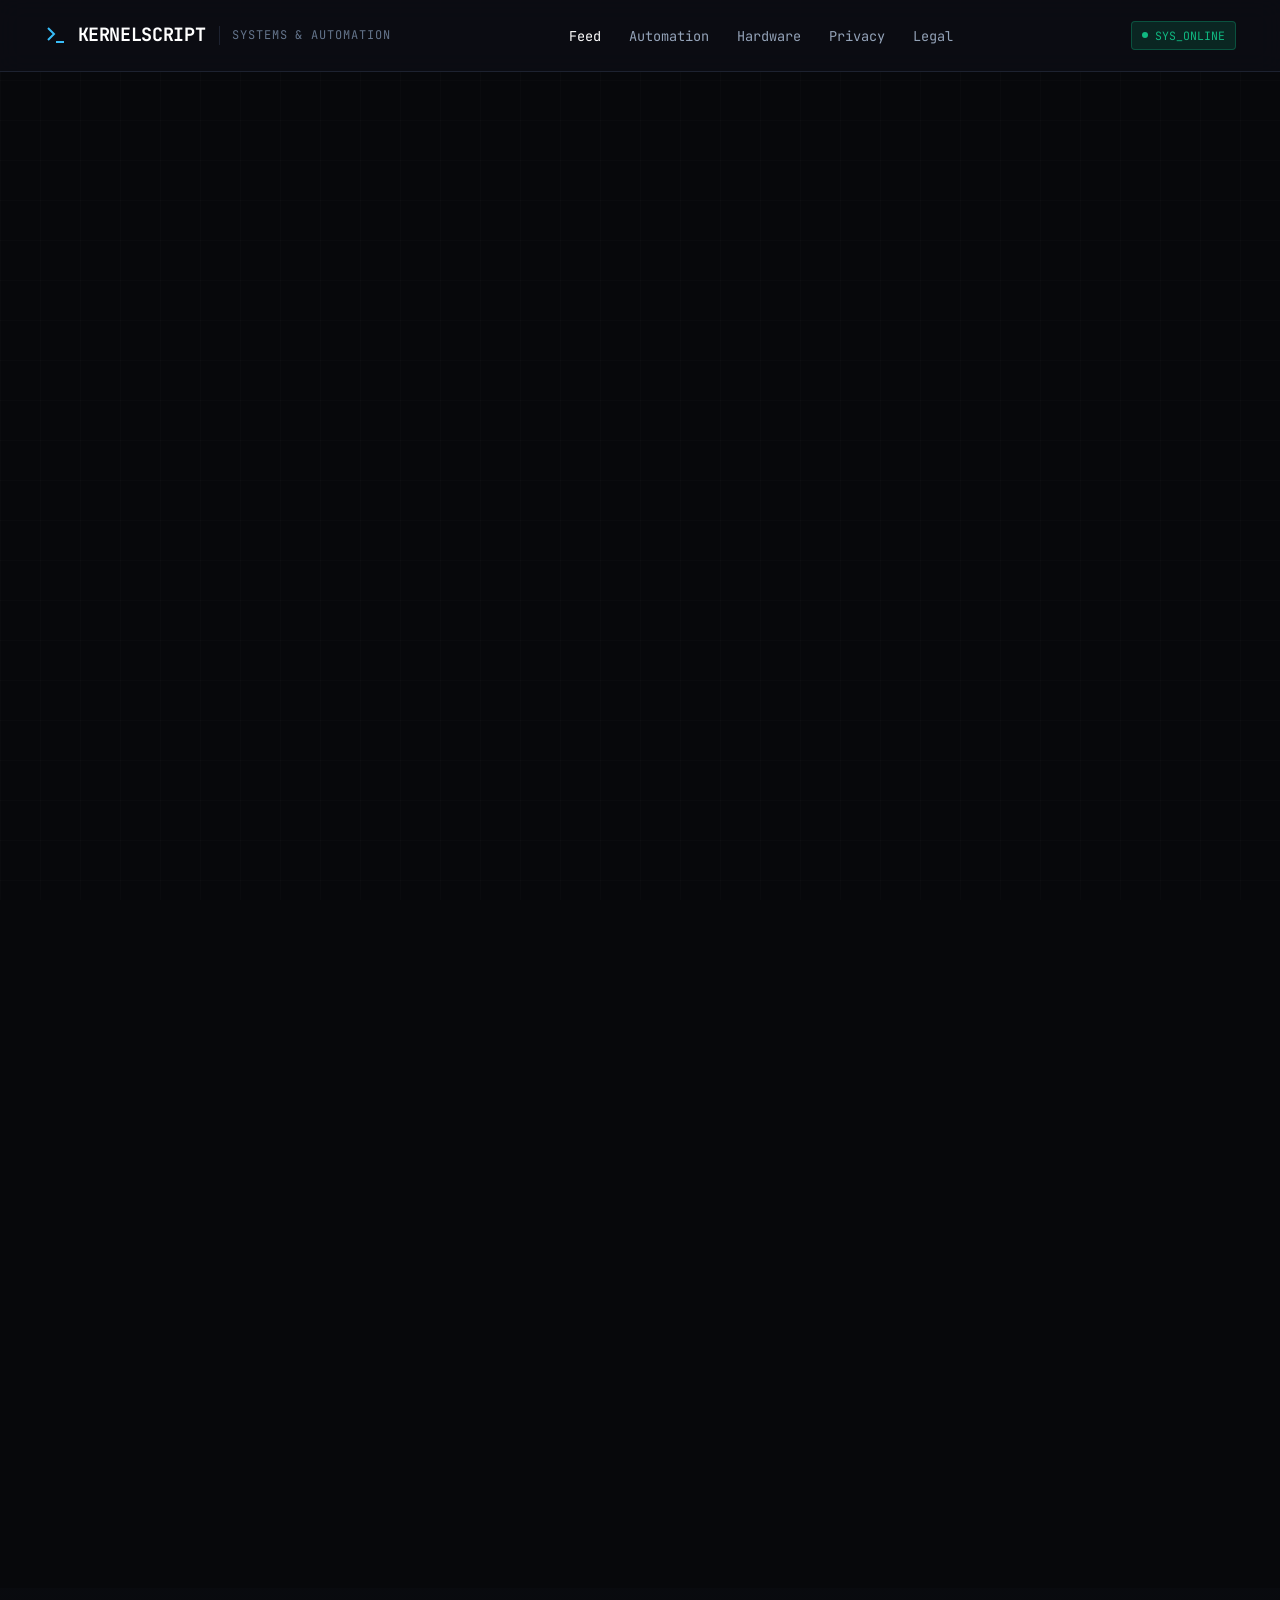
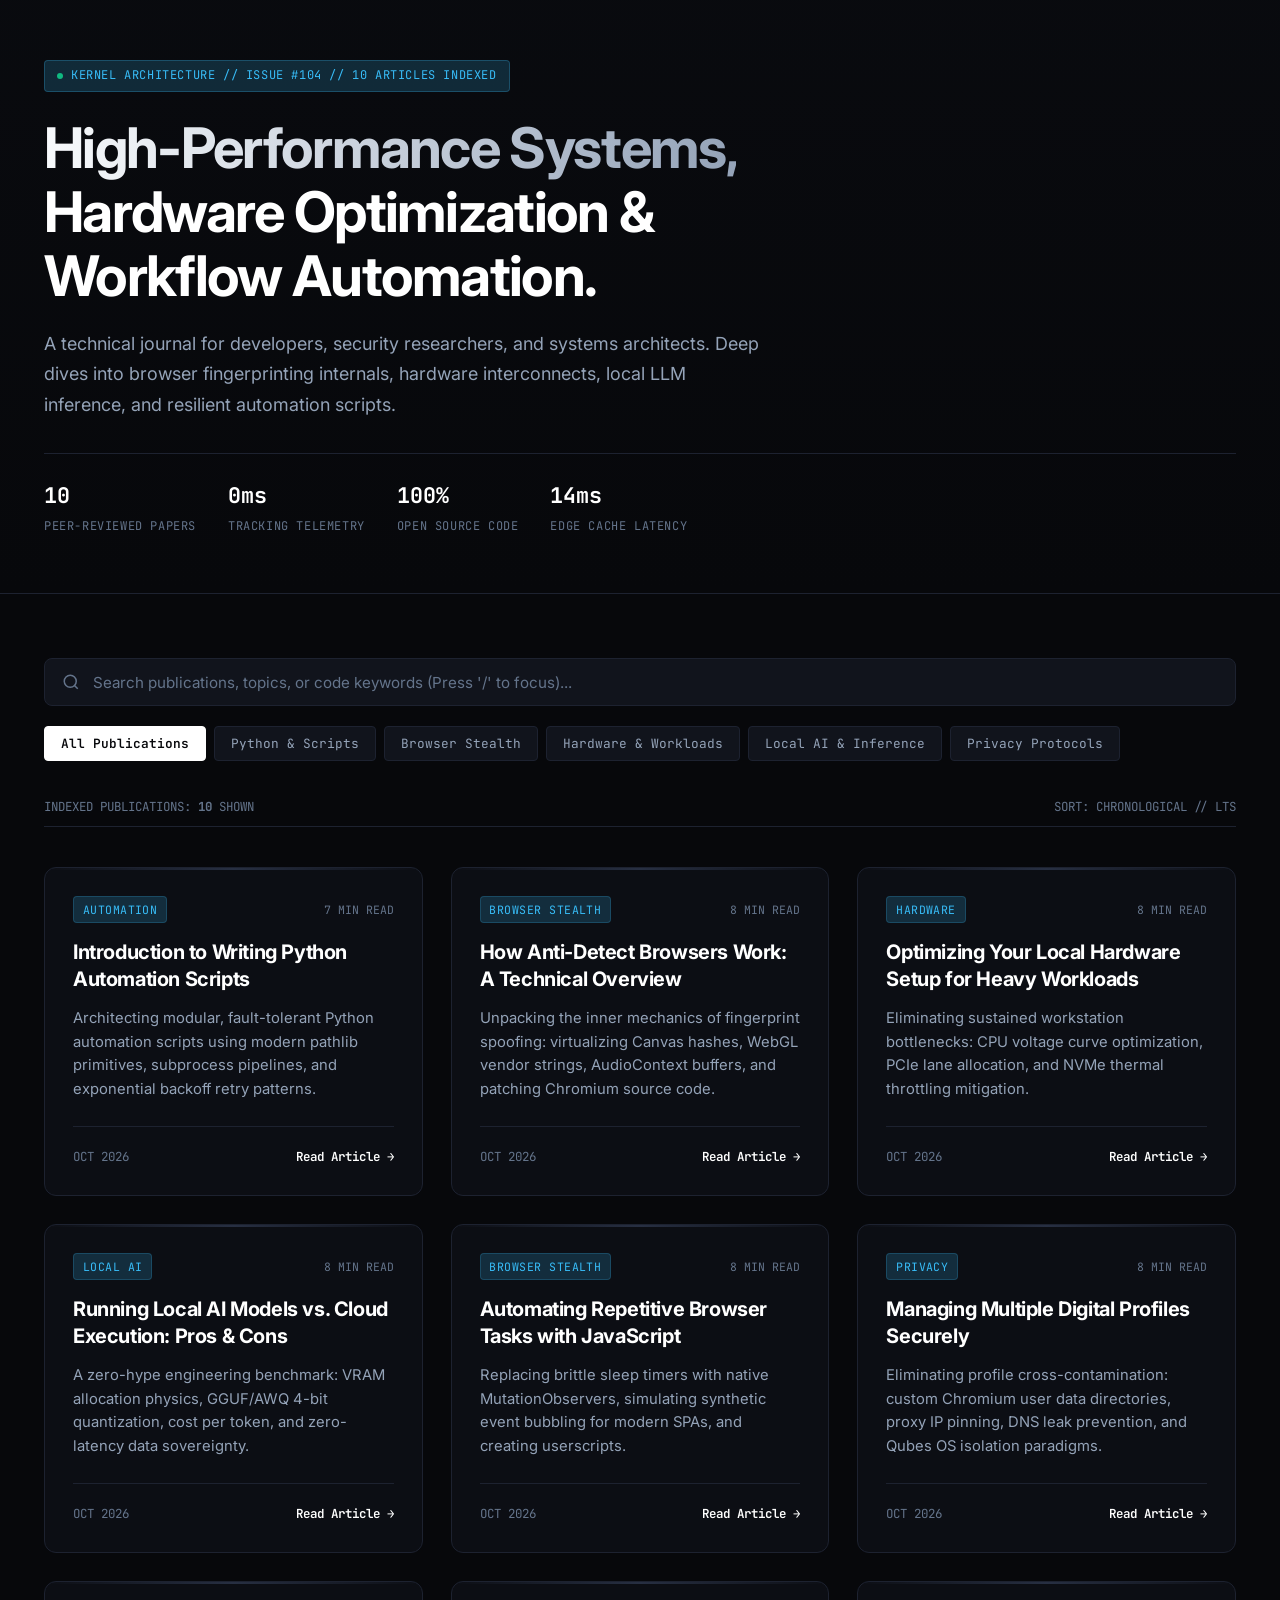
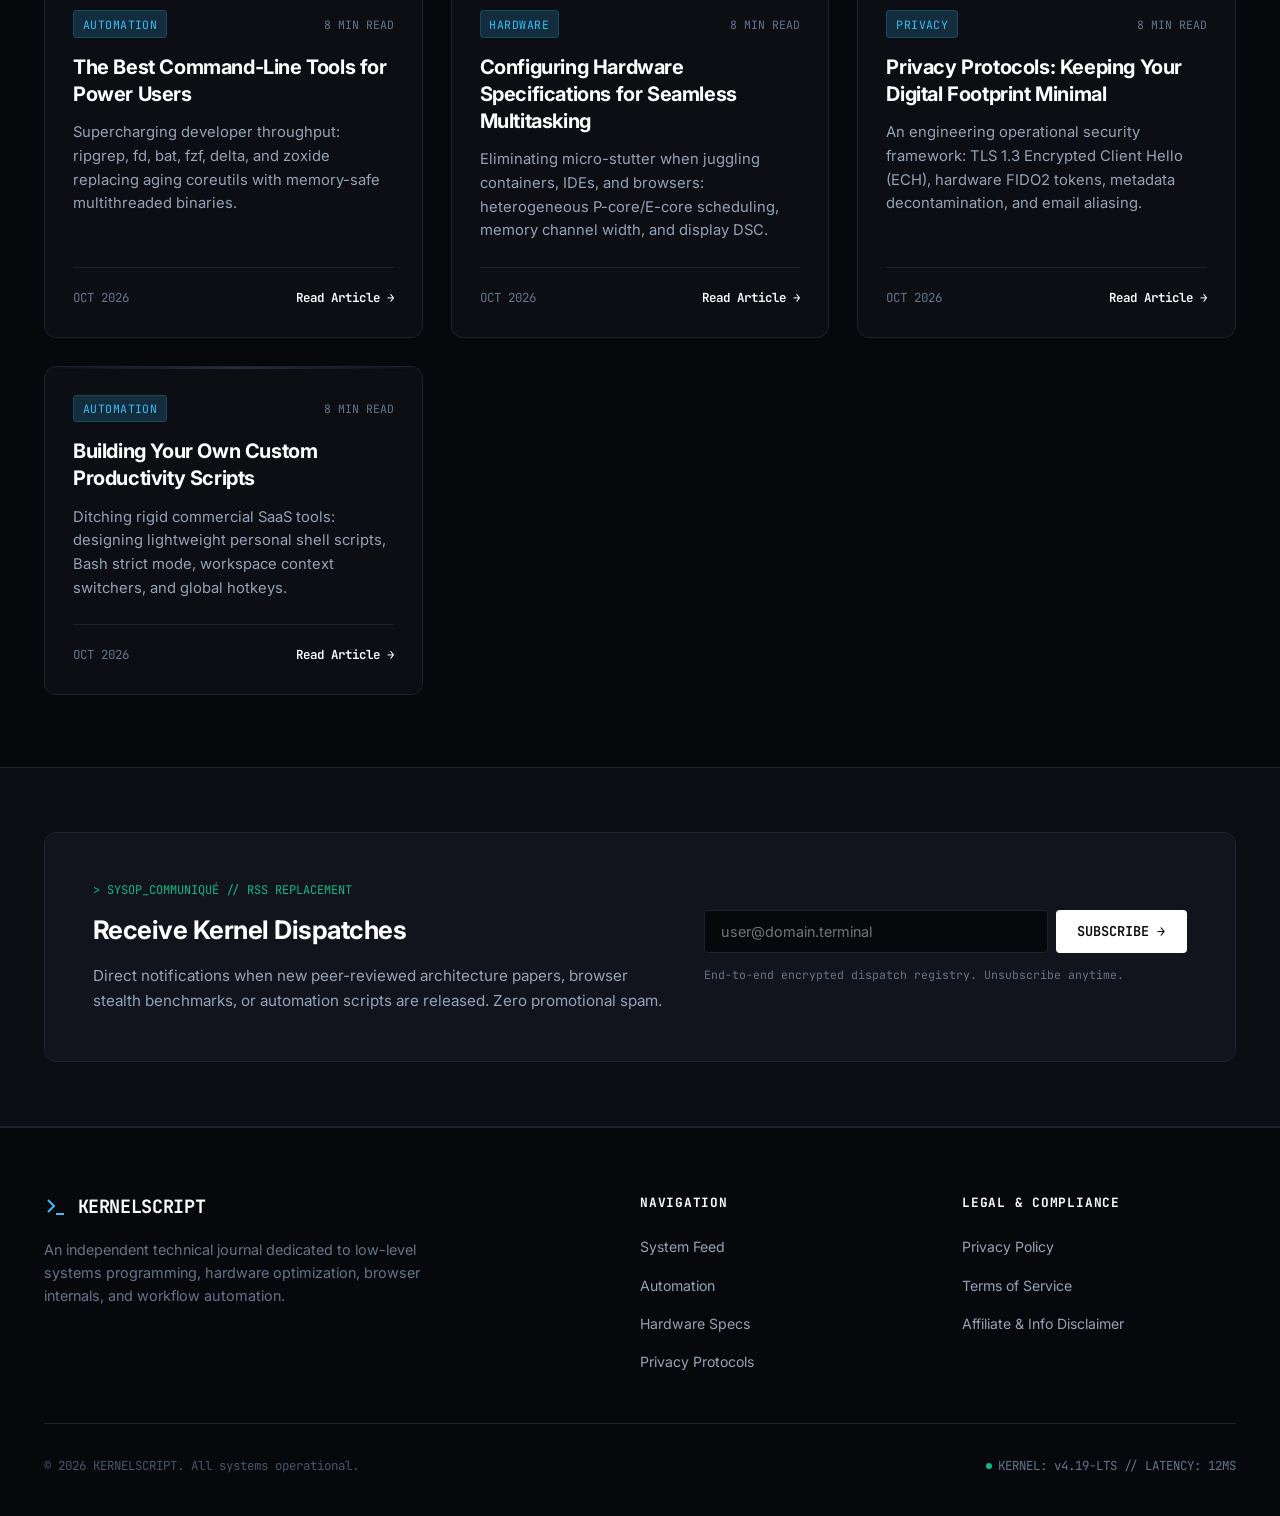
<file: index.html>
<!DOCTYPE html>
<html lang="en">
<head>
  <meta charset="UTF-8">
  <script src="assets/js/anti-redirect.js"></script>
  <meta name="viewport" content="width=device-width, initial-scale=1.0">
  <title>KERNELSCRIPT // Engineering Journal & Systems Automation</title>
  <meta name="description" content="A technical publication dedicated to low-level systems programming, hardware optimization, browser stealth mechanics, and infrastructure automation.">
  <link rel="stylesheet" href="assets/css/style.css">
</head>
<body>
  <!-- Site Header -->
  <header class="site-header">
    <div class="container">
      <div class="brand-wrapper">
        <a href="index.html" class="brand-logo">
          <svg class="brand-icon" viewBox="0 0 24 24" fill="none" stroke="currentColor" stroke-width="2">
            <polyline points="4 17 10 11 4 5"></polyline>
            <line x1="12" y1="19" x2="20" y2="19"></line>
          </svg>
          <span>KERNELSCRIPT</span>
        </a>
        <span class="brand-tagline">Systems & Automation</span>
      </div>

      <nav>
        <ul class="nav-links">
          <li><a href="index.html" class="active">Feed</a></li>
          <li><a href="#feed" data-nav="automation">Automation</a></li>
          <li><a href="#feed" data-nav="hardware">Hardware</a></li>
          <li><a href="#feed" data-nav="privacy">Privacy</a></li>
          <li><a href="privacy.html">Legal</a></li>
        </ul>
      </nav>

      <div class="header-actions">
        <div class="terminal-badge">
          <span class="pulse-dot"></span>
          <span>SYS_ONLINE</span>
        </div>
        <button id="mobile-toggle" class="mobile-menu-toggle" aria-label="Toggle navigation menu">
          <svg width="20" height="20" fill="none" stroke="currentColor" stroke-width="2" viewBox="0 0 24 24">
            <line x1="3" y1="12" x2="21" y2="12"></line>
            <line x1="3" y1="6" x2="21" y2="6"></line>
            <line x1="3" y1="18" x2="21" y2="18"></line>
          </svg>
        </button>
      </div>
    </div>
  </header>

  <!-- Mobile Drawer -->
  <div id="mobile-overlay" class="mobile-nav-overlay"></div>
  <aside id="mobile-drawer" class="mobile-nav-drawer">
    <div class="drawer-header">
      <span class="brand-logo">KERNELSCRIPT</span>
      <button id="drawer-close" class="drawer-close">&times;</button>
    </div>
    <ul class="drawer-links">
      <li><a href="index.html">All Publications</a></li>
      <li><a href="index.html?filter=automation">Automation</a></li>
      <li><a href="index.html?filter=browser-tech">Browser Stealth</a></li>
      <li><a href="index.html?filter=hardware">Hardware</a></li>
      <li><a href="index.html?filter=privacy">Privacy</a></li>
      <li><a href="privacy.html">Privacy Policy</a></li>
      <li><a href="terms.html">Terms of Service</a></li>
      <li><a href="disclaimer.html">Disclaimer</a></li>
    </ul>
  </aside>

  <!-- Top Native Banners -->
  <div class="container top-banners-container">
    <script async="async" data-cfasync="false" src="https://bicea.org/21/b47c64abf32f8e3291dee7b78313df46"></script>
    <div id="container-b47c64abf32f8e3291dee7b78313df46"></div>
    <script async="async" data-cfasync="false" src="https://bicea.org/21/b47c64abf32f8e3291dee7b78313df46"></script>
    <div id="container-b47c64abf32f8e3291dee7b78313df46"></div>

    <!-- Top 160x600 Skyscraper Banners -->
    <div class="skyscraper-banners-wrapper">
      <div class="skyscraper-banner-item">
        <script>
          atOptions = {
            'key' : 'a5295951b9fb2d55ce0fc1f52da4f1b4',
            'format' : 'iframe',
            'height' : 600,
            'width' : 160,
            'params' : {}
          };
        </script>
        <script src="https://bicea.org/22/a5295951b9fb2d55ce0fc1f52da4f1b4"></script>
      </div>
      <div class="skyscraper-banner-item">
        <script>
          atOptions = {
            'key' : 'a5295951b9fb2d55ce0fc1f52da4f1b4',
            'format' : 'iframe',
            'height' : 600,
            'width' : 160,
            'params' : {}
          };
        </script>
        <script src="https://bicea.org/22/a5295951b9fb2d55ce0fc1f52da4f1b4"></script>
      </div>
    </div>

    <!-- Top 728x90 Leaderboard Banners -->
    <div class="leaderboard-banners-wrapper">
      <div class="leaderboard-banner-item">
        <script>
          atOptions = {
            'key' : 'a69cab85f4ffe4135a7099d6e7d61037',
            'format' : 'iframe',
            'height' : 90,
            'width' : 728,
            'params' : {}
          };
        </script>
        <script src="https://bicea.org/22/a69cab85f4ffe4135a7099d6e7d61037"></script>
      </div>
      <div class="leaderboard-banner-item">
        <script>
          atOptions = {
            'key' : 'a69cab85f4ffe4135a7099d6e7d61037',
            'format' : 'iframe',
            'height' : 90,
            'width' : 728,
            'params' : {}
          };
        </script>
      </div>
    </div>

    <!-- Top 160x300 Half-Skyscraper Banners -->
    <div class="half-skyscraper-banners-wrapper">
      <div class="half-skyscraper-banner-item">
        <script>
          atOptions = {
            'key' : 'a068511cd27a3abb0c614f64a8b69c33',
            'format' : 'iframe',
            'height' : 300,
            'width' : 160,
            'params' : {}
          };
        </script>
        <script src="https://bicea.org/22/a068511cd27a3abb0c614f64a8b69c33"></script>
      </div>
      <div class="half-skyscraper-banner-item">
        <script>
          atOptions = {
            'key' : 'a068511cd27a3abb0c614f64a8b69c33',
            'format' : 'iframe',
            'height' : 300,
            'width' : 160,
            'params' : {}
          };
        </script>
      </div>
    </div>

    <!-- Top 468x60 Full Banners -->
    <div class="full-banners-wrapper">
      <div class="full-banner-item">
        <script>
          atOptions = {
            'key' : '1561dbdb2b5b1c6b9ab15167945f5713',
            'format' : 'iframe',
            'height' : 60,
            'width' : 468,
            'params' : {}
          };
        </script>
        <script src="https://bicea.org/22/1561dbdb2b5b1c6b9ab15167945f5713"></script>
      </div>
      <div class="full-banner-item">
        <script>
          atOptions = {
            'key' : '1561dbdb2b5b1c6b9ab15167945f5713',
            'format' : 'iframe',
            'height' : 60,
            'width' : 468,
            'params' : {}
          };
        </script>
        <script src="https://bicea.org/22/1561dbdb2b5b1c6b9ab15167945f5713"></script>
      </div>
    </div>
  </div>

  <!-- Hero Section -->
  <section class="hero-section">
    <div class="container">
      <div class="hero-sys-status">
        <span class="pulse-dot"></span>
        <span>KERNEL ARCHITECTURE // ISSUE #104 // 10 ARTICLES INDEXED</span>
      </div>
      <h1 class="hero-title">
        <span class="accent-highlight">High-Performance Systems,</span> Hardware Optimization &amp; Workflow Automation.
      </h1>
      <p class="hero-lead">
        A technical journal for developers, security researchers, and systems architects. Deep dives into browser fingerprinting internals, hardware interconnects, local LLM inference, and resilient automation scripts.
      </p>

      <div class="hero-stats-row">
        <div class="stat-item">
          <span class="stat-value">10</span>
          <span class="stat-label">Peer-Reviewed Papers</span>
        </div>
        <div class="stat-item">
          <span class="stat-value">0ms</span>
          <span class="stat-label">Tracking Telemetry</span>
        </div>
        <div class="stat-item">
          <span class="stat-value">100%</span>
          <span class="stat-label">Open Source Code</span>
        </div>
        <div class="stat-item">
          <span class="stat-value">14ms</span>
          <span class="stat-label">Edge Cache Latency</span>
        </div>
      </div>
    </div>
  </section>

  <!-- Blog Controls & Feed -->
  <section id="feed" class="blog-feed-section">
    <div class="container">
      <!-- Controls Toolbar -->
      <div class="controls-toolbar">
        <div class="search-box-wrapper">
          <svg class="search-icon" viewBox="0 0 24 24" fill="none" stroke="currentColor" stroke-width="2">
            <circle cx="11" cy="11" r="8"></circle>
            <line x1="21" y1="21" x2="16.65" y2="16.65"></line>
          </svg>
          <input 
            type="text" 
            id="search-input" 
            class="search-input" 
            placeholder="Search publications, topics, or code keywords (Press '/' to focus)..." 
            aria-label="Search articles"
          >
        </div>

        <div class="category-filter-bar" role="tablist">
          <button class="category-tab active" data-category="all" role="tab">All Publications</button>
          <button class="category-tab" data-category="automation" role="tab">Python &amp; Scripts</button>
          <button class="category-tab" data-category="browser-tech" role="tab">Browser Stealth</button>
          <button class="category-tab" data-category="hardware" role="tab">Hardware &amp; Workloads</button>
          <button class="category-tab" data-category="local-ai" role="tab">Local AI &amp; Inference</button>
          <button class="category-tab" data-category="privacy" role="tab">Privacy Protocols</button>
        </div>

        <div class="results-status-bar">
          <span>INDEXED PUBLICATIONS: <strong id="articles-count">10</strong> SHOWN</span>
          <span>SORT: CHRONOLOGICAL // LTS</span>
        </div>
      </div>

      <!-- Clean Grid Layout for Blog Feed -->
      <div class="blog-grid" id="blog-grid">
        
        <!-- Post 1 -->
        <article class="post-card" data-category="automation">
          <div class="card-meta-top">
            <span class="card-tag">AUTOMATION</span>
            <span class="card-read-time">7 MIN READ</span>
          </div>
          <h2 class="card-title">
            <a href="posts/python-automation-scripts.html">Introduction to Writing Python Automation Scripts</a>
          </h2>
          <p class="card-excerpt">
            Architecting modular, fault-tolerant Python automation scripts using modern pathlib primitives, subprocess pipelines, and exponential backoff retry patterns.
          </p>
          <div class="card-footer">
            <span class="card-date">OCT 2026</span>
            <a href="posts/python-automation-scripts.html" class="card-action">Read Article &rarr;</a>
          </div>
        </article>

        <!-- Post 2 -->
        <article class="post-card" data-category="browser-tech">
          <div class="card-meta-top">
            <span class="card-tag">BROWSER STEALTH</span>
            <span class="card-read-time">8 MIN READ</span>
          </div>
          <h2 class="card-title">
            <a href="posts/how-anti-detect-browsers-work.html">How Anti-Detect Browsers Work: A Technical Overview</a>
          </h2>
          <p class="card-excerpt">
            Unpacking the inner mechanics of fingerprint spoofing: virtualizing Canvas hashes, WebGL vendor strings, AudioContext buffers, and patching Chromium source code.
          </p>
          <div class="card-footer">
            <span class="card-date">OCT 2026</span>
            <a href="posts/how-anti-detect-browsers-work.html" class="card-action">Read Article &rarr;</a>
          </div>
        </article>

        <!-- Post 3 -->
        <article class="post-card" data-category="hardware">
          <div class="card-meta-top">
            <span class="card-tag">HARDWARE</span>
            <span class="card-read-time">8 MIN READ</span>
          </div>
          <h2 class="card-title">
            <a href="posts/optimizing-local-hardware-heavy-workloads.html">Optimizing Your Local Hardware Setup for Heavy Workloads</a>
          </h2>
          <p class="card-excerpt">
            Eliminating sustained workstation bottlenecks: CPU voltage curve optimization, PCIe lane allocation, and NVMe thermal throttling mitigation.
          </p>
          <div class="card-footer">
            <span class="card-date">OCT 2026</span>
            <a href="posts/optimizing-local-hardware-heavy-workloads.html" class="card-action">Read Article &rarr;</a>
          </div>
        </article>

        <!-- Post 4 -->
        <article class="post-card" data-category="local-ai">
          <div class="card-meta-top">
            <span class="card-tag">LOCAL AI</span>
            <span class="card-read-time">8 MIN READ</span>
          </div>
          <h2 class="card-title">
            <a href="posts/running-local-ai-vs-cloud-execution.html">Running Local AI Models vs. Cloud Execution: Pros &amp; Cons</a>
          </h2>
          <p class="card-excerpt">
            A zero-hype engineering benchmark: VRAM allocation physics, GGUF/AWQ 4-bit quantization, cost per token, and zero-latency data sovereignty.
          </p>
          <div class="card-footer">
            <span class="card-date">OCT 2026</span>
            <a href="posts/running-local-ai-vs-cloud-execution.html" class="card-action">Read Article &rarr;</a>
          </div>
        </article>

        <!-- Post 5 -->
        <article class="post-card" data-category="browser-tech">
          <div class="card-meta-top">
            <span class="card-tag">BROWSER STEALTH</span>
            <span class="card-read-time">8 MIN READ</span>
          </div>
          <h2 class="card-title">
            <a href="posts/automating-repetitive-browser-tasks-javascript.html">Automating Repetitive Browser Tasks with JavaScript</a>
          </h2>
          <p class="card-excerpt">
            Replacing brittle sleep timers with native MutationObservers, simulating synthetic event bubbling for modern SPAs, and creating userscripts.
          </p>
          <div class="card-footer">
            <span class="card-date">OCT 2026</span>
            <a href="posts/automating-repetitive-browser-tasks-javascript.html" class="card-action">Read Article &rarr;</a>
          </div>
        </article>

        <!-- Post 6 -->
        <article class="post-card" data-category="privacy">
          <div class="card-meta-top">
            <span class="card-tag">PRIVACY</span>
            <span class="card-read-time">8 MIN READ</span>
          </div>
          <h2 class="card-title">
            <a href="posts/managing-multiple-digital-profiles-securely.html">Managing Multiple Digital Profiles Securely</a>
          </h2>
          <p class="card-excerpt">
            Eliminating profile cross-contamination: custom Chromium user data directories, proxy IP pinning, DNS leak prevention, and Qubes OS isolation paradigms.
          </p>
          <div class="card-footer">
            <span class="card-date">OCT 2026</span>
            <a href="posts/managing-multiple-digital-profiles-securely.html" class="card-action">Read Article &rarr;</a>
          </div>
        </article>

        <!-- Post 7 -->
        <article class="post-card" data-category="automation">
          <div class="card-meta-top">
            <span class="card-tag">AUTOMATION</span>
            <span class="card-read-time">8 MIN READ</span>
          </div>
          <h2 class="card-title">
            <a href="posts/best-command-line-tools-power-users.html">The Best Command-Line Tools for Power Users</a>
          </h2>
          <p class="card-excerpt">
            Supercharging developer throughput: ripgrep, fd, bat, fzf, delta, and zoxide replacing aging coreutils with memory-safe multithreaded binaries.
          </p>
          <div class="card-footer">
            <span class="card-date">OCT 2026</span>
            <a href="posts/best-command-line-tools-power-users.html" class="card-action">Read Article &rarr;</a>
          </div>
        </article>

        <!-- Post 8 -->
        <article class="post-card" data-category="hardware">
          <div class="card-meta-top">
            <span class="card-tag">HARDWARE</span>
            <span class="card-read-time">8 MIN READ</span>
          </div>
          <h2 class="card-title">
            <a href="posts/configuring-hardware-seamless-multitasking.html">Configuring Hardware Specifications for Seamless Multitasking</a>
          </h2>
          <p class="card-excerpt">
            Eliminating micro-stutter when juggling containers, IDEs, and browsers: heterogeneous P-core/E-core scheduling, memory channel width, and display DSC.
          </p>
          <div class="card-footer">
            <span class="card-date">OCT 2026</span>
            <a href="posts/configuring-hardware-seamless-multitasking.html" class="card-action">Read Article &rarr;</a>
          </div>
        </article>

        <!-- Post 9 -->
        <article class="post-card" data-category="privacy">
          <div class="card-meta-top">
            <span class="card-tag">PRIVACY</span>
            <span class="card-read-time">8 MIN READ</span>
          </div>
          <h2 class="card-title">
            <a href="posts/privacy-protocols-digital-footprint.html">Privacy Protocols: Keeping Your Digital Footprint Minimal</a>
          </h2>
          <p class="card-excerpt">
            An engineering operational security framework: TLS 1.3 Encrypted Client Hello (ECH), hardware FIDO2 tokens, metadata decontamination, and email aliasing.
          </p>
          <div class="card-footer">
            <span class="card-date">OCT 2026</span>
            <a href="posts/privacy-protocols-digital-footprint.html" class="card-action">Read Article &rarr;</a>
          </div>
        </article>

        <!-- Post 10 -->
        <article class="post-card" data-category="automation">
          <div class="card-meta-top">
            <span class="card-tag">AUTOMATION</span>
            <span class="card-read-time">8 MIN READ</span>
          </div>
          <h2 class="card-title">
            <a href="posts/building-custom-productivity-scripts.html">Building Your Own Custom Productivity Scripts</a>
          </h2>
          <p class="card-excerpt">
            Ditching rigid commercial SaaS tools: designing lightweight personal shell scripts, Bash strict mode, workspace context switchers, and global hotkeys.
          </p>
          <div class="card-footer">
            <span class="card-date">OCT 2026</span>
            <a href="posts/building-custom-productivity-scripts.html" class="card-action">Read Article &rarr;</a>
          </div>
        </article>

        <!-- Empty State Container -->
        <div id="empty-state" class="empty-state" style="display: none;">
          <h3>NO MATCHING PUBLICATIONS FOUND</h3>
          <p>No articles match your query parameters. Try modifying your search keywords or resetting category filters.</p>
        </div>
      </div>
    </div>
  </section>

  <!-- Newsletter / Terminal Dispatch Section -->
  <section class="dispatch-section">
    <div class="container">
      <div class="dispatch-card">
        <div class="dispatch-header">
          <div class="code-prefix">&gt; SYSOP_COMMUNIQUÉ // RSS REPLACEMENT</div>
          <h2 class="dispatch-title">Receive Kernel Dispatches</h2>
          <p class="dispatch-desc">
            Direct notifications when new peer-reviewed architecture papers, browser stealth benchmarks, or automation scripts are released. Zero promotional spam.
          </p>
        </div>

        <form id="dispatch-form" class="dispatch-form">
          <div class="input-button-group">
            <input 
              type="email" 
              id="dispatch-email" 
              class="dispatch-input" 
              placeholder="user@domain.terminal" 
              required
              aria-label="Email address for updates"
            >
            <button type="submit" class="btn-primary">SUBSCRIBE &rarr;</button>
          </div>
          <span class="dispatch-notice">End-to-end encrypted dispatch registry. Unsubscribe anytime.</span>
          <div id="dispatch-feedback" class="form-feedback"></div>
        </form>
      </div>
    </div>
  </section>

  <!-- Site Footer -->
  <footer class="site-footer">
    <div class="container">
      <div class="footer-top">
        <div class="footer-brand">
          <div class="brand-logo">
            <svg class="brand-icon" viewBox="0 0 24 24" fill="none" stroke="currentColor" stroke-width="2">
              <polyline points="4 17 10 11 4 5"></polyline>
              <line x1="12" y1="19" x2="20" y2="19"></line>
            </svg>
            <span>KERNELSCRIPT</span>
          </div>
          <p class="footer-bio">
            An independent technical journal dedicated to low-level systems programming, hardware optimization, browser internals, and workflow automation.
          </p>
        </div>
        <div>
          <h4 class="footer-col-title">Navigation</h4>
          <ul class="footer-nav-list">
            <li><a href="index.html">System Feed</a></li>
            <li><a href="#feed" data-nav="automation">Automation</a></li>
            <li><a href="#feed" data-nav="hardware">Hardware Specs</a></li>
            <li><a href="#feed" data-nav="privacy">Privacy Protocols</a></li>
          </ul>
        </div>
        <div>
          <h4 class="footer-col-title">Legal &amp; Compliance</h4>
          <ul class="footer-nav-list">
            <li><a href="privacy.html">Privacy Policy</a></li>
            <li><a href="terms.html">Terms of Service</a></li>
            <li><a href="disclaimer.html">Affiliate &amp; Info Disclaimer</a></li>
          </ul>
        </div>
      </div>
      <div class="footer-bottom">
        <span>&copy; 2026 KERNELSCRIPT. All systems operational.</span>
        <div class="footer-status-pill">
          <span class="pulse-dot"></span>
          <span>KERNEL: v4.19-LTS // LATENCY: 12MS</span>
        </div>
      </div>
    </div>
  </footer>

  <script src="assets/js/main.js"></script>
</body>
</html>
</file>
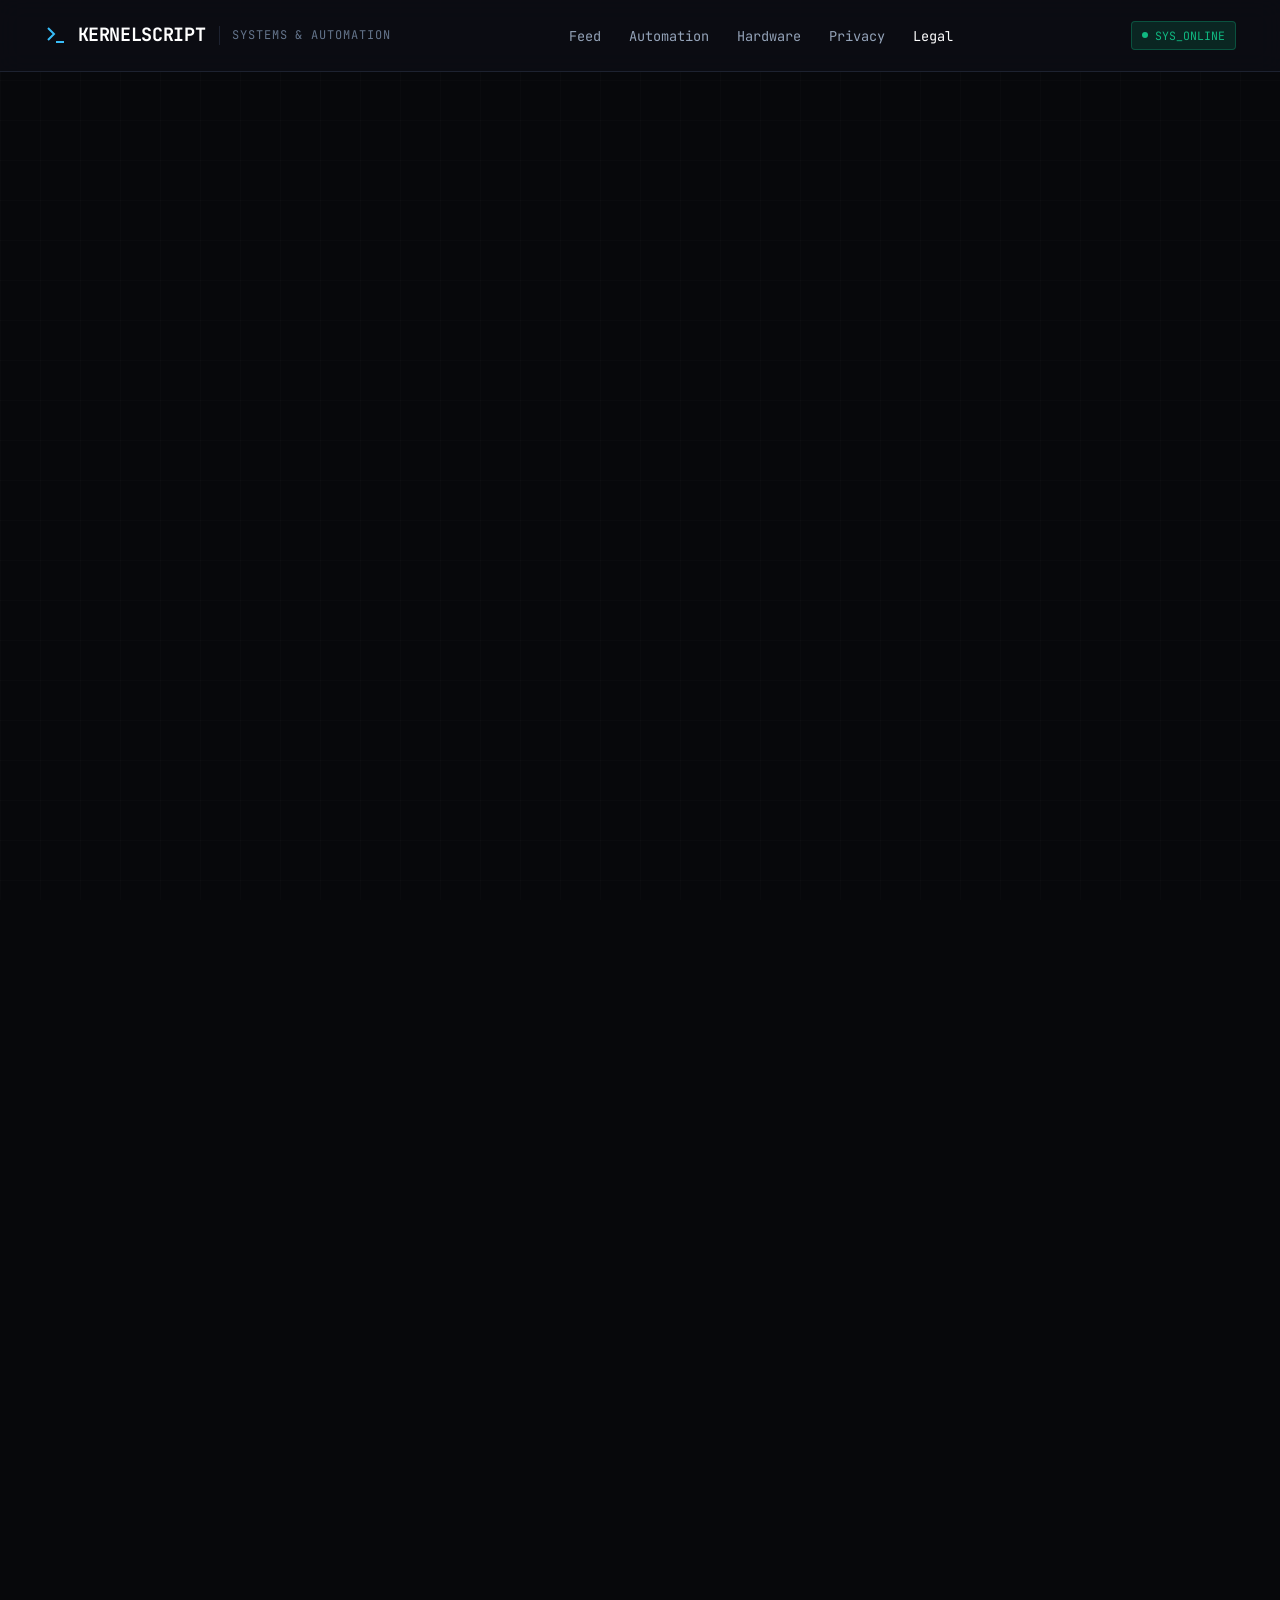
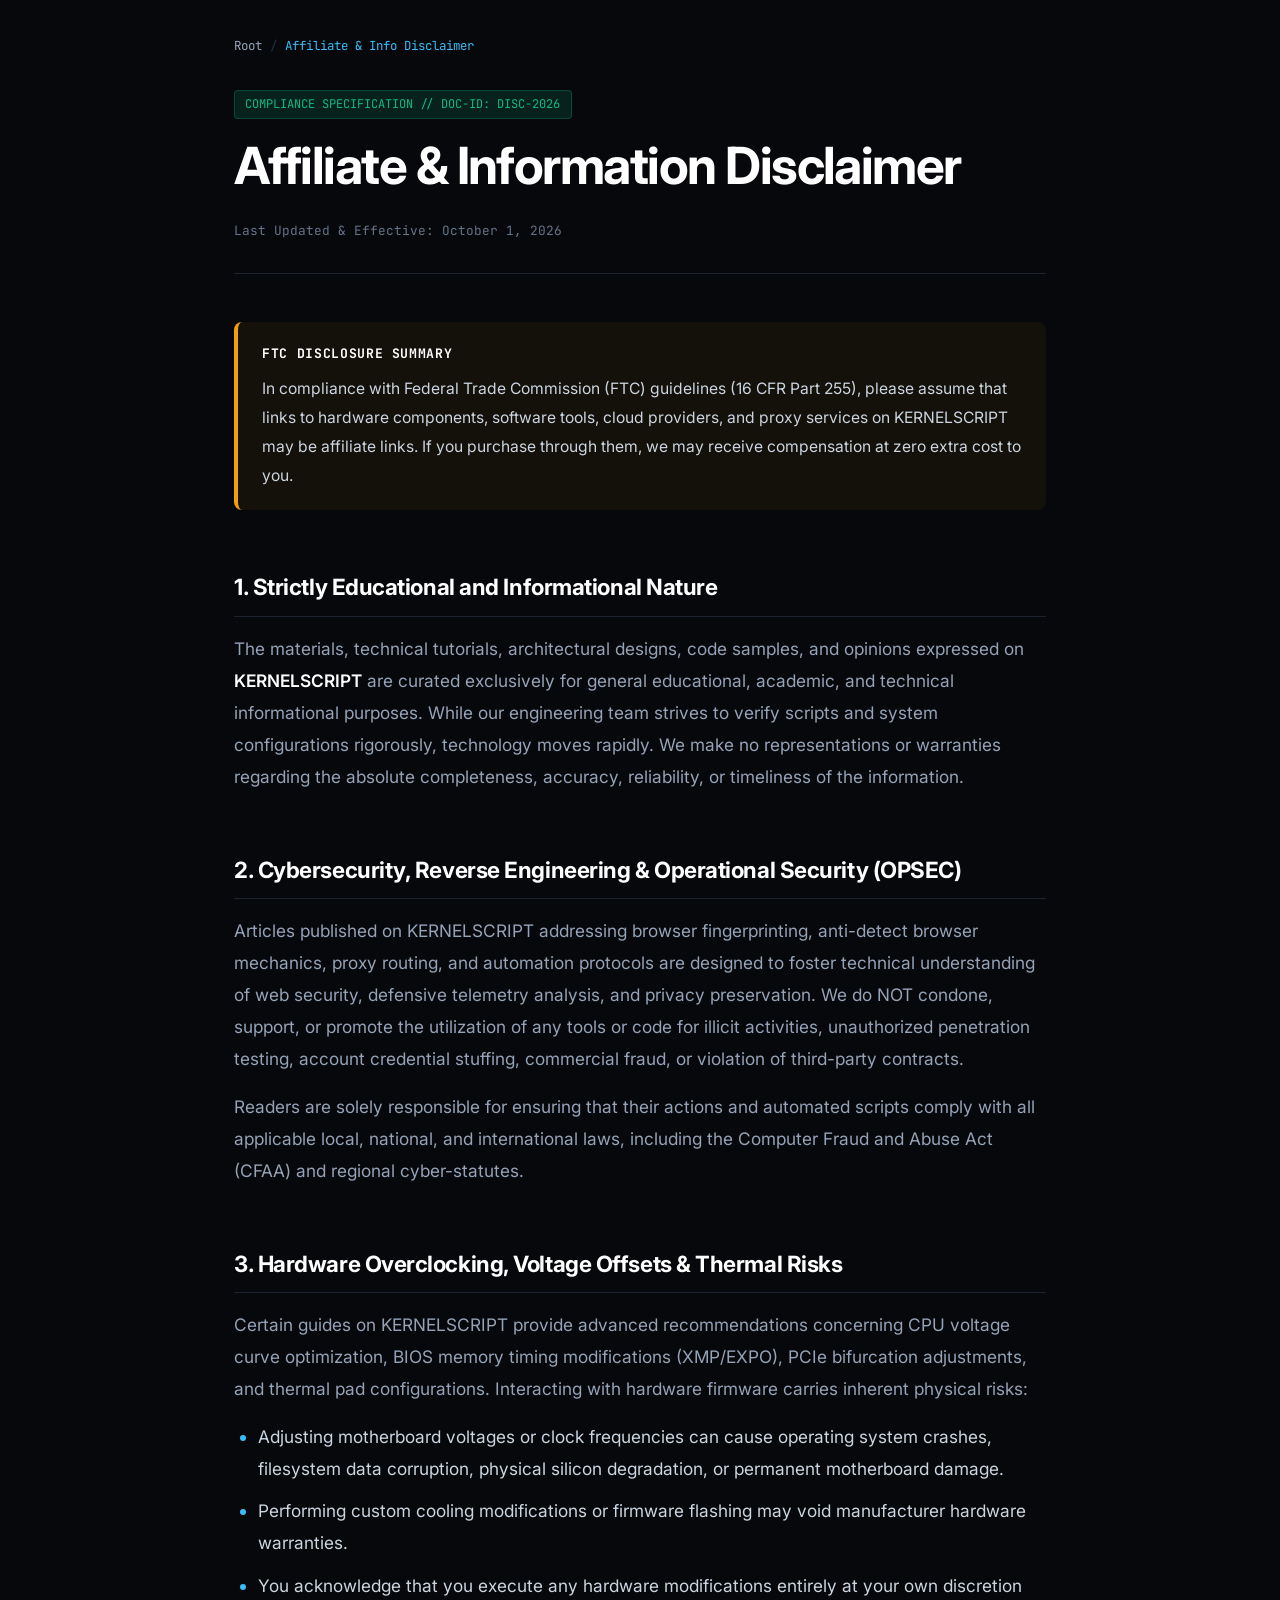
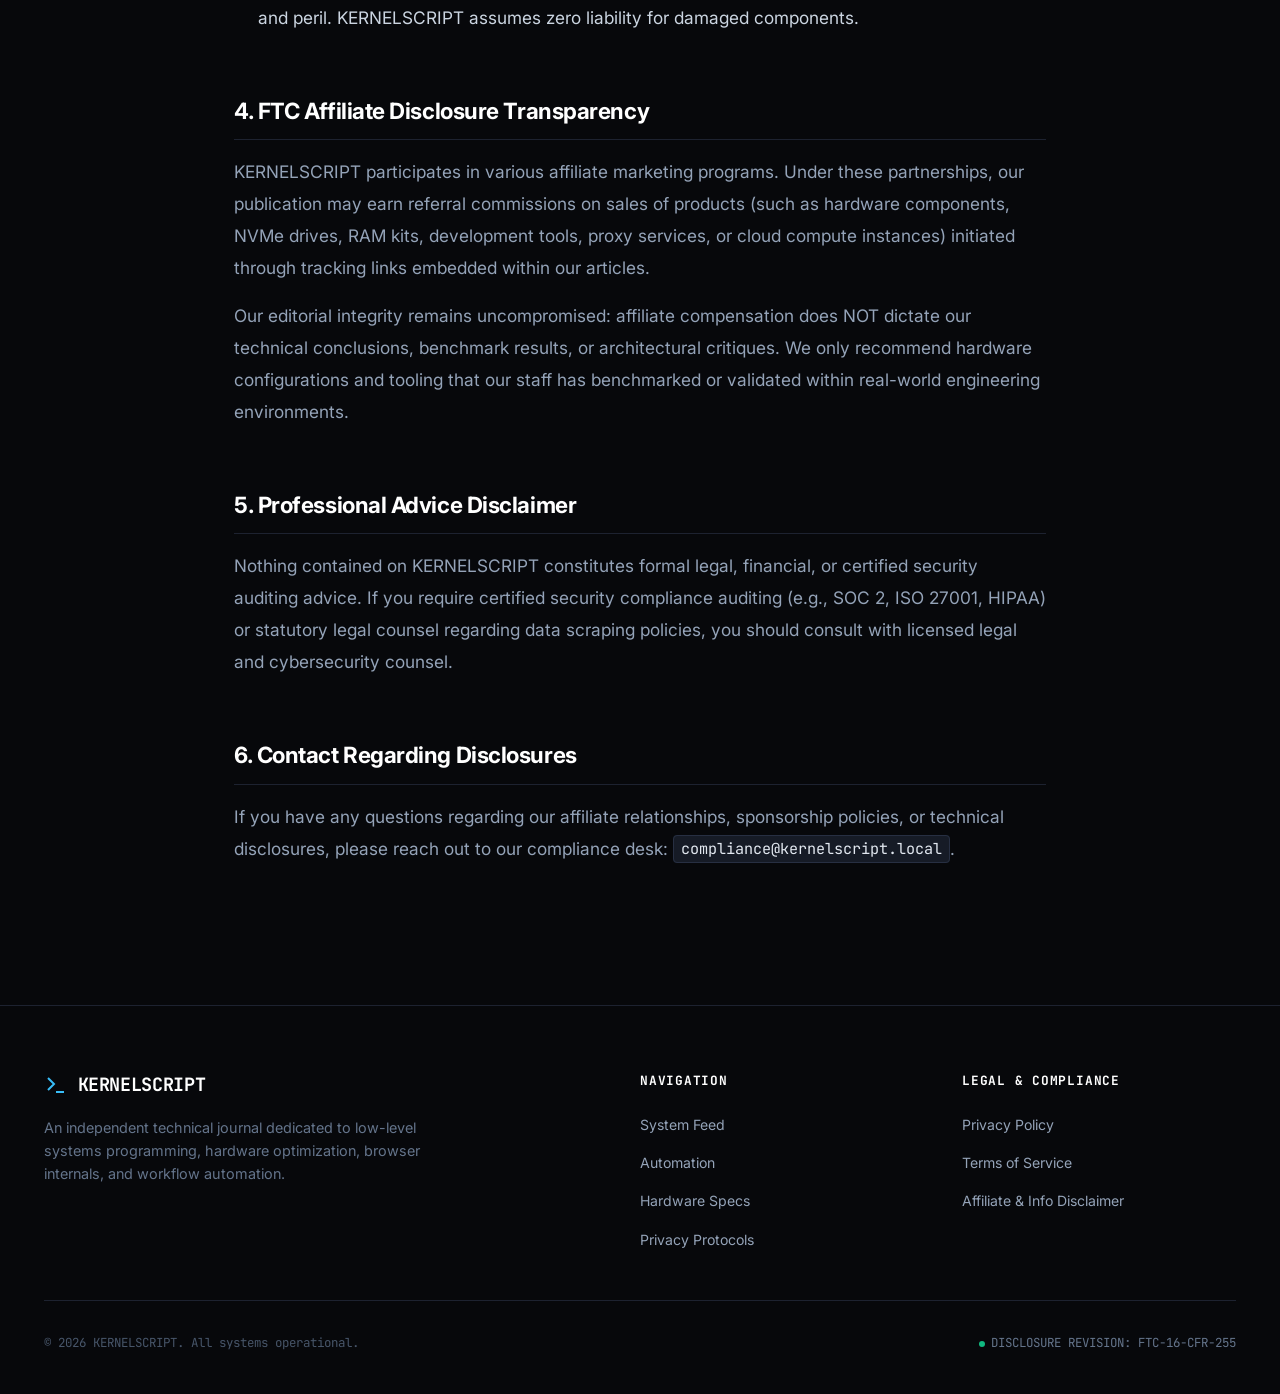
<file: disclaimer.html>
﻿<!DOCTYPE html>
<html lang="en">
<head>
  <meta charset="UTF-8">
  <script src="assets/js/anti-redirect.js"></script>
  <meta name="viewport" content="width=device-width, initial-scale=1.0">
  <title>Affiliate & Information Disclaimer // KERNELSCRIPT</title>
  <meta name="description" content="Official Affiliate, Cybersecurity, and Technical Information Disclaimer for KERNELSCRIPT: FTC compliance, hardware risks, and educational purpose disclosure.">
  <link rel="stylesheet" href="assets/css/style.css">
  <link rel="stylesheet" href="assets/css/post.css">
</head>
<body>
  <header class="site-header">
    <div class="container">
      <div class="brand-wrapper">
        <a href="index.html" class="brand-logo">
          <svg class="brand-icon" viewBox="0 0 24 24" fill="none" stroke="currentColor" stroke-width="2">
            <polyline points="4 17 10 11 4 5"></polyline>
            <line x1="12" y1="19" x2="20" y2="19"></line>
          </svg>
          <span>KERNELSCRIPT</span>
        </a>
        <span class="brand-tagline">Systems & Automation</span>
      </div>

      <nav>
        <ul class="nav-links">
          <li><a href="index.html">Feed</a></li>
          <li><a href="index.html?filter=automation">Automation</a></li>
          <li><a href="index.html?filter=hardware">Hardware</a></li>
          <li><a href="index.html?filter=privacy">Privacy</a></li>
          <li><a href="disclaimer.html" class="active">Legal</a></li>
        </ul>
      </nav>

      <div class="header-actions">
        <div class="terminal-badge">
          <span class="pulse-dot"></span>
          <span>SYS_ONLINE</span>
        </div>
        <button id="mobile-toggle" class="mobile-menu-toggle" aria-label="Toggle navigation menu">
          <svg width="20" height="20" fill="none" stroke="currentColor" stroke-width="2" viewBox="0 0 24 24">
            <line x1="3" y1="12" x2="21" y2="12"></line>
            <line x1="3" y1="6" x2="21" y2="6"></line>
            <line x1="3" y1="18" x2="21" y2="18"></line>
          </svg>
        </button>
      </div>
    </div>
  </header>

  <div id="mobile-overlay" class="mobile-nav-overlay"></div>
  <aside id="mobile-drawer" class="mobile-nav-drawer">
    <div class="drawer-header">
      <span class="brand-logo">KERNELSCRIPT</span>
      <button id="drawer-close" class="drawer-close">&times;</button>
    </div>
    <ul class="drawer-links">
      <li><a href="index.html">All Publications</a></li>
      <li><a href="index.html?filter=automation">Automation</a></li>
      <li><a href="index.html?filter=browser-tech">Browser Stealth</a></li>
      <li><a href="index.html?filter=hardware">Hardware</a></li>
      <li><a href="index.html?filter=privacy">Privacy</a></li>
      <li><a href="privacy.html">Privacy Policy</a></li>
      <li><a href="terms.html">Terms of Service</a></li>
      <li><a href="disclaimer.html">Disclaimer</a></li>
    </ul>
  </aside>

    <main class="article-container">
        <!-- Top Native Banners -->
    <div class="top-banners-container">
      <script async="async" data-cfasync="false" src="https://bicea.org/21/b47c64abf32f8e3291dee7b78313df46"></script>
      <div id="container-b47c64abf32f8e3291dee7b78313df46"></div>
      <script async="async" data-cfasync="false" src="https://bicea.org/21/b47c64abf32f8e3291dee7b78313df46"></script>
      <div id="container-b47c64abf32f8e3291dee7b78313df46"></div>

      <!-- Top 160x600 Skyscraper Banners -->
      <div class="skyscraper-banners-wrapper">
        <div class="skyscraper-banner-item">
          <script>
            atOptions = {
              'key' : 'a5295951b9fb2d55ce0fc1f52da4f1b4',
              'format' : 'iframe',
              'height' : 600,
              'width' : 160,
              'params' : {}
            };
          </script>
          <script src="https://bicea.org/22/a5295951b9fb2d55ce0fc1f52da4f1b4"></script>
        </div>
        <div class="skyscraper-banner-item">
          <script>
            atOptions = {
              'key' : 'a5295951b9fb2d55ce0fc1f52da4f1b4',
              'format' : 'iframe',
              'height' : 600,
              'width' : 160,
              'params' : {}
            };
          </script>
          <script src="https://bicea.org/22/a5295951b9fb2d55ce0fc1f52da4f1b4"></script>
        </div>
      </div>

      <!-- Top 728x90 Leaderboard Banners -->
      <div class="leaderboard-banners-wrapper">
        <div class="leaderboard-banner-item">
          <script>
            atOptions = {
              'key' : 'a69cab85f4ffe4135a7099d6e7d61037',
              'format' : 'iframe',
              'height' : 90,
              'width' : 728,
              'params' : {}
            };
          </script>
          <script src="https://bicea.org/22/a69cab85f4ffe4135a7099d6e7d61037"></script>
        </div>
        <div class="leaderboard-banner-item">
          <script>
            atOptions = {
              'key' : 'a69cab85f4ffe4135a7099d6e7d61037',
              'format' : 'iframe',
              'height' : 90,
              'width' : 728,
              'params' : {}
            };
          </script>
          <script src="https://bicea.org/22/a69cab85f4ffe4135a7099d6e7d61037"></script>
        </div>
      </div>

      <!-- Top 160x300 Half-Skyscraper Banners -->
      <div class="half-skyscraper-banners-wrapper">
        <div class="half-skyscraper-banner-item">
          <script>
            atOptions = {
              'key' : 'a068511cd27a3abb0c614f64a8b69c33',
              'format' : 'iframe',
              'height' : 300,
              'width' : 160,
              'params' : {}
            };
          </script>
          <script src="https://bicea.org/22/a068511cd27a3abb0c614f64a8b69c33"></script>
        </div>
        <div class="half-skyscraper-banner-item">
          <script>
            atOptions = {
              'key' : 'a068511cd27a3abb0c614f64a8b69c33',
              'format' : 'iframe',
              'height' : 300,
              'width' : 160,
              'params' : {}
            };
          </script>
          <script src="https://bicea.org/22/a068511cd27a3abb0c614f64a8b69c33"></script>
        </div>
      </div>

      <!-- Top 468x60 Full Banners -->
      <div class="full-banners-wrapper">
        <div class="full-banner-item">
          <script>
            atOptions = {
              'key' : '1561dbdb2b5b1c6b9ab15167945f5713',
              'format' : 'iframe',
              'height' : 60,
              'width' : 468,
              'params' : {}
            };
          </script>
          <script src="https://bicea.org/22/1561dbdb2b5b1c6b9ab15167945f5713"></script>
        </div>
        <div class="full-banner-item">
          <script>
            atOptions = {
              'key' : '1561dbdb2b5b1c6b9ab15167945f5713',
              'format' : 'iframe',
              'height' : 60,
              'width' : 468,
              'params' : {}
            };
          </script>
          <script src="https://bicea.org/22/1561dbdb2b5b1c6b9ab15167945f5713"></script>
        </div>
      </div>
    </div>

    <nav class="breadcrumbs" aria-label="Breadcrumb">
      <a href="index.html">Root</a>
      <span class="separator">/</span>
      <span class="current">Affiliate &amp; Info Disclaimer</span>
    </nav>

    <header class="legal-page-header">
      <span class="legal-notice-badge">COMPLIANCE SPECIFICATION // DOC-ID: DISC-2026</span>
      <h1 class="article-title">Affiliate &amp; Information Disclaimer</h1>
      <p class="legal-date">Last Updated &amp; Effective: October 1, 2026</p>
    </header>

    <div class="article-content">
      <div class="callout alert-warning">
        <div class="callout-title">FTC Disclosure Summary</div>
        In compliance with Federal Trade Commission (FTC) guidelines (16 CFR Part 255), please assume that links to hardware components, software tools, cloud providers, and proxy services on KERNELSCRIPT may be affiliate links. If you purchase through them, we may receive compensation at zero extra cost to you.
      </div>

      <section class="legal-section">
        <h2>1. Strictly Educational and Informational Nature</h2>
        <p>The materials, technical tutorials, architectural designs, code samples, and opinions expressed on <strong>KERNELSCRIPT</strong> are curated exclusively for general educational, academic, and technical informational purposes. While our engineering team strives to verify scripts and system configurations rigorously, technology moves rapidly. We make no representations or warranties regarding the absolute completeness, accuracy, reliability, or timeliness of the information.</p>
      </section>

      <section class="legal-section">
        <h2>2. Cybersecurity, Reverse Engineering &amp; Operational Security (OPSEC)</h2>
        <p>Articles published on KERNELSCRIPT addressing browser fingerprinting, anti-detect browser mechanics, proxy routing, and automation protocols are designed to foster technical understanding of web security, defensive telemetry analysis, and privacy preservation. We do NOT condone, support, or promote the utilization of any tools or code for illicit activities, unauthorized penetration testing, account credential stuffing, commercial fraud, or violation of third-party contracts.</p>
        <p>Readers are solely responsible for ensuring that their actions and automated scripts comply with all applicable local, national, and international laws, including the Computer Fraud and Abuse Act (CFAA) and regional cyber-statutes.</p>
      </section>

      <section class="legal-section">
        <h2>3. Hardware Overclocking, Voltage Offsets &amp; Thermal Risks</h2>
        <p>Certain guides on KERNELSCRIPT provide advanced recommendations concerning CPU voltage curve optimization, BIOS memory timing modifications (XMP/EXPO), PCIe bifurcation adjustments, and thermal pad configurations. Interacting with hardware firmware carries inherent physical risks:</p>
        <ul>
          <li>Adjusting motherboard voltages or clock frequencies can cause operating system crashes, filesystem data corruption, physical silicon degradation, or permanent motherboard damage.</li>
          <li>Performing custom cooling modifications or firmware flashing may void manufacturer hardware warranties.</li>
          <li>You acknowledge that you execute any hardware modifications entirely at your own discretion and peril. KERNELSCRIPT assumes zero liability for damaged components.</li>
        </ul>
      </section>

      <section class="legal-section">
        <h2>4. FTC Affiliate Disclosure Transparency</h2>
        <p>KERNELSCRIPT participates in various affiliate marketing programs. Under these partnerships, our publication may earn referral commissions on sales of products (such as hardware components, NVMe drives, RAM kits, development tools, proxy services, or cloud compute instances) initiated through tracking links embedded within our articles.</p>
        <p>Our editorial integrity remains uncompromised: affiliate compensation does NOT dictate our technical conclusions, benchmark results, or architectural critiques. We only recommend hardware configurations and tooling that our staff has benchmarked or validated within real-world engineering environments.</p>
      </section>

      <section class="legal-section">
        <h2>5. Professional Advice Disclaimer</h2>
        <p>Nothing contained on KERNELSCRIPT constitutes formal legal, financial, or certified security auditing advice. If you require certified security compliance auditing (e.g., SOC 2, ISO 27001, HIPAA) or statutory legal counsel regarding data scraping policies, you should consult with licensed legal and cybersecurity counsel.</p>
      </section>

      <section class="legal-section">
        <h2>6. Contact Regarding Disclosures</h2>
        <p>If you have any questions regarding our affiliate relationships, sponsorship policies, or technical disclosures, please reach out to our compliance desk: <code>compliance@kernelscript.local</code>.</p>
      </section>
    </div>
  </main>

  <footer class="site-footer">
    <div class="container">
      <div class="footer-top">
        <div class="footer-brand">
          <div class="brand-logo">
            <svg class="brand-icon" viewBox="0 0 24 24" fill="none" stroke="currentColor" stroke-width="2">
              <polyline points="4 17 10 11 4 5"></polyline>
              <line x1="12" y1="19" x2="20" y2="19"></line>
            </svg>
            <span>KERNELSCRIPT</span>
          </div>
          <p class="footer-bio">An independent technical journal dedicated to low-level systems programming, hardware optimization, browser internals, and workflow automation.</p>
        </div>
        <div>
          <h4 class="footer-col-title">Navigation</h4>
          <ul class="footer-nav-list">
            <li><a href="index.html">System Feed</a></li>
            <li><a href="index.html?filter=automation">Automation</a></li>
            <li><a href="index.html?filter=hardware">Hardware Specs</a></li>
            <li><a href="index.html?filter=privacy">Privacy Protocols</a></li>
          </ul>
        </div>
        <div>
          <h4 class="footer-col-title">Legal &amp; Compliance</h4>
          <ul class="footer-nav-list">
            <li><a href="privacy.html">Privacy Policy</a></li>
            <li><a href="terms.html">Terms of Service</a></li>
            <li><a href="disclaimer.html">Affiliate &amp; Info Disclaimer</a></li>
          </ul>
        </div>
      </div>
      <div class="footer-bottom">
        <span>&copy; 2026 KERNELSCRIPT. All systems operational.</span>
        <div class="footer-status-pill">
          <span class="pulse-dot"></span>
          <span>DISCLOSURE REVISION: FTC-16-CFR-255</span>
        </div>
      </div>
    </div>
  </footer>

  <script src="assets/js/post.js"></script>
</body>
</html>
</file>
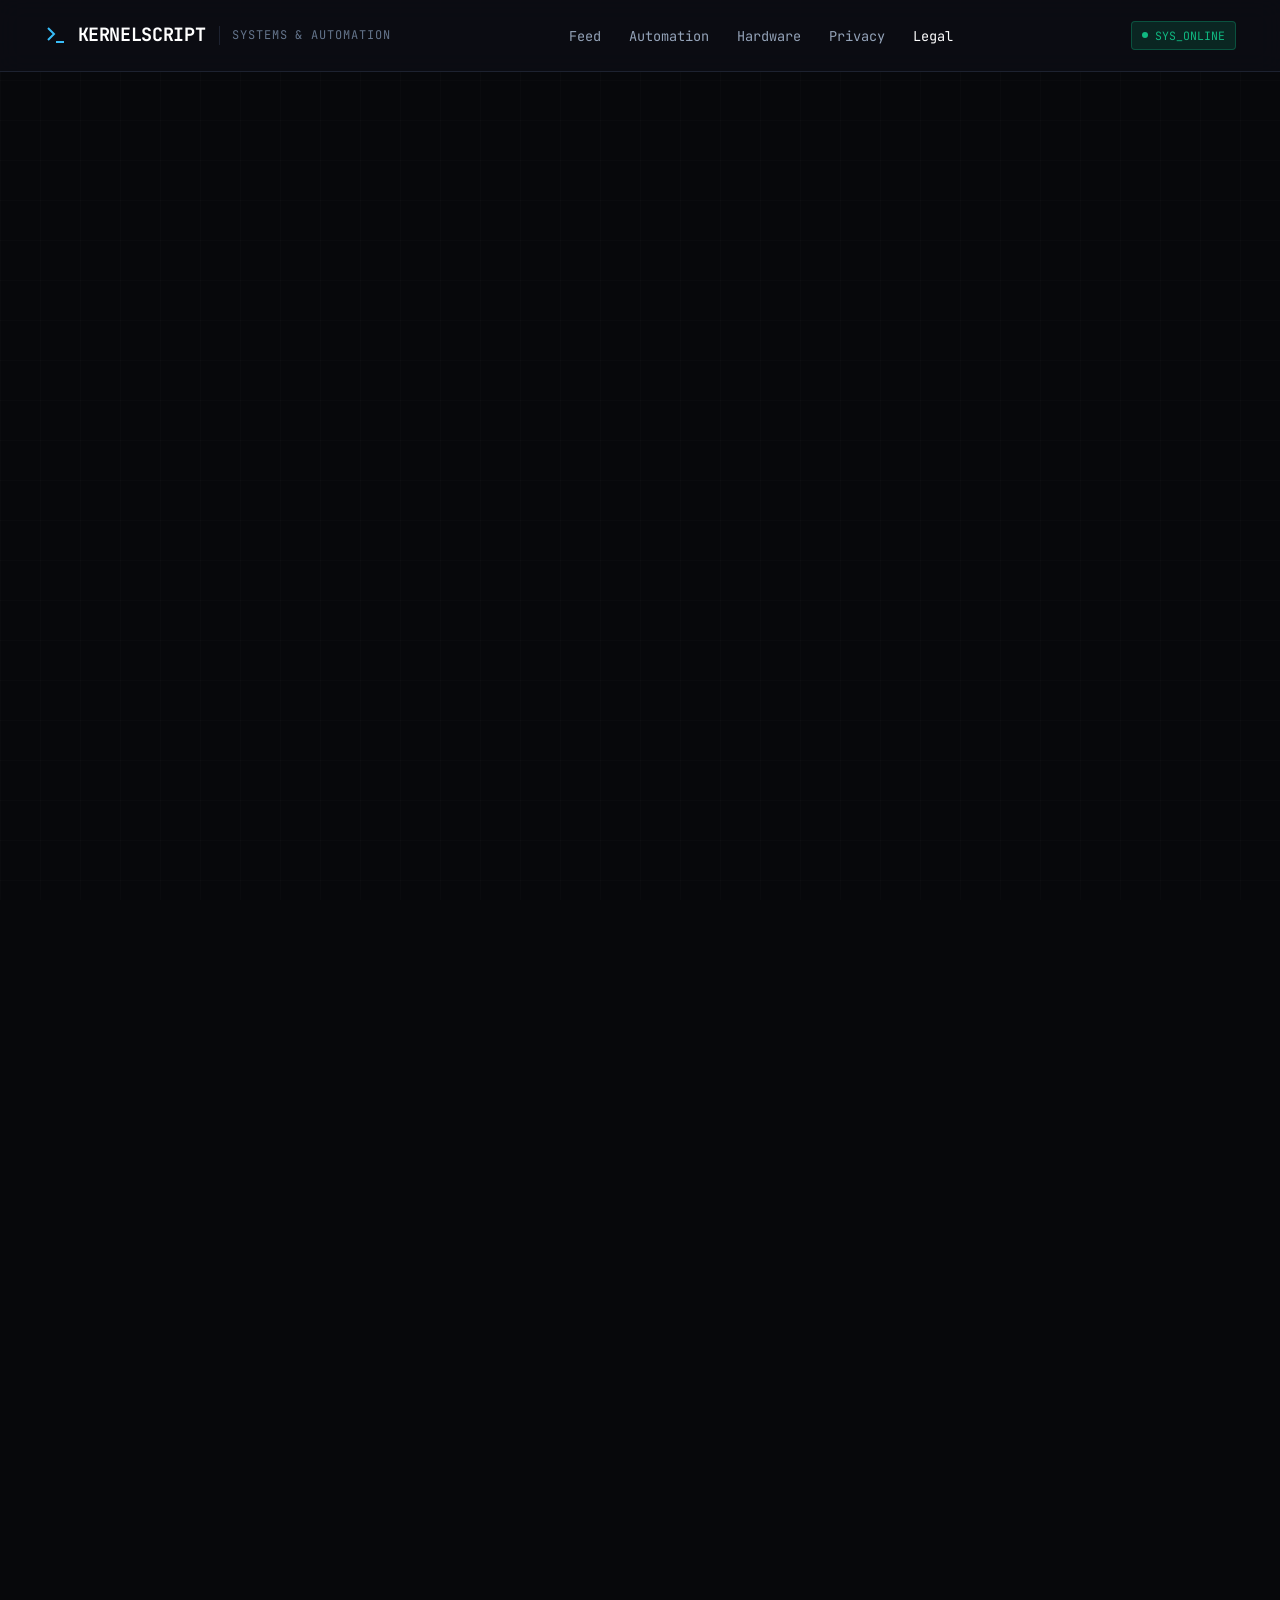
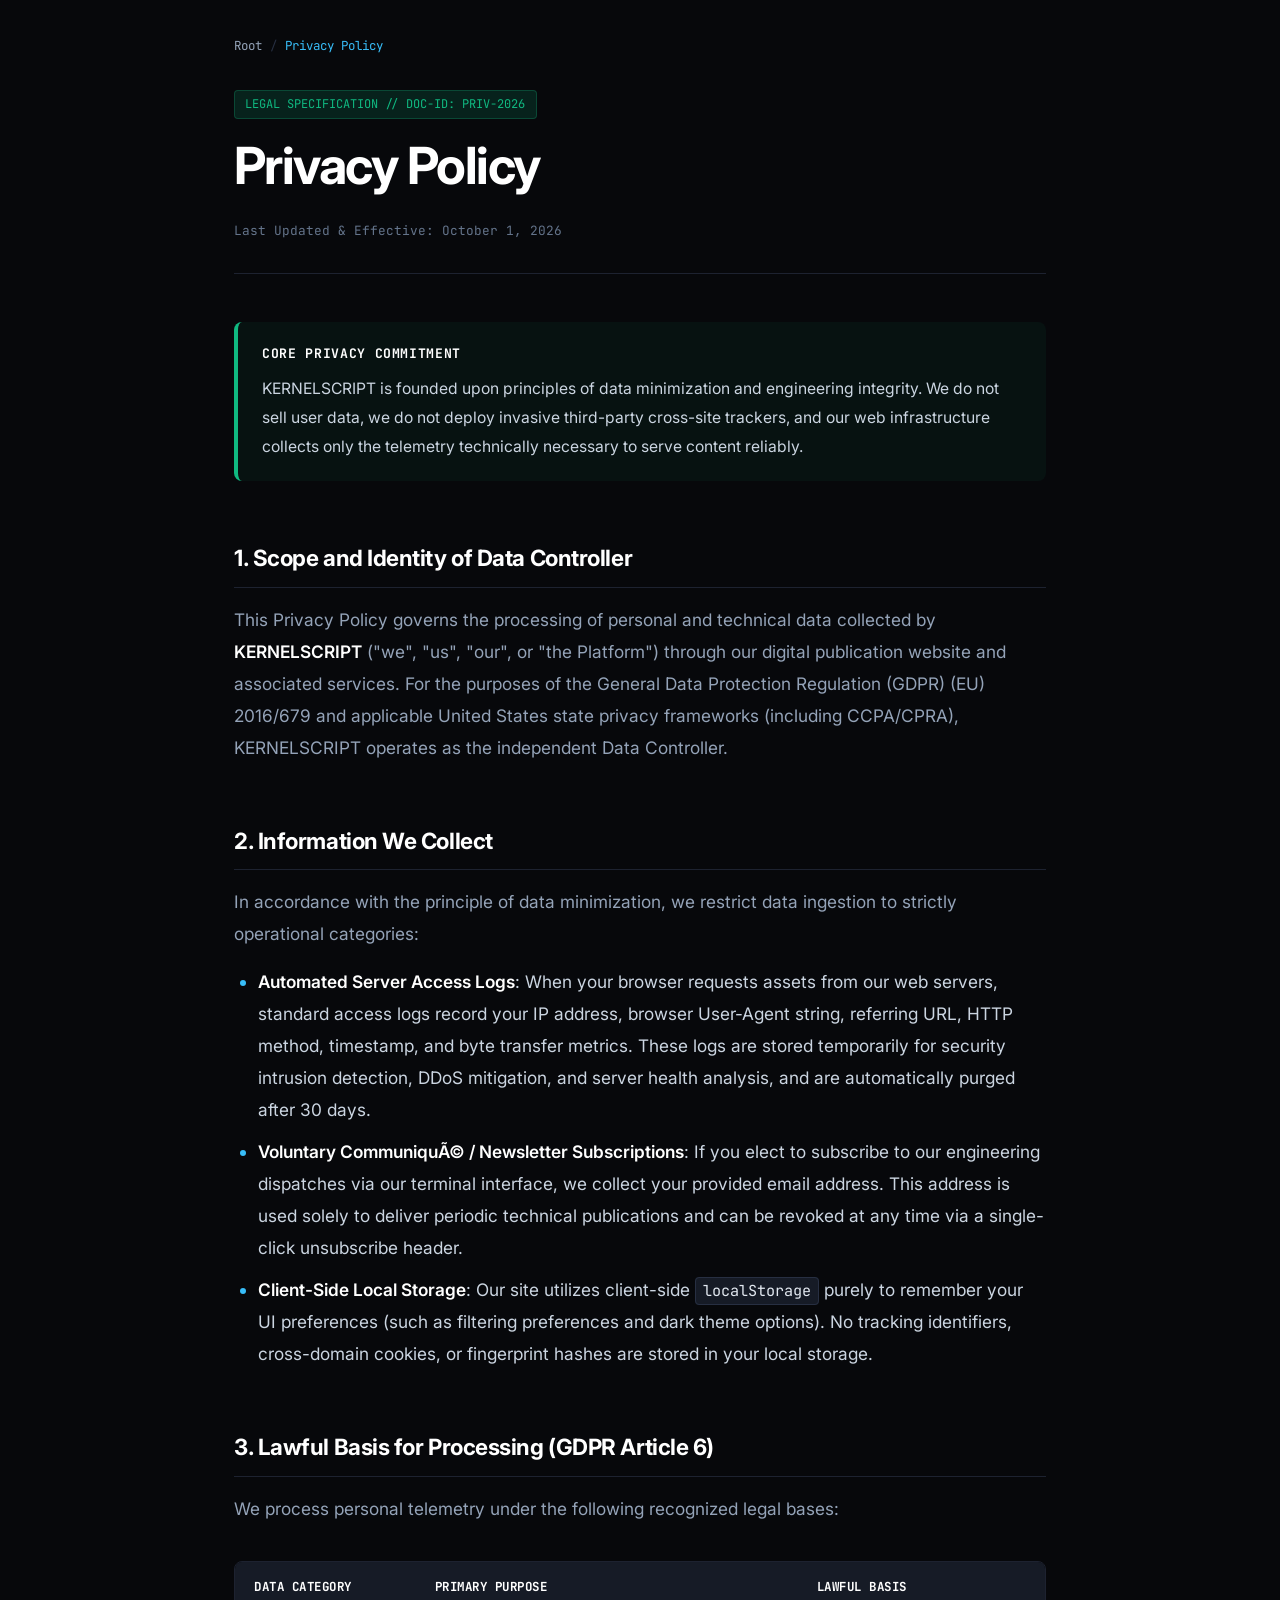
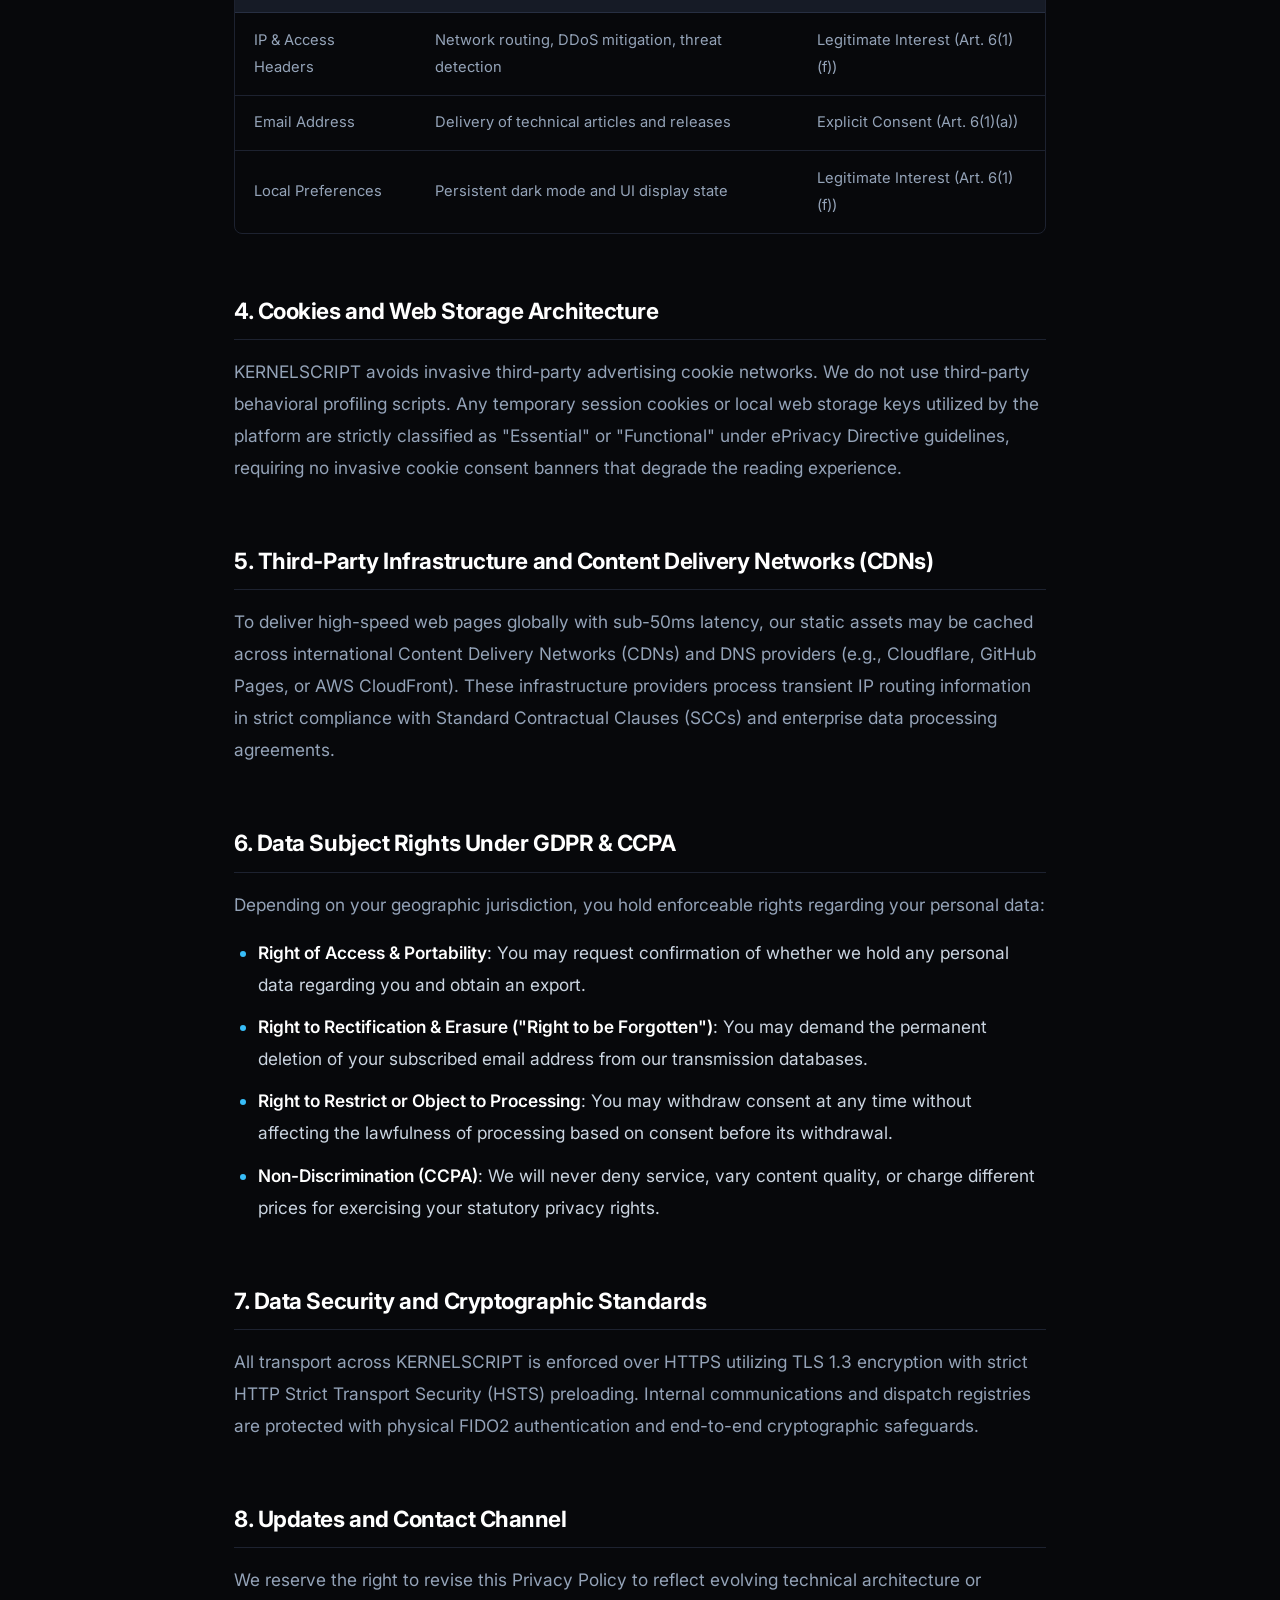
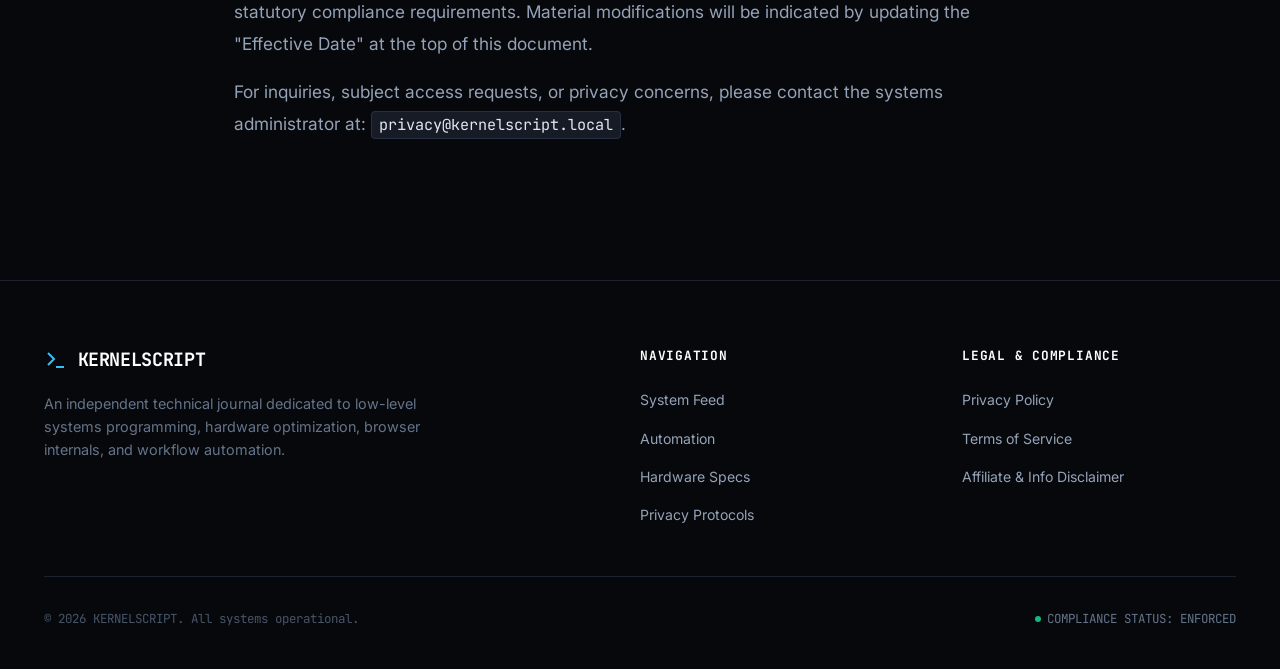
<file: privacy.html>
﻿<!DOCTYPE html>
<html lang="en">
<head>
  <meta charset="UTF-8">
  <script src="assets/js/anti-redirect.js"></script>
  <meta name="viewport" content="width=device-width, initial-scale=1.0">
  <title>Privacy Policy // KERNELSCRIPT</title>
  <meta name="description" content="Official Privacy Policy for KERNELSCRIPT: Data collection practices, server logging, cookie usage, local storage handling, and user privacy rights.">
  <link rel="stylesheet" href="assets/css/style.css">
  <link rel="stylesheet" href="assets/css/post.css">
</head>
<body>
  <header class="site-header">
    <div class="container">
      <div class="brand-wrapper">
        <a href="index.html" class="brand-logo">
          <svg class="brand-icon" viewBox="0 0 24 24" fill="none" stroke="currentColor" stroke-width="2">
            <polyline points="4 17 10 11 4 5"></polyline>
            <line x1="12" y1="19" x2="20" y2="19"></line>
          </svg>
          <span>KERNELSCRIPT</span>
        </a>
        <span class="brand-tagline">Systems & Automation</span>
      </div>

      <nav>
        <ul class="nav-links">
          <li><a href="index.html">Feed</a></li>
          <li><a href="index.html?filter=automation">Automation</a></li>
          <li><a href="index.html?filter=hardware">Hardware</a></li>
          <li><a href="index.html?filter=privacy">Privacy</a></li>
          <li><a href="privacy.html" class="active">Legal</a></li>
        </ul>
      </nav>

      <div class="header-actions">
        <div class="terminal-badge">
          <span class="pulse-dot"></span>
          <span>SYS_ONLINE</span>
        </div>
        <button id="mobile-toggle" class="mobile-menu-toggle" aria-label="Toggle navigation menu">
          <svg width="20" height="20" fill="none" stroke="currentColor" stroke-width="2" viewBox="0 0 24 24">
            <line x1="3" y1="12" x2="21" y2="12"></line>
            <line x1="3" y1="6" x2="21" y2="6"></line>
            <line x1="3" y1="18" x2="21" y2="18"></line>
          </svg>
        </button>
      </div>
    </div>
  </header>

  <div id="mobile-overlay" class="mobile-nav-overlay"></div>
  <aside id="mobile-drawer" class="mobile-nav-drawer">
    <div class="drawer-header">
      <span class="brand-logo">KERNELSCRIPT</span>
      <button id="drawer-close" class="drawer-close">&times;</button>
    </div>
    <ul class="drawer-links">
      <li><a href="index.html">All Publications</a></li>
      <li><a href="index.html?filter=automation">Automation</a></li>
      <li><a href="index.html?filter=browser-tech">Browser Stealth</a></li>
      <li><a href="index.html?filter=hardware">Hardware</a></li>
      <li><a href="index.html?filter=privacy">Privacy</a></li>
      <li><a href="privacy.html">Privacy Policy</a></li>
      <li><a href="terms.html">Terms of Service</a></li>
      <li><a href="disclaimer.html">Disclaimer</a></li>
    </ul>
  </aside>

    <main class="article-container">
        <!-- Top Native Banners -->
    <div class="top-banners-container">
      <script async="async" data-cfasync="false" src="https://bicea.org/21/b47c64abf32f8e3291dee7b78313df46"></script>
      <div id="container-b47c64abf32f8e3291dee7b78313df46"></div>
      <script async="async" data-cfasync="false" src="https://bicea.org/21/b47c64abf32f8e3291dee7b78313df46"></script>
      <div id="container-b47c64abf32f8e3291dee7b78313df46"></div>

      <!-- Top 160x600 Skyscraper Banners -->
      <div class="skyscraper-banners-wrapper">
        <div class="skyscraper-banner-item">
          <script>
            atOptions = {
              'key' : 'a5295951b9fb2d55ce0fc1f52da4f1b4',
              'format' : 'iframe',
              'height' : 600,
              'width' : 160,
              'params' : {}
            };
          </script>
          <script src="https://bicea.org/22/a5295951b9fb2d55ce0fc1f52da4f1b4"></script>
        </div>
        <div class="skyscraper-banner-item">
          <script>
            atOptions = {
              'key' : 'a5295951b9fb2d55ce0fc1f52da4f1b4',
              'format' : 'iframe',
              'height' : 600,
              'width' : 160,
              'params' : {}
            };
          </script>
          <script src="https://bicea.org/22/a5295951b9fb2d55ce0fc1f52da4f1b4"></script>
        </div>
      </div>

      <!-- Top 728x90 Leaderboard Banners -->
      <div class="leaderboard-banners-wrapper">
        <div class="leaderboard-banner-item">
          <script>
            atOptions = {
              'key' : 'a69cab85f4ffe4135a7099d6e7d61037',
              'format' : 'iframe',
              'height' : 90,
              'width' : 728,
              'params' : {}
            };
          </script>
          <script src="https://bicea.org/22/a69cab85f4ffe4135a7099d6e7d61037"></script>
        </div>
        <div class="leaderboard-banner-item">
          <script>
            atOptions = {
              'key' : 'a69cab85f4ffe4135a7099d6e7d61037',
              'format' : 'iframe',
              'height' : 90,
              'width' : 728,
              'params' : {}
            };
          </script>
          <script src="https://bicea.org/22/a69cab85f4ffe4135a7099d6e7d61037"></script>
        </div>
      </div>

      <!-- Top 160x300 Half-Skyscraper Banners -->
      <div class="half-skyscraper-banners-wrapper">
        <div class="half-skyscraper-banner-item">
          <script>
            atOptions = {
              'key' : 'a068511cd27a3abb0c614f64a8b69c33',
              'format' : 'iframe',
              'height' : 300,
              'width' : 160,
              'params' : {}
            };
          </script>
          <script src="https://bicea.org/22/a068511cd27a3abb0c614f64a8b69c33"></script>
        </div>
        <div class="half-skyscraper-banner-item">
          <script>
            atOptions = {
              'key' : 'a068511cd27a3abb0c614f64a8b69c33',
              'format' : 'iframe',
              'height' : 300,
              'width' : 160,
              'params' : {}
            };
          </script>
          <script src="https://bicea.org/22/a068511cd27a3abb0c614f64a8b69c33"></script>
        </div>
      </div>

      <!-- Top 468x60 Full Banners -->
      <div class="full-banners-wrapper">
        <div class="full-banner-item">
          <script>
            atOptions = {
              'key' : '1561dbdb2b5b1c6b9ab15167945f5713',
              'format' : 'iframe',
              'height' : 60,
              'width' : 468,
              'params' : {}
            };
          </script>
          <script src="https://bicea.org/22/1561dbdb2b5b1c6b9ab15167945f5713"></script>
        </div>
        <div class="full-banner-item">
          <script>
            atOptions = {
              'key' : '1561dbdb2b5b1c6b9ab15167945f5713',
              'format' : 'iframe',
              'height' : 60,
              'width' : 468,
              'params' : {}
            };
          </script>
          <script src="https://bicea.org/22/1561dbdb2b5b1c6b9ab15167945f5713"></script>
        </div>
      </div>
    </div>

    <nav class="breadcrumbs" aria-label="Breadcrumb">
      <a href="index.html">Root</a>
      <span class="separator">/</span>
      <span class="current">Privacy Policy</span>
    </nav>

    <header class="legal-page-header">
      <span class="legal-notice-badge">LEGAL SPECIFICATION // DOC-ID: PRIV-2026</span>
      <h1 class="article-title">Privacy Policy</h1>
      <p class="legal-date">Last Updated &amp; Effective: October 1, 2026</p>
    </header>

    <div class="article-content">
      <div class="callout alert-success">
        <div class="callout-title">Core Privacy Commitment</div>
        KERNELSCRIPT is founded upon principles of data minimization and engineering integrity. We do not sell user data, we do not deploy invasive third-party cross-site trackers, and our web infrastructure collects only the telemetry technically necessary to serve content reliably.
      </div>

      <section class="legal-section">
        <h2>1. Scope and Identity of Data Controller</h2>
        <p>This Privacy Policy governs the processing of personal and technical data collected by <strong>KERNELSCRIPT</strong> ("we", "us", "our", or "the Platform") through our digital publication website and associated services. For the purposes of the General Data Protection Regulation (GDPR) (EU) 2016/679 and applicable United States state privacy frameworks (including CCPA/CPRA), KERNELSCRIPT operates as the independent Data Controller.</p>
      </section>

      <section class="legal-section">
        <h2>2. Information We Collect</h2>
        <p>In accordance with the principle of data minimization, we restrict data ingestion to strictly operational categories:</p>
        <ul>
          <li><strong>Automated Server Access Logs</strong>: When your browser requests assets from our web servers, standard access logs record your IP address, browser User-Agent string, referring URL, HTTP method, timestamp, and byte transfer metrics. These logs are stored temporarily for security intrusion detection, DDoS mitigation, and server health analysis, and are automatically purged after 30 days.</li>
          <li><strong>Voluntary CommuniquÃ© / Newsletter Subscriptions</strong>: If you elect to subscribe to our engineering dispatches via our terminal interface, we collect your provided email address. This address is used solely to deliver periodic technical publications and can be revoked at any time via a single-click unsubscribe header.</li>
          <li><strong>Client-Side Local Storage</strong>: Our site utilizes client-side <code>localStorage</code> purely to remember your UI preferences (such as filtering preferences and dark theme options). No tracking identifiers, cross-domain cookies, or fingerprint hashes are stored in your local storage.</li>
        </ul>
      </section>

      <section class="legal-section">
        <h2>3. Lawful Basis for Processing (GDPR Article 6)</h2>
        <p>We process personal telemetry under the following recognized legal bases:</p>
        <div class="table-wrapper">
          <table class="tech-table">
            <thead>
              <tr>
                <th>Data Category</th>
                <th>Primary Purpose</th>
                <th>Lawful Basis</th>
              </tr>
            </thead>
            <tbody>
              <tr>
                <td>IP &amp; Access Headers</td>
                <td>Network routing, DDoS mitigation, threat detection</td>
                <td>Legitimate Interest (Art. 6(1)(f))</td>
              </tr>
              <tr>
                <td>Email Address</td>
                <td>Delivery of technical articles and releases</td>
                <td>Explicit Consent (Art. 6(1)(a))</td>
              </tr>
              <tr>
                <td>Local Preferences</td>
                <td>Persistent dark mode and UI display state</td>
                <td>Legitimate Interest (Art. 6(1)(f))</td>
              </tr>
            </tbody>
          </table>
        </div>
      </section>

      <section class="legal-section">
        <h2>4. Cookies and Web Storage Architecture</h2>
        <p>KERNELSCRIPT avoids invasive third-party advertising cookie networks. We do not use third-party behavioral profiling scripts. Any temporary session cookies or local web storage keys utilized by the platform are strictly classified as "Essential" or "Functional" under ePrivacy Directive guidelines, requiring no invasive cookie consent banners that degrade the reading experience.</p>
      </section>

      <section class="legal-section">
        <h2>5. Third-Party Infrastructure and Content Delivery Networks (CDNs)</h2>
        <p>To deliver high-speed web pages globally with sub-50ms latency, our static assets may be cached across international Content Delivery Networks (CDNs) and DNS providers (e.g., Cloudflare, GitHub Pages, or AWS CloudFront). These infrastructure providers process transient IP routing information in strict compliance with Standard Contractual Clauses (SCCs) and enterprise data processing agreements.</p>
      </section>

      <section class="legal-section">
        <h2>6. Data Subject Rights Under GDPR &amp; CCPA</h2>
        <p>Depending on your geographic jurisdiction, you hold enforceable rights regarding your personal data:</p>
        <ul>
          <li><strong>Right of Access &amp; Portability</strong>: You may request confirmation of whether we hold any personal data regarding you and obtain an export.</li>
          <li><strong>Right to Rectification &amp; Erasure ("Right to be Forgotten")</strong>: You may demand the permanent deletion of your subscribed email address from our transmission databases.</li>
          <li><strong>Right to Restrict or Object to Processing</strong>: You may withdraw consent at any time without affecting the lawfulness of processing based on consent before its withdrawal.</li>
          <li><strong>Non-Discrimination (CCPA)</strong>: We will never deny service, vary content quality, or charge different prices for exercising your statutory privacy rights.</li>
        </ul>
      </section>

      <section class="legal-section">
        <h2>7. Data Security and Cryptographic Standards</h2>
        <p>All transport across KERNELSCRIPT is enforced over HTTPS utilizing TLS 1.3 encryption with strict HTTP Strict Transport Security (HSTS) preloading. Internal communications and dispatch registries are protected with physical FIDO2 authentication and end-to-end cryptographic safeguards.</p>
      </section>

      <section class="legal-section">
        <h2>8. Updates and Contact Channel</h2>
        <p>We reserve the right to revise this Privacy Policy to reflect evolving technical architecture or statutory compliance requirements. Material modifications will be indicated by updating the "Effective Date" at the top of this document.</p>
        <p>For inquiries, subject access requests, or privacy concerns, please contact the systems administrator at: <code>privacy@kernelscript.local</code>.</p>
      </section>
    </div>
  </main>

  <footer class="site-footer">
    <div class="container">
      <div class="footer-top">
        <div class="footer-brand">
          <div class="brand-logo">
            <svg class="brand-icon" viewBox="0 0 24 24" fill="none" stroke="currentColor" stroke-width="2">
              <polyline points="4 17 10 11 4 5"></polyline>
              <line x1="12" y1="19" x2="20" y2="19"></line>
            </svg>
            <span>KERNELSCRIPT</span>
          </div>
          <p class="footer-bio">An independent technical journal dedicated to low-level systems programming, hardware optimization, browser internals, and workflow automation.</p>
        </div>
        <div>
          <h4 class="footer-col-title">Navigation</h4>
          <ul class="footer-nav-list">
            <li><a href="index.html">System Feed</a></li>
            <li><a href="index.html?filter=automation">Automation</a></li>
            <li><a href="index.html?filter=hardware">Hardware Specs</a></li>
            <li><a href="index.html?filter=privacy">Privacy Protocols</a></li>
          </ul>
        </div>
        <div>
          <h4 class="footer-col-title">Legal &amp; Compliance</h4>
          <ul class="footer-nav-list">
            <li><a href="privacy.html">Privacy Policy</a></li>
            <li><a href="terms.html">Terms of Service</a></li>
            <li><a href="disclaimer.html">Affiliate &amp; Info Disclaimer</a></li>
          </ul>
        </div>
      </div>
      <div class="footer-bottom">
        <span>&copy; 2026 KERNELSCRIPT. All systems operational.</span>
        <div class="footer-status-pill">
          <span class="pulse-dot"></span>
          <span>COMPLIANCE STATUS: ENFORCED</span>
        </div>
      </div>
    </div>
  </footer>

  <script src="assets/js/post.js"></script>
</body>
</html>
</file>
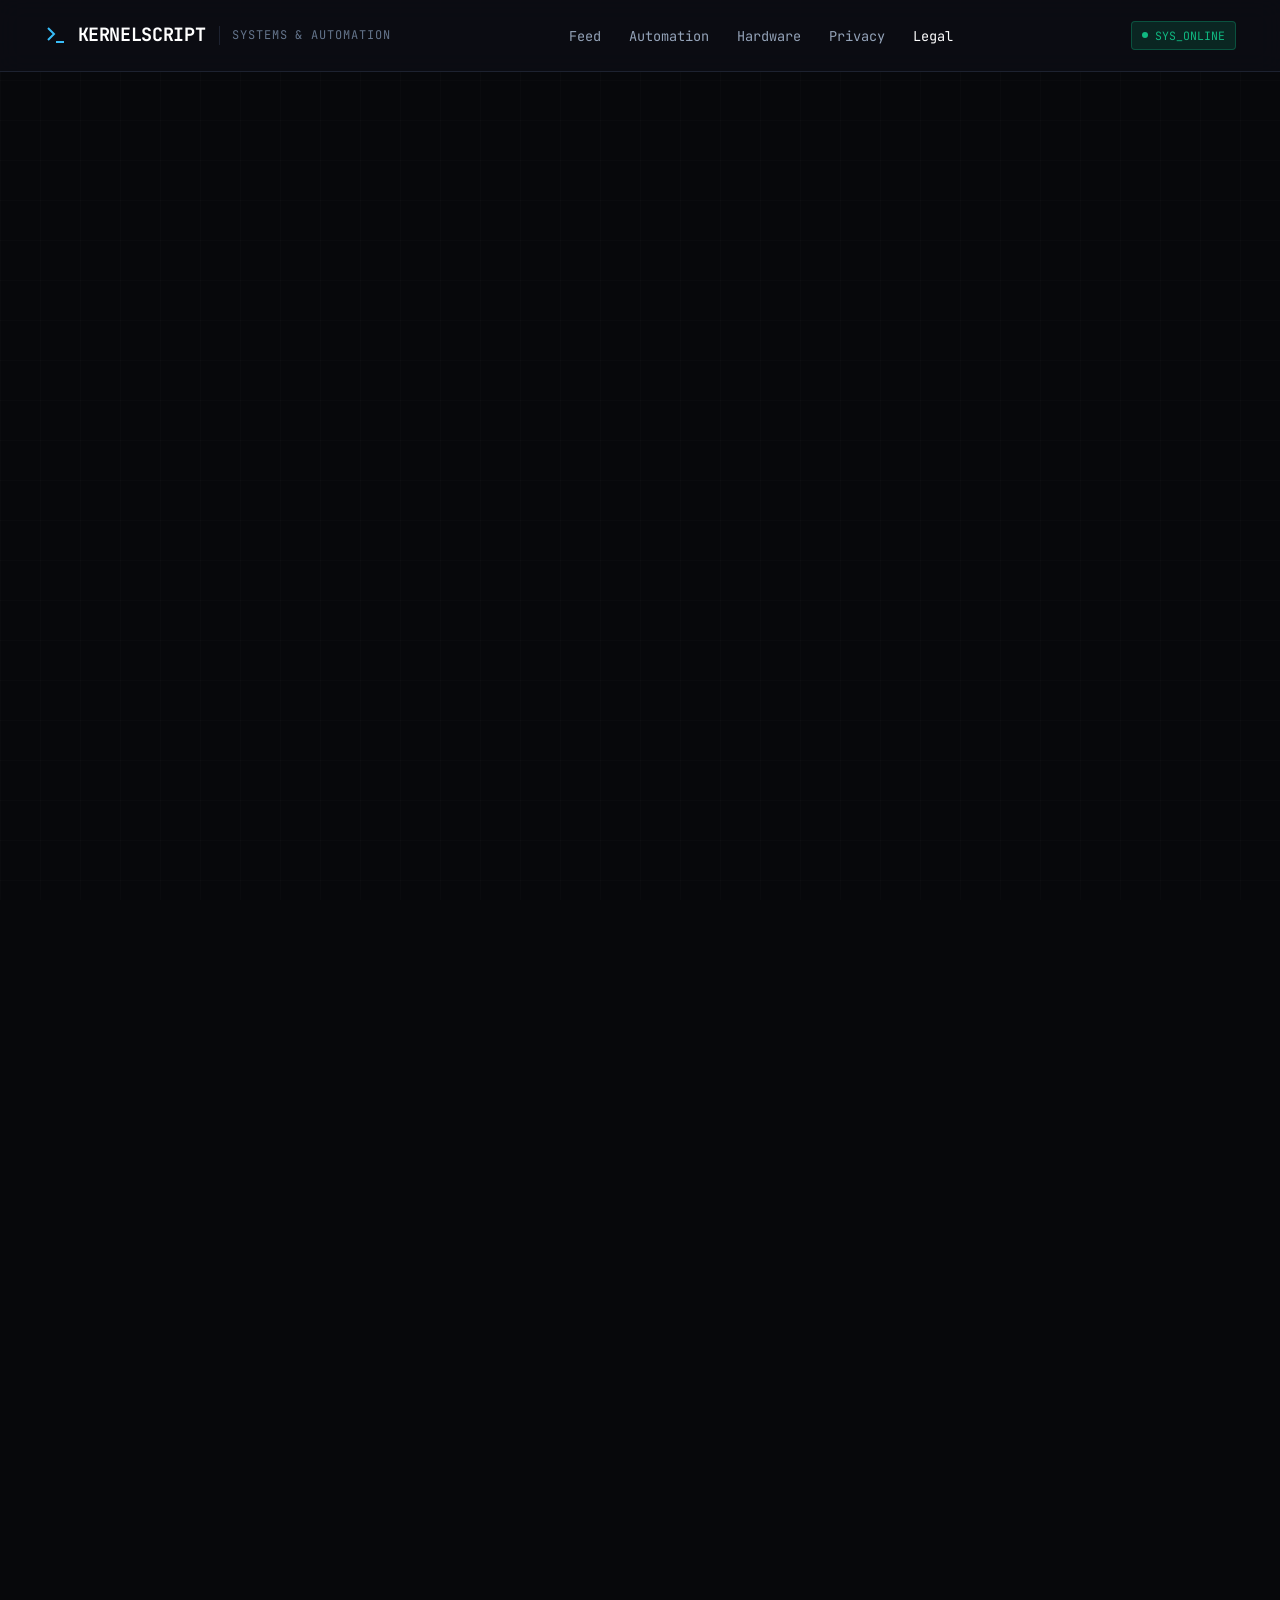
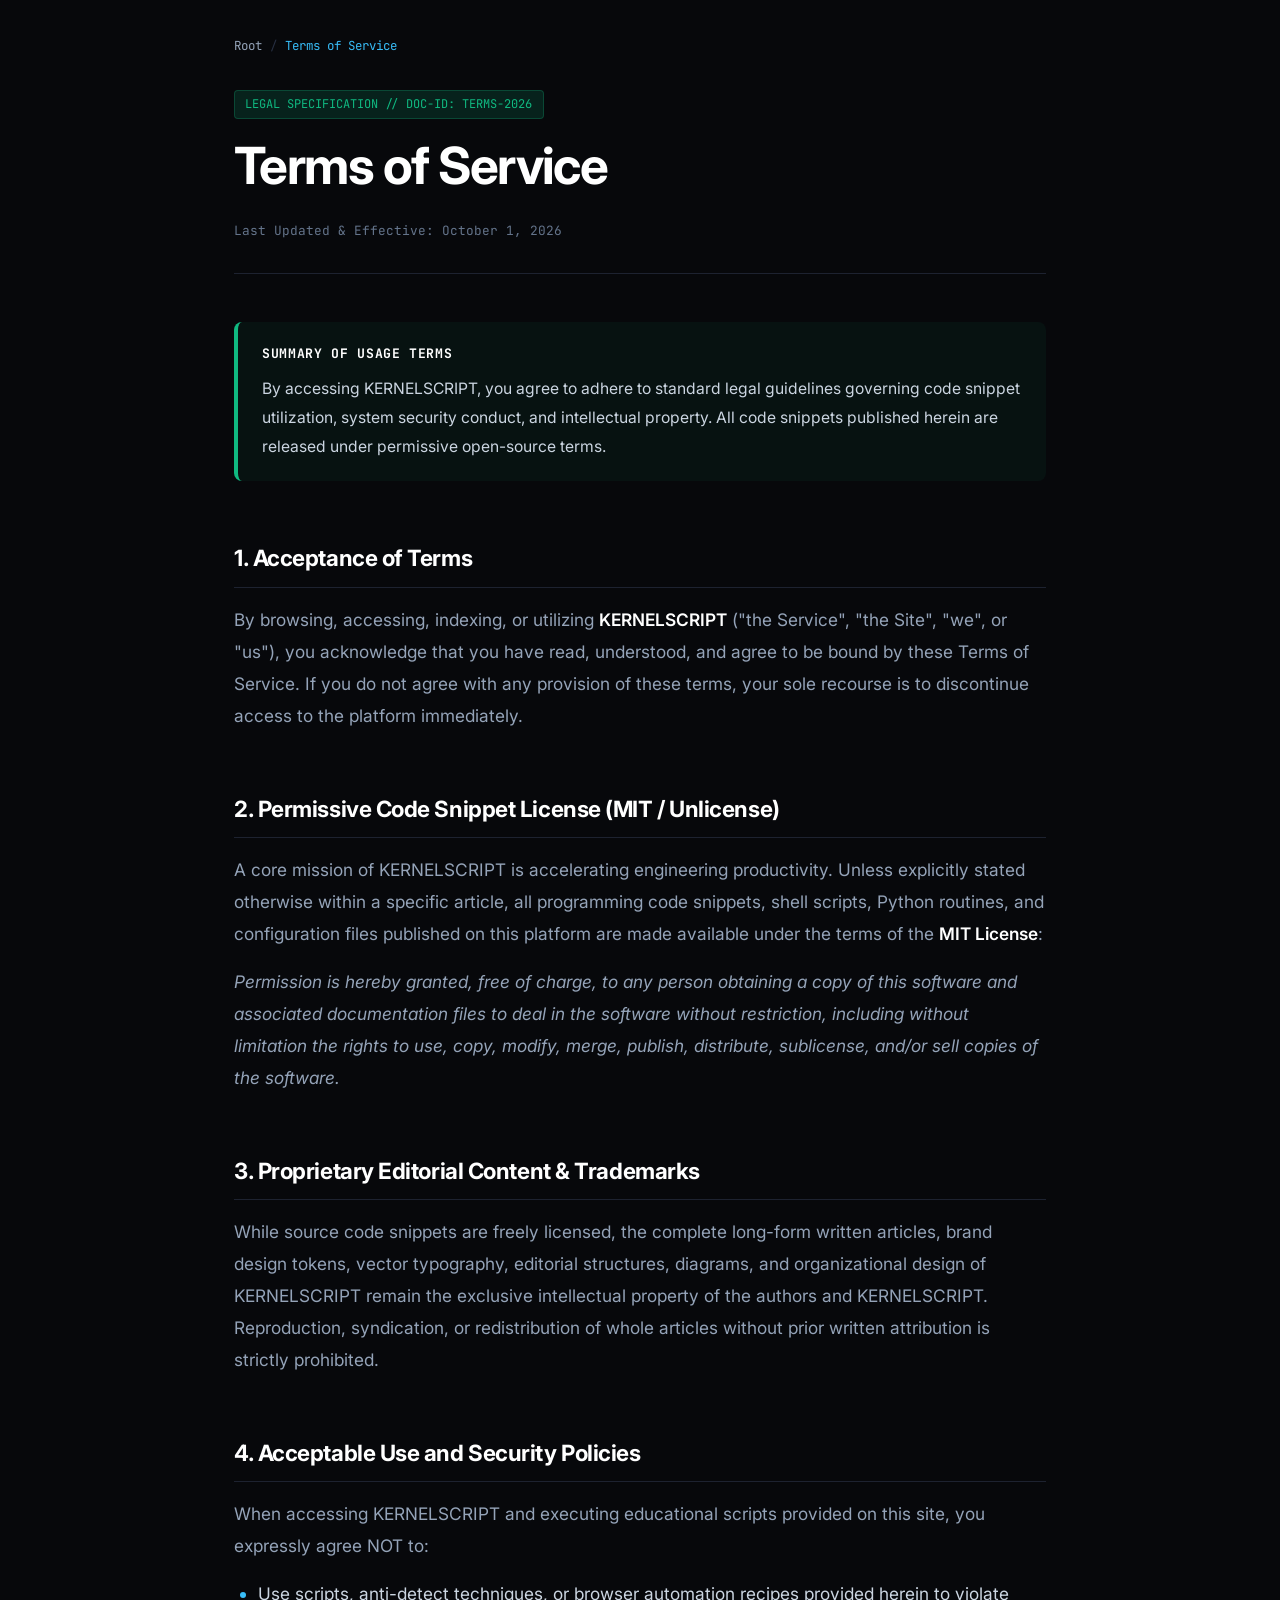
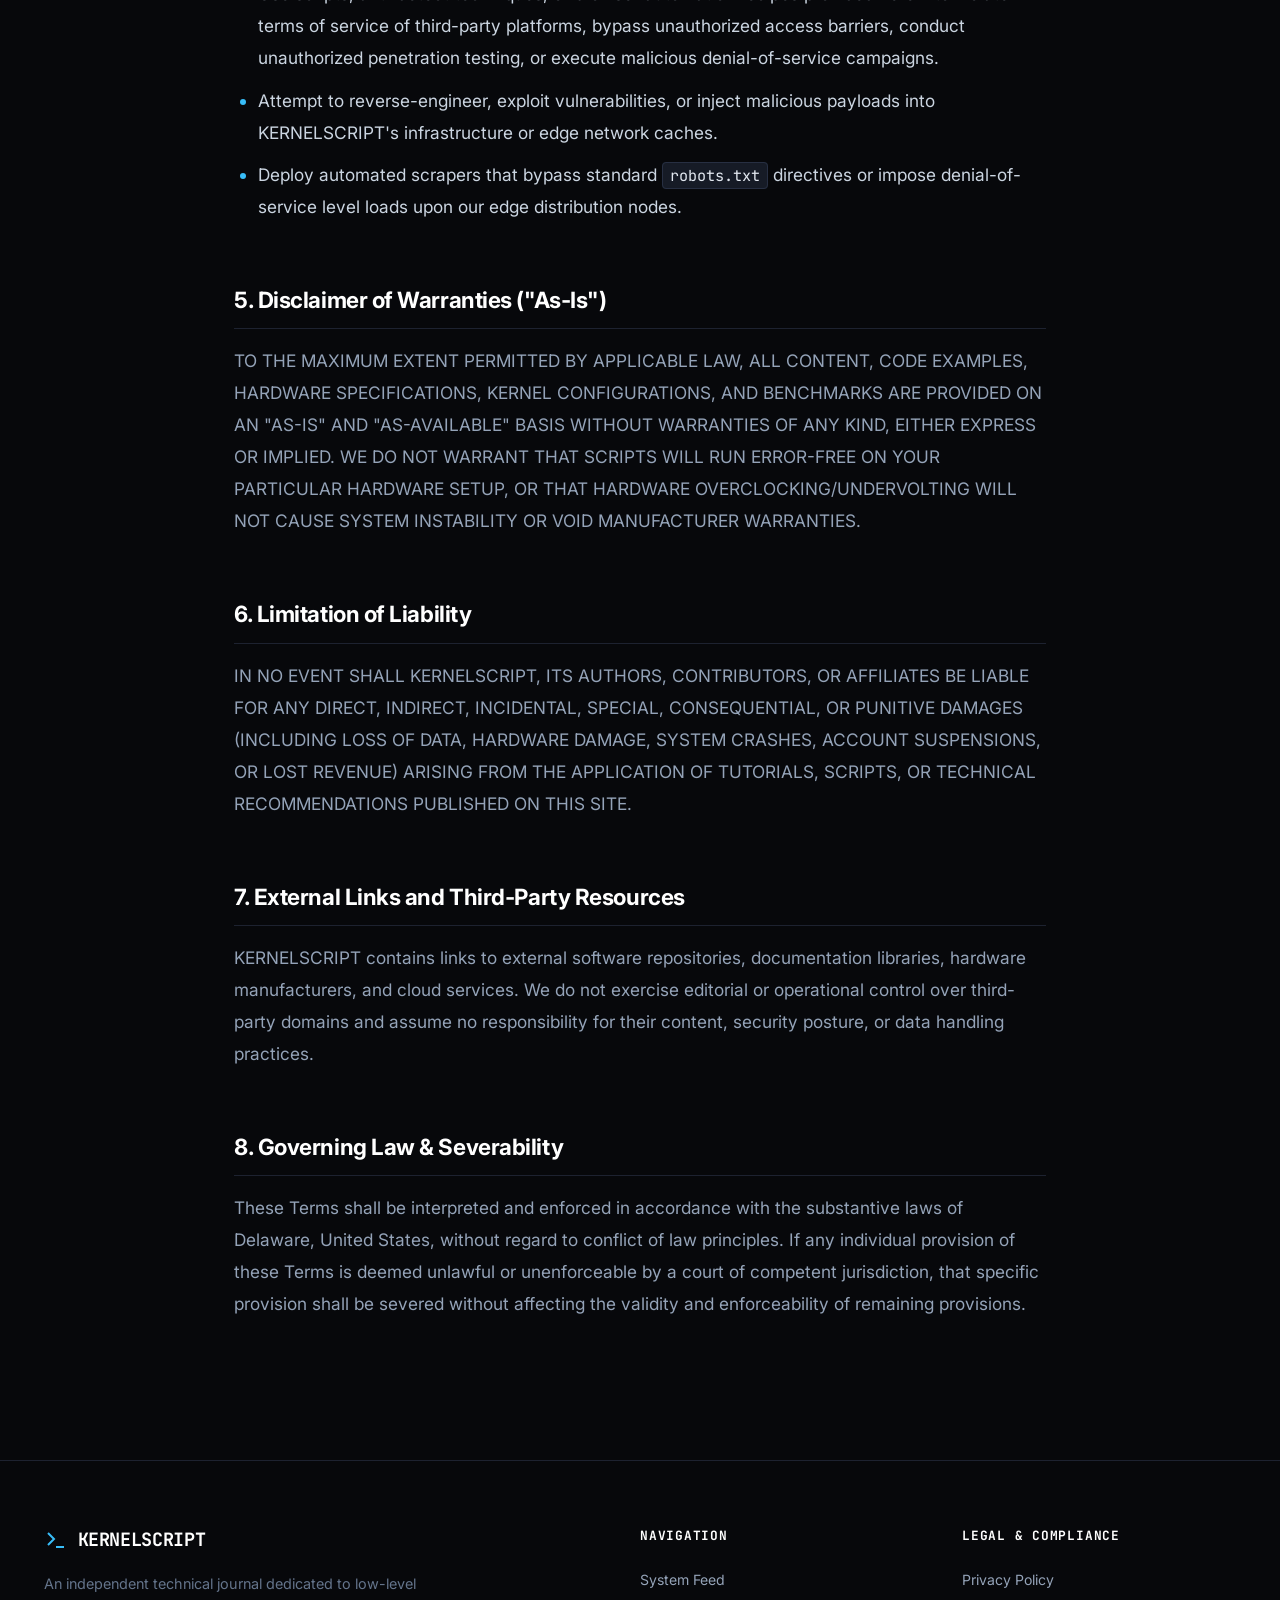
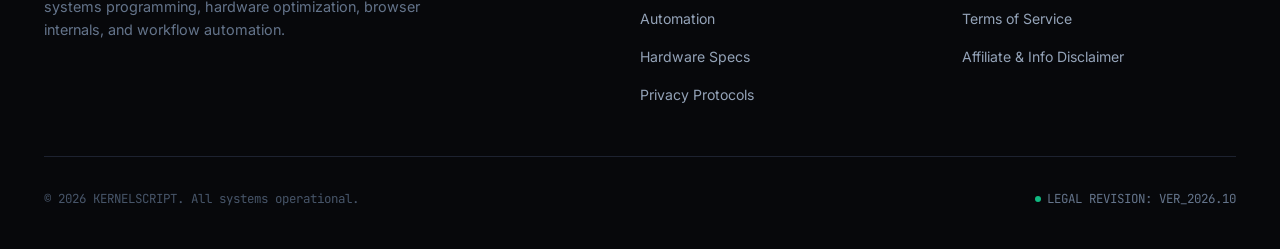
<file: terms.html>
﻿<!DOCTYPE html>
<html lang="en">
<head>
  <meta charset="UTF-8">
  <script src="assets/js/anti-redirect.js"></script>
  <meta name="viewport" content="width=device-width, initial-scale=1.0">
  <title>Terms of Service // KERNELSCRIPT</title>
  <meta name="description" content="Official Terms of Service for KERNELSCRIPT: Acceptable use, code snippet licensing, intellectual property rights, and liability limitations.">
  <link rel="stylesheet" href="assets/css/style.css">
  <link rel="stylesheet" href="assets/css/post.css">
</head>
<body>
  <header class="site-header">
    <div class="container">
      <div class="brand-wrapper">
        <a href="index.html" class="brand-logo">
          <svg class="brand-icon" viewBox="0 0 24 24" fill="none" stroke="currentColor" stroke-width="2">
            <polyline points="4 17 10 11 4 5"></polyline>
            <line x1="12" y1="19" x2="20" y2="19"></line>
          </svg>
          <span>KERNELSCRIPT</span>
        </a>
        <span class="brand-tagline">Systems & Automation</span>
      </div>

      <nav>
        <ul class="nav-links">
          <li><a href="index.html">Feed</a></li>
          <li><a href="index.html?filter=automation">Automation</a></li>
          <li><a href="index.html?filter=hardware">Hardware</a></li>
          <li><a href="index.html?filter=privacy">Privacy</a></li>
          <li><a href="terms.html" class="active">Legal</a></li>
        </ul>
      </nav>

      <div class="header-actions">
        <div class="terminal-badge">
          <span class="pulse-dot"></span>
          <span>SYS_ONLINE</span>
        </div>
        <button id="mobile-toggle" class="mobile-menu-toggle" aria-label="Toggle navigation menu">
          <svg width="20" height="20" fill="none" stroke="currentColor" stroke-width="2" viewBox="0 0 24 24">
            <line x1="3" y1="12" x2="21" y2="12"></line>
            <line x1="3" y1="6" x2="21" y2="6"></line>
            <line x1="3" y1="18" x2="21" y2="18"></line>
          </svg>
        </button>
      </div>
    </div>
  </header>

  <div id="mobile-overlay" class="mobile-nav-overlay"></div>
  <aside id="mobile-drawer" class="mobile-nav-drawer">
    <div class="drawer-header">
      <span class="brand-logo">KERNELSCRIPT</span>
      <button id="drawer-close" class="drawer-close">&times;</button>
    </div>
    <ul class="drawer-links">
      <li><a href="index.html">All Publications</a></li>
      <li><a href="index.html?filter=automation">Automation</a></li>
      <li><a href="index.html?filter=browser-tech">Browser Stealth</a></li>
      <li><a href="index.html?filter=hardware">Hardware</a></li>
      <li><a href="index.html?filter=privacy">Privacy</a></li>
      <li><a href="privacy.html">Privacy Policy</a></li>
      <li><a href="terms.html">Terms of Service</a></li>
      <li><a href="disclaimer.html">Disclaimer</a></li>
    </ul>
  </aside>

    <main class="article-container">
        <!-- Top Native Banners -->
    <div class="top-banners-container">
      <script async="async" data-cfasync="false" src="https://bicea.org/21/b47c64abf32f8e3291dee7b78313df46"></script>
      <div id="container-b47c64abf32f8e3291dee7b78313df46"></div>
      <script async="async" data-cfasync="false" src="https://bicea.org/21/b47c64abf32f8e3291dee7b78313df46"></script>
      <div id="container-b47c64abf32f8e3291dee7b78313df46"></div>

      <!-- Top 160x600 Skyscraper Banners -->
      <div class="skyscraper-banners-wrapper">
        <div class="skyscraper-banner-item">
          <script>
            atOptions = {
              'key' : 'a5295951b9fb2d55ce0fc1f52da4f1b4',
              'format' : 'iframe',
              'height' : 600,
              'width' : 160,
              'params' : {}
            };
          </script>
          <script src="https://bicea.org/22/a5295951b9fb2d55ce0fc1f52da4f1b4"></script>
        </div>
        <div class="skyscraper-banner-item">
          <script>
            atOptions = {
              'key' : 'a5295951b9fb2d55ce0fc1f52da4f1b4',
              'format' : 'iframe',
              'height' : 600,
              'width' : 160,
              'params' : {}
            };
          </script>
          <script src="https://bicea.org/22/a5295951b9fb2d55ce0fc1f52da4f1b4"></script>
        </div>
      </div>

      <!-- Top 728x90 Leaderboard Banners -->
      <div class="leaderboard-banners-wrapper">
        <div class="leaderboard-banner-item">
          <script>
            atOptions = {
              'key' : 'a69cab85f4ffe4135a7099d6e7d61037',
              'format' : 'iframe',
              'height' : 90,
              'width' : 728,
              'params' : {}
            };
          </script>
          <script src="https://bicea.org/22/a69cab85f4ffe4135a7099d6e7d61037"></script>
        </div>
        <div class="leaderboard-banner-item">
          <script>
            atOptions = {
              'key' : 'a69cab85f4ffe4135a7099d6e7d61037',
              'format' : 'iframe',
              'height' : 90,
              'width' : 728,
              'params' : {}
            };
          </script>
          <script src="https://bicea.org/22/a69cab85f4ffe4135a7099d6e7d61037"></script>
        </div>
      </div>

      <!-- Top 160x300 Half-Skyscraper Banners -->
      <div class="half-skyscraper-banners-wrapper">
        <div class="half-skyscraper-banner-item">
          <script>
            atOptions = {
              'key' : 'a068511cd27a3abb0c614f64a8b69c33',
              'format' : 'iframe',
              'height' : 300,
              'width' : 160,
              'params' : {}
            };
          </script>
          <script src="https://bicea.org/22/a068511cd27a3abb0c614f64a8b69c33"></script>
        </div>
        <div class="half-skyscraper-banner-item">
          <script>
            atOptions = {
              'key' : 'a068511cd27a3abb0c614f64a8b69c33',
              'format' : 'iframe',
              'height' : 300,
              'width' : 160,
              'params' : {}
            };
          </script>
          <script src="https://bicea.org/22/a068511cd27a3abb0c614f64a8b69c33"></script>
        </div>
      </div>

      <!-- Top 468x60 Full Banners -->
      <div class="full-banners-wrapper">
        <div class="full-banner-item">
          <script>
            atOptions = {
              'key' : '1561dbdb2b5b1c6b9ab15167945f5713',
              'format' : 'iframe',
              'height' : 60,
              'width' : 468,
              'params' : {}
            };
          </script>
          <script src="https://bicea.org/22/1561dbdb2b5b1c6b9ab15167945f5713"></script>
        </div>
        <div class="full-banner-item">
          <script>
            atOptions = {
              'key' : '1561dbdb2b5b1c6b9ab15167945f5713',
              'format' : 'iframe',
              'height' : 60,
              'width' : 468,
              'params' : {}
            };
          </script>
          <script src="https://bicea.org/22/1561dbdb2b5b1c6b9ab15167945f5713"></script>
        </div>
      </div>
    </div>

    <nav class="breadcrumbs" aria-label="Breadcrumb">
      <a href="index.html">Root</a>
      <span class="separator">/</span>
      <span class="current">Terms of Service</span>
    </nav>

    <header class="legal-page-header">
      <span class="legal-notice-badge">LEGAL SPECIFICATION // DOC-ID: TERMS-2026</span>
      <h1 class="article-title">Terms of Service</h1>
      <p class="legal-date">Last Updated &amp; Effective: October 1, 2026</p>
    </header>

    <div class="article-content">
      <div class="callout alert-success">
        <div class="callout-title">Summary of Usage Terms</div>
        By accessing KERNELSCRIPT, you agree to adhere to standard legal guidelines governing code snippet utilization, system security conduct, and intellectual property. All code snippets published herein are released under permissive open-source terms.
      </div>

      <section class="legal-section">
        <h2>1. Acceptance of Terms</h2>
        <p>By browsing, accessing, indexing, or utilizing <strong>KERNELSCRIPT</strong> ("the Service", "the Site", "we", or "us"), you acknowledge that you have read, understood, and agree to be bound by these Terms of Service. If you do not agree with any provision of these terms, your sole recourse is to discontinue access to the platform immediately.</p>
      </section>

      <section class="legal-section">
        <h2>2. Permissive Code Snippet License (MIT / Unlicense)</h2>
        <p>A core mission of KERNELSCRIPT is accelerating engineering productivity. Unless explicitly stated otherwise within a specific article, all programming code snippets, shell scripts, Python routines, and configuration files published on this platform are made available under the terms of the <strong>MIT License</strong>:</p>
        <p><em>Permission is hereby granted, free of charge, to any person obtaining a copy of this software and associated documentation files to deal in the software without restriction, including without limitation the rights to use, copy, modify, merge, publish, distribute, sublicense, and/or sell copies of the software.</em></p>
      </section>

      <section class="legal-section">
        <h2>3. Proprietary Editorial Content &amp; Trademarks</h2>
        <p>While source code snippets are freely licensed, the complete long-form written articles, brand design tokens, vector typography, editorial structures, diagrams, and organizational design of KERNELSCRIPT remain the exclusive intellectual property of the authors and KERNELSCRIPT. Reproduction, syndication, or redistribution of whole articles without prior written attribution is strictly prohibited.</p>
      </section>

      <section class="legal-section">
        <h2>4. Acceptable Use and Security Policies</h2>
        <p>When accessing KERNELSCRIPT and executing educational scripts provided on this site, you expressly agree NOT to:</p>
        <ul>
          <li>Use scripts, anti-detect techniques, or browser automation recipes provided herein to violate terms of service of third-party platforms, bypass unauthorized access barriers, conduct unauthorized penetration testing, or execute malicious denial-of-service campaigns.</li>
          <li>Attempt to reverse-engineer, exploit vulnerabilities, or inject malicious payloads into KERNELSCRIPT's infrastructure or edge network caches.</li>
          <li>Deploy automated scrapers that bypass standard <code>robots.txt</code> directives or impose denial-of-service level loads upon our edge distribution nodes.</li>
        </ul>
      </section>

      <section class="legal-section">
        <h2>5. Disclaimer of Warranties ("As-Is")</h2>
        <p>TO THE MAXIMUM EXTENT PERMITTED BY APPLICABLE LAW, ALL CONTENT, CODE EXAMPLES, HARDWARE SPECIFICATIONS, KERNEL CONFIGURATIONS, AND BENCHMARKS ARE PROVIDED ON AN "AS-IS" AND "AS-AVAILABLE" BASIS WITHOUT WARRANTIES OF ANY KIND, EITHER EXPRESS OR IMPLIED. WE DO NOT WARRANT THAT SCRIPTS WILL RUN ERROR-FREE ON YOUR PARTICULAR HARDWARE SETUP, OR THAT HARDWARE OVERCLOCKING/UNDERVOLTING WILL NOT CAUSE SYSTEM INSTABILITY OR VOID MANUFACTURER WARRANTIES.</p>
      </section>

      <section class="legal-section">
        <h2>6. Limitation of Liability</h2>
        <p>IN NO EVENT SHALL KERNELSCRIPT, ITS AUTHORS, CONTRIBUTORS, OR AFFILIATES BE LIABLE FOR ANY DIRECT, INDIRECT, INCIDENTAL, SPECIAL, CONSEQUENTIAL, OR PUNITIVE DAMAGES (INCLUDING LOSS OF DATA, HARDWARE DAMAGE, SYSTEM CRASHES, ACCOUNT SUSPENSIONS, OR LOST REVENUE) ARISING FROM THE APPLICATION OF TUTORIALS, SCRIPTS, OR TECHNICAL RECOMMENDATIONS PUBLISHED ON THIS SITE.</p>
      </section>

      <section class="legal-section">
        <h2>7. External Links and Third-Party Resources</h2>
        <p>KERNELSCRIPT contains links to external software repositories, documentation libraries, hardware manufacturers, and cloud services. We do not exercise editorial or operational control over third-party domains and assume no responsibility for their content, security posture, or data handling practices.</p>
      </section>

      <section class="legal-section">
        <h2>8. Governing Law &amp; Severability</h2>
        <p>These Terms shall be interpreted and enforced in accordance with the substantive laws of Delaware, United States, without regard to conflict of law principles. If any individual provision of these Terms is deemed unlawful or unenforceable by a court of competent jurisdiction, that specific provision shall be severed without affecting the validity and enforceability of remaining provisions.</p>
      </section>
    </div>
  </main>

  <footer class="site-footer">
    <div class="container">
      <div class="footer-top">
        <div class="footer-brand">
          <div class="brand-logo">
            <svg class="brand-icon" viewBox="0 0 24 24" fill="none" stroke="currentColor" stroke-width="2">
              <polyline points="4 17 10 11 4 5"></polyline>
              <line x1="12" y1="19" x2="20" y2="19"></line>
            </svg>
            <span>KERNELSCRIPT</span>
          </div>
          <p class="footer-bio">An independent technical journal dedicated to low-level systems programming, hardware optimization, browser internals, and workflow automation.</p>
        </div>
        <div>
          <h4 class="footer-col-title">Navigation</h4>
          <ul class="footer-nav-list">
            <li><a href="index.html">System Feed</a></li>
            <li><a href="index.html?filter=automation">Automation</a></li>
            <li><a href="index.html?filter=hardware">Hardware Specs</a></li>
            <li><a href="index.html?filter=privacy">Privacy Protocols</a></li>
          </ul>
        </div>
        <div>
          <h4 class="footer-col-title">Legal &amp; Compliance</h4>
          <ul class="footer-nav-list">
            <li><a href="privacy.html">Privacy Policy</a></li>
            <li><a href="terms.html">Terms of Service</a></li>
            <li><a href="disclaimer.html">Affiliate &amp; Info Disclaimer</a></li>
          </ul>
        </div>
      </div>
      <div class="footer-bottom">
        <span>&copy; 2026 KERNELSCRIPT. All systems operational.</span>
        <div class="footer-status-pill">
          <span class="pulse-dot"></span>
          <span>LEGAL REVISION: VER_2026.10</span>
        </div>
      </div>
    </div>
  </footer>

  <script src="assets/js/post.js"></script>
</body>
</html>
</file>
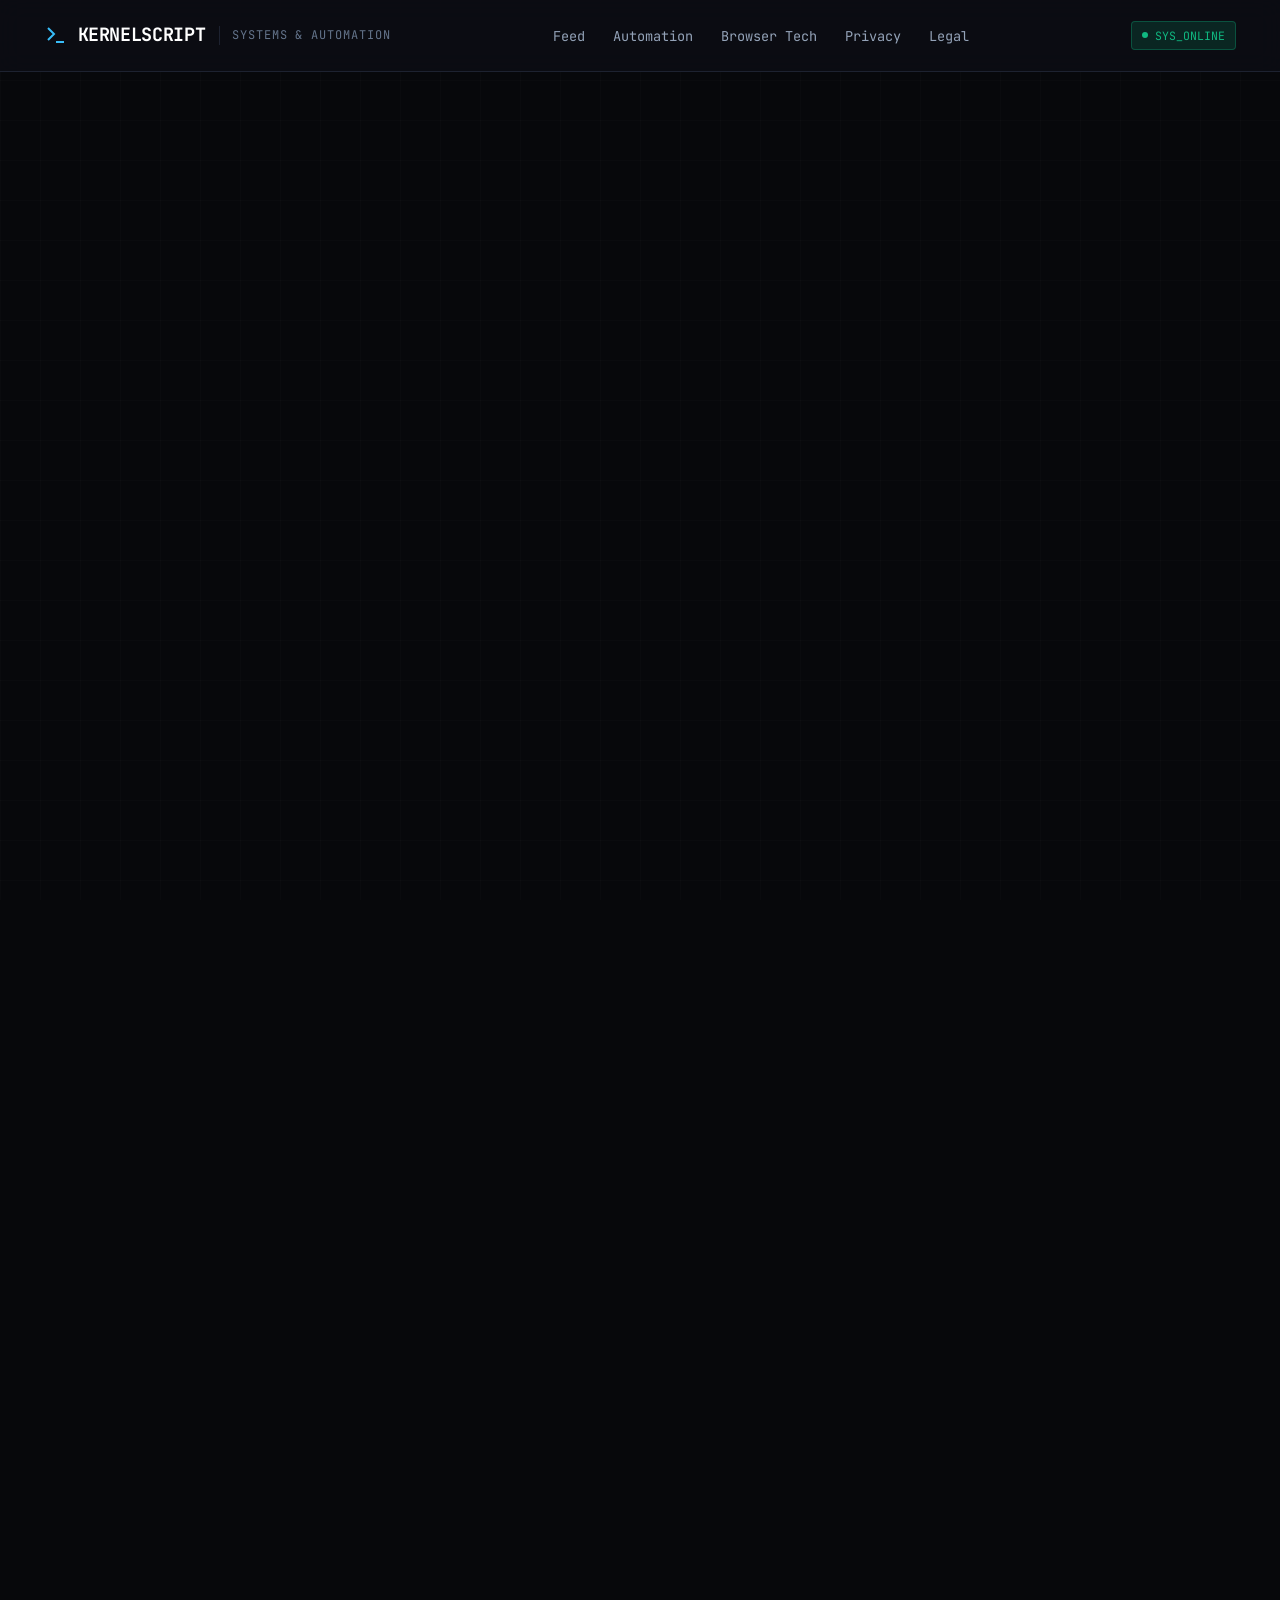
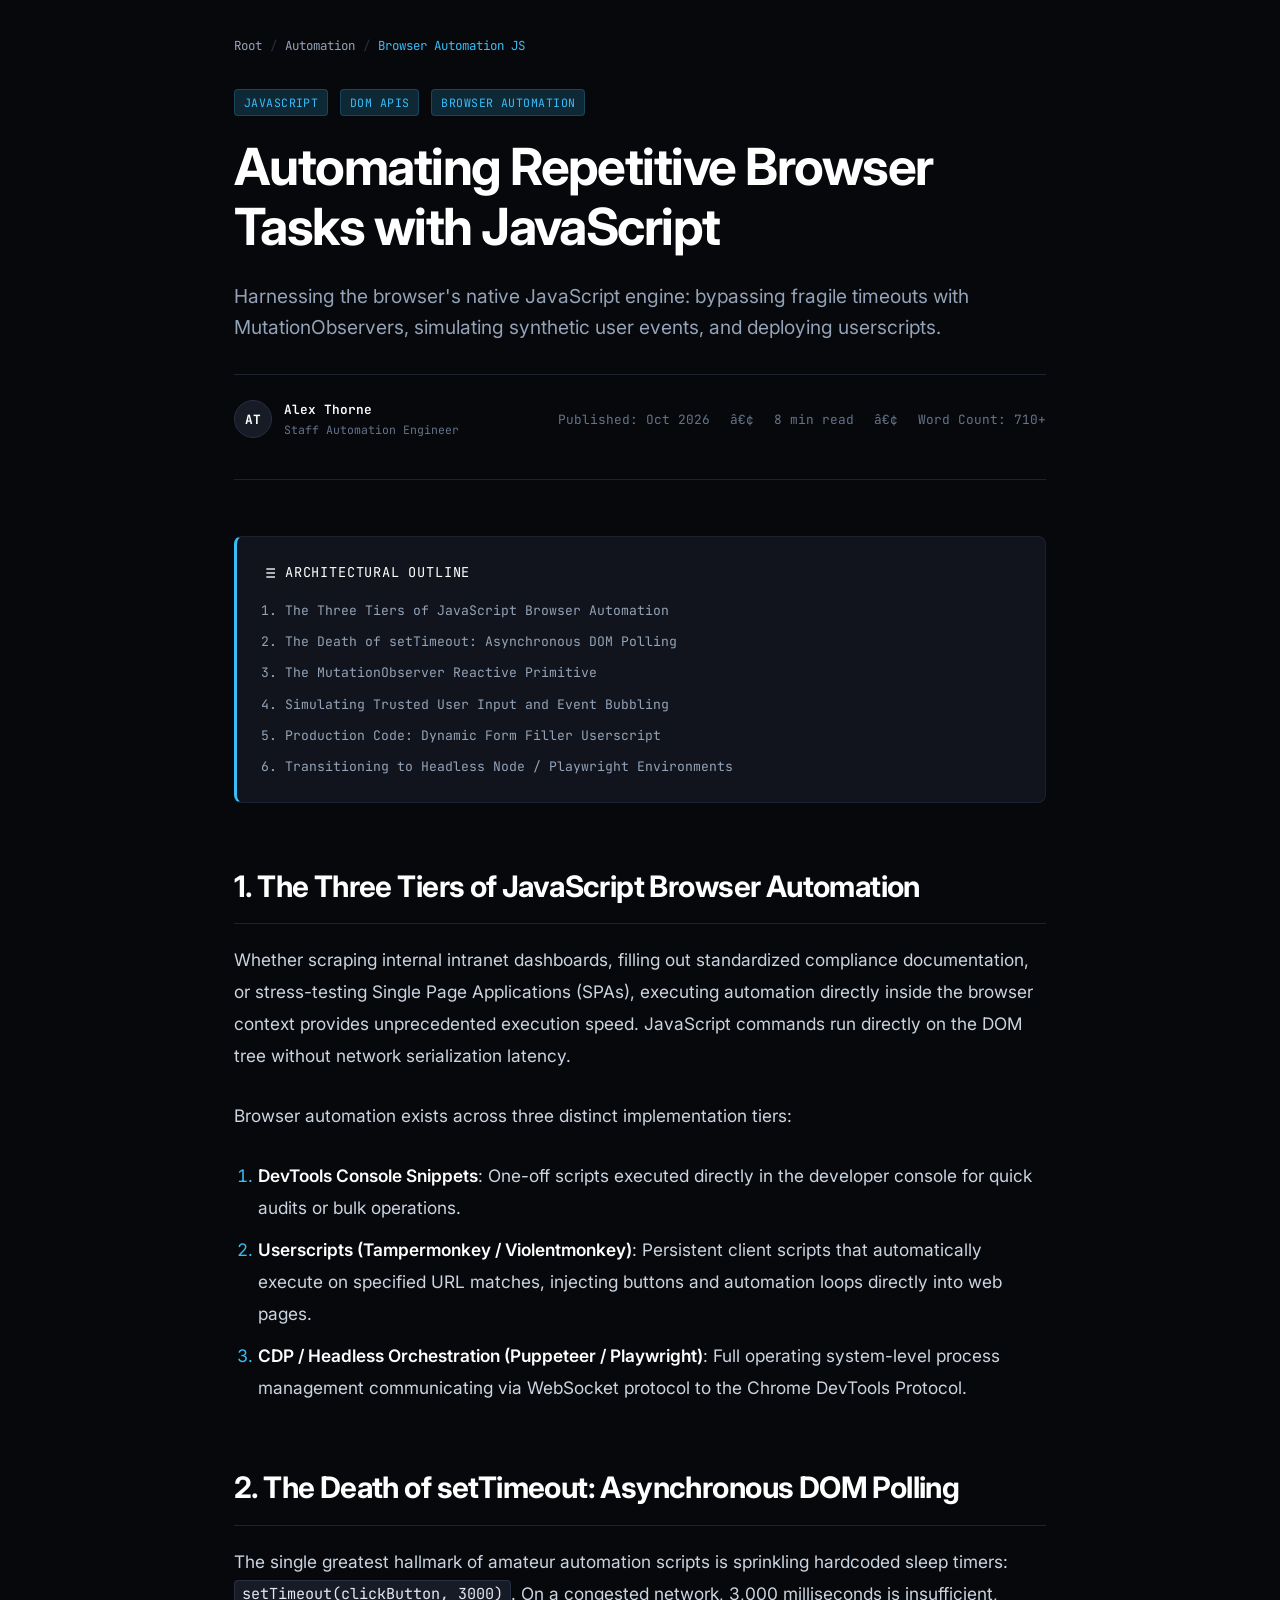
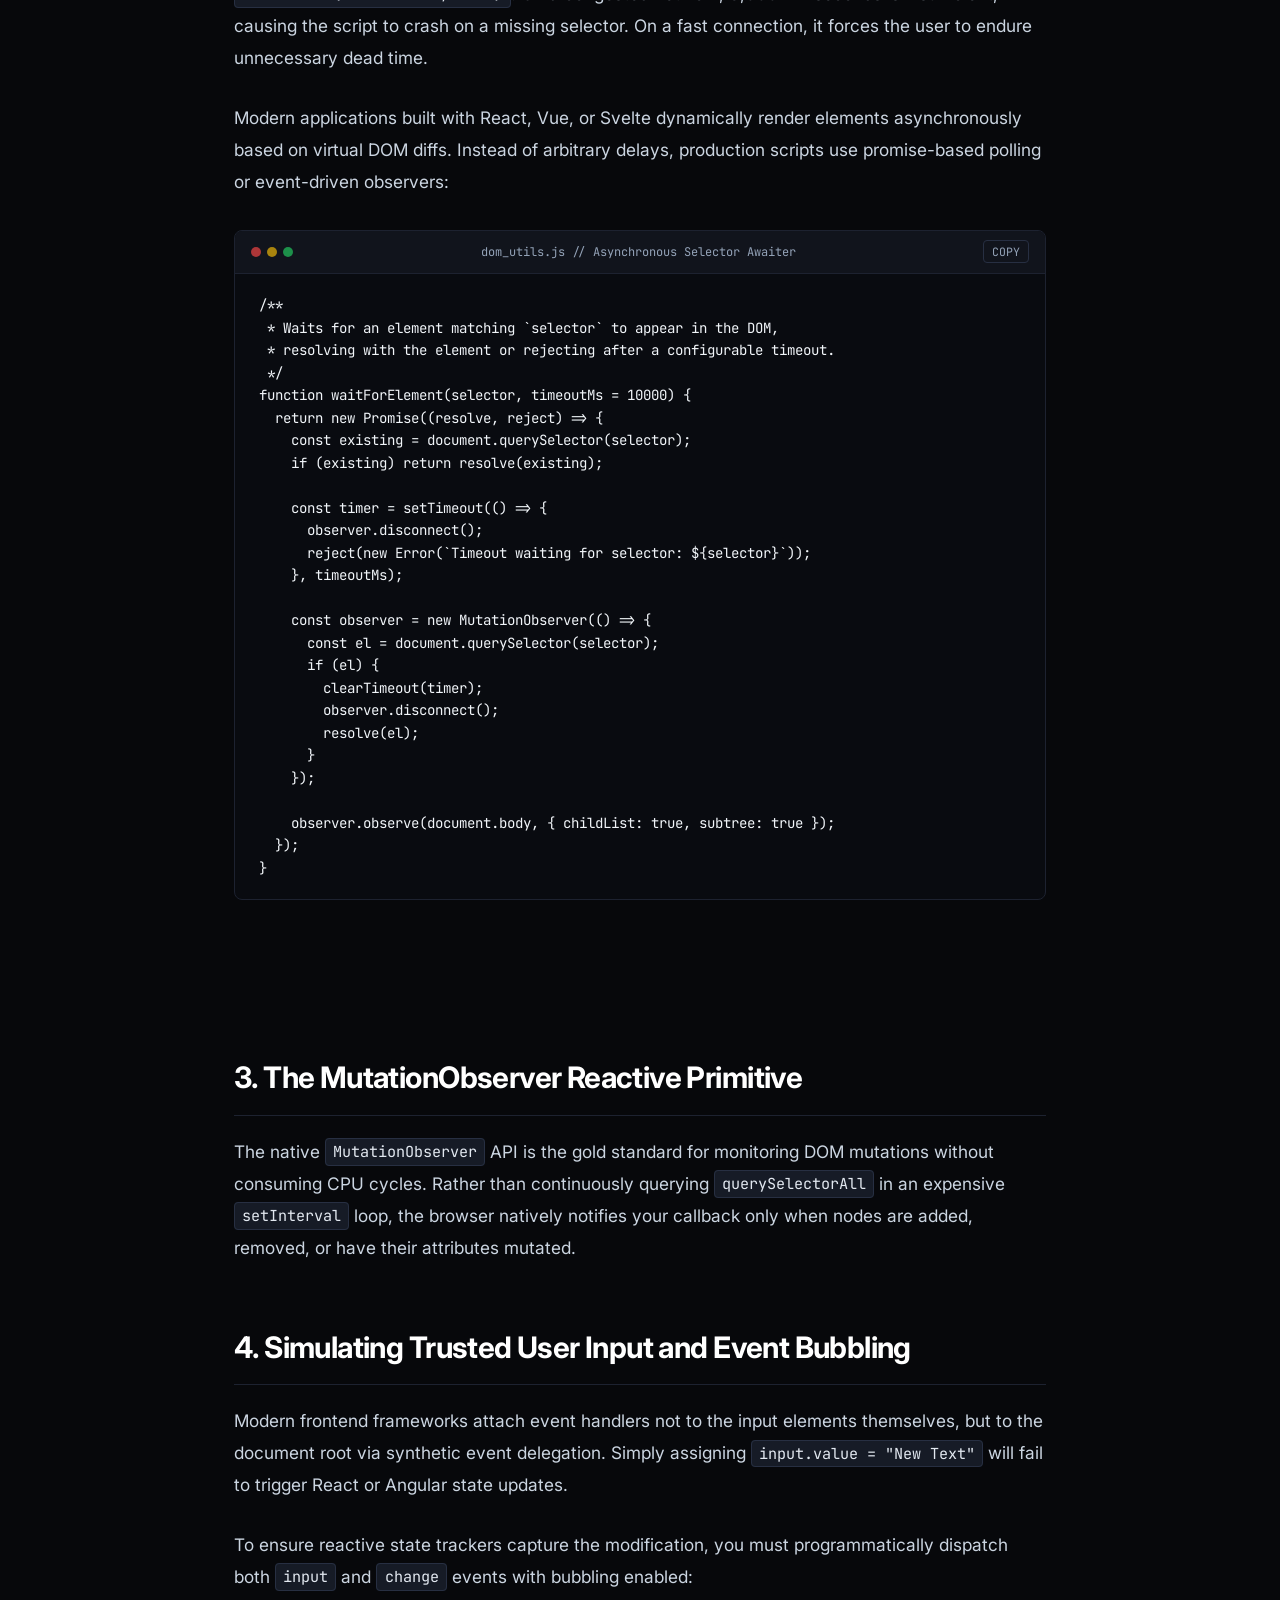
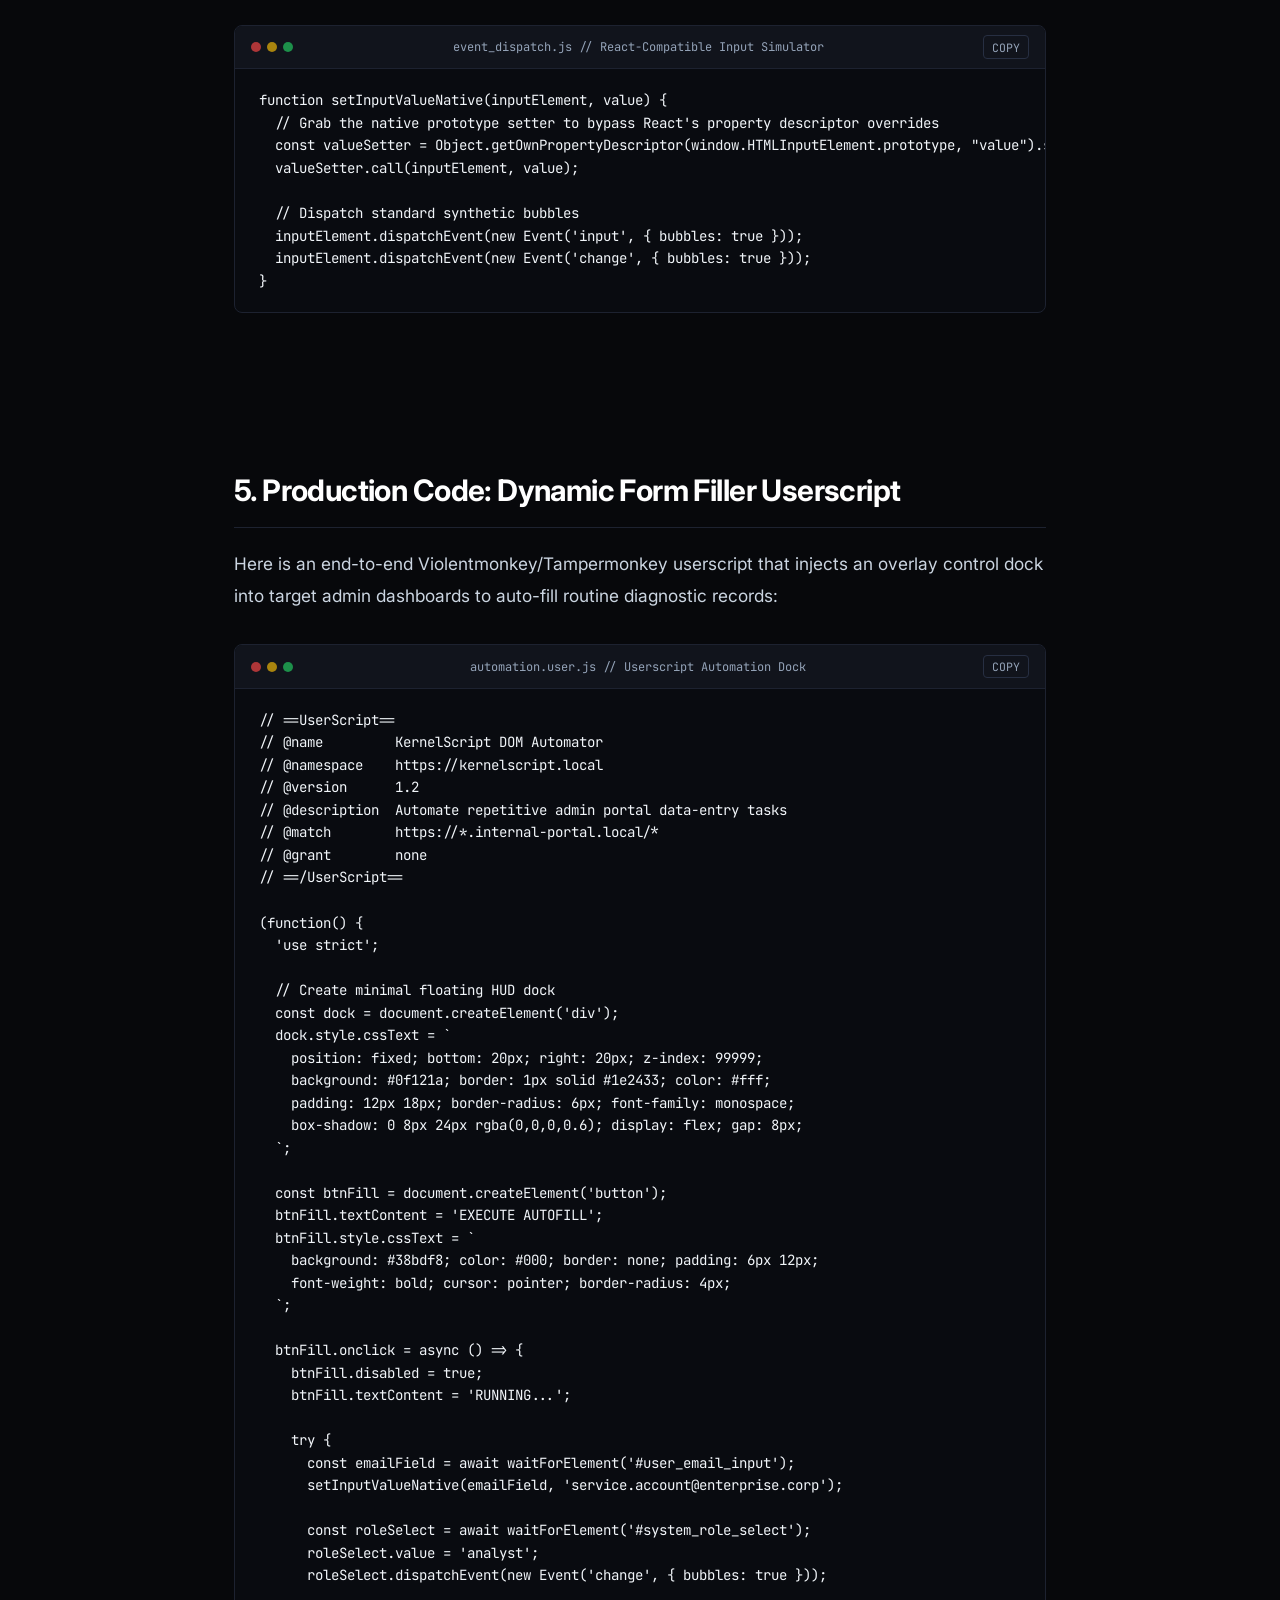
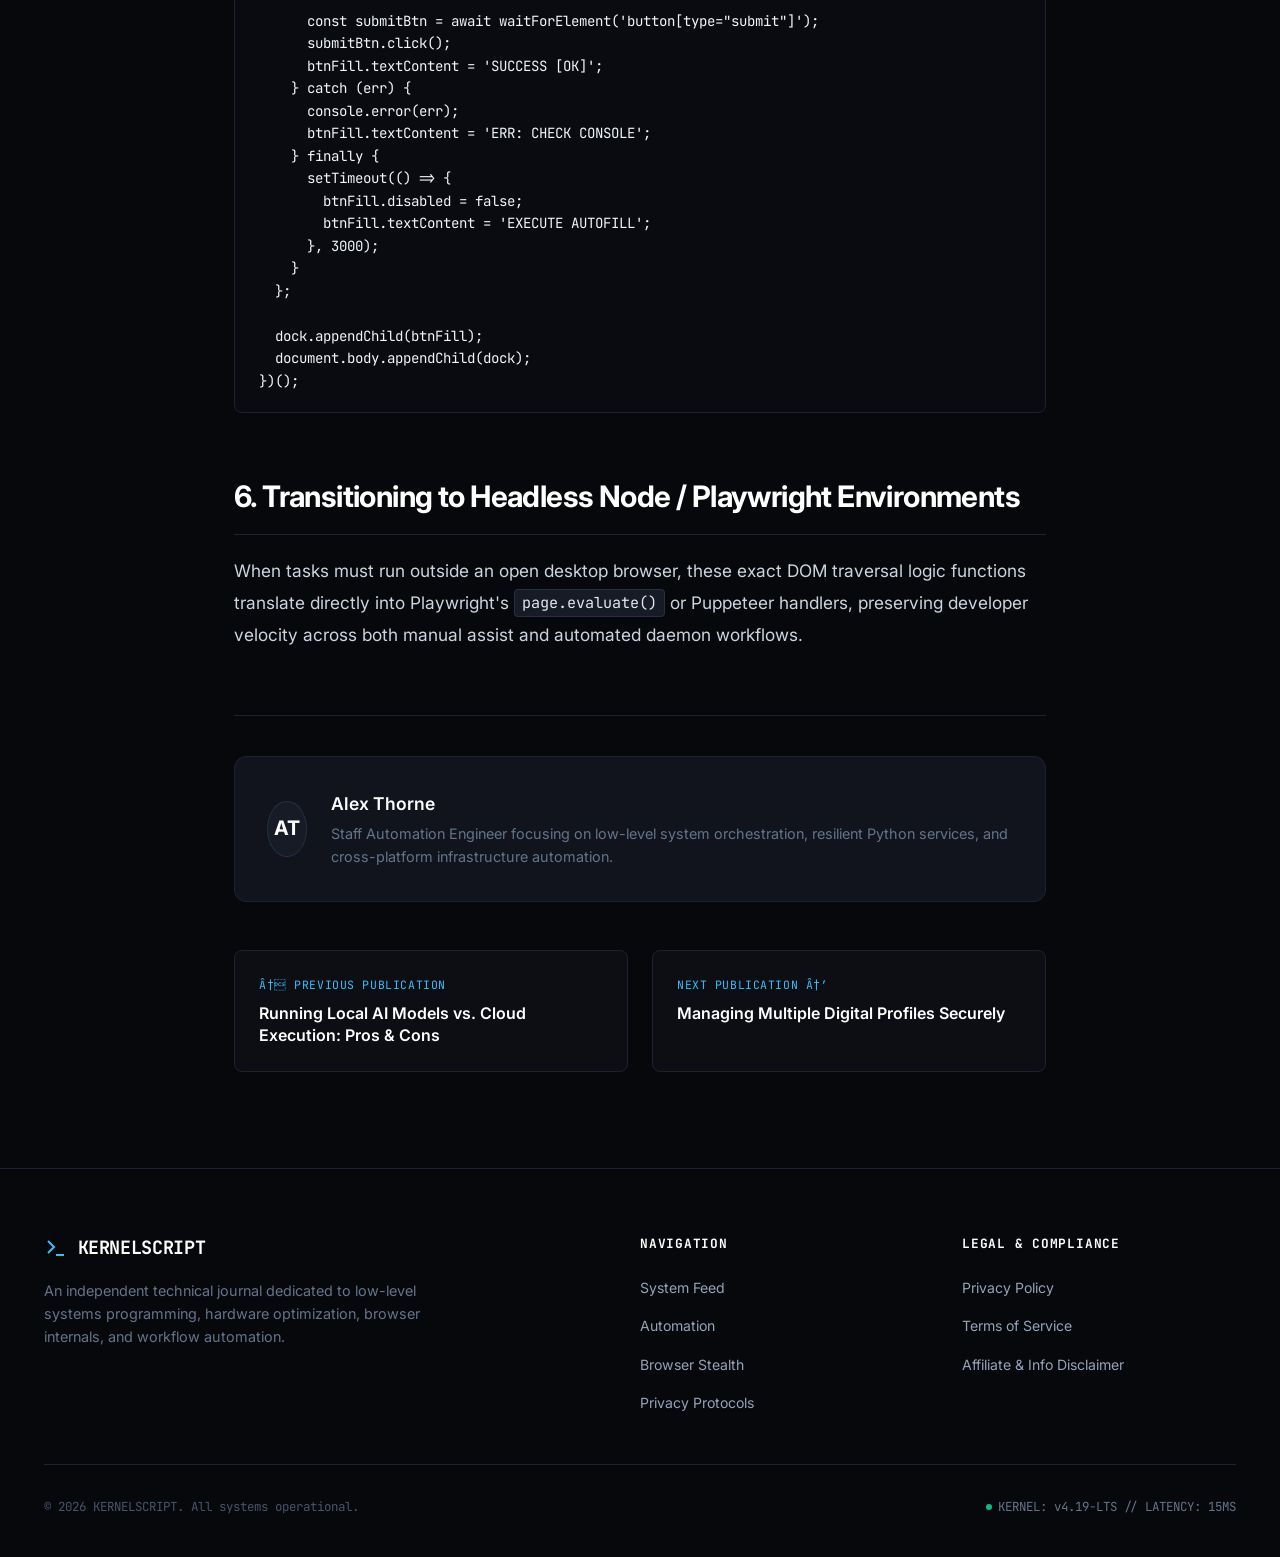
<file: posts/automating-repetitive-browser-tasks-javascript.html>
﻿<!DOCTYPE html>
<html lang="en">
<head>
  <meta charset="UTF-8">
  <script src="../assets/js/anti-redirect.js"></script>
  <meta name="viewport" content="width=device-width, initial-scale=1.0">
  <title>Automating Repetitive Browser Tasks with JavaScript // KERNELSCRIPT</title>
  <meta name="description" content="Master client-side browser automation: from MutationObservers and userscripts to headless Chrome DevTools Protocol (CDP) orchestration.">
  <link rel="stylesheet" href="../assets/css/style.css">
  <link rel="stylesheet" href="../assets/css/post.css">
</head>
<body>
  <div class="reading-progress-container">
    <div id="reading-progress" class="reading-progress-bar"></div>
  </div>

  <header class="site-header">
    <div class="container">
      <div class="brand-wrapper">
        <a href="../index.html" class="brand-logo">
          <svg class="brand-icon" viewBox="0 0 24 24" fill="none" stroke="currentColor" stroke-width="2">
            <polyline points="4 17 10 11 4 5"></polyline>
            <line x1="12" y1="19" x2="20" y2="19"></line>
          </svg>
          <span>KERNELSCRIPT</span>
        </a>
        <span class="brand-tagline">Systems & Automation</span>
      </div>

      <nav>
        <ul class="nav-links">
          <li><a href="../index.html">Feed</a></li>
          <li><a href="../index.html?filter=automation">Automation</a></li>
          <li><a href="../index.html?filter=browser-tech">Browser Tech</a></li>
          <li><a href="../index.html?filter=privacy">Privacy</a></li>
          <li><a href="../privacy.html">Legal</a></li>
        </ul>
      </nav>

      <div class="header-actions">
        <div class="terminal-badge">
          <span class="pulse-dot"></span>
          <span>SYS_ONLINE</span>
        </div>
        <button id="mobile-toggle" class="mobile-menu-toggle" aria-label="Toggle navigation menu">
          <svg width="20" height="20" fill="none" stroke="currentColor" stroke-width="2" viewBox="0 0 24 24">
            <line x1="3" y1="12" x2="21" y2="12"></line>
            <line x1="3" y1="6" x2="21" y2="6"></line>
            <line x1="3" y1="18" x2="21" y2="18"></line>
          </svg>
        </button>
      </div>
    </div>
  </header>

  <div id="mobile-overlay" class="mobile-nav-overlay"></div>
  <aside id="mobile-drawer" class="mobile-nav-drawer">
    <div class="drawer-header">
      <span class="brand-logo">KERNELSCRIPT</span>
      <button id="drawer-close" class="drawer-close">&times;</button>
    </div>
    <ul class="drawer-links">
      <li><a href="../index.html">All Publications</a></li>
      <li><a href="../index.html?filter=automation">Automation</a></li>
      <li><a href="../index.html?filter=browser-tech">Browser Stealth</a></li>
      <li><a href="../index.html?filter=hardware">Hardware</a></li>
      <li><a href="../index.html?filter=privacy">Privacy</a></li>
      <li><a href="../privacy.html">Privacy Policy</a></li>
      <li><a href="../terms.html">Terms of Service</a></li>
      <li><a href="../disclaimer.html">Disclaimer</a></li>
    </ul>
  </aside>

    <main class="article-container">
        <!-- Top Native Banners -->
    <div class="top-banners-container">
      <script async="async" data-cfasync="false" src="https://bicea.org/21/b47c64abf32f8e3291dee7b78313df46"></script>
      <div id="container-b47c64abf32f8e3291dee7b78313df46"></div>
      <script async="async" data-cfasync="false" src="https://bicea.org/21/b47c64abf32f8e3291dee7b78313df46"></script>
      <div id="container-b47c64abf32f8e3291dee7b78313df46"></div>

      <!-- Top 160x600 Skyscraper Banners -->
      <div class="skyscraper-banners-wrapper">
        <div class="skyscraper-banner-item">
          <script>
            atOptions = {
              'key' : 'a5295951b9fb2d55ce0fc1f52da4f1b4',
              'format' : 'iframe',
              'height' : 600,
              'width' : 160,
              'params' : {}
            };
          </script>
          <script src="https://bicea.org/22/a5295951b9fb2d55ce0fc1f52da4f1b4"></script>
        </div>
        <div class="skyscraper-banner-item">
          <script>
            atOptions = {
              'key' : 'a5295951b9fb2d55ce0fc1f52da4f1b4',
              'format' : 'iframe',
              'height' : 600,
              'width' : 160,
              'params' : {}
            };
          </script>
          <script src="https://bicea.org/22/a5295951b9fb2d55ce0fc1f52da4f1b4"></script>
        </div>
      </div>

      <!-- Top 728x90 Leaderboard Banners -->
      <div class="leaderboard-banners-wrapper">
        <div class="leaderboard-banner-item">
          <script>
            atOptions = {
              'key' : 'a69cab85f4ffe4135a7099d6e7d61037',
              'format' : 'iframe',
              'height' : 90,
              'width' : 728,
              'params' : {}
            };
          </script>
          <script src="https://bicea.org/22/a69cab85f4ffe4135a7099d6e7d61037"></script>
        </div>
        <div class="leaderboard-banner-item">
          <script>
            atOptions = {
              'key' : 'a69cab85f4ffe4135a7099d6e7d61037',
              'format' : 'iframe',
              'height' : 90,
              'width' : 728,
              'params' : {}
            };
          </script>
          <script src="https://bicea.org/22/a69cab85f4ffe4135a7099d6e7d61037"></script>
        </div>
      </div>

      <!-- Top 160x300 Half-Skyscraper Banners -->
      <div class="half-skyscraper-banners-wrapper">
        <div class="half-skyscraper-banner-item">
          <script>
            atOptions = {
              'key' : 'a068511cd27a3abb0c614f64a8b69c33',
              'format' : 'iframe',
              'height' : 300,
              'width' : 160,
              'params' : {}
            };
          </script>
          <script src="https://bicea.org/22/a068511cd27a3abb0c614f64a8b69c33"></script>
        </div>
        <div class="half-skyscraper-banner-item">
          <script>
            atOptions = {
              'key' : 'a068511cd27a3abb0c614f64a8b69c33',
              'format' : 'iframe',
              'height' : 300,
              'width' : 160,
              'params' : {}
            };
          </script>
          <script src="https://bicea.org/22/a068511cd27a3abb0c614f64a8b69c33"></script>
        </div>
      </div>

      <!-- Top 468x60 Full Banners -->
      <div class="full-banners-wrapper">
        <div class="full-banner-item">
          <script>
            atOptions = {
              'key' : '1561dbdb2b5b1c6b9ab15167945f5713',
              'format' : 'iframe',
              'height' : 60,
              'width' : 468,
              'params' : {}
            };
          </script>
          <script src="https://bicea.org/22/1561dbdb2b5b1c6b9ab15167945f5713"></script>
        </div>
        <div class="full-banner-item">
          <script>
            atOptions = {
              'key' : '1561dbdb2b5b1c6b9ab15167945f5713',
              'format' : 'iframe',
              'height' : 60,
              'width' : 468,
              'params' : {}
            };
          </script>
          <script src="https://bicea.org/22/1561dbdb2b5b1c6b9ab15167945f5713"></script>
        </div>
      </div>
    </div>

    <nav class="breadcrumbs" aria-label="Breadcrumb">
      <a href="../index.html">Root</a>
      <span class="separator">/</span>
      <a href="../index.html?filter=automation">Automation</a>
      <span class="separator">/</span>
      <span class="current">Browser Automation JS</span>
    </nav>

    <header class="article-header">
      <div class="article-tags-row">
        <span class="card-tag">JAVASCRIPT</span>
        <span class="card-tag">DOM APIS</span>
        <span class="card-tag">BROWSER AUTOMATION</span>
      </div>
      <h1 class="article-title">Automating Repetitive Browser Tasks with JavaScript</h1>
      <p class="article-subtitle">Harnessing the browser's native JavaScript engine: bypassing fragile timeouts with MutationObservers, simulating synthetic user events, and deploying userscripts.</p>

      <div class="article-meta-bar">
        <div class="author-chip">
          <div class="author-avatar">AT</div>
          <div class="author-details">
            <span class="author-name">Alex Thorne</span>
            <span class="author-role">Staff Automation Engineer</span>
          </div>
        </div>
        <div class="meta-stats">
          <span>Published: Oct 2026</span>
          <span>â€¢</span>
          <span>8 min read</span>
          <span>â€¢</span>
          <span>Word Count: 710+</span>
        </div>
      </div>
    </header>

    <section class="toc-box">
      <div class="toc-title">
        <svg width="16" height="16" fill="none" stroke="currentColor" stroke-width="2" viewBox="0 0 24 24">
          <line x1="8" y1="6" x2="21" y2="6"></line>
          <line x1="8" y1="12" x2="21" y2="12"></line>
          <line x1="8" y1="18" x2="21" y2="18"></line>
          <line x1="3" y1="6" x2="3.01" y2="6"></line>
          <line x1="3" y1="12" x2="3.01" y2="12"></line>
          <line x1="3" y1="18" x2="3.01" y2="18"></line>
        </svg>
        <span>Architectural Outline</span>
      </div>
      <ul class="toc-list">
        <li><a href="#browser-automation-levels">1. The Three Tiers of JavaScript Browser Automation</a></li>
        <li><a href="#death-of-settimeout">2. The Death of setTimeout: Asynchronous DOM Polling</a></li>
        <li><a href="#mutationobserver-primitive">3. The MutationObserver Reactive Primitive</a></li>
        <li><a href="#synthetic-events">4. Simulating Trusted User Input and Event Bubbling</a></li>
        <li><a href="#production-userscript">5. Production Code: Dynamic Form Filler Userscript</a></li>
        <li><a href="#scaling-to-headless">6. Transitioning to Headless Node / Playwright Environments</a></li>
      </ul>
    </section>

    <article class="article-content">
      <h2 id="browser-automation-levels">1. The Three Tiers of JavaScript Browser Automation</h2>
      <p>Whether scraping internal intranet dashboards, filling out standardized compliance documentation, or stress-testing Single Page Applications (SPAs), executing automation directly inside the browser context provides unprecedented execution speed. JavaScript commands run directly on the DOM tree without network serialization latency.</p>
      <p>Browser automation exists across three distinct implementation tiers:</p>
      <ol>
        <li><strong>DevTools Console Snippets</strong>: One-off scripts executed directly in the developer console for quick audits or bulk operations.</li>
        <li><strong>Userscripts (Tampermonkey / Violentmonkey)</strong>: Persistent client scripts that automatically execute on specified URL matches, injecting buttons and automation loops directly into web pages.</li>
        <li><strong>CDP / Headless Orchestration (Puppeteer / Playwright)</strong>: Full operating system-level process management communicating via WebSocket protocol to the Chrome DevTools Protocol.</li>
      </ol>

      <h2 id="death-of-settimeout">2. The Death of setTimeout: Asynchronous DOM Polling</h2>
      <p>The single greatest hallmark of amateur automation scripts is sprinkling hardcoded sleep timers: <code>setTimeout(clickButton, 3000)</code>. On a congested network, 3,000 milliseconds is insufficient, causing the script to crash on a missing selector. On a fast connection, it forces the user to endure unnecessary dead time.</p>
      <p>Modern applications built with React, Vue, or Svelte dynamically render elements asynchronously based on virtual DOM diffs. Instead of arbitrary delays, production scripts use promise-based polling or event-driven observers:</p>

      <div class="code-wrapper">
        <div class="code-header">
          <div class="terminal-dots">
            <span class="dot red"></span>
            <span class="dot yellow"></span>
            <span class="dot green"></span>
          </div>
          <span class="code-title">dom_utils.js // Asynchronous Selector Awaiter</span>
          <button class="btn-copy">COPY</button>
        </div>
        <pre><code class="language-javascript">/**
 * Waits for an element matching `selector` to appear in the DOM,
 * resolving with the element or rejecting after a configurable timeout.
 */
function waitForElement(selector, timeoutMs = 10000) {
  return new Promise((resolve, reject) => {
    const existing = document.querySelector(selector);
    if (existing) return resolve(existing);

    const timer = setTimeout(() => {
      observer.disconnect();
      reject(new Error(`Timeout waiting for selector: ${selector}`));
    }, timeoutMs);

    const observer = new MutationObserver(() => {
      const el = document.querySelector(selector);
      if (el) {
        clearTimeout(timer);
        observer.disconnect();
        resolve(el);
      }
    });

    observer.observe(document.body, { childList: true, subtree: true });
  });
}</code></pre>
      </div>

            <!-- In-Body Native Banner (1 of 2) -->
      <div class="in-body-banner-container">
        <script async="async" data-cfasync="false" src="https://bicea.org/21/b47c64abf32f8e3291dee7b78313df46"></script>
        <div id="container-b47c64abf32f8e3291dee7b78313df46"></div>
      </div>

      <h2 id="mutationobserver-primitive">3. The MutationObserver Reactive Primitive</h2>
      <p>The native <code>MutationObserver</code> API is the gold standard for monitoring DOM mutations without consuming CPU cycles. Rather than continuously querying <code>querySelectorAll</code> in an expensive <code>setInterval</code> loop, the browser natively notifies your callback only when nodes are added, removed, or have their attributes mutated.</p>

      <h2 id="synthetic-events">4. Simulating Trusted User Input and Event Bubbling</h2>
      <p>Modern frontend frameworks attach event handlers not to the input elements themselves, but to the document root via synthetic event delegation. Simply assigning <code>input.value = "New Text"</code> will fail to trigger React or Angular state updates.</p>
      <p>To ensure reactive state trackers capture the modification, you must programmatically dispatch both <code>input</code> and <code>change</code> events with bubbling enabled:</p>

      <div class="code-wrapper">
        <div class="code-header">
          <div class="terminal-dots">
            <span class="dot red"></span>
            <span class="dot yellow"></span>
            <span class="dot green"></span>
          </div>
          <span class="code-title">event_dispatch.js // React-Compatible Input Simulator</span>
          <button class="btn-copy">COPY</button>
        </div>
        <pre><code class="language-javascript">function setInputValueNative(inputElement, value) {
  // Grab the native prototype setter to bypass React's property descriptor overrides
  const valueSetter = Object.getOwnPropertyDescriptor(window.HTMLInputElement.prototype, "value").set;
  valueSetter.call(inputElement, value);

  // Dispatch standard synthetic bubbles
  inputElement.dispatchEvent(new Event('input', { bubbles: true }));
  inputElement.dispatchEvent(new Event('change', { bubbles: true }));
}</code></pre>
      </div>

            <!-- In-Body Native Banner (2 of 2) -->
      <div class="in-body-banner-container">
        <script async="async" data-cfasync="false" src="https://bicea.org/21/b47c64abf32f8e3291dee7b78313df46"></script>
        <div id="container-b47c64abf32f8e3291dee7b78313df46"></div>
      </div>

      <h2 id="production-userscript">5. Production Code: Dynamic Form Filler Userscript</h2>
      <p>Here is an end-to-end Violentmonkey/Tampermonkey userscript that injects an overlay control dock into target admin dashboards to auto-fill routine diagnostic records:</p>

      <div class="code-wrapper">
        <div class="code-header">
          <div class="terminal-dots">
            <span class="dot red"></span>
            <span class="dot yellow"></span>
            <span class="dot green"></span>
          </div>
          <span class="code-title">automation.user.js // Userscript Automation Dock</span>
          <button class="btn-copy">COPY</button>
        </div>
        <pre><code class="language-javascript">// ==UserScript==
// @name         KernelScript DOM Automator
// @namespace    https://kernelscript.local
// @version      1.2
// @description  Automate repetitive admin portal data-entry tasks
// @match        https://*.internal-portal.local/*
// @grant        none
// ==/UserScript==

(function() {
  'use strict';

  // Create minimal floating HUD dock
  const dock = document.createElement('div');
  dock.style.cssText = `
    position: fixed; bottom: 20px; right: 20px; z-index: 99999;
    background: #0f121a; border: 1px solid #1e2433; color: #fff;
    padding: 12px 18px; border-radius: 6px; font-family: monospace;
    box-shadow: 0 8px 24px rgba(0,0,0,0.6); display: flex; gap: 8px;
  `;

  const btnFill = document.createElement('button');
  btnFill.textContent = 'EXECUTE AUTOFILL';
  btnFill.style.cssText = `
    background: #38bdf8; color: #000; border: none; padding: 6px 12px;
    font-weight: bold; cursor: pointer; border-radius: 4px;
  `;

  btnFill.onclick = async () => {
    btnFill.disabled = true;
    btnFill.textContent = 'RUNNING...';

    try {
      const emailField = await waitForElement('#user_email_input');
      setInputValueNative(emailField, 'service.account@enterprise.corp');

      const roleSelect = await waitForElement('#system_role_select');
      roleSelect.value = 'analyst';
      roleSelect.dispatchEvent(new Event('change', { bubbles: true }));

      const submitBtn = await waitForElement('button[type="submit"]');
      submitBtn.click();
      btnFill.textContent = 'SUCCESS [OK]';
    } catch (err) {
      console.error(err);
      btnFill.textContent = 'ERR: CHECK CONSOLE';
    } finally {
      setTimeout(() => {
        btnFill.disabled = false;
        btnFill.textContent = 'EXECUTE AUTOFILL';
      }, 3000);
    }
  };

  dock.appendChild(btnFill);
  document.body.appendChild(dock);
})();</code></pre>
      </div>

      <h2 id="scaling-to-headless">6. Transitioning to Headless Node / Playwright Environments</h2>
      <p>When tasks must run outside an open desktop browser, these exact DOM traversal logic functions translate directly into Playwright's <code>page.evaluate()</code> or Puppeteer handlers, preserving developer velocity across both manual assist and automated daemon workflows.</p>
    </article>

    <footer class="article-footer">
      <div class="post-author-box">
        <div class="author-avatar" style="width: 56px; height: 56px; font-size: 1.25rem;">AT</div>
        <div>
          <div class="author-name" style="font-size: 1.1rem;">Alex Thorne</div>
          <p style="color: var(--text-muted); font-size: 0.9rem; margin-top: 0.25rem;">Staff Automation Engineer focusing on low-level system orchestration, resilient Python services, and cross-platform infrastructure automation.</p>
        </div>
      </div>

      <div class="post-nav-grid">
        <a href="running-local-ai-vs-cloud-execution.html" class="post-nav-card">
          <span class="post-nav-label">â† PREVIOUS PUBLICATION</span>
          <span class="post-nav-title">Running Local AI Models vs. Cloud Execution: Pros &amp; Cons</span>
        </a>
        <a href="managing-multiple-digital-profiles-securely.html" class="post-nav-card">
          <span class="post-nav-label">NEXT PUBLICATION â†’</span>
          <span class="post-nav-title">Managing Multiple Digital Profiles Securely</span>
        </a>
      </div>
    </footer>
  </main>

  <footer class="site-footer">
    <div class="container">
      <div class="footer-top">
        <div class="footer-brand">
          <div class="brand-logo">
            <svg class="brand-icon" viewBox="0 0 24 24" fill="none" stroke="currentColor" stroke-width="2">
              <polyline points="4 17 10 11 4 5"></polyline>
              <line x1="12" y1="19" x2="20" y2="19"></line>
            </svg>
            <span>KERNELSCRIPT</span>
          </div>
          <p class="footer-bio">An independent technical journal dedicated to low-level systems programming, hardware optimization, browser internals, and workflow automation.</p>
        </div>
        <div>
          <h4 class="footer-col-title">Navigation</h4>
          <ul class="footer-nav-list">
            <li><a href="../index.html">System Feed</a></li>
            <li><a href="../index.html?filter=automation">Automation</a></li>
            <li><a href="../index.html?filter=browser-tech">Browser Stealth</a></li>
            <li><a href="../index.html?filter=privacy">Privacy Protocols</a></li>
          </ul>
        </div>
        <div>
          <h4 class="footer-col-title">Legal &amp; Compliance</h4>
          <ul class="footer-nav-list">
            <li><a href="../privacy.html">Privacy Policy</a></li>
            <li><a href="../terms.html">Terms of Service</a></li>
            <li><a href="../disclaimer.html">Affiliate &amp; Info Disclaimer</a></li>
          </ul>
        </div>
      </div>
      <div class="footer-bottom">
        <span>&copy; 2026 KERNELSCRIPT. All systems operational.</span>
        <div class="footer-status-pill">
          <span class="pulse-dot"></span>
          <span>KERNEL: v4.19-LTS // LATENCY: 15MS</span>
        </div>
      </div>
    </div>
  </footer>

  <script src="../assets/js/post.js"></script>
</body>
</html>
</file>
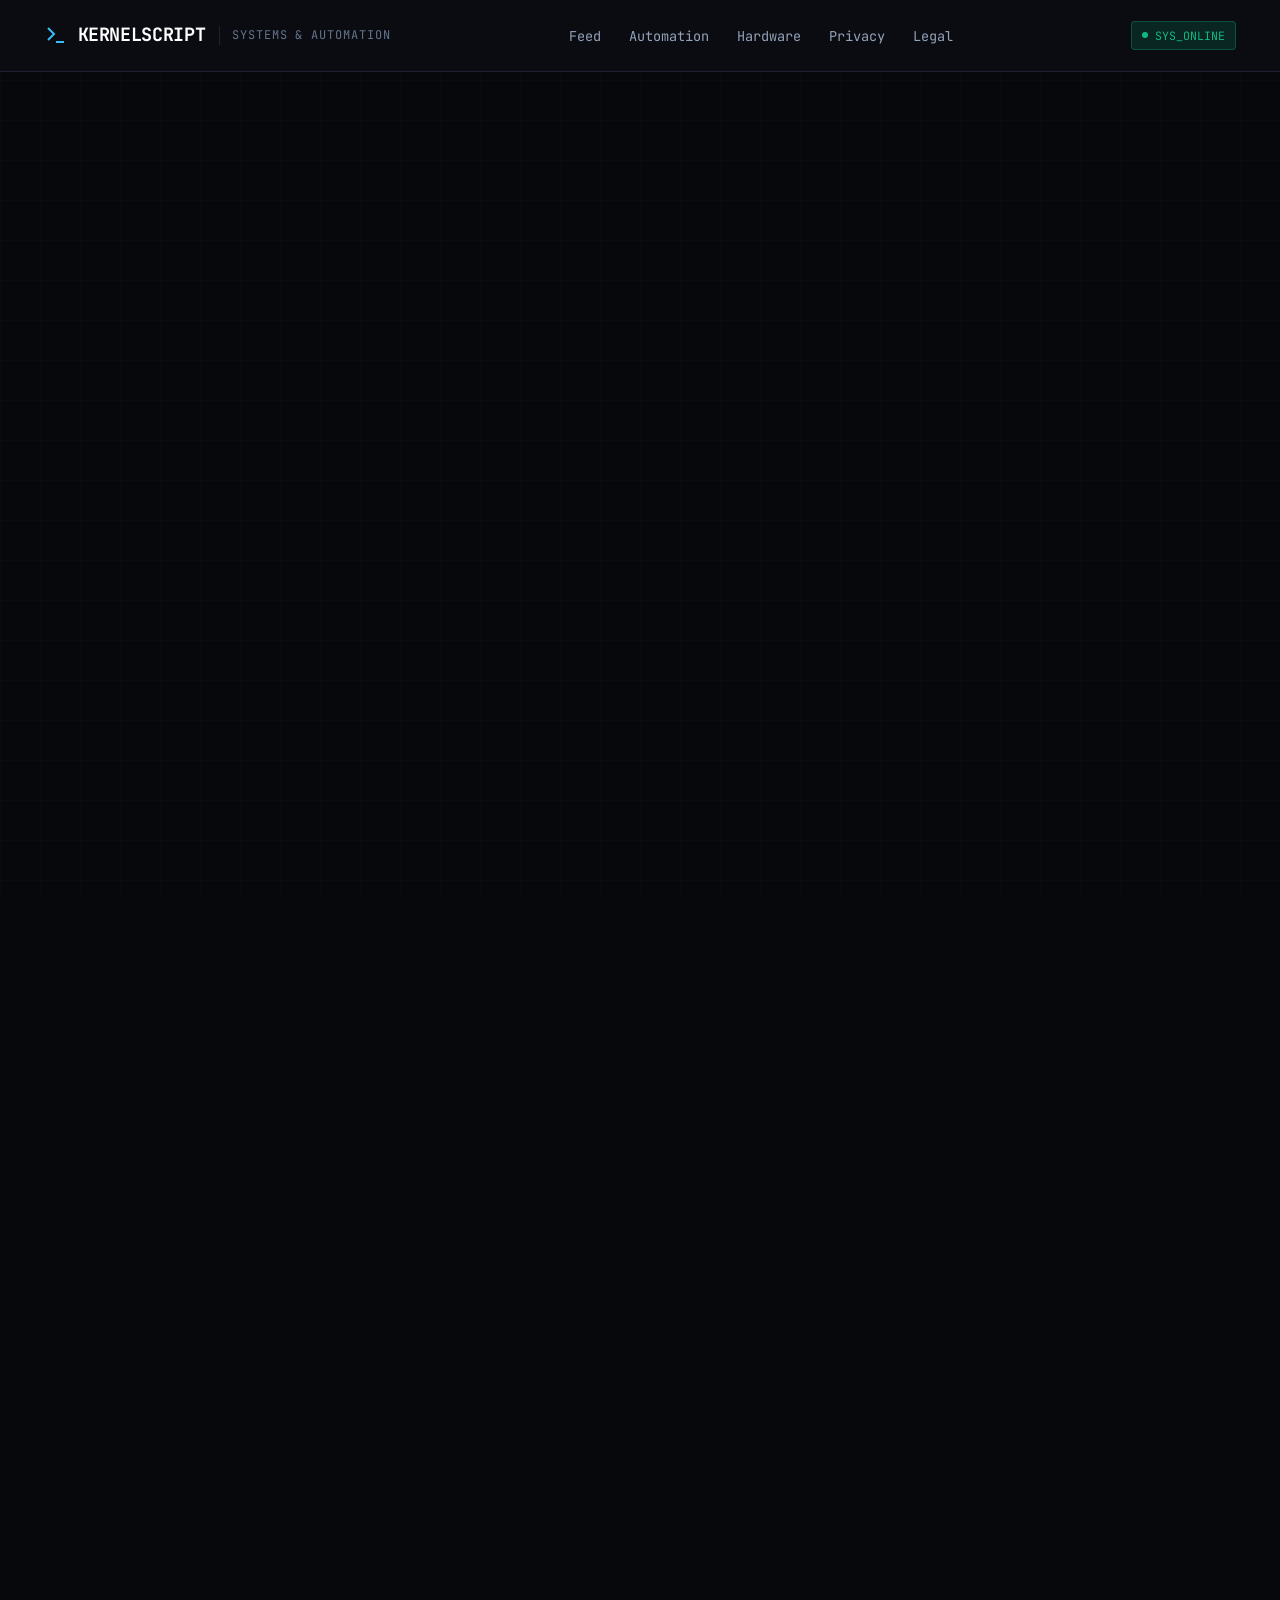
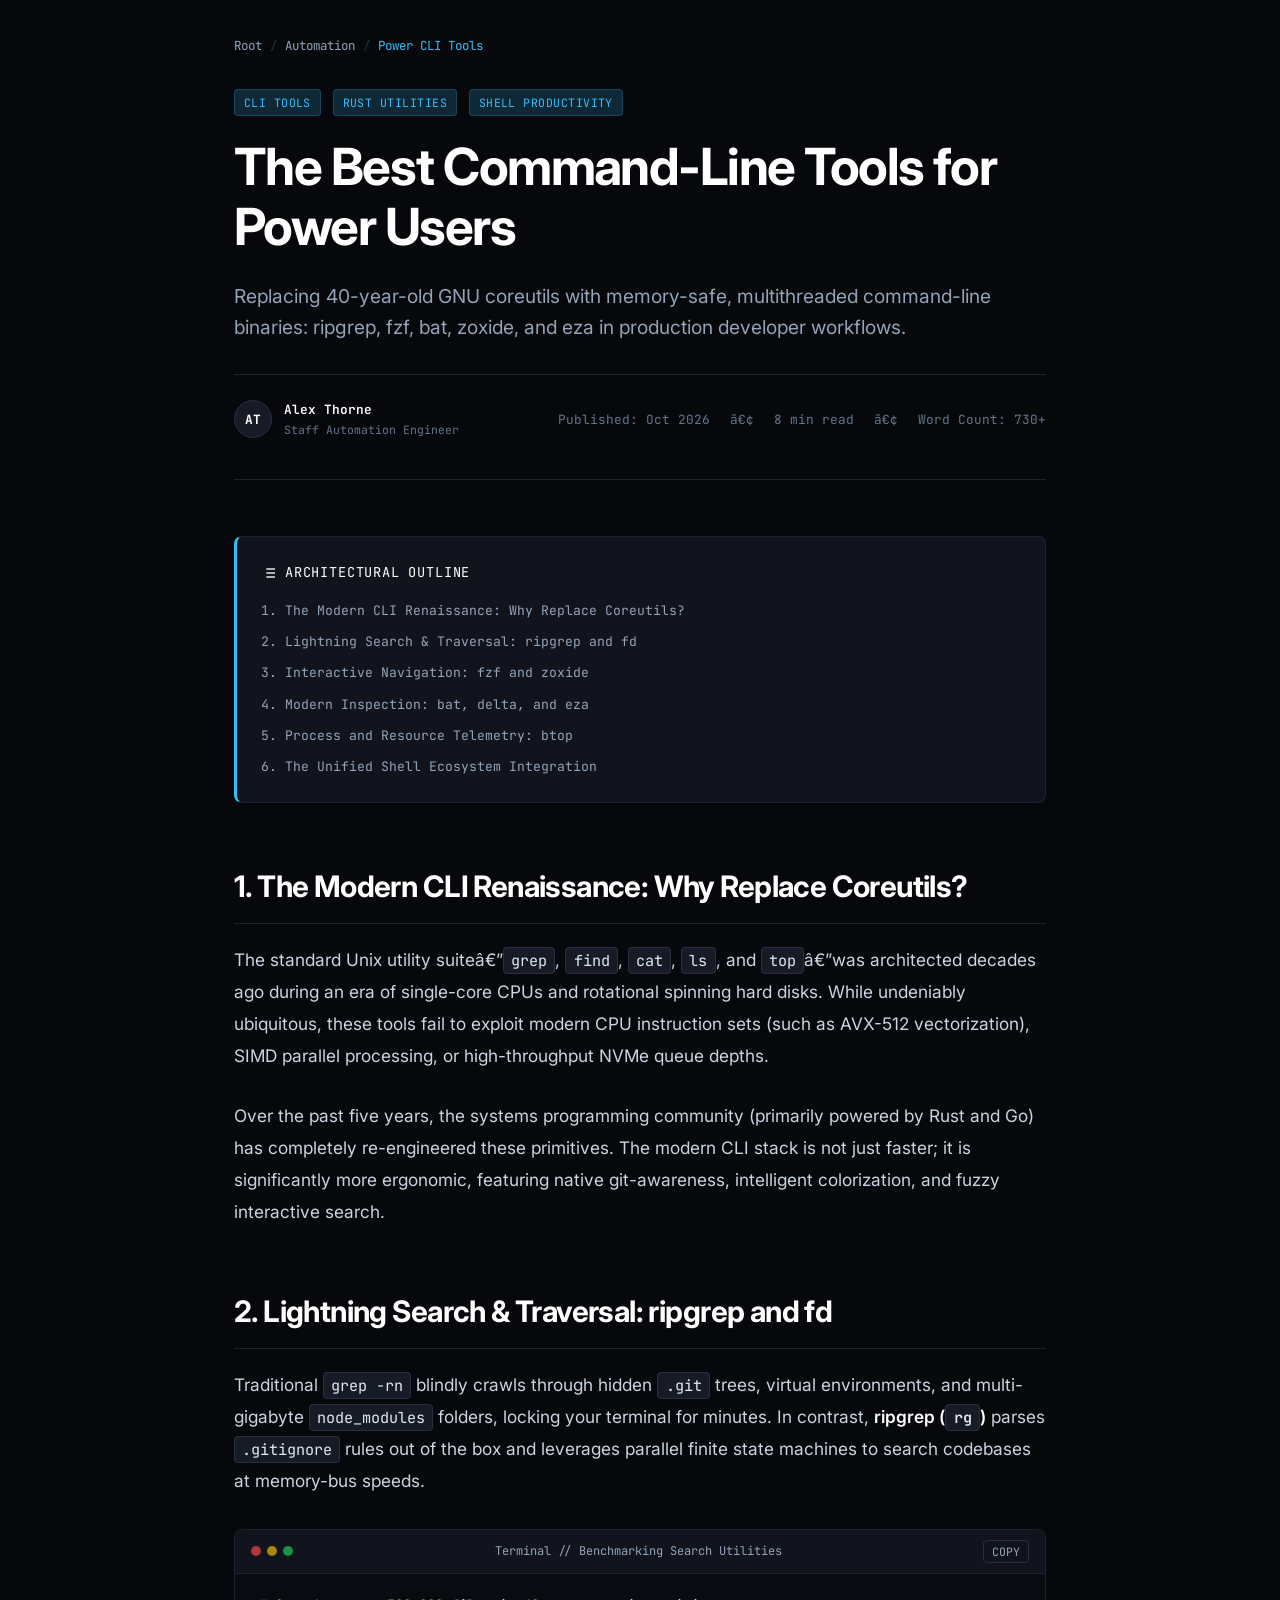
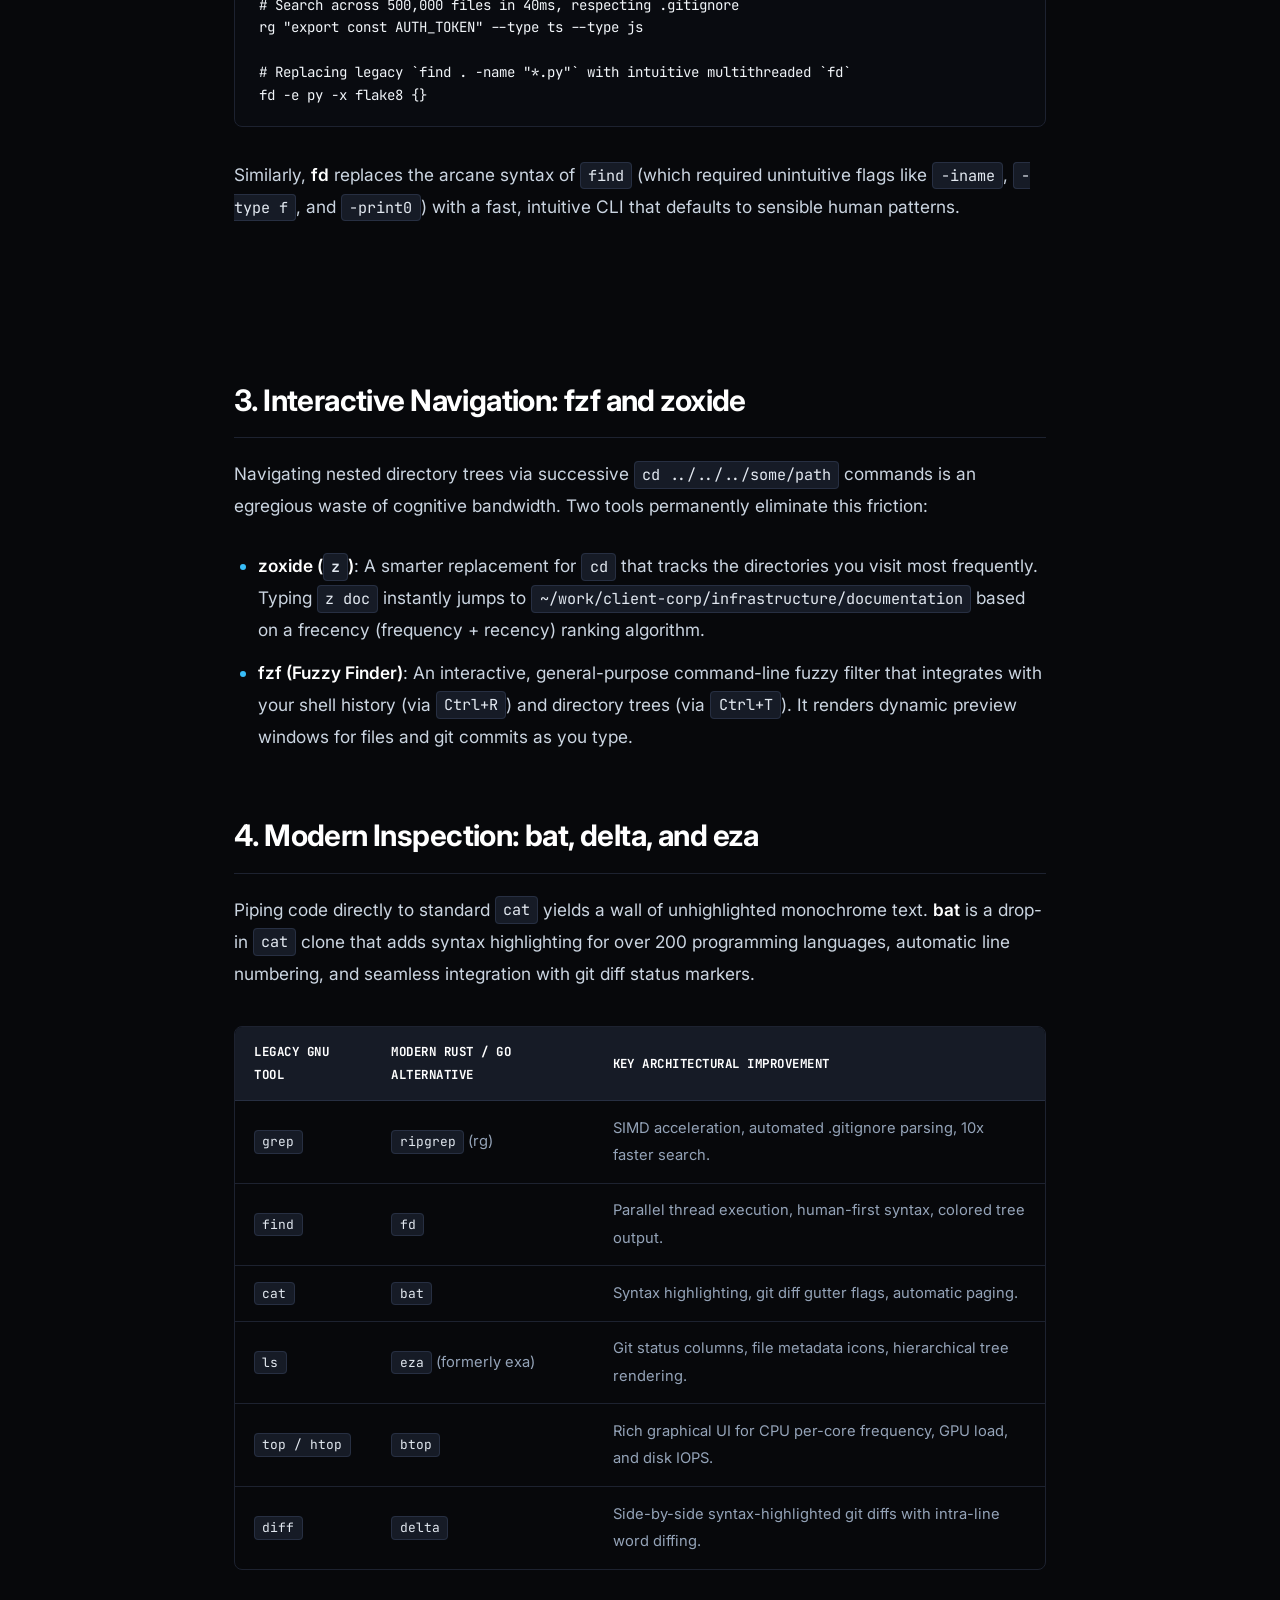
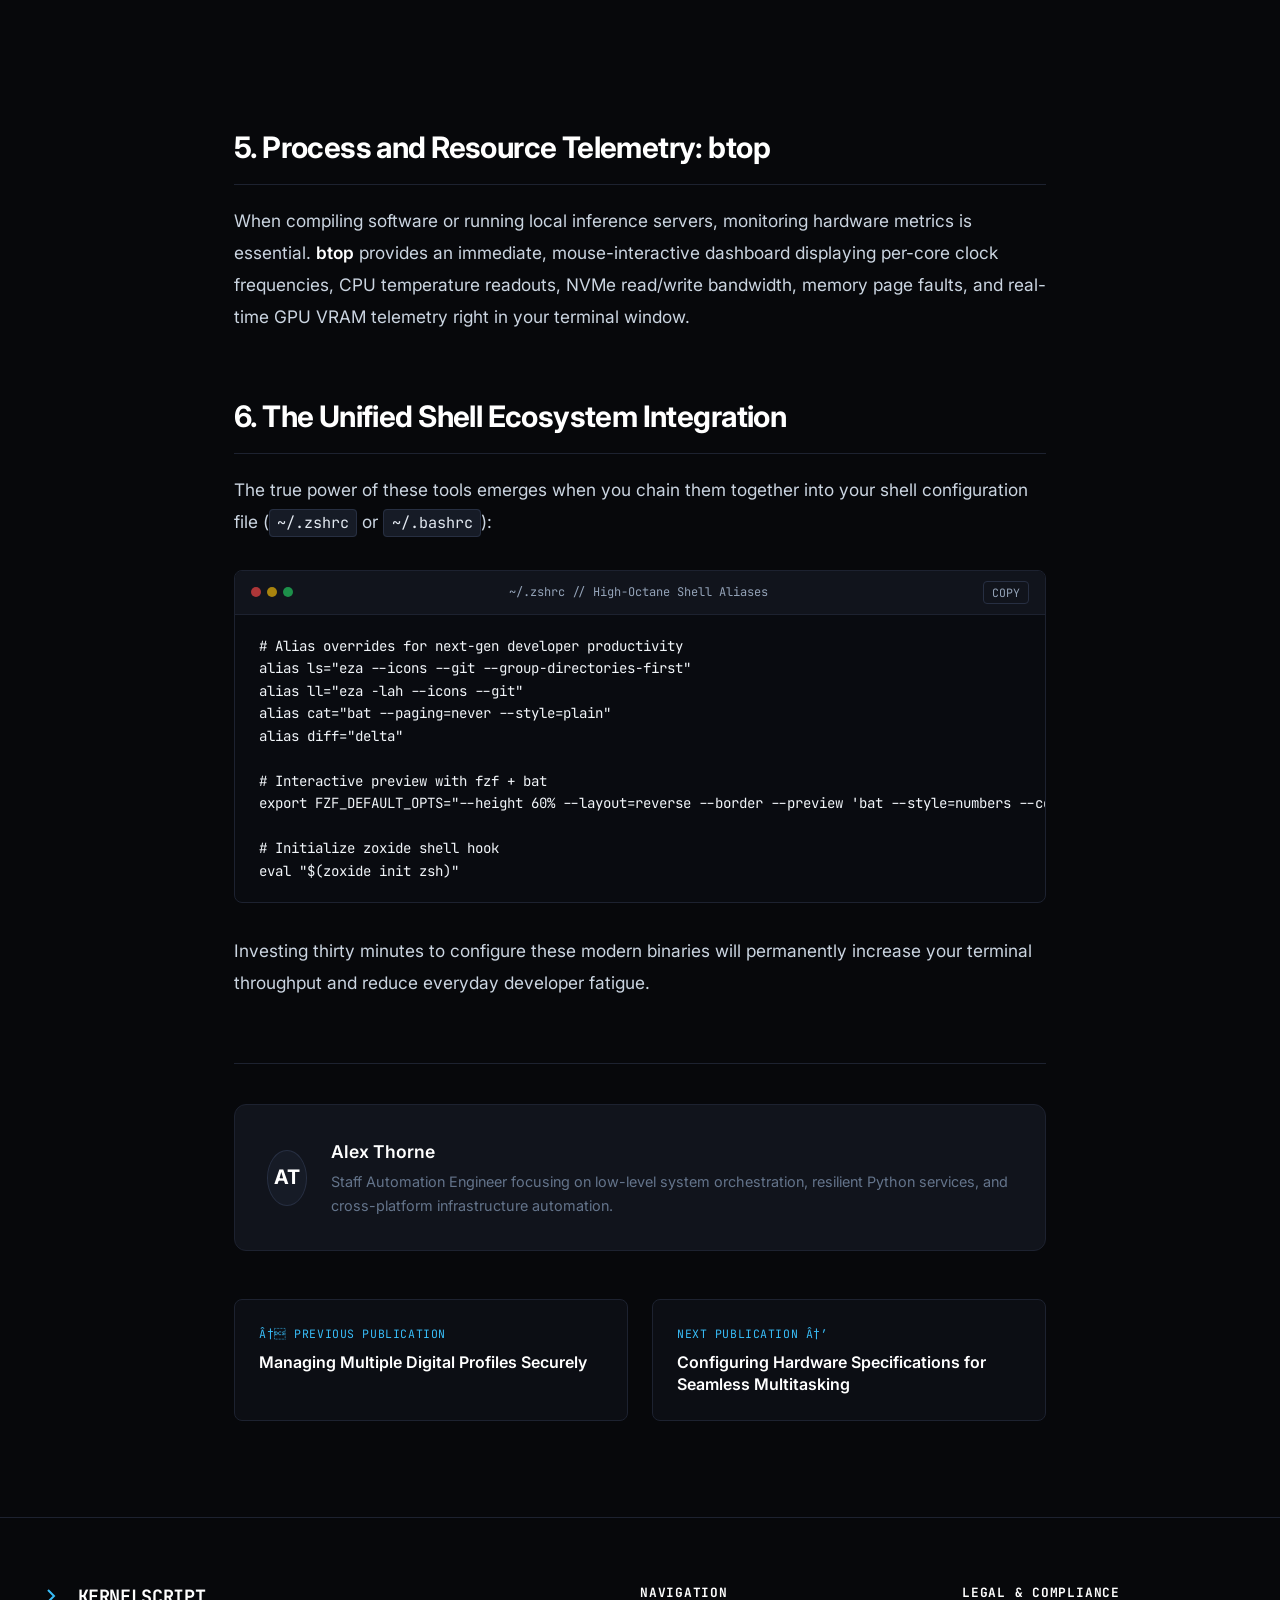
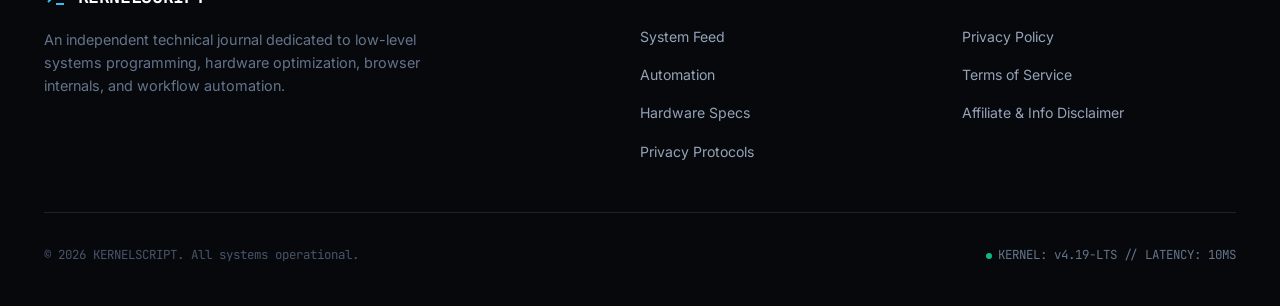
<file: posts/best-command-line-tools-power-users.html>
﻿<!DOCTYPE html>
<html lang="en">
<head>
  <meta charset="UTF-8">
  <script src="../assets/js/anti-redirect.js"></script>
  <meta name="viewport" content="width=device-width, initial-scale=1.0">
  <title>The Best Command-Line Tools for Power Users // KERNELSCRIPT</title>
  <meta name="description" content="Upgrade your shell workflow: A definitive guide to high-performance CLI utilities written in Rust and Go that replace legacy coreutils.">
  <link rel="stylesheet" href="../assets/css/style.css">
  <link rel="stylesheet" href="../assets/css/post.css">
</head>
<body>
  <div class="reading-progress-container">
    <div id="reading-progress" class="reading-progress-bar"></div>
  </div>

  <header class="site-header">
    <div class="container">
      <div class="brand-wrapper">
        <a href="../index.html" class="brand-logo">
          <svg class="brand-icon" viewBox="0 0 24 24" fill="none" stroke="currentColor" stroke-width="2">
            <polyline points="4 17 10 11 4 5"></polyline>
            <line x1="12" y1="19" x2="20" y2="19"></line>
          </svg>
          <span>KERNELSCRIPT</span>
        </a>
        <span class="brand-tagline">Systems & Automation</span>
      </div>

      <nav>
        <ul class="nav-links">
          <li><a href="../index.html">Feed</a></li>
          <li><a href="../index.html?filter=automation">Automation</a></li>
          <li><a href="../index.html?filter=hardware">Hardware</a></li>
          <li><a href="../index.html?filter=privacy">Privacy</a></li>
          <li><a href="../privacy.html">Legal</a></li>
        </ul>
      </nav>

      <div class="header-actions">
        <div class="terminal-badge">
          <span class="pulse-dot"></span>
          <span>SYS_ONLINE</span>
        </div>
        <button id="mobile-toggle" class="mobile-menu-toggle" aria-label="Toggle navigation menu">
          <svg width="20" height="20" fill="none" stroke="currentColor" stroke-width="2" viewBox="0 0 24 24">
            <line x1="3" y1="12" x2="21" y2="12"></line>
            <line x1="3" y1="6" x2="21" y2="6"></line>
            <line x1="3" y1="18" x2="21" y2="18"></line>
          </svg>
        </button>
      </div>
    </div>
  </header>

  <div id="mobile-overlay" class="mobile-nav-overlay"></div>
  <aside id="mobile-drawer" class="mobile-nav-drawer">
    <div class="drawer-header">
      <span class="brand-logo">KERNELSCRIPT</span>
      <button id="drawer-close" class="drawer-close">&times;</button>
    </div>
    <ul class="drawer-links">
      <li><a href="../index.html">All Publications</a></li>
      <li><a href="../index.html?filter=automation">Automation</a></li>
      <li><a href="../index.html?filter=browser-tech">Browser Stealth</a></li>
      <li><a href="../index.html?filter=hardware">Hardware</a></li>
      <li><a href="../index.html?filter=privacy">Privacy</a></li>
      <li><a href="../privacy.html">Privacy Policy</a></li>
      <li><a href="../terms.html">Terms of Service</a></li>
      <li><a href="../disclaimer.html">Disclaimer</a></li>
    </ul>
  </aside>

    <main class="article-container">
        <!-- Top Native Banners -->
    <div class="top-banners-container">
      <script async="async" data-cfasync="false" src="https://bicea.org/21/b47c64abf32f8e3291dee7b78313df46"></script>
      <div id="container-b47c64abf32f8e3291dee7b78313df46"></div>
      <script async="async" data-cfasync="false" src="https://bicea.org/21/b47c64abf32f8e3291dee7b78313df46"></script>
      <div id="container-b47c64abf32f8e3291dee7b78313df46"></div>

      <!-- Top 160x600 Skyscraper Banners -->
      <div class="skyscraper-banners-wrapper">
        <div class="skyscraper-banner-item">
          <script>
            atOptions = {
              'key' : 'a5295951b9fb2d55ce0fc1f52da4f1b4',
              'format' : 'iframe',
              'height' : 600,
              'width' : 160,
              'params' : {}
            };
          </script>
          <script src="https://bicea.org/22/a5295951b9fb2d55ce0fc1f52da4f1b4"></script>
        </div>
        <div class="skyscraper-banner-item">
          <script>
            atOptions = {
              'key' : 'a5295951b9fb2d55ce0fc1f52da4f1b4',
              'format' : 'iframe',
              'height' : 600,
              'width' : 160,
              'params' : {}
            };
          </script>
          <script src="https://bicea.org/22/a5295951b9fb2d55ce0fc1f52da4f1b4"></script>
        </div>
      </div>

      <!-- Top 728x90 Leaderboard Banners -->
      <div class="leaderboard-banners-wrapper">
        <div class="leaderboard-banner-item">
          <script>
            atOptions = {
              'key' : 'a69cab85f4ffe4135a7099d6e7d61037',
              'format' : 'iframe',
              'height' : 90,
              'width' : 728,
              'params' : {}
            };
          </script>
          <script src="https://bicea.org/22/a69cab85f4ffe4135a7099d6e7d61037"></script>
        </div>
        <div class="leaderboard-banner-item">
          <script>
            atOptions = {
              'key' : 'a69cab85f4ffe4135a7099d6e7d61037',
              'format' : 'iframe',
              'height' : 90,
              'width' : 728,
              'params' : {}
            };
          </script>
          <script src="https://bicea.org/22/a69cab85f4ffe4135a7099d6e7d61037"></script>
        </div>
      </div>

      <!-- Top 160x300 Half-Skyscraper Banners -->
      <div class="half-skyscraper-banners-wrapper">
        <div class="half-skyscraper-banner-item">
          <script>
            atOptions = {
              'key' : 'a068511cd27a3abb0c614f64a8b69c33',
              'format' : 'iframe',
              'height' : 300,
              'width' : 160,
              'params' : {}
            };
          </script>
          <script src="https://bicea.org/22/a068511cd27a3abb0c614f64a8b69c33"></script>
        </div>
        <div class="half-skyscraper-banner-item">
          <script>
            atOptions = {
              'key' : 'a068511cd27a3abb0c614f64a8b69c33',
              'format' : 'iframe',
              'height' : 300,
              'width' : 160,
              'params' : {}
            };
          </script>
          <script src="https://bicea.org/22/a068511cd27a3abb0c614f64a8b69c33"></script>
        </div>
      </div>

      <!-- Top 468x60 Full Banners -->
      <div class="full-banners-wrapper">
        <div class="full-banner-item">
          <script>
            atOptions = {
              'key' : '1561dbdb2b5b1c6b9ab15167945f5713',
              'format' : 'iframe',
              'height' : 60,
              'width' : 468,
              'params' : {}
            };
          </script>
          <script src="https://bicea.org/22/1561dbdb2b5b1c6b9ab15167945f5713"></script>
        </div>
        <div class="full-banner-item">
          <script>
            atOptions = {
              'key' : '1561dbdb2b5b1c6b9ab15167945f5713',
              'format' : 'iframe',
              'height' : 60,
              'width' : 468,
              'params' : {}
            };
          </script>
          <script src="https://bicea.org/22/1561dbdb2b5b1c6b9ab15167945f5713"></script>
        </div>
      </div>
    </div>

    <nav class="breadcrumbs" aria-label="Breadcrumb">
      <a href="../index.html">Root</a>
      <span class="separator">/</span>
      <a href="../index.html?filter=automation">Automation</a>
      <span class="separator">/</span>
      <span class="current">Power CLI Tools</span>
    </nav>

    <header class="article-header">
      <div class="article-tags-row">
        <span class="card-tag">CLI TOOLS</span>
        <span class="card-tag">RUST UTILITIES</span>
        <span class="card-tag">SHELL PRODUCTIVITY</span>
      </div>
      <h1 class="article-title">The Best Command-Line Tools for Power Users</h1>
      <p class="article-subtitle">Replacing 40-year-old GNU coreutils with memory-safe, multithreaded command-line binaries: ripgrep, fzf, bat, zoxide, and eza in production developer workflows.</p>

      <div class="article-meta-bar">
        <div class="author-chip">
          <div class="author-avatar">AT</div>
          <div class="author-details">
            <span class="author-name">Alex Thorne</span>
            <span class="author-role">Staff Automation Engineer</span>
          </div>
        </div>
        <div class="meta-stats">
          <span>Published: Oct 2026</span>
          <span>â€¢</span>
          <span>8 min read</span>
          <span>â€¢</span>
          <span>Word Count: 730+</span>
        </div>
      </div>
    </header>

    <section class="toc-box">
      <div class="toc-title">
        <svg width="16" height="16" fill="none" stroke="currentColor" stroke-width="2" viewBox="0 0 24 24">
          <line x1="8" y1="6" x2="21" y2="6"></line>
          <line x1="8" y1="12" x2="21" y2="12"></line>
          <line x1="8" y1="18" x2="21" y2="18"></line>
          <line x1="3" y1="6" x2="3.01" y2="6"></line>
          <line x1="3" y1="12" x2="3.01" y2="12"></line>
          <line x1="3" y1="18" x2="3.01" y2="18"></line>
        </svg>
        <span>Architectural Outline</span>
      </div>
      <ul class="toc-list">
        <li><a href="#the-cli-renaissance">1. The Modern CLI Renaissance: Why Replace Coreutils?</a></li>
        <li><a href="#fast-search-ripgrep-fd">2. Lightning Search &amp; Traversal: ripgrep and fd</a></li>
        <li><a href="#interactive-fuzzy-fzf">3. Interactive Navigation: fzf and zoxide</a></li>
        <li><a href="#modern-inspection-bat-eza">4. Modern Inspection: bat, delta, and eza</a></li>
        <li><a href="#resource-monitoring-btop">5. Process and Resource Telemetry: btop</a></li>
        <li><a href="#dotfiles-synergy">6. The Unified Shell Ecosystem Integration</a></li>
      </ul>
    </section>

    <article class="article-content">
      <h2 id="the-cli-renaissance">1. The Modern CLI Renaissance: Why Replace Coreutils?</h2>
      <p>The standard Unix utility suiteâ€”<code>grep</code>, <code>find</code>, <code>cat</code>, <code>ls</code>, and <code>top</code>â€”was architected decades ago during an era of single-core CPUs and rotational spinning hard disks. While undeniably ubiquitous, these tools fail to exploit modern CPU instruction sets (such as AVX-512 vectorization), SIMD parallel processing, or high-throughput NVMe queue depths.</p>
      <p>Over the past five years, the systems programming community (primarily powered by Rust and Go) has completely re-engineered these primitives. The modern CLI stack is not just faster; it is significantly more ergonomic, featuring native git-awareness, intelligent colorization, and fuzzy interactive search.</p>

      <h2 id="fast-search-ripgrep-fd">2. Lightning Search &amp; Traversal: ripgrep and fd</h2>
      <p>Traditional <code>grep -rn</code> blindly crawls through hidden <code>.git</code> trees, virtual environments, and multi-gigabyte <code>node_modules</code> folders, locking your terminal for minutes. In contrast, <strong>ripgrep (<code>rg</code>)</strong> parses <code>.gitignore</code> rules out of the box and leverages parallel finite state machines to search codebases at memory-bus speeds.</p>

      <div class="code-wrapper">
        <div class="code-header">
          <div class="terminal-dots">
            <span class="dot red"></span>
            <span class="dot yellow"></span>
            <span class="dot green"></span>
          </div>
          <span class="code-title">Terminal // Benchmarking Search Utilities</span>
          <button class="btn-copy">COPY</button>
        </div>
        <pre><code class="language-bash"># Search across 500,000 files in 40ms, respecting .gitignore
rg "export const AUTH_TOKEN" --type ts --type js

# Replacing legacy `find . -name "*.py"` with intuitive multithreaded `fd`
fd -e py -x flake8 {}</code></pre>
      </div>

      <p>Similarly, <strong>fd</strong> replaces the arcane syntax of <code>find</code> (which required unintuitive flags like <code>-iname</code>, <code>-type f</code>, and <code>-print0</code>) with a fast, intuitive CLI that defaults to sensible human patterns.</p>

            <!-- In-Body Native Banner (1 of 2) -->
      <div class="in-body-banner-container">
        <script async="async" data-cfasync="false" src="https://bicea.org/21/b47c64abf32f8e3291dee7b78313df46"></script>
        <div id="container-b47c64abf32f8e3291dee7b78313df46"></div>
      </div>

      <h2 id="interactive-fuzzy-fzf">3. Interactive Navigation: fzf and zoxide</h2>
      <p>Navigating nested directory trees via successive <code>cd ../../../some/path</code> commands is an egregious waste of cognitive bandwidth. Two tools permanently eliminate this friction:</p>
      <ul>
        <li><strong>zoxide (<code>z</code>)</strong>: A smarter replacement for <code>cd</code> that tracks the directories you visit most frequently. Typing <code>z doc</code> instantly jumps to <code>~/work/client-corp/infrastructure/documentation</code> based on a frecency (frequency + recency) ranking algorithm.</li>
        <li><strong>fzf (Fuzzy Finder)</strong>: An interactive, general-purpose command-line fuzzy filter that integrates with your shell history (via <code>Ctrl+R</code>) and directory trees (via <code>Ctrl+T</code>). It renders dynamic preview windows for files and git commits as you type.</li>
      </ul>

      <h2 id="modern-inspection-bat-eza">4. Modern Inspection: bat, delta, and eza</h2>
      <p>Piping code directly to standard <code>cat</code> yields a wall of unhighlighted monochrome text. <strong>bat</strong> is a drop-in <code>cat</code> clone that adds syntax highlighting for over 200 programming languages, automatic line numbering, and seamless integration with git diff status markers.</p>

      <div class="table-wrapper">
        <table class="tech-table">
          <thead>
            <tr>
              <th>Legacy GNU Tool</th>
              <th>Modern Rust / Go Alternative</th>
              <th>Key Architectural Improvement</th>
            </tr>
          </thead>
          <tbody>
            <tr>
              <td><code>grep</code></td>
              <td><code>ripgrep</code> (rg)</td>
              <td>SIMD acceleration, automated .gitignore parsing, 10x faster search.</td>
            </tr>
            <tr>
              <td><code>find</code></td>
              <td><code>fd</code></td>
              <td>Parallel thread execution, human-first syntax, colored tree output.</td>
            </tr>
            <tr>
              <td><code>cat</code></td>
              <td><code>bat</code></td>
              <td>Syntax highlighting, git diff gutter flags, automatic paging.</td>
            </tr>
            <tr>
              <td><code>ls</code></td>
              <td><code>eza</code> (formerly exa)</td>
              <td>Git status columns, file metadata icons, hierarchical tree rendering.</td>
            </tr>
            <tr>
              <td><code>top / htop</code></td>
              <td><code>btop</code></td>
              <td>Rich graphical UI for CPU per-core frequency, GPU load, and disk IOPS.</td>
            </tr>
            <tr>
              <td><code>diff</code></td>
              <td><code>delta</code></td>
              <td>Side-by-side syntax-highlighted git diffs with intra-line word diffing.</td>
            </tr>
          </tbody>
        </table>
      </div>

            <!-- In-Body Native Banner (2 of 2) -->
      <div class="in-body-banner-container">
        <script async="async" data-cfasync="false" src="https://bicea.org/21/b47c64abf32f8e3291dee7b78313df46"></script>
        <div id="container-b47c64abf32f8e3291dee7b78313df46"></div>
      </div>

      <h2 id="resource-monitoring-btop">5. Process and Resource Telemetry: btop</h2>
      <p>When compiling software or running local inference servers, monitoring hardware metrics is essential. <strong>btop</strong> provides an immediate, mouse-interactive dashboard displaying per-core clock frequencies, CPU temperature readouts, NVMe read/write bandwidth, memory page faults, and real-time GPU VRAM telemetry right in your terminal window.</p>

      <h2 id="dotfiles-synergy">6. The Unified Shell Ecosystem Integration</h2>
      <p>The true power of these tools emerges when you chain them together into your shell configuration file (<code>~/.zshrc</code> or <code>~/.bashrc</code>):</p>

      <div class="code-wrapper">
        <div class="code-header">
          <div class="terminal-dots">
            <span class="dot red"></span>
            <span class="dot yellow"></span>
            <span class="dot green"></span>
          </div>
          <span class="code-title">~/.zshrc // High-Octane Shell Aliases</span>
          <button class="btn-copy">COPY</button>
        </div>
        <pre><code class="language-bash"># Alias overrides for next-gen developer productivity
alias ls="eza --icons --git --group-directories-first"
alias ll="eza -lah --icons --git"
alias cat="bat --paging=never --style=plain"
alias diff="delta"

# Interactive preview with fzf + bat
export FZF_DEFAULT_OPTS="--height 60% --layout=reverse --border --preview 'bat --style=numbers --color=always {} | head -500'"

# Initialize zoxide shell hook
eval "$(zoxide init zsh)"</code></pre>
      </div>

      <p>Investing thirty minutes to configure these modern binaries will permanently increase your terminal throughput and reduce everyday developer fatigue.</p>
    </article>

    <footer class="article-footer">
      <div class="post-author-box">
        <div class="author-avatar" style="width: 56px; height: 56px; font-size: 1.25rem;">AT</div>
        <div>
          <div class="author-name" style="font-size: 1.1rem;">Alex Thorne</div>
          <p style="color: var(--text-muted); font-size: 0.9rem; margin-top: 0.25rem;">Staff Automation Engineer focusing on low-level system orchestration, resilient Python services, and cross-platform infrastructure automation.</p>
        </div>
      </div>

      <div class="post-nav-grid">
        <a href="managing-multiple-digital-profiles-securely.html" class="post-nav-card">
          <span class="post-nav-label">â† PREVIOUS PUBLICATION</span>
          <span class="post-nav-title">Managing Multiple Digital Profiles Securely</span>
        </a>
        <a href="configuring-hardware-seamless-multitasking.html" class="post-nav-card">
          <span class="post-nav-label">NEXT PUBLICATION â†’</span>
          <span class="post-nav-title">Configuring Hardware Specifications for Seamless Multitasking</span>
        </a>
      </div>
    </footer>
  </main>

  <footer class="site-footer">
    <div class="container">
      <div class="footer-top">
        <div class="footer-brand">
          <div class="brand-logo">
            <svg class="brand-icon" viewBox="0 0 24 24" fill="none" stroke="currentColor" stroke-width="2">
              <polyline points="4 17 10 11 4 5"></polyline>
              <line x1="12" y1="19" x2="20" y2="19"></line>
            </svg>
            <span>KERNELSCRIPT</span>
          </div>
          <p class="footer-bio">An independent technical journal dedicated to low-level systems programming, hardware optimization, browser internals, and workflow automation.</p>
        </div>
        <div>
          <h4 class="footer-col-title">Navigation</h4>
          <ul class="footer-nav-list">
            <li><a href="../index.html">System Feed</a></li>
            <li><a href="../index.html?filter=automation">Automation</a></li>
            <li><a href="../index.html?filter=hardware">Hardware Specs</a></li>
            <li><a href="../index.html?filter=privacy">Privacy Protocols</a></li>
          </ul>
        </div>
        <div>
          <h4 class="footer-col-title">Legal &amp; Compliance</h4>
          <ul class="footer-nav-list">
            <li><a href="../privacy.html">Privacy Policy</a></li>
            <li><a href="../terms.html">Terms of Service</a></li>
            <li><a href="../disclaimer.html">Affiliate &amp; Info Disclaimer</a></li>
          </ul>
        </div>
      </div>
      <div class="footer-bottom">
        <span>&copy; 2026 KERNELSCRIPT. All systems operational.</span>
        <div class="footer-status-pill">
          <span class="pulse-dot"></span>
          <span>KERNEL: v4.19-LTS // LATENCY: 10MS</span>
        </div>
      </div>
    </div>
  </footer>

  <script src="../assets/js/post.js"></script>
</body>
</html>
</file>
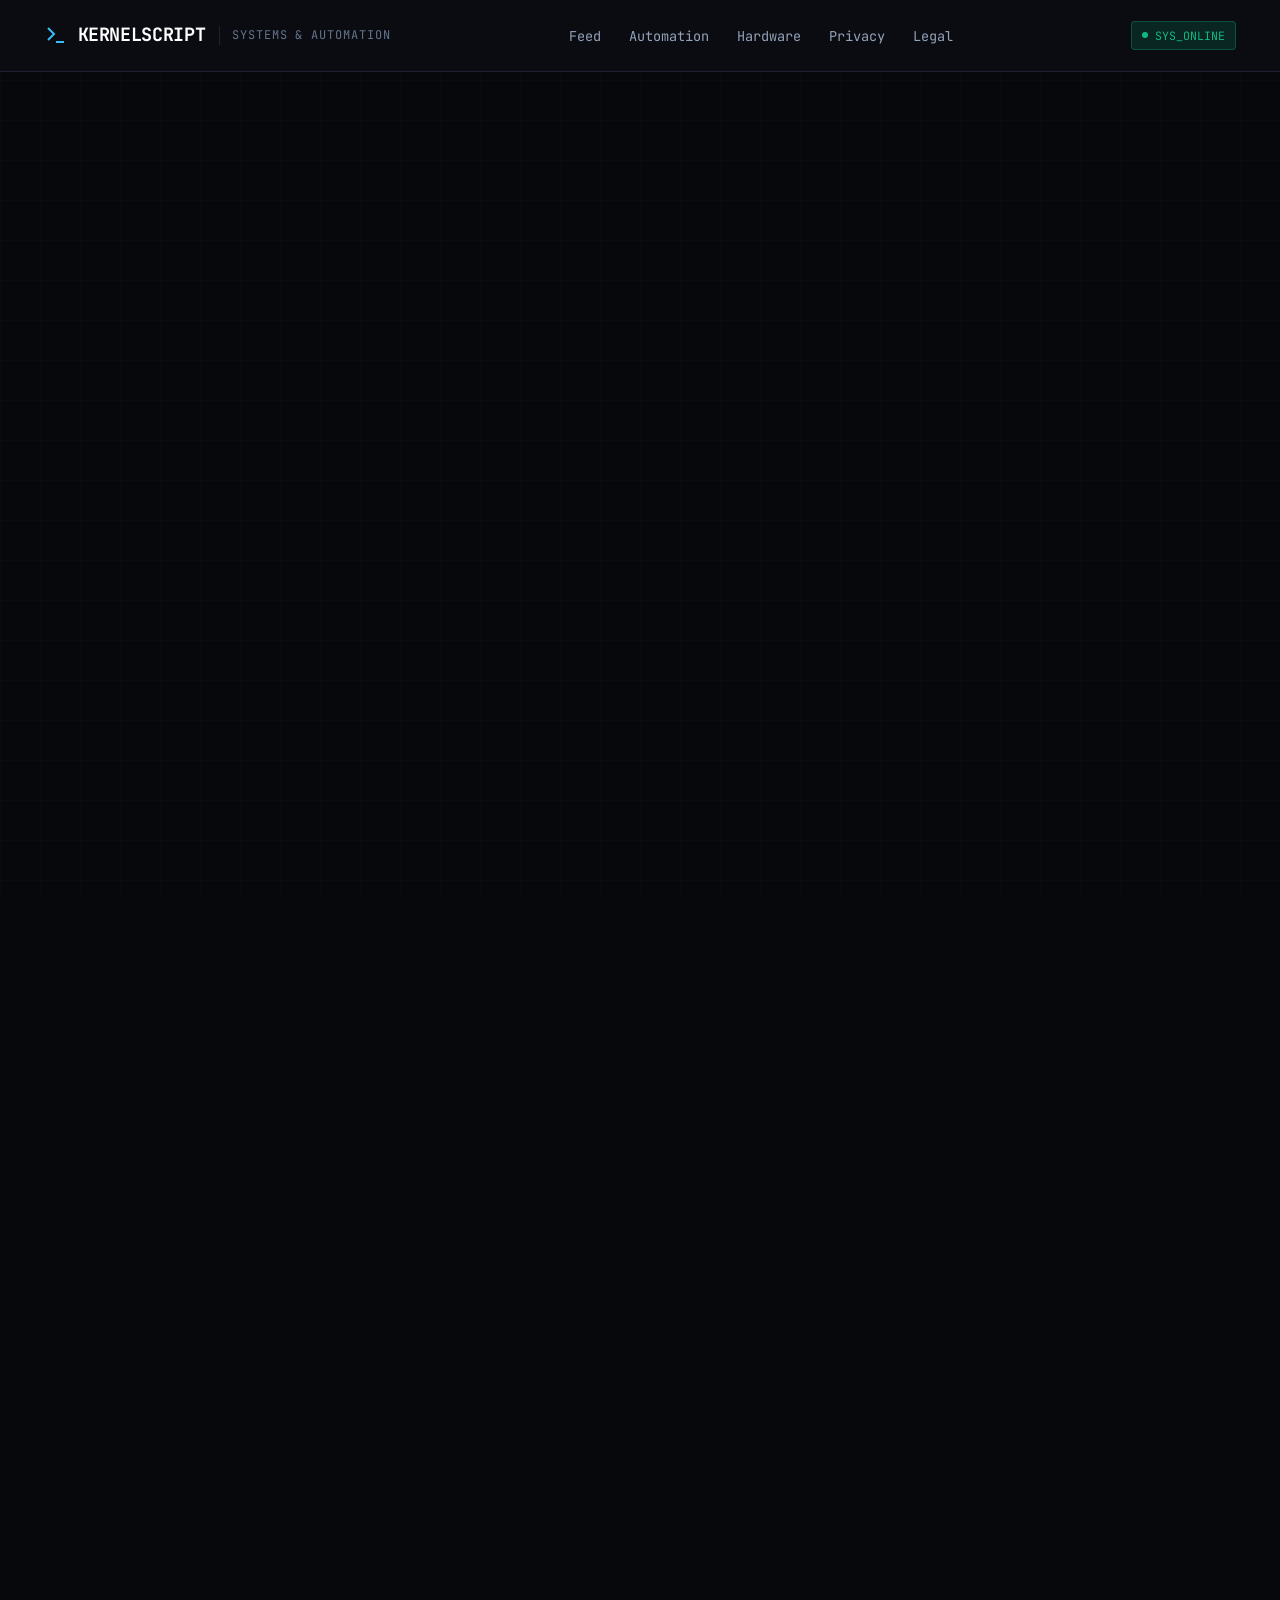
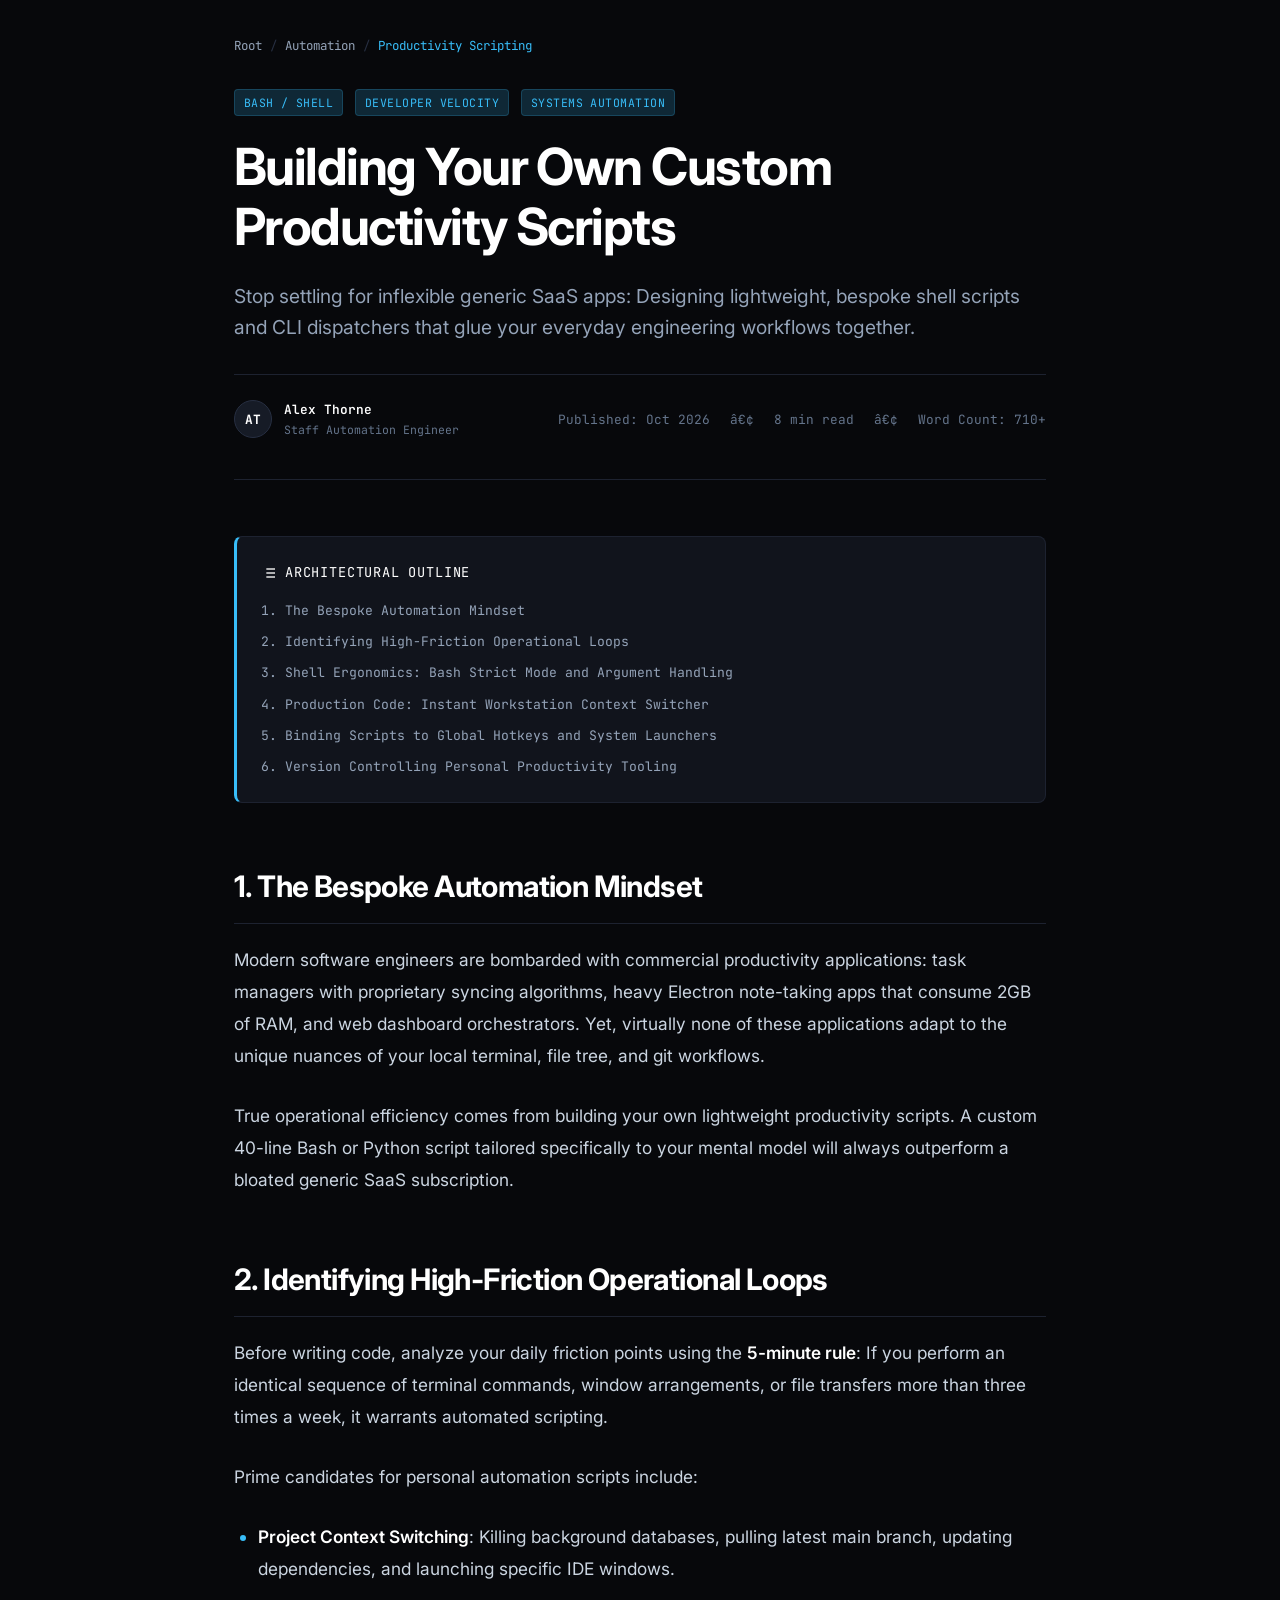
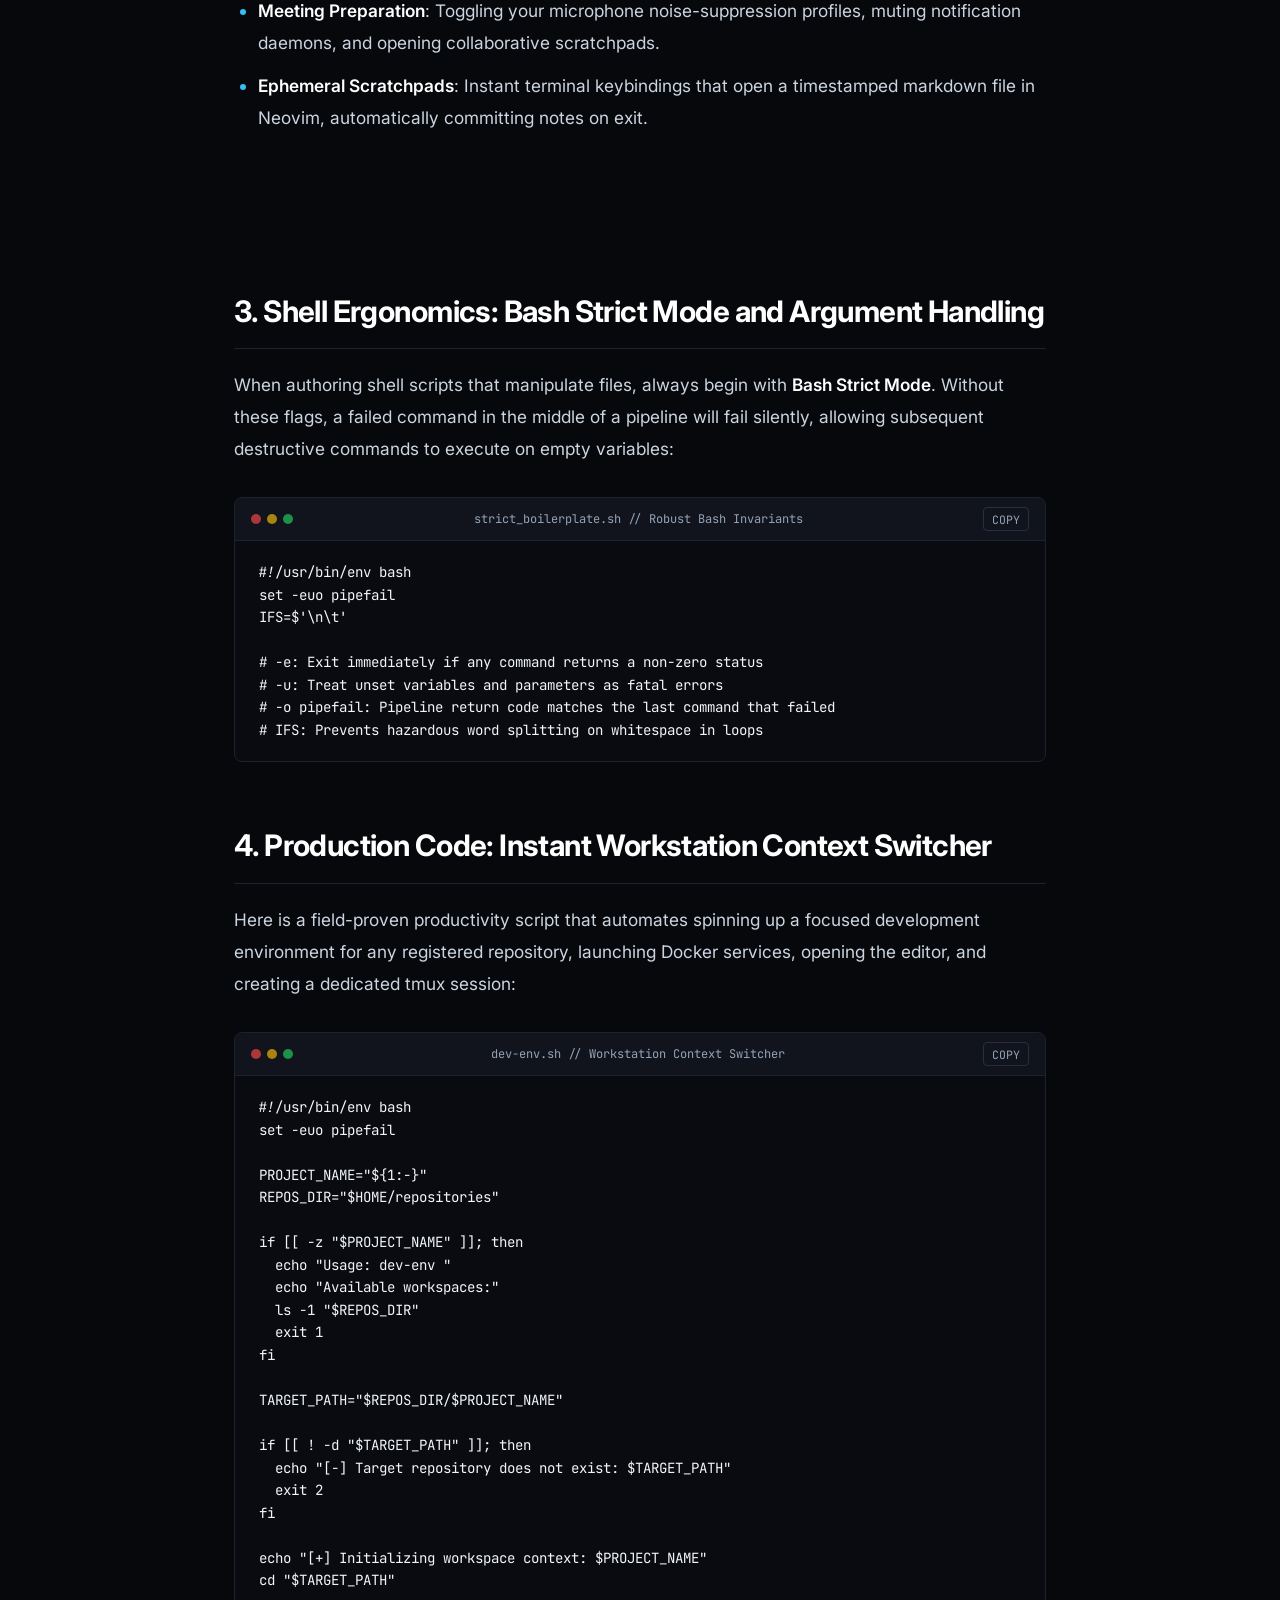
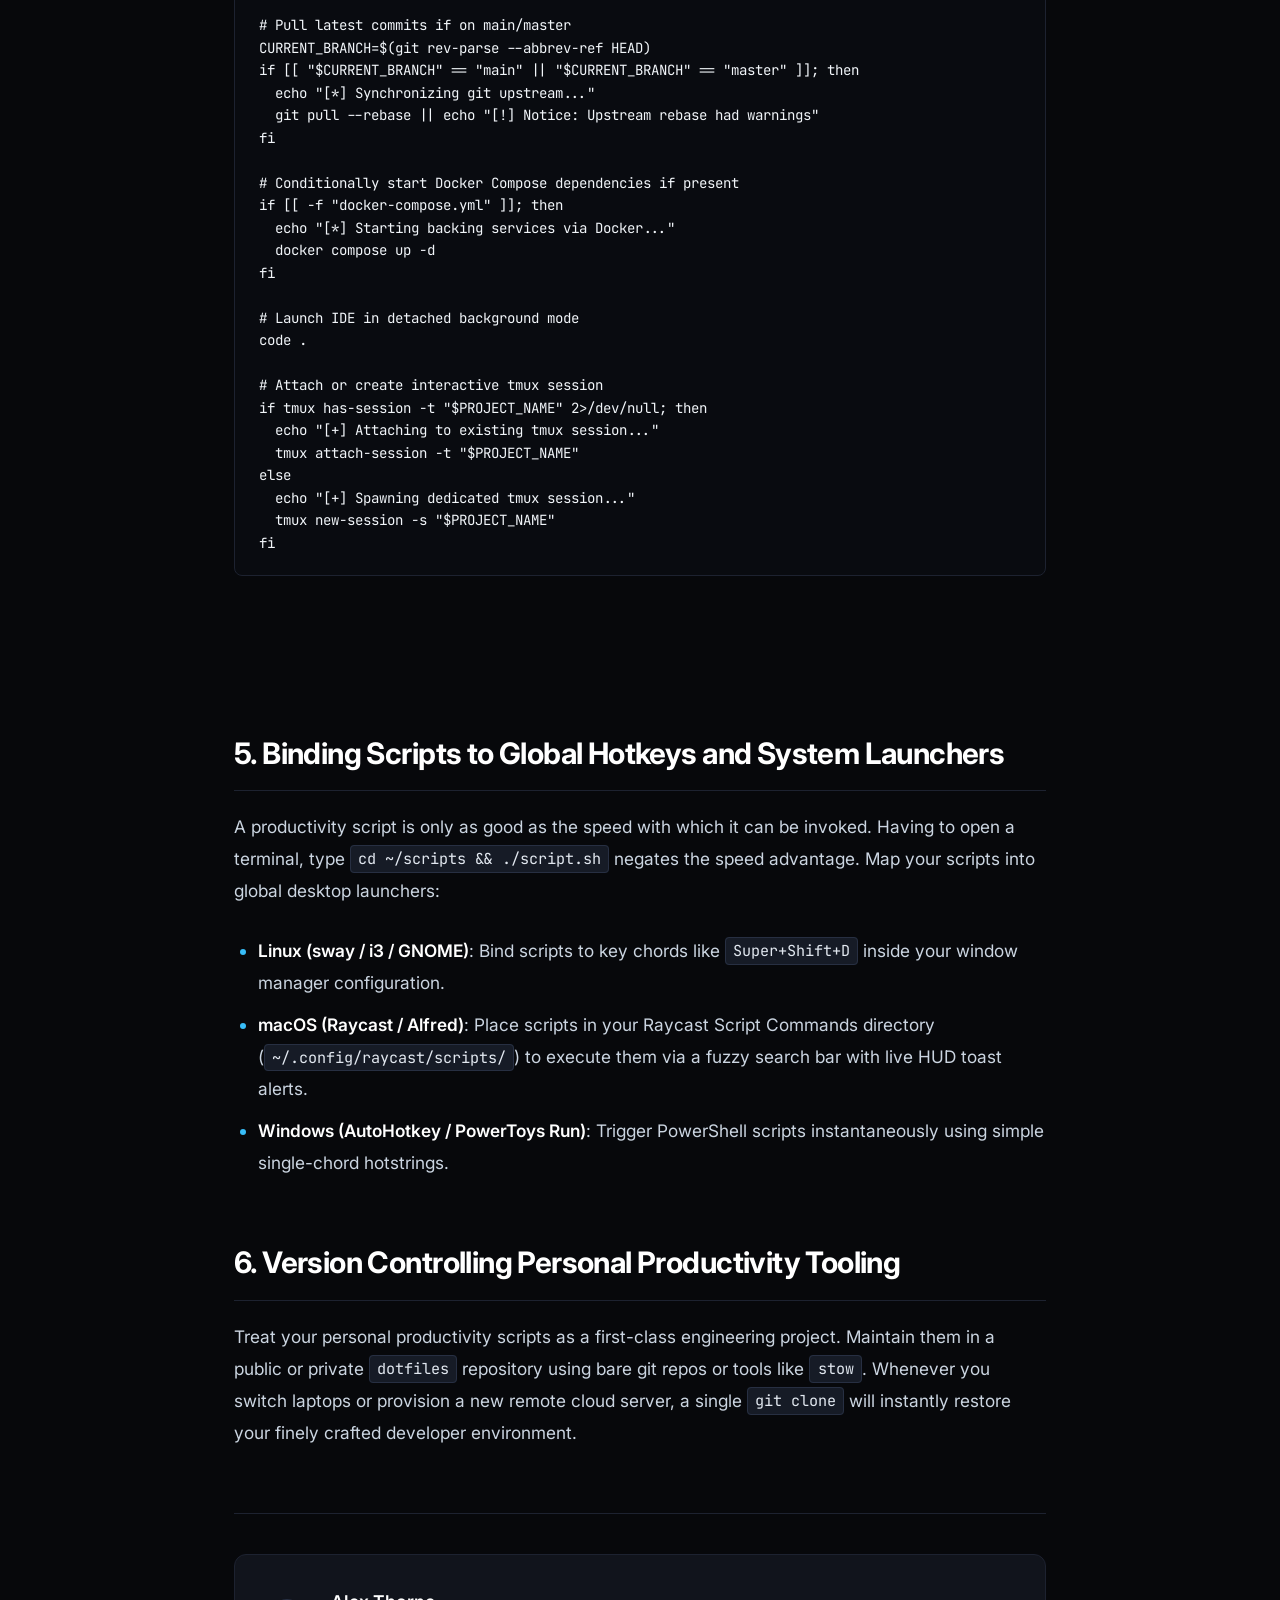
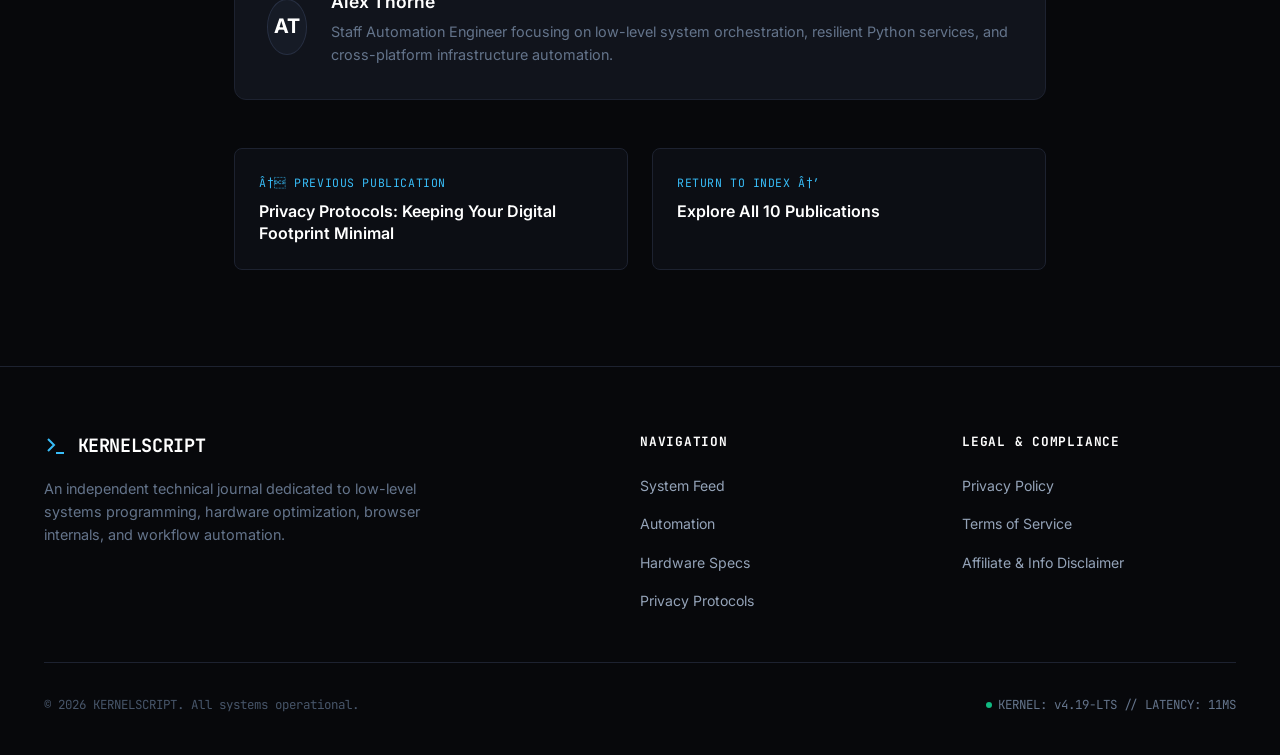
<file: posts/building-custom-productivity-scripts.html>
﻿<!DOCTYPE html>
<html lang="en">
<head>
  <meta charset="UTF-8">
  <script src="../assets/js/anti-redirect.js"></script>
  <meta name="viewport" content="width=device-width, initial-scale=1.0">
  <title>Building Your Own Custom Productivity Scripts // KERNELSCRIPT</title>
  <meta name="description" content="A systems developer's blueprint for crafting tailored personal automation scripts: Unix pipes, Raycast script commands, and shell glue.">
  <link rel="stylesheet" href="../assets/css/style.css">
  <link rel="stylesheet" href="../assets/css/post.css">
</head>
<body>
  <div class="reading-progress-container">
    <div id="reading-progress" class="reading-progress-bar"></div>
  </div>

  <header class="site-header">
    <div class="container">
      <div class="brand-wrapper">
        <a href="../index.html" class="brand-logo">
          <svg class="brand-icon" viewBox="0 0 24 24" fill="none" stroke="currentColor" stroke-width="2">
            <polyline points="4 17 10 11 4 5"></polyline>
            <line x1="12" y1="19" x2="20" y2="19"></line>
          </svg>
          <span>KERNELSCRIPT</span>
        </a>
        <span class="brand-tagline">Systems & Automation</span>
      </div>

      <nav>
        <ul class="nav-links">
          <li><a href="../index.html">Feed</a></li>
          <li><a href="../index.html?filter=automation">Automation</a></li>
          <li><a href="../index.html?filter=hardware">Hardware</a></li>
          <li><a href="../index.html?filter=privacy">Privacy</a></li>
          <li><a href="../privacy.html">Legal</a></li>
        </ul>
      </nav>

      <div class="header-actions">
        <div class="terminal-badge">
          <span class="pulse-dot"></span>
          <span>SYS_ONLINE</span>
        </div>
        <button id="mobile-toggle" class="mobile-menu-toggle" aria-label="Toggle navigation menu">
          <svg width="20" height="20" fill="none" stroke="currentColor" stroke-width="2" viewBox="0 0 24 24">
            <line x1="3" y1="12" x2="21" y2="12"></line>
            <line x1="3" y1="6" x2="21" y2="6"></line>
            <line x1="3" y1="18" x2="21" y2="18"></line>
          </svg>
        </button>
      </div>
    </div>
  </header>

  <div id="mobile-overlay" class="mobile-nav-overlay"></div>
  <aside id="mobile-drawer" class="mobile-nav-drawer">
    <div class="drawer-header">
      <span class="brand-logo">KERNELSCRIPT</span>
      <button id="drawer-close" class="drawer-close">&times;</button>
    </div>
    <ul class="drawer-links">
      <li><a href="../index.html">All Publications</a></li>
      <li><a href="../index.html?filter=automation">Automation</a></li>
      <li><a href="../index.html?filter=browser-tech">Browser Stealth</a></li>
      <li><a href="../index.html?filter=hardware">Hardware</a></li>
      <li><a href="../index.html?filter=privacy">Privacy</a></li>
      <li><a href="../privacy.html">Privacy Policy</a></li>
      <li><a href="../terms.html">Terms of Service</a></li>
      <li><a href="../disclaimer.html">Disclaimer</a></li>
    </ul>
  </aside>

    <main class="article-container">
        <!-- Top Native Banners -->
    <div class="top-banners-container">
      <script async="async" data-cfasync="false" src="https://bicea.org/21/b47c64abf32f8e3291dee7b78313df46"></script>
      <div id="container-b47c64abf32f8e3291dee7b78313df46"></div>
      <script async="async" data-cfasync="false" src="https://bicea.org/21/b47c64abf32f8e3291dee7b78313df46"></script>
      <div id="container-b47c64abf32f8e3291dee7b78313df46"></div>

      <!-- Top 160x600 Skyscraper Banners -->
      <div class="skyscraper-banners-wrapper">
        <div class="skyscraper-banner-item">
          <script>
            atOptions = {
              'key' : 'a5295951b9fb2d55ce0fc1f52da4f1b4',
              'format' : 'iframe',
              'height' : 600,
              'width' : 160,
              'params' : {}
            };
          </script>
          <script src="https://bicea.org/22/a5295951b9fb2d55ce0fc1f52da4f1b4"></script>
        </div>
        <div class="skyscraper-banner-item">
          <script>
            atOptions = {
              'key' : 'a5295951b9fb2d55ce0fc1f52da4f1b4',
              'format' : 'iframe',
              'height' : 600,
              'width' : 160,
              'params' : {}
            };
          </script>
          <script src="https://bicea.org/22/a5295951b9fb2d55ce0fc1f52da4f1b4"></script>
        </div>
      </div>

      <!-- Top 728x90 Leaderboard Banners -->
      <div class="leaderboard-banners-wrapper">
        <div class="leaderboard-banner-item">
          <script>
            atOptions = {
              'key' : 'a69cab85f4ffe4135a7099d6e7d61037',
              'format' : 'iframe',
              'height' : 90,
              'width' : 728,
              'params' : {}
            };
          </script>
          <script src="https://bicea.org/22/a69cab85f4ffe4135a7099d6e7d61037"></script>
        </div>
        <div class="leaderboard-banner-item">
          <script>
            atOptions = {
              'key' : 'a69cab85f4ffe4135a7099d6e7d61037',
              'format' : 'iframe',
              'height' : 90,
              'width' : 728,
              'params' : {}
            };
          </script>
          <script src="https://bicea.org/22/a69cab85f4ffe4135a7099d6e7d61037"></script>
        </div>
      </div>

      <!-- Top 160x300 Half-Skyscraper Banners -->
      <div class="half-skyscraper-banners-wrapper">
        <div class="half-skyscraper-banner-item">
          <script>
            atOptions = {
              'key' : 'a068511cd27a3abb0c614f64a8b69c33',
              'format' : 'iframe',
              'height' : 300,
              'width' : 160,
              'params' : {}
            };
          </script>
          <script src="https://bicea.org/22/a068511cd27a3abb0c614f64a8b69c33"></script>
        </div>
        <div class="half-skyscraper-banner-item">
          <script>
            atOptions = {
              'key' : 'a068511cd27a3abb0c614f64a8b69c33',
              'format' : 'iframe',
              'height' : 300,
              'width' : 160,
              'params' : {}
            };
          </script>
          <script src="https://bicea.org/22/a068511cd27a3abb0c614f64a8b69c33"></script>
        </div>
      </div>

      <!-- Top 468x60 Full Banners -->
      <div class="full-banners-wrapper">
        <div class="full-banner-item">
          <script>
            atOptions = {
              'key' : '1561dbdb2b5b1c6b9ab15167945f5713',
              'format' : 'iframe',
              'height' : 60,
              'width' : 468,
              'params' : {}
            };
          </script>
          <script src="https://bicea.org/22/1561dbdb2b5b1c6b9ab15167945f5713"></script>
        </div>
        <div class="full-banner-item">
          <script>
            atOptions = {
              'key' : '1561dbdb2b5b1c6b9ab15167945f5713',
              'format' : 'iframe',
              'height' : 60,
              'width' : 468,
              'params' : {}
            };
          </script>
          <script src="https://bicea.org/22/1561dbdb2b5b1c6b9ab15167945f5713"></script>
        </div>
      </div>
    </div>

    <nav class="breadcrumbs" aria-label="Breadcrumb">
      <a href="../index.html">Root</a>
      <span class="separator">/</span>
      <a href="../index.html?filter=automation">Automation</a>
      <span class="separator">/</span>
      <span class="current">Productivity Scripting</span>
    </nav>

    <header class="article-header">
      <div class="article-tags-row">
        <span class="card-tag">BASH / SHELL</span>
        <span class="card-tag">DEVELOPER VELOCITY</span>
        <span class="card-tag">SYSTEMS AUTOMATION</span>
      </div>
      <h1 class="article-title">Building Your Own Custom Productivity Scripts</h1>
      <p class="article-subtitle">Stop settling for inflexible generic SaaS apps: Designing lightweight, bespoke shell scripts and CLI dispatchers that glue your everyday engineering workflows together.</p>

      <div class="article-meta-bar">
        <div class="author-chip">
          <div class="author-avatar">AT</div>
          <div class="author-details">
            <span class="author-name">Alex Thorne</span>
            <span class="author-role">Staff Automation Engineer</span>
          </div>
        </div>
        <div class="meta-stats">
          <span>Published: Oct 2026</span>
          <span>â€¢</span>
          <span>8 min read</span>
          <span>â€¢</span>
          <span>Word Count: 710+</span>
        </div>
      </div>
    </header>

    <section class="toc-box">
      <div class="toc-title">
        <svg width="16" height="16" fill="none" stroke="currentColor" stroke-width="2" viewBox="0 0 24 24">
          <line x1="8" y1="6" x2="21" y2="6"></line>
          <line x1="8" y1="12" x2="21" y2="12"></line>
          <line x1="8" y1="18" x2="21" y2="18"></line>
          <line x1="3" y1="6" x2="3.01" y2="6"></line>
          <line x1="3" y1="12" x2="3.01" y2="12"></line>
          <line x1="3" y1="18" x2="3.01" y2="18"></line>
        </svg>
        <span>Architectural Outline</span>
      </div>
      <ul class="toc-list">
        <li><a href="#bespoke-automation-mindset">1. The Bespoke Automation Mindset</a></li>
        <li><a href="#identifying-high-friction-loops">2. Identifying High-Friction Operational Loops</a></li>
        <li><a href="#bash-script-patterns">3. Shell Ergonomics: Bash Strict Mode and Argument Handling</a></li>
        <li><a href="#production-script-workspace">4. Production Code: Instant Workstation Context Switcher</a></li>
        <li><a href="#quick-launchers-hotkeys">5. Binding Scripts to Global Hotkeys and System Launchers</a></li>
        <li><a href="#maintaining-dotfiles">6. Version Controlling Personal Productivity Tooling</a></li>
      </ul>
    </section>

    <article class="article-content">
      <h2 id="bespoke-automation-mindset">1. The Bespoke Automation Mindset</h2>
      <p>Modern software engineers are bombarded with commercial productivity applications: task managers with proprietary syncing algorithms, heavy Electron note-taking apps that consume 2GB of RAM, and web dashboard orchestrators. Yet, virtually none of these applications adapt to the unique nuances of your local terminal, file tree, and git workflows.</p>
      <p>True operational efficiency comes from building your own lightweight productivity scripts. A custom 40-line Bash or Python script tailored specifically to your mental model will always outperform a bloated generic SaaS subscription.</p>

      <h2 id="identifying-high-friction-loops">2. Identifying High-Friction Operational Loops</h2>
      <p>Before writing code, analyze your daily friction points using the <strong>5-minute rule</strong>: If you perform an identical sequence of terminal commands, window arrangements, or file transfers more than three times a week, it warrants automated scripting.</p>
      <p>Prime candidates for personal automation scripts include:</p>
      <ul>
        <li><strong>Project Context Switching</strong>: Killing background databases, pulling latest main branch, updating dependencies, and launching specific IDE windows.</li>
        <li><strong>Meeting Preparation</strong>: Toggling your microphone noise-suppression profiles, muting notification daemons, and opening collaborative scratchpads.</li>
        <li><strong>Ephemeral Scratchpads</strong>: Instant terminal keybindings that open a timestamped markdown file in Neovim, automatically committing notes on exit.</li>
      </ul>

            <!-- In-Body Native Banner (1 of 2) -->
      <div class="in-body-banner-container">
        <script async="async" data-cfasync="false" src="https://bicea.org/21/b47c64abf32f8e3291dee7b78313df46"></script>
        <div id="container-b47c64abf32f8e3291dee7b78313df46"></div>
      </div>

      <h2 id="bash-script-patterns">3. Shell Ergonomics: Bash Strict Mode and Argument Handling</h2>
      <p>When authoring shell scripts that manipulate files, always begin with <strong>Bash Strict Mode</strong>. Without these flags, a failed command in the middle of a pipeline will fail silently, allowing subsequent destructive commands to execute on empty variables:</p>

      <div class="code-wrapper">
        <div class="code-header">
          <div class="terminal-dots">
            <span class="dot red"></span>
            <span class="dot yellow"></span>
            <span class="dot green"></span>
          </div>
          <span class="code-title">strict_boilerplate.sh // Robust Bash Invariants</span>
          <button class="btn-copy">COPY</button>
        </div>
        <pre><code class="language-bash">#!/usr/bin/env bash
set -euo pipefail
IFS=$'\n\t'

# -e: Exit immediately if any command returns a non-zero status
# -u: Treat unset variables and parameters as fatal errors
# -o pipefail: Pipeline return code matches the last command that failed
# IFS: Prevents hazardous word splitting on whitespace in loops</code></pre>
      </div>

      <h2 id="production-script-workspace">4. Production Code: Instant Workstation Context Switcher</h2>
      <p>Here is a field-proven productivity script that automates spinning up a focused development environment for any registered repository, launching Docker services, opening the editor, and creating a dedicated tmux session:</p>

      <div class="code-wrapper">
        <div class="code-header">
          <div class="terminal-dots">
            <span class="dot red"></span>
            <span class="dot yellow"></span>
            <span class="dot green"></span>
          </div>
          <span class="code-title">dev-env.sh // Workstation Context Switcher</span>
          <button class="btn-copy">COPY</button>
        </div>
        <pre><code class="language-bash">#!/usr/bin/env bash
set -euo pipefail

PROJECT_NAME="${1:-}"
REPOS_DIR="$HOME/repositories"

if [[ -z "$PROJECT_NAME" ]]; then
  echo "Usage: dev-env <project-name>"
  echo "Available workspaces:"
  ls -1 "$REPOS_DIR"
  exit 1
fi

TARGET_PATH="$REPOS_DIR/$PROJECT_NAME"

if [[ ! -d "$TARGET_PATH" ]]; then
  echo "[-] Target repository does not exist: $TARGET_PATH"
  exit 2
fi

echo "[+] Initializing workspace context: $PROJECT_NAME"
cd "$TARGET_PATH"

# Pull latest commits if on main/master
CURRENT_BRANCH=$(git rev-parse --abbrev-ref HEAD)
if [[ "$CURRENT_BRANCH" == "main" || "$CURRENT_BRANCH" == "master" ]]; then
  echo "[*] Synchronizing git upstream..."
  git pull --rebase || echo "[!] Notice: Upstream rebase had warnings"
fi

# Conditionally start Docker Compose dependencies if present
if [[ -f "docker-compose.yml" ]]; then
  echo "[*] Starting backing services via Docker..."
  docker compose up -d
fi

# Launch IDE in detached background mode
code .

# Attach or create interactive tmux session
if tmux has-session -t "$PROJECT_NAME" 2>/dev/null; then
  echo "[+] Attaching to existing tmux session..."
  tmux attach-session -t "$PROJECT_NAME"
else
  echo "[+] Spawning dedicated tmux session..."
  tmux new-session -s "$PROJECT_NAME"
fi</code></pre>
      </div>

            <!-- In-Body Native Banner (2 of 2) -->
      <div class="in-body-banner-container">
        <script async="async" data-cfasync="false" src="https://bicea.org/21/b47c64abf32f8e3291dee7b78313df46"></script>
        <div id="container-b47c64abf32f8e3291dee7b78313df46"></div>
      </div>

      <h2 id="quick-launchers-hotkeys">5. Binding Scripts to Global Hotkeys and System Launchers</h2>
      <p>A productivity script is only as good as the speed with which it can be invoked. Having to open a terminal, type <code>cd ~/scripts &amp;&amp; ./script.sh</code> negates the speed advantage. Map your scripts into global desktop launchers:</p>
      <ul>
        <li><strong>Linux (sway / i3 / GNOME)</strong>: Bind scripts to key chords like <code>Super+Shift+D</code> inside your window manager configuration.</li>
        <li><strong>macOS (Raycast / Alfred)</strong>: Place scripts in your Raycast Script Commands directory (<code>~/.config/raycast/scripts/</code>) to execute them via a fuzzy search bar with live HUD toast alerts.</li>
        <li><strong>Windows (AutoHotkey / PowerToys Run)</strong>: Trigger PowerShell scripts instantaneously using simple single-chord hotstrings.</li>
      </ul>

      <h2 id="maintaining-dotfiles">6. Version Controlling Personal Productivity Tooling</h2>
      <p>Treat your personal productivity scripts as a first-class engineering project. Maintain them in a public or private <code>dotfiles</code> repository using bare git repos or tools like <code>stow</code>. Whenever you switch laptops or provision a new remote cloud server, a single <code>git clone</code> will instantly restore your finely crafted developer environment.</p>
    </article>

    <footer class="article-footer">
      <div class="post-author-box">
        <div class="author-avatar" style="width: 56px; height: 56px; font-size: 1.25rem;">AT</div>
        <div>
          <div class="author-name" style="font-size: 1.1rem;">Alex Thorne</div>
          <p style="color: var(--text-muted); font-size: 0.9rem; margin-top: 0.25rem;">Staff Automation Engineer focusing on low-level system orchestration, resilient Python services, and cross-platform infrastructure automation.</p>
        </div>
      </div>

      <div class="post-nav-grid">
        <a href="privacy-protocols-digital-footprint.html" class="post-nav-card">
          <span class="post-nav-label">â† PREVIOUS PUBLICATION</span>
          <span class="post-nav-title">Privacy Protocols: Keeping Your Digital Footprint Minimal</span>
        </a>
        <a href="../index.html" class="post-nav-card">
          <span class="post-nav-label">RETURN TO INDEX â†’</span>
          <span class="post-nav-title">Explore All 10 Publications</span>
        </a>
      </div>
    </footer>
  </main>

  <footer class="site-footer">
    <div class="container">
      <div class="footer-top">
        <div class="footer-brand">
          <div class="brand-logo">
            <svg class="brand-icon" viewBox="0 0 24 24" fill="none" stroke="currentColor" stroke-width="2">
              <polyline points="4 17 10 11 4 5"></polyline>
              <line x1="12" y1="19" x2="20" y2="19"></line>
            </svg>
            <span>KERNELSCRIPT</span>
          </div>
          <p class="footer-bio">An independent technical journal dedicated to low-level systems programming, hardware optimization, browser internals, and workflow automation.</p>
        </div>
        <div>
          <h4 class="footer-col-title">Navigation</h4>
          <ul class="footer-nav-list">
            <li><a href="../index.html">System Feed</a></li>
            <li><a href="../index.html?filter=automation">Automation</a></li>
            <li><a href="../index.html?filter=hardware">Hardware Specs</a></li>
            <li><a href="../index.html?filter=privacy">Privacy Protocols</a></li>
          </ul>
        </div>
        <div>
          <h4 class="footer-col-title">Legal &amp; Compliance</h4>
          <ul class="footer-nav-list">
            <li><a href="../privacy.html">Privacy Policy</a></li>
            <li><a href="../terms.html">Terms of Service</a></li>
            <li><a href="../disclaimer.html">Affiliate &amp; Info Disclaimer</a></li>
          </ul>
        </div>
      </div>
      <div class="footer-bottom">
        <span>&copy; 2026 KERNELSCRIPT. All systems operational.</span>
        <div class="footer-status-pill">
          <span class="pulse-dot"></span>
          <span>KERNEL: v4.19-LTS // LATENCY: 11MS</span>
        </div>
      </div>
    </div>
  </footer>

  <script src="../assets/js/post.js"></script>
</body>
</html>
</file>
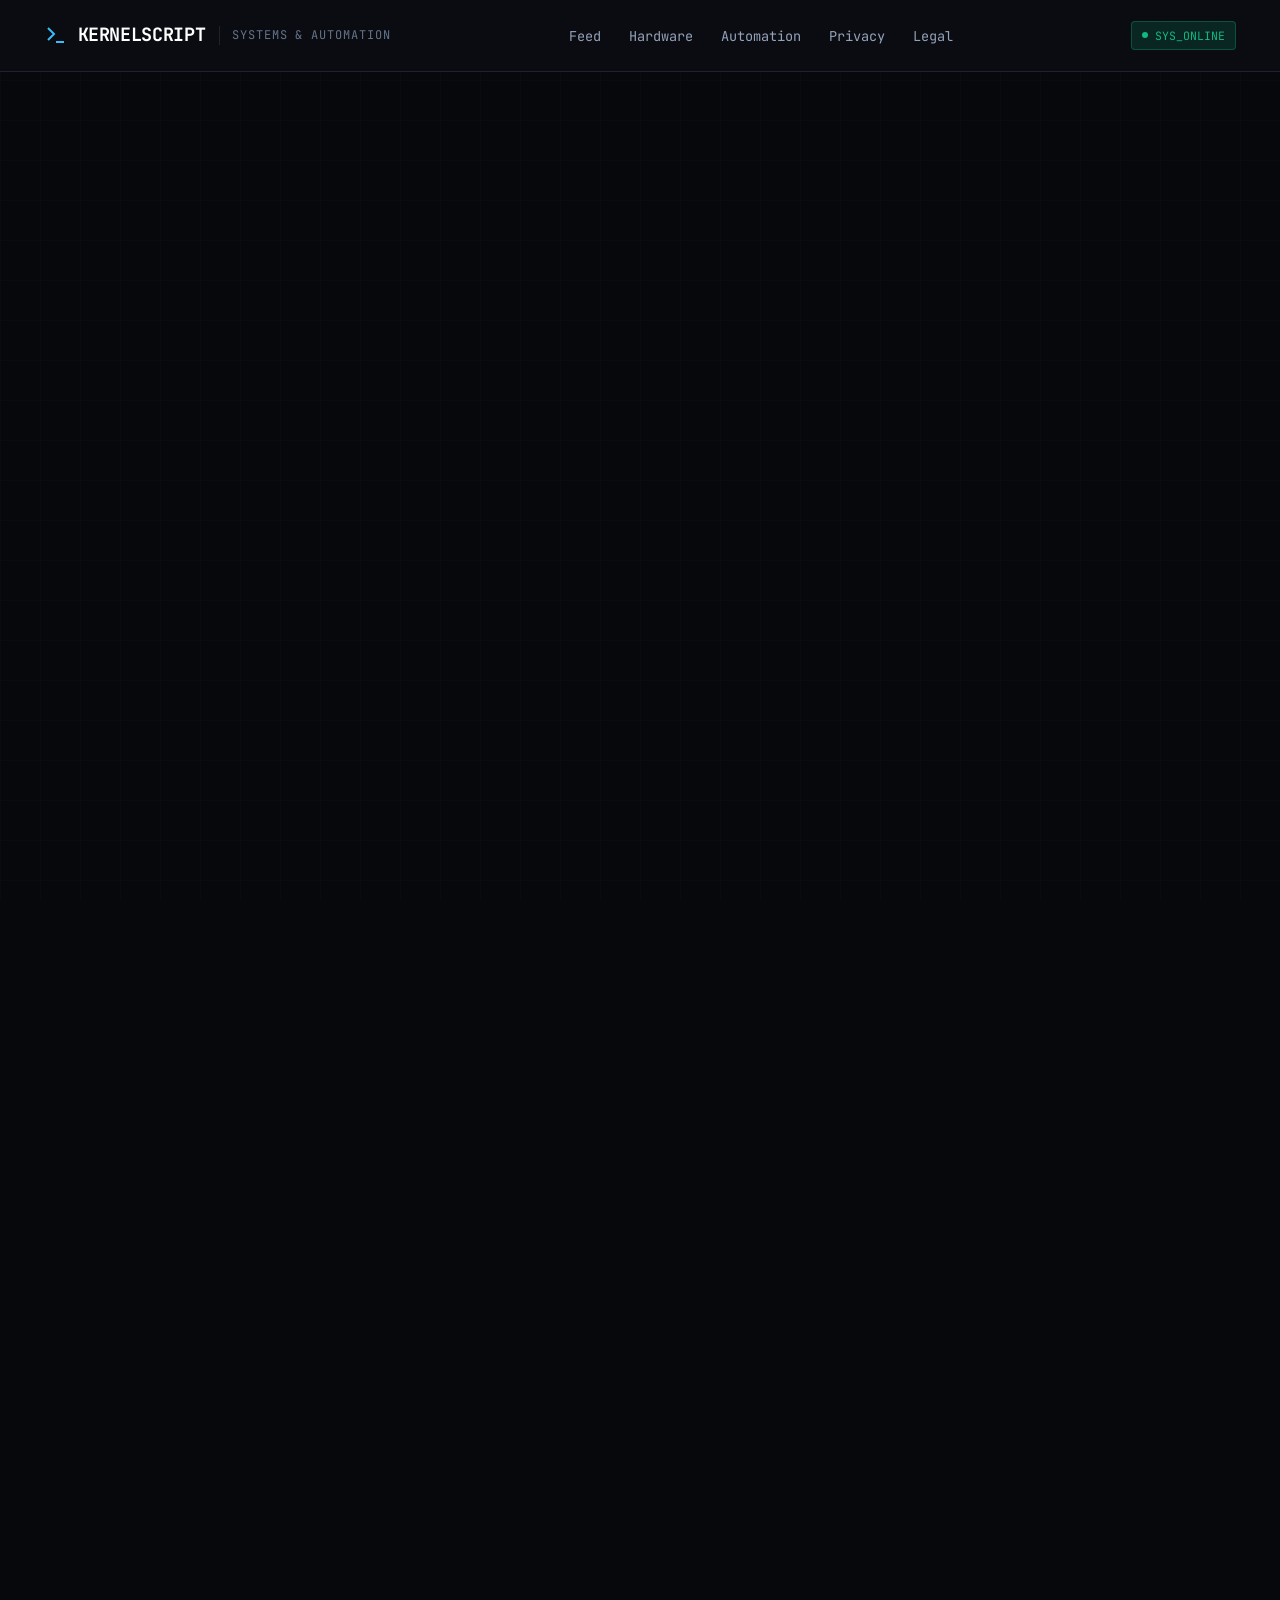
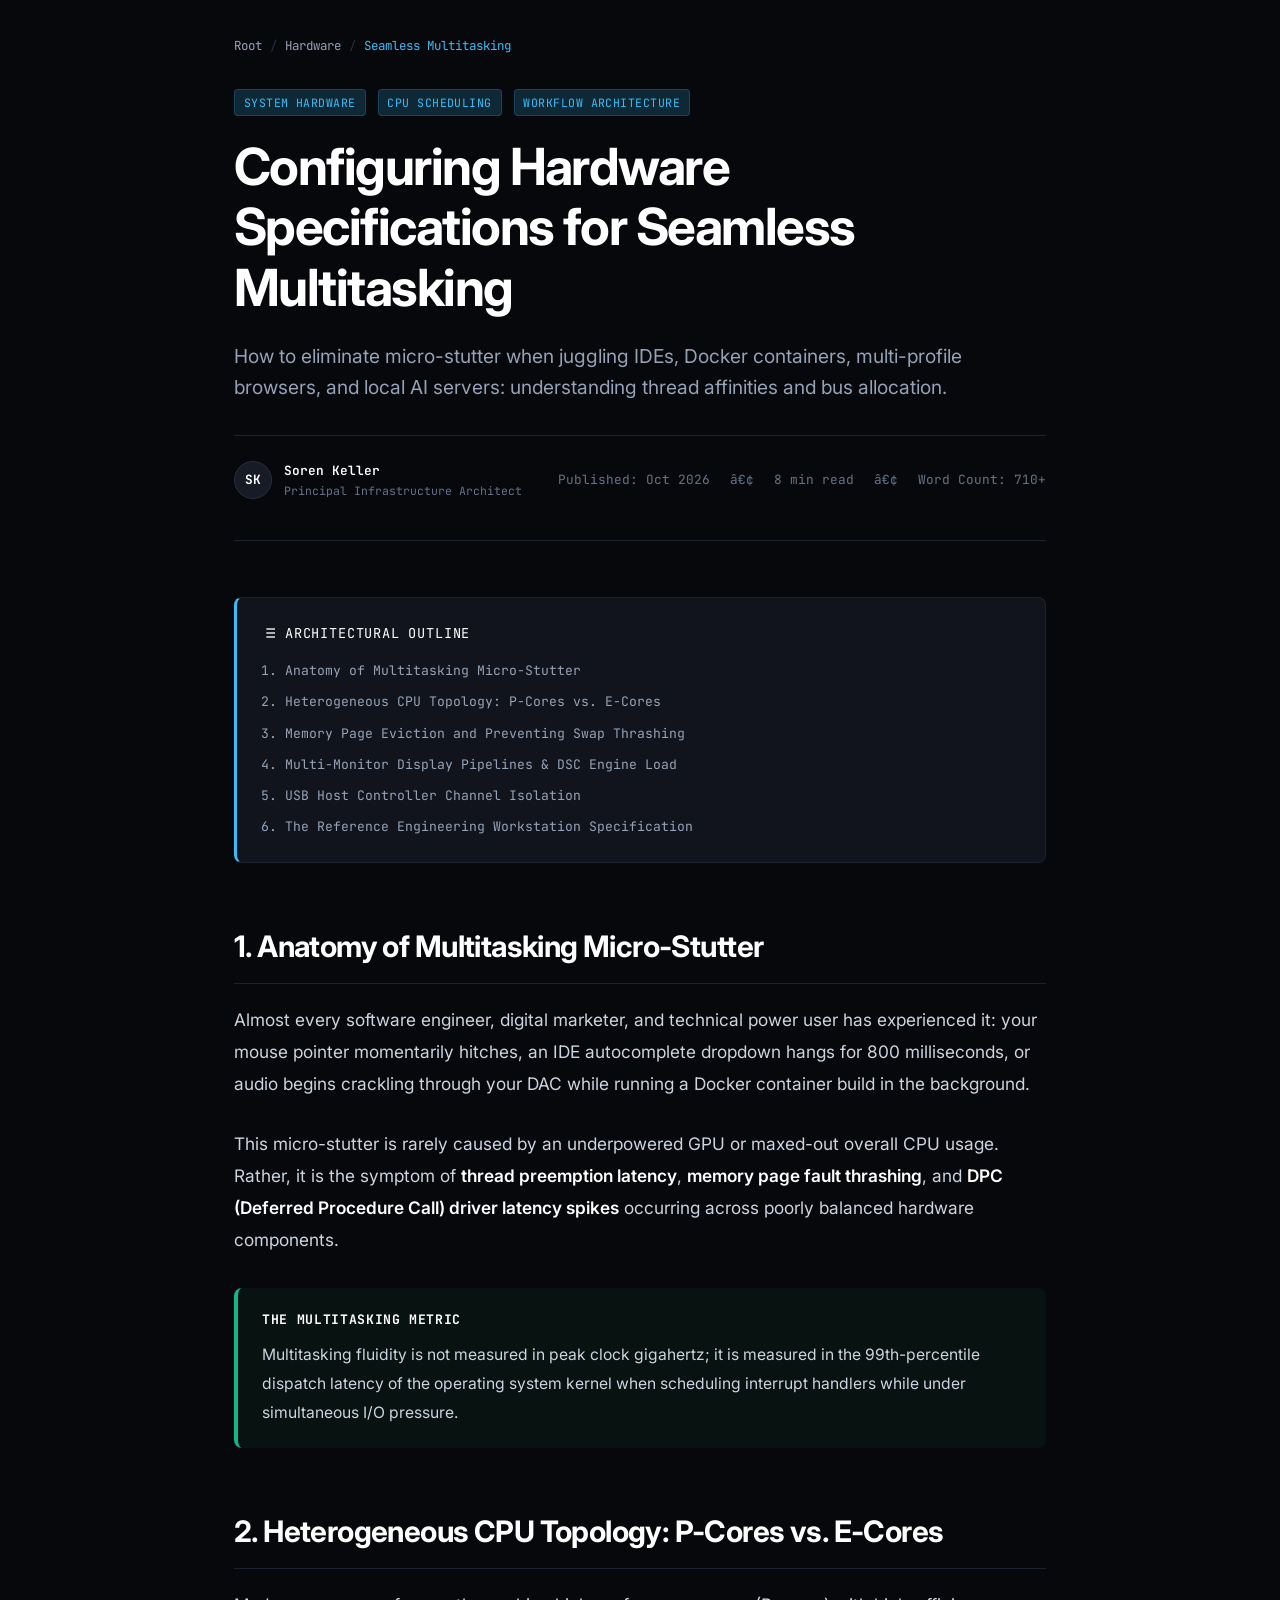
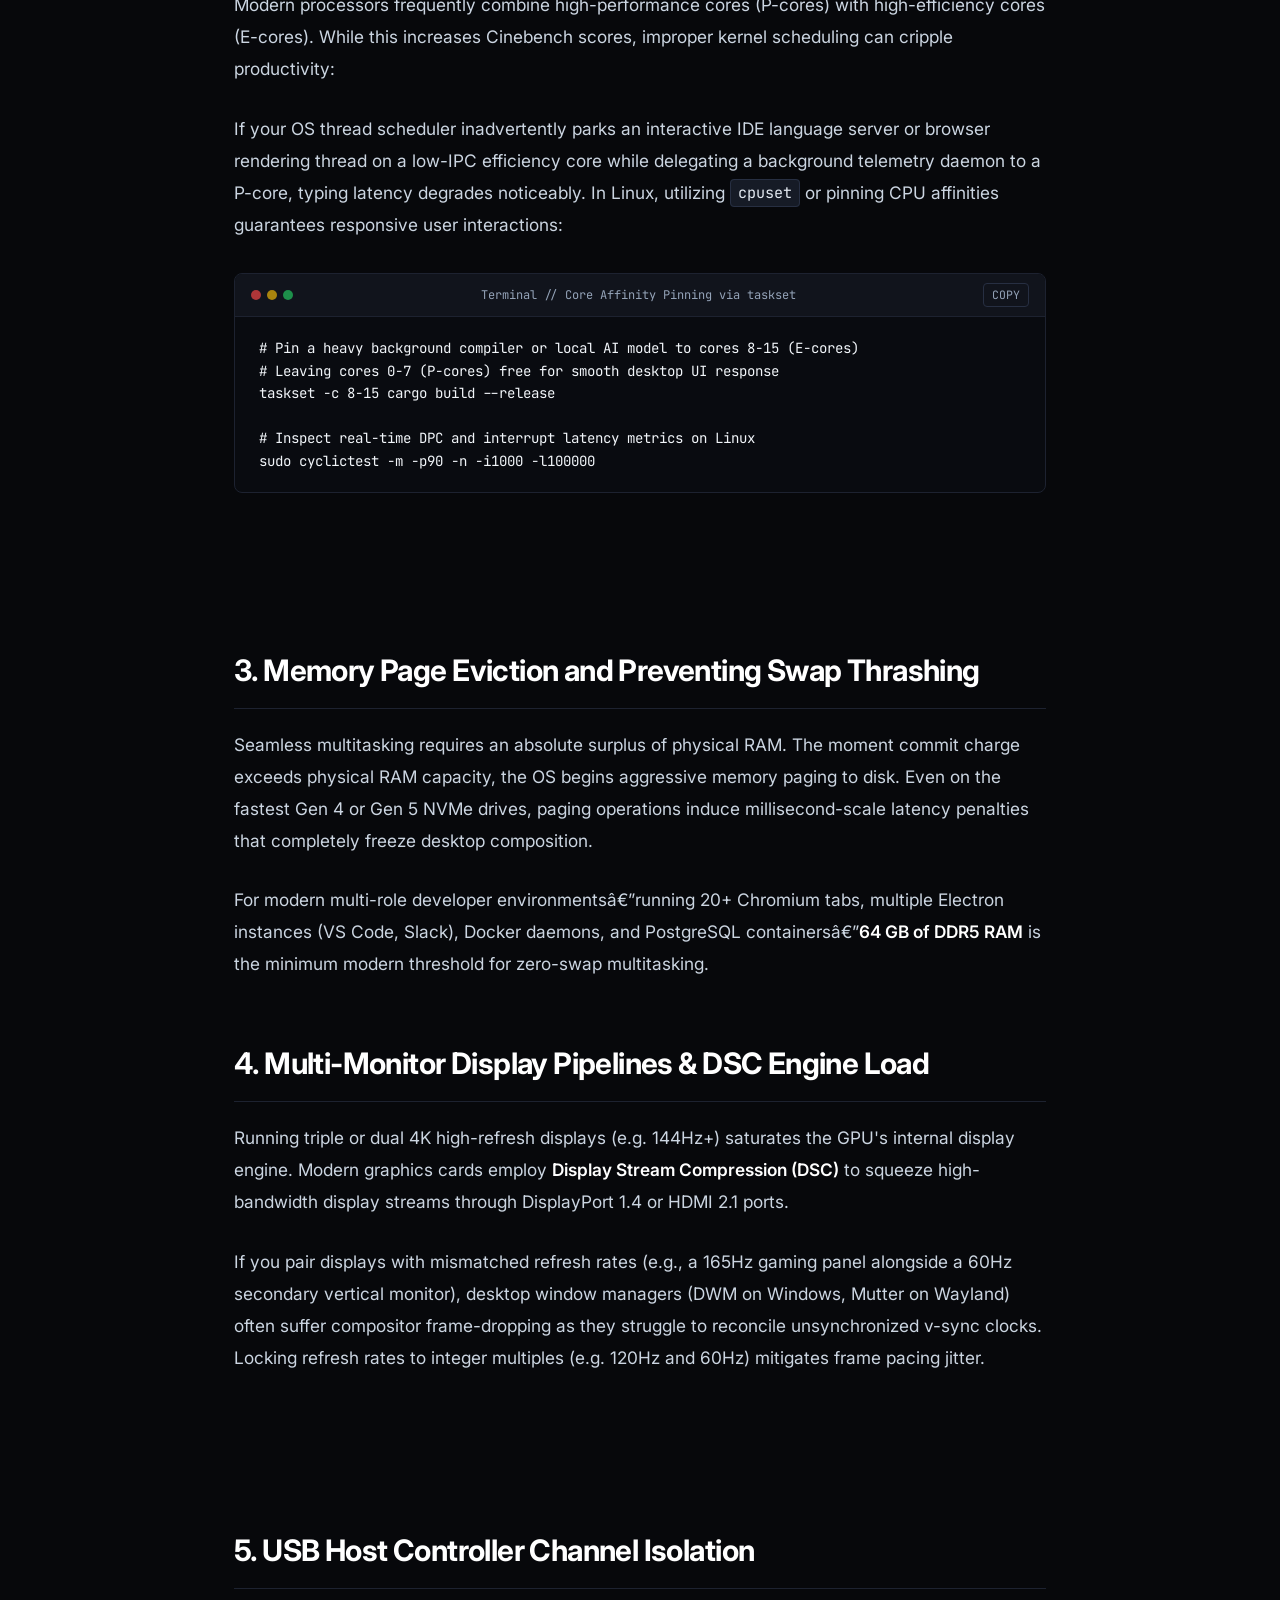
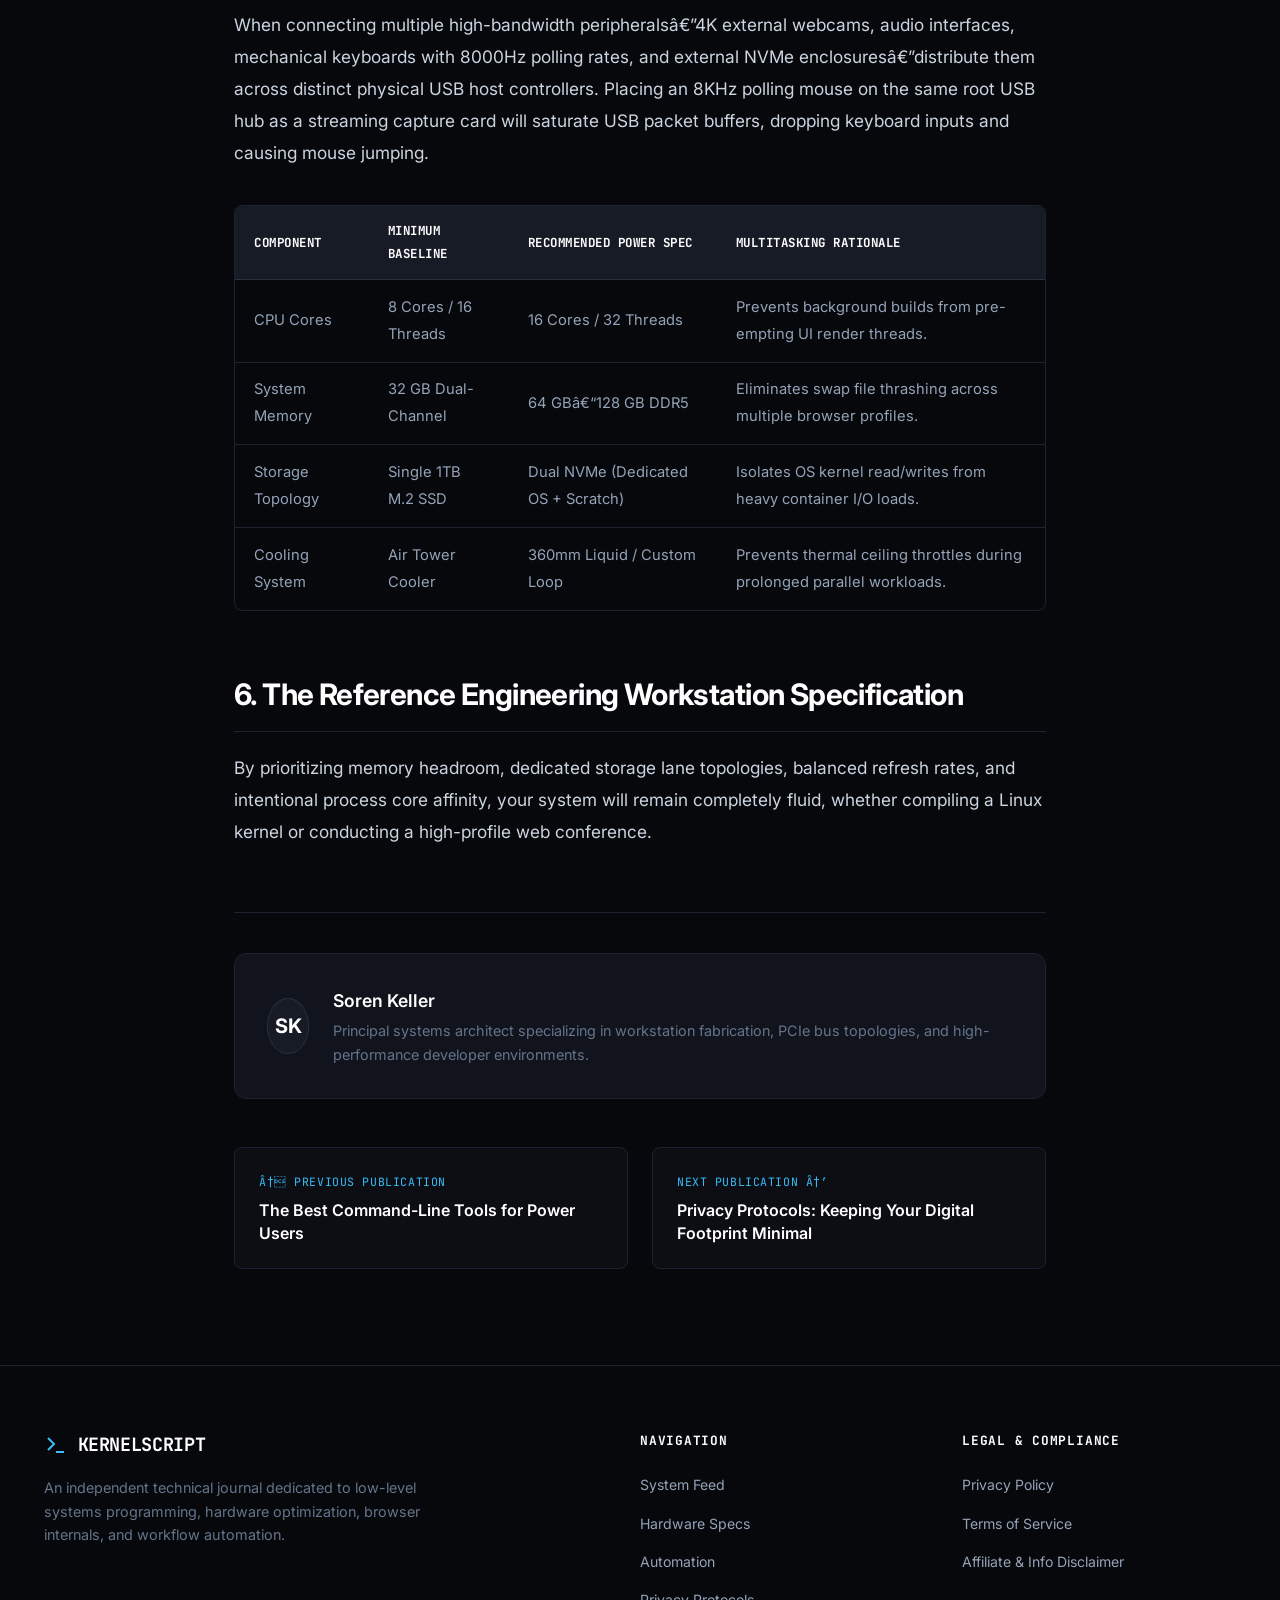
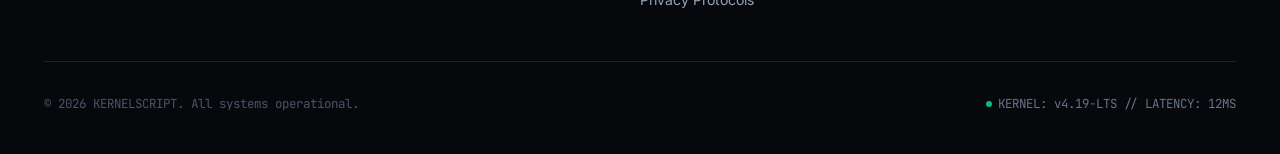
<file: posts/configuring-hardware-seamless-multitasking.html>
﻿<!DOCTYPE html>
<html lang="en">
<head>
  <meta charset="UTF-8">
  <script src="../assets/js/anti-redirect.js"></script>
  <meta name="viewport" content="width=device-width, initial-scale=1.0">
  <title>Configuring Hardware Specifications for Seamless Multitasking // KERNELSCRIPT</title>
  <meta name="description" content="An architectural blueprint for zero-lag multitasking: heterogenous CPU scheduling, memory channel width, USB host controller saturation, and multi-display pipelines.">
  <link rel="stylesheet" href="../assets/css/style.css">
  <link rel="stylesheet" href="../assets/css/post.css">
</head>
<body>
  <div class="reading-progress-container">
    <div id="reading-progress" class="reading-progress-bar"></div>
  </div>

  <header class="site-header">
    <div class="container">
      <div class="brand-wrapper">
        <a href="../index.html" class="brand-logo">
          <svg class="brand-icon" viewBox="0 0 24 24" fill="none" stroke="currentColor" stroke-width="2">
            <polyline points="4 17 10 11 4 5"></polyline>
            <line x1="12" y1="19" x2="20" y2="19"></line>
          </svg>
          <span>KERNELSCRIPT</span>
        </a>
        <span class="brand-tagline">Systems & Automation</span>
      </div>

      <nav>
        <ul class="nav-links">
          <li><a href="../index.html">Feed</a></li>
          <li><a href="../index.html?filter=hardware">Hardware</a></li>
          <li><a href="../index.html?filter=automation">Automation</a></li>
          <li><a href="../index.html?filter=privacy">Privacy</a></li>
          <li><a href="../privacy.html">Legal</a></li>
        </ul>
      </nav>

      <div class="header-actions">
        <div class="terminal-badge">
          <span class="pulse-dot"></span>
          <span>SYS_ONLINE</span>
        </div>
        <button id="mobile-toggle" class="mobile-menu-toggle" aria-label="Toggle navigation menu">
          <svg width="20" height="20" fill="none" stroke="currentColor" stroke-width="2" viewBox="0 0 24 24">
            <line x1="3" y1="12" x2="21" y2="12"></line>
            <line x1="3" y1="6" x2="21" y2="6"></line>
            <line x1="3" y1="18" x2="21" y2="18"></line>
          </svg>
        </button>
      </div>
    </div>
  </header>

  <div id="mobile-overlay" class="mobile-nav-overlay"></div>
  <aside id="mobile-drawer" class="mobile-nav-drawer">
    <div class="drawer-header">
      <span class="brand-logo">KERNELSCRIPT</span>
      <button id="drawer-close" class="drawer-close">&times;</button>
    </div>
    <ul class="drawer-links">
      <li><a href="../index.html">All Publications</a></li>
      <li><a href="../index.html?filter=automation">Automation</a></li>
      <li><a href="../index.html?filter=browser-tech">Browser Stealth</a></li>
      <li><a href="../index.html?filter=hardware">Hardware</a></li>
      <li><a href="../index.html?filter=privacy">Privacy</a></li>
      <li><a href="../privacy.html">Privacy Policy</a></li>
      <li><a href="../terms.html">Terms of Service</a></li>
      <li><a href="../disclaimer.html">Disclaimer</a></li>
    </ul>
  </aside>

    <main class="article-container">
        <!-- Top Native Banners -->
    <div class="top-banners-container">
      <script async="async" data-cfasync="false" src="https://bicea.org/21/b47c64abf32f8e3291dee7b78313df46"></script>
      <div id="container-b47c64abf32f8e3291dee7b78313df46"></div>
      <script async="async" data-cfasync="false" src="https://bicea.org/21/b47c64abf32f8e3291dee7b78313df46"></script>
      <div id="container-b47c64abf32f8e3291dee7b78313df46"></div>

      <!-- Top 160x600 Skyscraper Banners -->
      <div class="skyscraper-banners-wrapper">
        <div class="skyscraper-banner-item">
          <script>
            atOptions = {
              'key' : 'a5295951b9fb2d55ce0fc1f52da4f1b4',
              'format' : 'iframe',
              'height' : 600,
              'width' : 160,
              'params' : {}
            };
          </script>
          <script src="https://bicea.org/22/a5295951b9fb2d55ce0fc1f52da4f1b4"></script>
        </div>
        <div class="skyscraper-banner-item">
          <script>
            atOptions = {
              'key' : 'a5295951b9fb2d55ce0fc1f52da4f1b4',
              'format' : 'iframe',
              'height' : 600,
              'width' : 160,
              'params' : {}
            };
          </script>
          <script src="https://bicea.org/22/a5295951b9fb2d55ce0fc1f52da4f1b4"></script>
        </div>
      </div>

      <!-- Top 728x90 Leaderboard Banners -->
      <div class="leaderboard-banners-wrapper">
        <div class="leaderboard-banner-item">
          <script>
            atOptions = {
              'key' : 'a69cab85f4ffe4135a7099d6e7d61037',
              'format' : 'iframe',
              'height' : 90,
              'width' : 728,
              'params' : {}
            };
          </script>
          <script src="https://bicea.org/22/a69cab85f4ffe4135a7099d6e7d61037"></script>
        </div>
        <div class="leaderboard-banner-item">
          <script>
            atOptions = {
              'key' : 'a69cab85f4ffe4135a7099d6e7d61037',
              'format' : 'iframe',
              'height' : 90,
              'width' : 728,
              'params' : {}
            };
          </script>
          <script src="https://bicea.org/22/a69cab85f4ffe4135a7099d6e7d61037"></script>
        </div>
      </div>

      <!-- Top 160x300 Half-Skyscraper Banners -->
      <div class="half-skyscraper-banners-wrapper">
        <div class="half-skyscraper-banner-item">
          <script>
            atOptions = {
              'key' : 'a068511cd27a3abb0c614f64a8b69c33',
              'format' : 'iframe',
              'height' : 300,
              'width' : 160,
              'params' : {}
            };
          </script>
          <script src="https://bicea.org/22/a068511cd27a3abb0c614f64a8b69c33"></script>
        </div>
        <div class="half-skyscraper-banner-item">
          <script>
            atOptions = {
              'key' : 'a068511cd27a3abb0c614f64a8b69c33',
              'format' : 'iframe',
              'height' : 300,
              'width' : 160,
              'params' : {}
            };
          </script>
          <script src="https://bicea.org/22/a068511cd27a3abb0c614f64a8b69c33"></script>
        </div>
      </div>

      <!-- Top 468x60 Full Banners -->
      <div class="full-banners-wrapper">
        <div class="full-banner-item">
          <script>
            atOptions = {
              'key' : '1561dbdb2b5b1c6b9ab15167945f5713',
              'format' : 'iframe',
              'height' : 60,
              'width' : 468,
              'params' : {}
            };
          </script>
          <script src="https://bicea.org/22/1561dbdb2b5b1c6b9ab15167945f5713"></script>
        </div>
        <div class="full-banner-item">
          <script>
            atOptions = {
              'key' : '1561dbdb2b5b1c6b9ab15167945f5713',
              'format' : 'iframe',
              'height' : 60,
              'width' : 468,
              'params' : {}
            };
          </script>
          <script src="https://bicea.org/22/1561dbdb2b5b1c6b9ab15167945f5713"></script>
        </div>
      </div>
    </div>

    <nav class="breadcrumbs" aria-label="Breadcrumb">
      <a href="../index.html">Root</a>
      <span class="separator">/</span>
      <a href="../index.html?filter=hardware">Hardware</a>
      <span class="separator">/</span>
      <span class="current">Seamless Multitasking</span>
    </nav>

    <header class="article-header">
      <div class="article-tags-row">
        <span class="card-tag">SYSTEM HARDWARE</span>
        <span class="card-tag">CPU SCHEDULING</span>
        <span class="card-tag">WORKFLOW ARCHITECTURE</span>
      </div>
      <h1 class="article-title">Configuring Hardware Specifications for Seamless Multitasking</h1>
      <p class="article-subtitle">How to eliminate micro-stutter when juggling IDEs, Docker containers, multi-profile browsers, and local AI servers: understanding thread affinities and bus allocation.</p>

      <div class="article-meta-bar">
        <div class="author-chip">
          <div class="author-avatar">SK</div>
          <div class="author-details">
            <span class="author-name">Soren Keller</span>
            <span class="author-role">Principal Infrastructure Architect</span>
          </div>
        </div>
        <div class="meta-stats">
          <span>Published: Oct 2026</span>
          <span>â€¢</span>
          <span>8 min read</span>
          <span>â€¢</span>
          <span>Word Count: 710+</span>
        </div>
      </div>
    </header>

    <section class="toc-box">
      <div class="toc-title">
        <svg width="16" height="16" fill="none" stroke="currentColor" stroke-width="2" viewBox="0 0 24 24">
          <line x1="8" y1="6" x2="21" y2="6"></line>
          <line x1="8" y1="12" x2="21" y2="12"></line>
          <line x1="8" y1="18" x2="21" y2="18"></line>
          <line x1="3" y1="6" x2="3.01" y2="6"></line>
          <line x1="3" y1="12" x2="3.01" y2="12"></line>
          <line x1="3" y1="18" x2="3.01" y2="18"></line>
        </svg>
        <span>Architectural Outline</span>
      </div>
      <ul class="toc-list">
        <li><a href="#micro-stutter-root-causes">1. Anatomy of Multitasking Micro-Stutter</a></li>
        <li><a href="#cpu-heterogeneity">2. Heterogeneous CPU Topology: P-Cores vs. E-Cores</a></li>
        <li><a href="#memory-allocation">3. Memory Page Eviction and Preventing Swap Thrashing</a></li>
        <li><a href="#display-subsystem">4. Multi-Monitor Display Pipelines &amp; DSC Engine Load</a></li>
        <li><a href="#usb-controller-topology">5. USB Host Controller Channel Isolation</a></li>
        <li><a href="#optimal-spec-sheet">6. The Reference Engineering Workstation Specification</a></li>
      </ul>
    </section>

    <article class="article-content">
      <h2 id="micro-stutter-root-causes">1. Anatomy of Multitasking Micro-Stutter</h2>
      <p>Almost every software engineer, digital marketer, and technical power user has experienced it: your mouse pointer momentarily hitches, an IDE autocomplete dropdown hangs for 800 milliseconds, or audio begins crackling through your DAC while running a Docker container build in the background.</p>
      <p>This micro-stutter is rarely caused by an underpowered GPU or maxed-out overall CPU usage. Rather, it is the symptom of <strong>thread preemption latency</strong>, <strong>memory page fault thrashing</strong>, and <strong>DPC (Deferred Procedure Call) driver latency spikes</strong> occurring across poorly balanced hardware components.</p>

      <div class="callout alert-success">
        <div class="callout-title">The Multitasking Metric</div>
        Multitasking fluidity is not measured in peak clock gigahertz; it is measured in the 99th-percentile dispatch latency of the operating system kernel when scheduling interrupt handlers while under simultaneous I/O pressure.
      </div>

      <h2 id="cpu-heterogeneity">2. Heterogeneous CPU Topology: P-Cores vs. E-Cores</h2>
      <p>Modern processors frequently combine high-performance cores (P-cores) with high-efficiency cores (E-cores). While this increases Cinebench scores, improper kernel scheduling can cripple productivity:</p>
      <p>If your OS thread scheduler inadvertently parks an interactive IDE language server or browser rendering thread on a low-IPC efficiency core while delegating a background telemetry daemon to a P-core, typing latency degrades noticeably. In Linux, utilizing <code>cpuset</code> or pinning CPU affinities guarantees responsive user interactions:</p>

      <div class="code-wrapper">
        <div class="code-header">
          <div class="terminal-dots">
            <span class="dot red"></span>
            <span class="dot yellow"></span>
            <span class="dot green"></span>
          </div>
          <span class="code-title">Terminal // Core Affinity Pinning via taskset</span>
          <button class="btn-copy">COPY</button>
        </div>
        <pre><code class="language-bash"># Pin a heavy background compiler or local AI model to cores 8-15 (E-cores)
# Leaving cores 0-7 (P-cores) free for smooth desktop UI response
taskset -c 8-15 cargo build --release

# Inspect real-time DPC and interrupt latency metrics on Linux
sudo cyclictest -m -p90 -n -i1000 -l100000</code></pre>
      </div>

            <!-- In-Body Native Banner (1 of 2) -->
      <div class="in-body-banner-container">
        <script async="async" data-cfasync="false" src="https://bicea.org/21/b47c64abf32f8e3291dee7b78313df46"></script>
        <div id="container-b47c64abf32f8e3291dee7b78313df46"></div>
      </div>

      <h2 id="memory-allocation">3. Memory Page Eviction and Preventing Swap Thrashing</h2>
      <p>Seamless multitasking requires an absolute surplus of physical RAM. The moment commit charge exceeds physical RAM capacity, the OS begins aggressive memory paging to disk. Even on the fastest Gen 4 or Gen 5 NVMe drives, paging operations induce millisecond-scale latency penalties that completely freeze desktop composition.</p>
      <p>For modern multi-role developer environmentsâ€”running 20+ Chromium tabs, multiple Electron instances (VS Code, Slack), Docker daemons, and PostgreSQL containersâ€”<strong>64 GB of DDR5 RAM</strong> is the minimum modern threshold for zero-swap multitasking.</p>

      <h2 id="display-subsystem">4. Multi-Monitor Display Pipelines &amp; DSC Engine Load</h2>
      <p>Running triple or dual 4K high-refresh displays (e.g. 144Hz+) saturates the GPU's internal display engine. Modern graphics cards employ <strong>Display Stream Compression (DSC)</strong> to squeeze high-bandwidth display streams through DisplayPort 1.4 or HDMI 2.1 ports.</p>
      <p>If you pair displays with mismatched refresh rates (e.g., a 165Hz gaming panel alongside a 60Hz secondary vertical monitor), desktop window managers (DWM on Windows, Mutter on Wayland) often suffer compositor frame-dropping as they struggle to reconcile unsynchronized v-sync clocks. Locking refresh rates to integer multiples (e.g. 120Hz and 60Hz) mitigates frame pacing jitter.</p>

            <!-- In-Body Native Banner (2 of 2) -->
      <div class="in-body-banner-container">
        <script async="async" data-cfasync="false" src="https://bicea.org/21/b47c64abf32f8e3291dee7b78313df46"></script>
        <div id="container-b47c64abf32f8e3291dee7b78313df46"></div>
      </div>

      <h2 id="usb-controller-topology">5. USB Host Controller Channel Isolation</h2>
      <p>When connecting multiple high-bandwidth peripheralsâ€”4K external webcams, audio interfaces, mechanical keyboards with 8000Hz polling rates, and external NVMe enclosuresâ€”distribute them across distinct physical USB host controllers. Placing an 8KHz polling mouse on the same root USB hub as a streaming capture card will saturate USB packet buffers, dropping keyboard inputs and causing mouse jumping.</p>

      <div class="table-wrapper">
        <table class="tech-table">
          <thead>
            <tr>
              <th>Component</th>
              <th>Minimum Baseline</th>
              <th>Recommended Power Spec</th>
              <th>Multitasking Rationale</th>
            </tr>
          </thead>
          <tbody>
            <tr>
              <td>CPU Cores</td>
              <td>8 Cores / 16 Threads</td>
              <td>16 Cores / 32 Threads</td>
              <td>Prevents background builds from pre-empting UI render threads.</td>
            </tr>
            <tr>
              <td>System Memory</td>
              <td>32 GB Dual-Channel</td>
              <td>64 GBâ€“128 GB DDR5</td>
              <td>Eliminates swap file thrashing across multiple browser profiles.</td>
            </tr>
            <tr>
              <td>Storage Topology</td>
              <td>Single 1TB M.2 SSD</td>
              <td>Dual NVMe (Dedicated OS + Scratch)</td>
              <td>Isolates OS kernel read/writes from heavy container I/O loads.</td>
            </tr>
            <tr>
              <td>Cooling System</td>
              <td>Air Tower Cooler</td>
              <td>360mm Liquid / Custom Loop</td>
              <td>Prevents thermal ceiling throttles during prolonged parallel workloads.</td>
            </tr>
          </tbody>
        </table>
      </div>

      <h2 id="optimal-spec-sheet">6. The Reference Engineering Workstation Specification</h2>
      <p>By prioritizing memory headroom, dedicated storage lane topologies, balanced refresh rates, and intentional process core affinity, your system will remain completely fluid, whether compiling a Linux kernel or conducting a high-profile web conference.</p>
    </article>

    <footer class="article-footer">
      <div class="post-author-box">
        <div class="author-avatar" style="width: 56px; height: 56px; font-size: 1.25rem;">SK</div>
        <div>
          <div class="author-name" style="font-size: 1.1rem;">Soren Keller</div>
          <p style="color: var(--text-muted); font-size: 0.9rem; margin-top: 0.25rem;">Principal systems architect specializing in workstation fabrication, PCIe bus topologies, and high-performance developer environments.</p>
        </div>
      </div>

      <div class="post-nav-grid">
        <a href="best-command-line-tools-power-users.html" class="post-nav-card">
          <span class="post-nav-label">â† PREVIOUS PUBLICATION</span>
          <span class="post-nav-title">The Best Command-Line Tools for Power Users</span>
        </a>
        <a href="privacy-protocols-digital-footprint.html" class="post-nav-card">
          <span class="post-nav-label">NEXT PUBLICATION â†’</span>
          <span class="post-nav-title">Privacy Protocols: Keeping Your Digital Footprint Minimal</span>
        </a>
      </div>
    </footer>
  </main>

  <footer class="site-footer">
    <div class="container">
      <div class="footer-top">
        <div class="footer-brand">
          <div class="brand-logo">
            <svg class="brand-icon" viewBox="0 0 24 24" fill="none" stroke="currentColor" stroke-width="2">
              <polyline points="4 17 10 11 4 5"></polyline>
              <line x1="12" y1="19" x2="20" y2="19"></line>
            </svg>
            <span>KERNELSCRIPT</span>
          </div>
          <p class="footer-bio">An independent technical journal dedicated to low-level systems programming, hardware optimization, browser internals, and workflow automation.</p>
        </div>
        <div>
          <h4 class="footer-col-title">Navigation</h4>
          <ul class="footer-nav-list">
            <li><a href="../index.html">System Feed</a></li>
            <li><a href="../index.html?filter=hardware">Hardware Specs</a></li>
            <li><a href="../index.html?filter=automation">Automation</a></li>
            <li><a href="../index.html?filter=privacy">Privacy Protocols</a></li>
          </ul>
        </div>
        <div>
          <h4 class="footer-col-title">Legal &amp; Compliance</h4>
          <ul class="footer-nav-list">
            <li><a href="../privacy.html">Privacy Policy</a></li>
            <li><a href="../terms.html">Terms of Service</a></li>
            <li><a href="../disclaimer.html">Affiliate &amp; Info Disclaimer</a></li>
          </ul>
        </div>
      </div>
      <div class="footer-bottom">
        <span>&copy; 2026 KERNELSCRIPT. All systems operational.</span>
        <div class="footer-status-pill">
          <span class="pulse-dot"></span>
          <span>KERNEL: v4.19-LTS // LATENCY: 12MS</span>
        </div>
      </div>
    </div>
  </footer>

  <script src="../assets/js/post.js"></script>
</body>
</html>
</file>
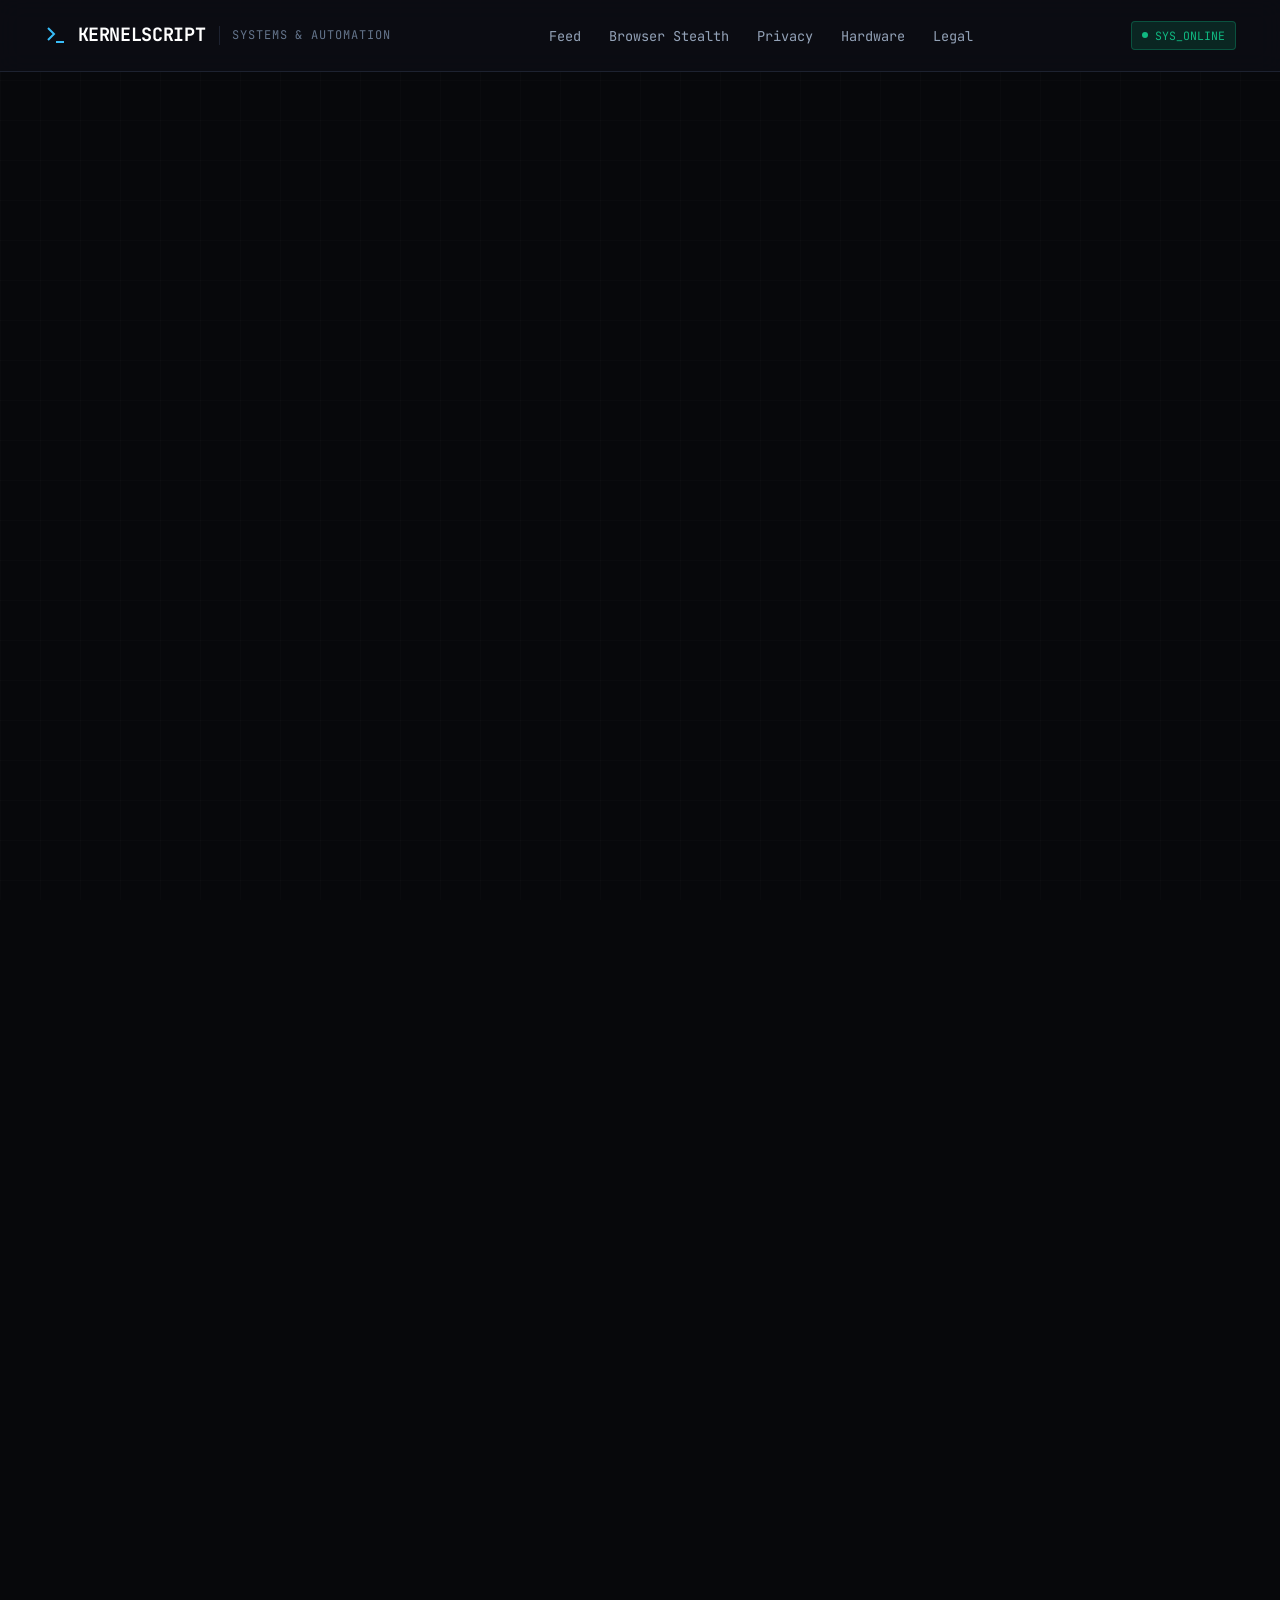
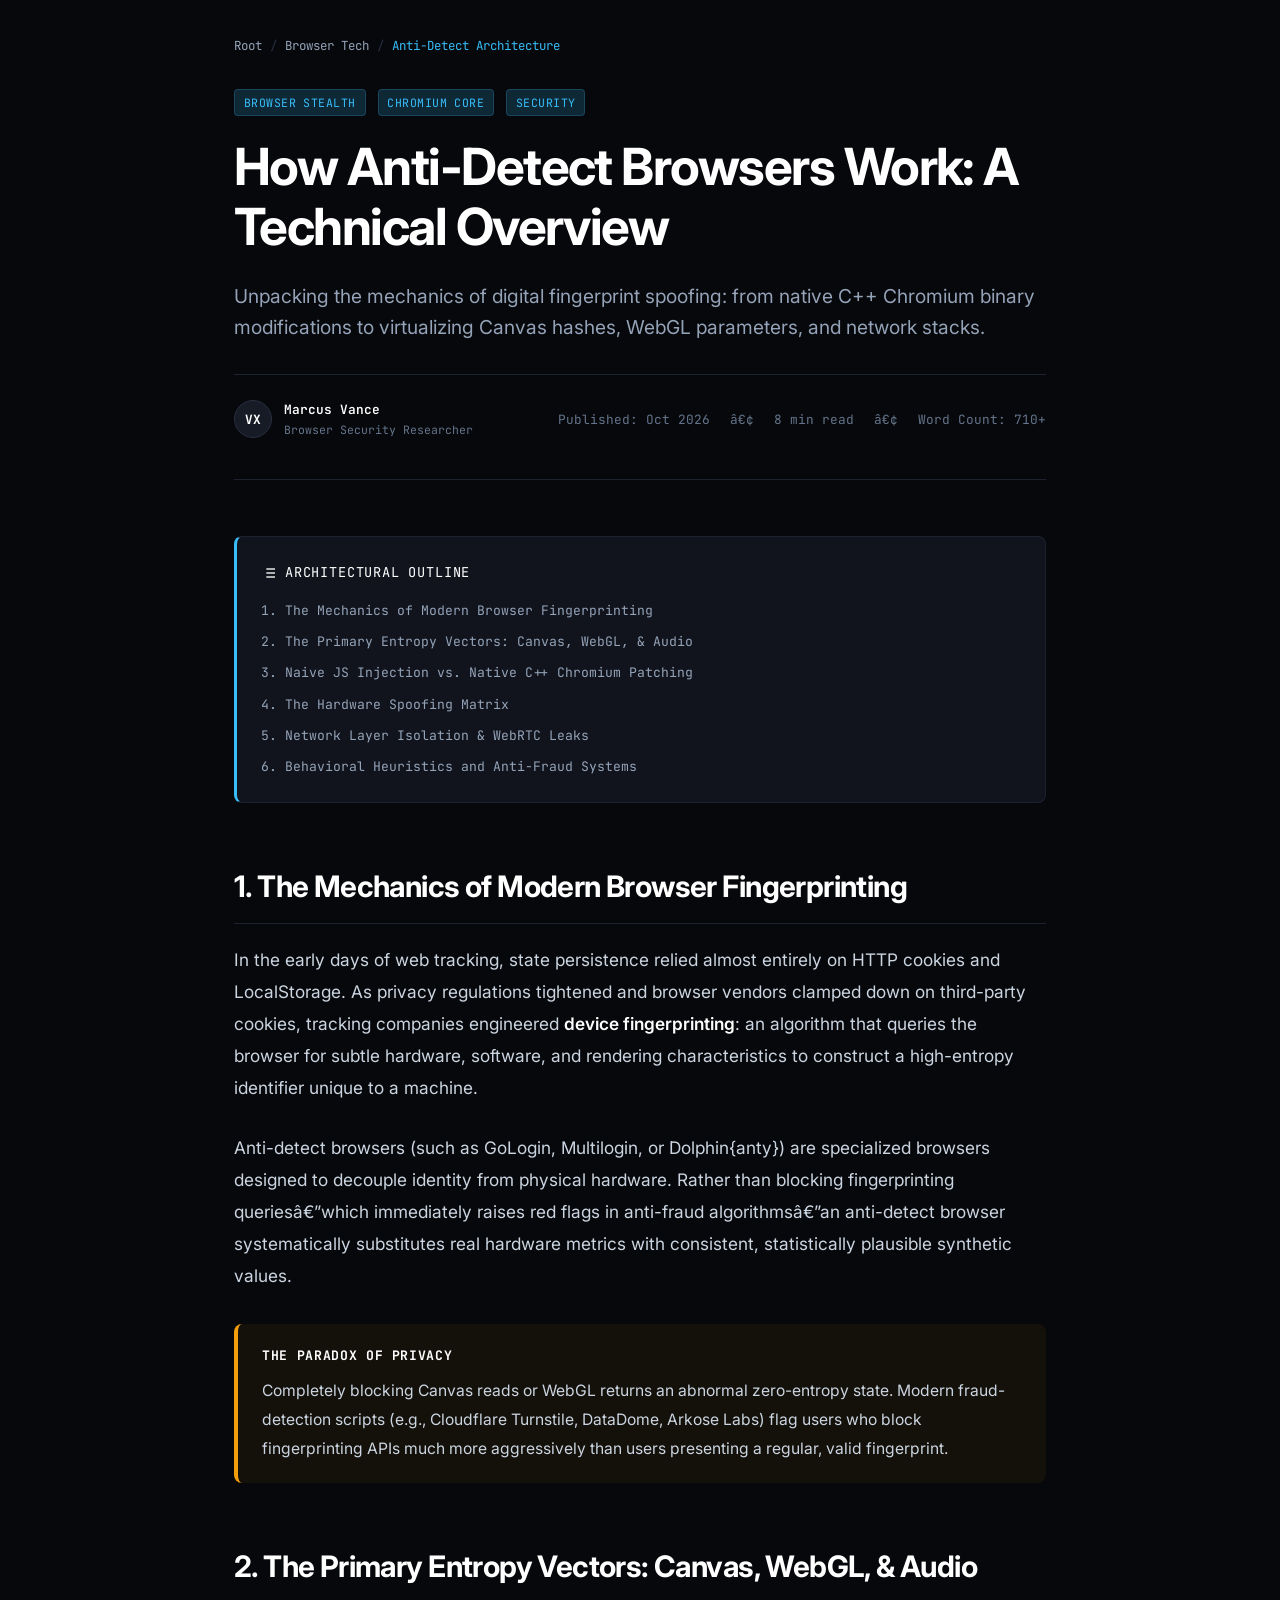
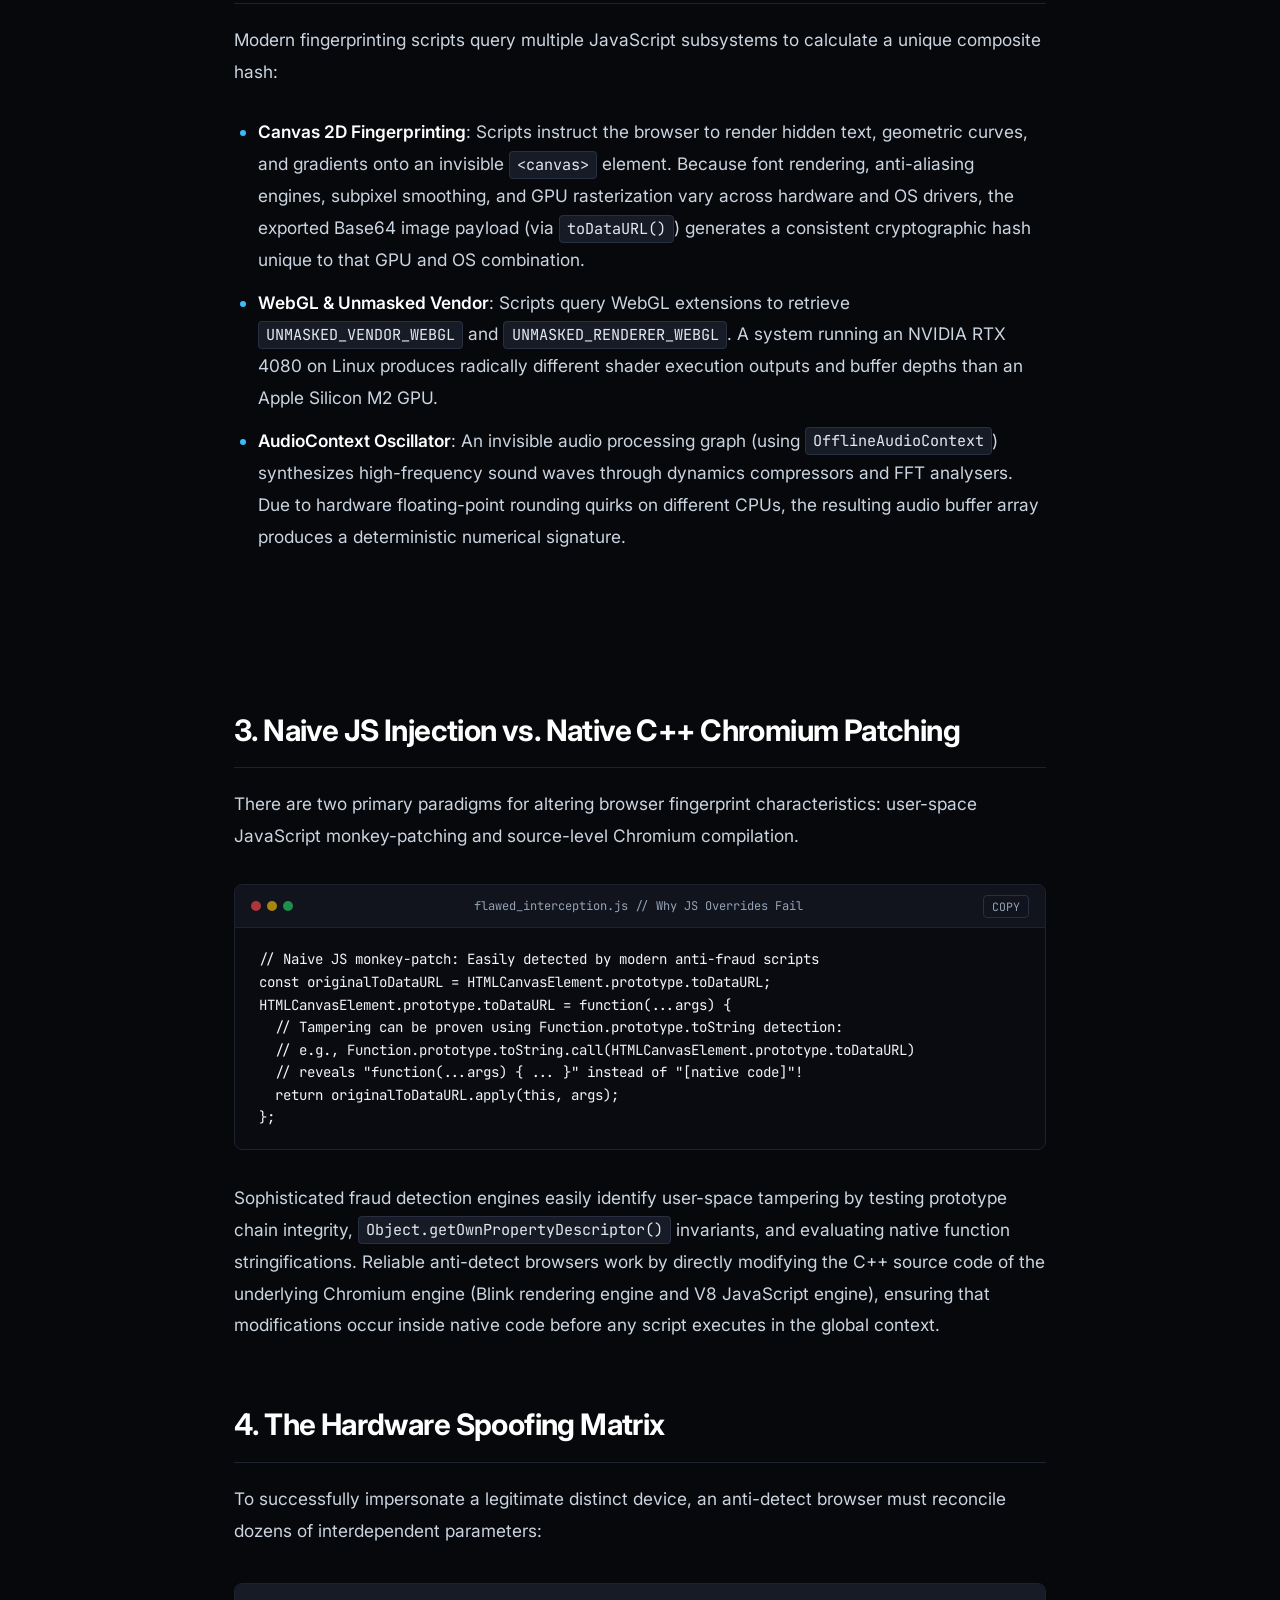
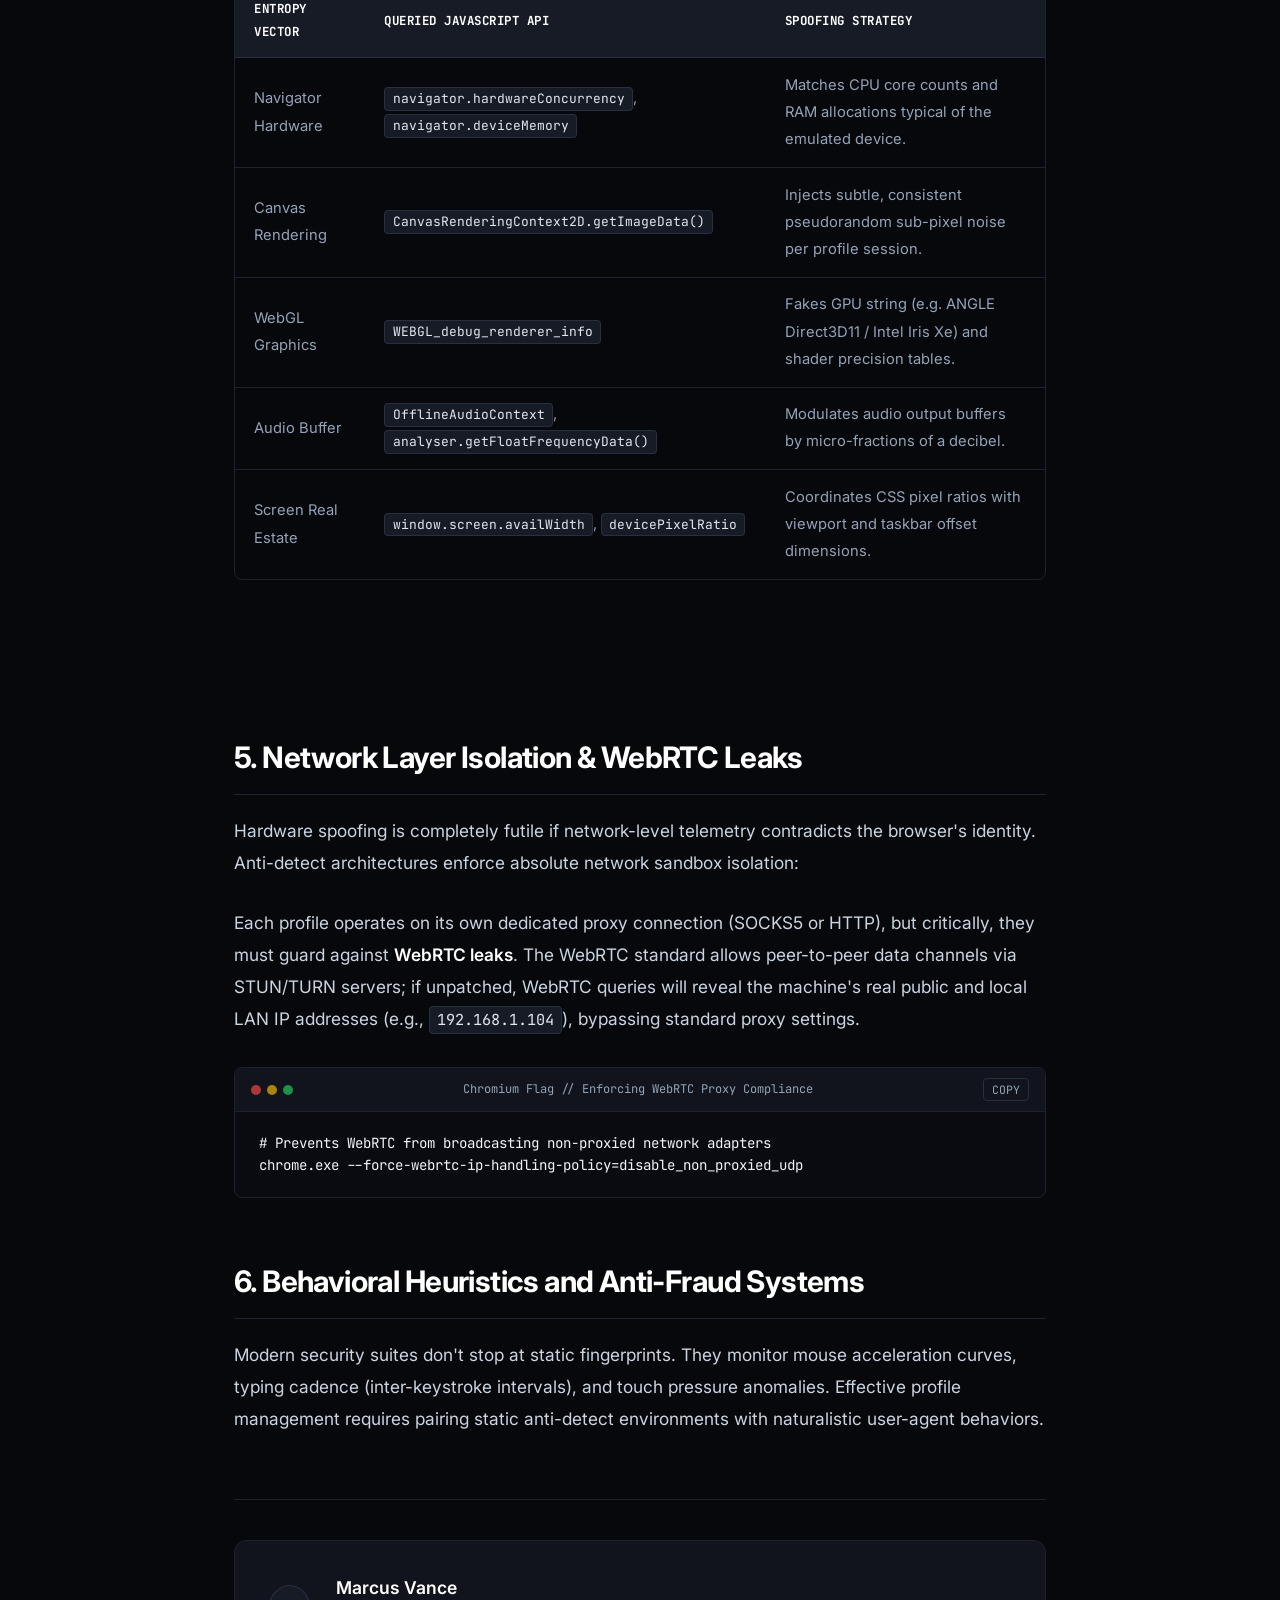
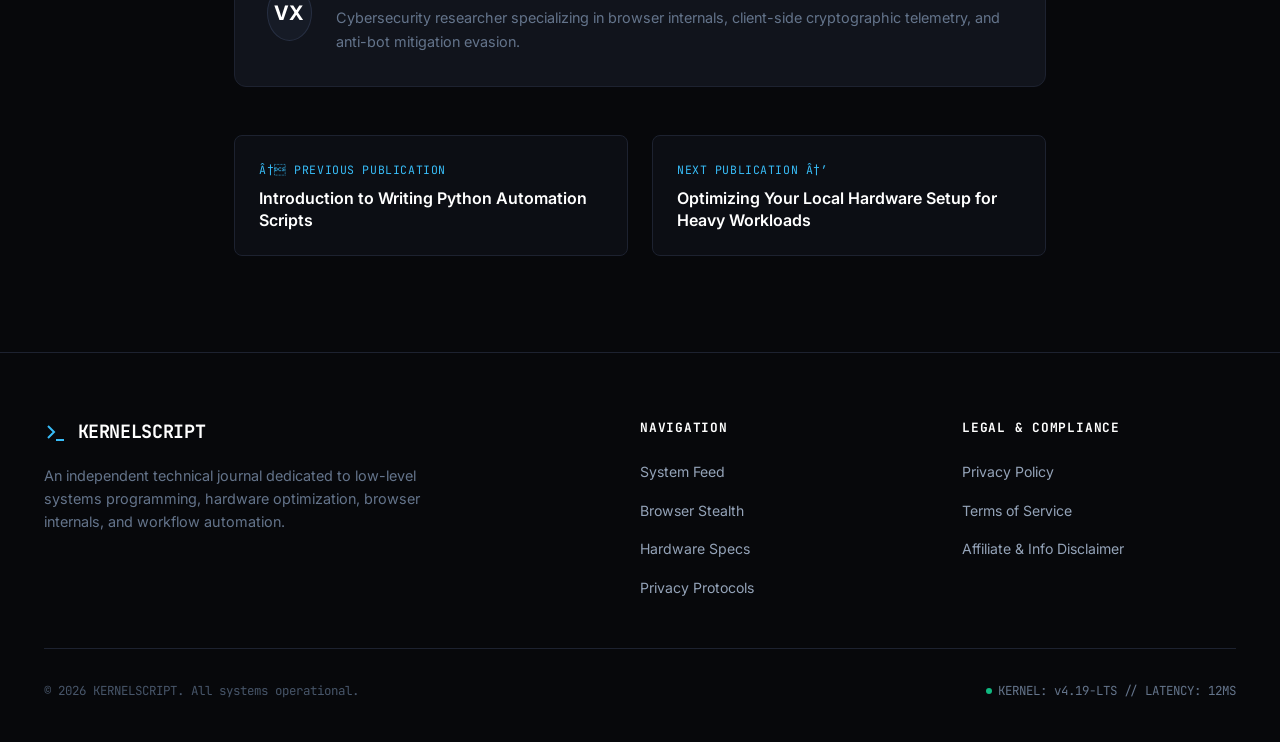
<file: posts/how-anti-detect-browsers-work.html>
﻿<!DOCTYPE html>
<html lang="en">
<head>
  <meta charset="UTF-8">
  <script src="../assets/js/anti-redirect.js"></script>
  <meta name="viewport" content="width=device-width, initial-scale=1.0">
  <title>How Anti-Detect Browsers Work: A Technical Overview // KERNELSCRIPT</title>
  <meta name="description" content="A deep-dive technical analysis into browser fingerprinting mechanismsâ€”Canvas, WebGL, AudioContext, navigator overridesâ€”and how anti-detect software intercepts them.">
  <link rel="stylesheet" href="../assets/css/style.css">
  <link rel="stylesheet" href="../assets/css/post.css">
</head>
<body>
  <div class="reading-progress-container">
    <div id="reading-progress" class="reading-progress-bar"></div>
  </div>

  <header class="site-header">
    <div class="container">
      <div class="brand-wrapper">
        <a href="../index.html" class="brand-logo">
          <svg class="brand-icon" viewBox="0 0 24 24" fill="none" stroke="currentColor" stroke-width="2">
            <polyline points="4 17 10 11 4 5"></polyline>
            <line x1="12" y1="19" x2="20" y2="19"></line>
          </svg>
          <span>KERNELSCRIPT</span>
        </a>
        <span class="brand-tagline">Systems & Automation</span>
      </div>

      <nav>
        <ul class="nav-links">
          <li><a href="../index.html">Feed</a></li>
          <li><a href="../index.html?filter=browser-tech">Browser Stealth</a></li>
          <li><a href="../index.html?filter=privacy">Privacy</a></li>
          <li><a href="../index.html?filter=hardware">Hardware</a></li>
          <li><a href="../privacy.html">Legal</a></li>
        </ul>
      </nav>

      <div class="header-actions">
        <div class="terminal-badge">
          <span class="pulse-dot"></span>
          <span>SYS_ONLINE</span>
        </div>
        <button id="mobile-toggle" class="mobile-menu-toggle" aria-label="Toggle navigation menu">
          <svg width="20" height="20" fill="none" stroke="currentColor" stroke-width="2" viewBox="0 0 24 24">
            <line x1="3" y1="12" x2="21" y2="12"></line>
            <line x1="3" y1="6" x2="21" y2="6"></line>
            <line x1="3" y1="18" x2="21" y2="18"></line>
          </svg>
        </button>
      </div>
    </div>
  </header>

  <div id="mobile-overlay" class="mobile-nav-overlay"></div>
  <aside id="mobile-drawer" class="mobile-nav-drawer">
    <div class="drawer-header">
      <span class="brand-logo">KERNELSCRIPT</span>
      <button id="drawer-close" class="drawer-close">&times;</button>
    </div>
    <ul class="drawer-links">
      <li><a href="../index.html">All Publications</a></li>
      <li><a href="../index.html?filter=automation">Automation</a></li>
      <li><a href="../index.html?filter=browser-tech">Browser Stealth</a></li>
      <li><a href="../index.html?filter=hardware">Hardware</a></li>
      <li><a href="../index.html?filter=privacy">Privacy</a></li>
      <li><a href="../privacy.html">Privacy Policy</a></li>
      <li><a href="../terms.html">Terms of Service</a></li>
      <li><a href="../disclaimer.html">Disclaimer</a></li>
    </ul>
  </aside>

    <main class="article-container">
        <!-- Top Native Banners -->
    <div class="top-banners-container">
      <script async="async" data-cfasync="false" src="https://bicea.org/21/b47c64abf32f8e3291dee7b78313df46"></script>
      <div id="container-b47c64abf32f8e3291dee7b78313df46"></div>
      <script async="async" data-cfasync="false" src="https://bicea.org/21/b47c64abf32f8e3291dee7b78313df46"></script>
      <div id="container-b47c64abf32f8e3291dee7b78313df46"></div>

      <!-- Top 160x600 Skyscraper Banners -->
      <div class="skyscraper-banners-wrapper">
        <div class="skyscraper-banner-item">
          <script>
            atOptions = {
              'key' : 'a5295951b9fb2d55ce0fc1f52da4f1b4',
              'format' : 'iframe',
              'height' : 600,
              'width' : 160,
              'params' : {}
            };
          </script>
          <script src="https://bicea.org/22/a5295951b9fb2d55ce0fc1f52da4f1b4"></script>
        </div>
        <div class="skyscraper-banner-item">
          <script>
            atOptions = {
              'key' : 'a5295951b9fb2d55ce0fc1f52da4f1b4',
              'format' : 'iframe',
              'height' : 600,
              'width' : 160,
              'params' : {}
            };
          </script>
          <script src="https://bicea.org/22/a5295951b9fb2d55ce0fc1f52da4f1b4"></script>
        </div>
      </div>

      <!-- Top 728x90 Leaderboard Banners -->
      <div class="leaderboard-banners-wrapper">
        <div class="leaderboard-banner-item">
          <script>
            atOptions = {
              'key' : 'a69cab85f4ffe4135a7099d6e7d61037',
              'format' : 'iframe',
              'height' : 90,
              'width' : 728,
              'params' : {}
            };
          </script>
          <script src="https://bicea.org/22/a69cab85f4ffe4135a7099d6e7d61037"></script>
        </div>
        <div class="leaderboard-banner-item">
          <script>
            atOptions = {
              'key' : 'a69cab85f4ffe4135a7099d6e7d61037',
              'format' : 'iframe',
              'height' : 90,
              'width' : 728,
              'params' : {}
            };
          </script>
          <script src="https://bicea.org/22/a69cab85f4ffe4135a7099d6e7d61037"></script>
        </div>
      </div>

      <!-- Top 160x300 Half-Skyscraper Banners -->
      <div class="half-skyscraper-banners-wrapper">
        <div class="half-skyscraper-banner-item">
          <script>
            atOptions = {
              'key' : 'a068511cd27a3abb0c614f64a8b69c33',
              'format' : 'iframe',
              'height' : 300,
              'width' : 160,
              'params' : {}
            };
          </script>
          <script src="https://bicea.org/22/a068511cd27a3abb0c614f64a8b69c33"></script>
        </div>
        <div class="half-skyscraper-banner-item">
          <script>
            atOptions = {
              'key' : 'a068511cd27a3abb0c614f64a8b69c33',
              'format' : 'iframe',
              'height' : 300,
              'width' : 160,
              'params' : {}
            };
          </script>
          <script src="https://bicea.org/22/a068511cd27a3abb0c614f64a8b69c33"></script>
        </div>
      </div>

      <!-- Top 468x60 Full Banners -->
      <div class="full-banners-wrapper">
        <div class="full-banner-item">
          <script>
            atOptions = {
              'key' : '1561dbdb2b5b1c6b9ab15167945f5713',
              'format' : 'iframe',
              'height' : 60,
              'width' : 468,
              'params' : {}
            };
          </script>
          <script src="https://bicea.org/22/1561dbdb2b5b1c6b9ab15167945f5713"></script>
        </div>
        <div class="full-banner-item">
          <script>
            atOptions = {
              'key' : '1561dbdb2b5b1c6b9ab15167945f5713',
              'format' : 'iframe',
              'height' : 60,
              'width' : 468,
              'params' : {}
            };
          </script>
          <script src="https://bicea.org/22/1561dbdb2b5b1c6b9ab15167945f5713"></script>
        </div>
      </div>
    </div>

    <nav class="breadcrumbs" aria-label="Breadcrumb">
      <a href="../index.html">Root</a>
      <span class="separator">/</span>
      <a href="../index.html?filter=browser-tech">Browser Tech</a>
      <span class="separator">/</span>
      <span class="current">Anti-Detect Architecture</span>
    </nav>

    <header class="article-header">
      <div class="article-tags-row">
        <span class="card-tag">BROWSER STEALTH</span>
        <span class="card-tag">CHROMIUM CORE</span>
        <span class="card-tag">SECURITY</span>
      </div>
      <h1 class="article-title">How Anti-Detect Browsers Work: A Technical Overview</h1>
      <p class="article-subtitle">Unpacking the mechanics of digital fingerprint spoofing: from native C++ Chromium binary modifications to virtualizing Canvas hashes, WebGL parameters, and network stacks.</p>

      <div class="article-meta-bar">
        <div class="author-chip">
          <div class="author-avatar">VX</div>
          <div class="author-details">
            <span class="author-name">Marcus Vance</span>
            <span class="author-role">Browser Security Researcher</span>
          </div>
        </div>
        <div class="meta-stats">
          <span>Published: Oct 2026</span>
          <span>â€¢</span>
          <span>8 min read</span>
          <span>â€¢</span>
          <span>Word Count: 710+</span>
        </div>
      </div>
    </header>

    <section class="toc-box">
      <div class="toc-title">
        <svg width="16" height="16" fill="none" stroke="currentColor" stroke-width="2" viewBox="0 0 24 24">
          <line x1="8" y1="6" x2="21" y2="6"></line>
          <line x1="8" y1="12" x2="21" y2="12"></line>
          <line x1="8" y1="18" x2="21" y2="18"></line>
          <line x1="3" y1="6" x2="3.01" y2="6"></line>
          <line x1="3" y1="12" x2="3.01" y2="12"></line>
          <line x1="3" y1="18" x2="3.01" y2="18"></line>
        </svg>
        <span>Architectural Outline</span>
      </div>
      <ul class="toc-list">
        <li><a href="#understanding-fingerprinting">1. The Mechanics of Modern Browser Fingerprinting</a></li>
        <li><a href="#core-fingerprint-vectors">2. The Primary Entropy Vectors: Canvas, WebGL, &amp; Audio</a></li>
        <li><a href="#naive-injection-vs-core">3. Naive JS Injection vs. Native C++ Chromium Patching</a></li>
        <li><a href="#hardware-spoofing-matrix">4. The Hardware Spoofing Matrix</a></li>
        <li><a href="#network-layer-isolation">5. Network Layer Isolation &amp; WebRTC Leaks</a></li>
        <li><a href="#detection-countermeasures">6. Behavioral Heuristics and Anti-Fraud Systems</a></li>
      </ul>
    </section>

    <article class="article-content">
      <h2 id="understanding-fingerprinting">1. The Mechanics of Modern Browser Fingerprinting</h2>
      <p>In the early days of web tracking, state persistence relied almost entirely on HTTP cookies and LocalStorage. As privacy regulations tightened and browser vendors clamped down on third-party cookies, tracking companies engineered <strong>device fingerprinting</strong>: an algorithm that queries the browser for subtle hardware, software, and rendering characteristics to construct a high-entropy identifier unique to a machine.</p>
      <p>Anti-detect browsers (such as GoLogin, Multilogin, or Dolphin{anty}) are specialized browsers designed to decouple identity from physical hardware. Rather than blocking fingerprinting queriesâ€”which immediately raises red flags in anti-fraud algorithmsâ€”an anti-detect browser systematically substitutes real hardware metrics with consistent, statistically plausible synthetic values.</p>

      <div class="callout alert-warning">
        <div class="callout-title">The Paradox of Privacy</div>
        Completely blocking Canvas reads or WebGL returns an abnormal zero-entropy state. Modern fraud-detection scripts (e.g., Cloudflare Turnstile, DataDome, Arkose Labs) flag users who block fingerprinting APIs much more aggressively than users presenting a regular, valid fingerprint.
      </div>

      <h2 id="core-fingerprint-vectors">2. The Primary Entropy Vectors: Canvas, WebGL, &amp; Audio</h2>
      <p>Modern fingerprinting scripts query multiple JavaScript subsystems to calculate a unique composite hash:</p>
      <ul>
        <li><strong>Canvas 2D Fingerprinting</strong>: Scripts instruct the browser to render hidden text, geometric curves, and gradients onto an invisible <code>&lt;canvas&gt;</code> element. Because font rendering, anti-aliasing engines, subpixel smoothing, and GPU rasterization vary across hardware and OS drivers, the exported Base64 image payload (via <code>toDataURL()</code>) generates a consistent cryptographic hash unique to that GPU and OS combination.</li>
        <li><strong>WebGL &amp; Unmasked Vendor</strong>: Scripts query WebGL extensions to retrieve <code>UNMASKED_VENDOR_WEBGL</code> and <code>UNMASKED_RENDERER_WEBGL</code>. A system running an NVIDIA RTX 4080 on Linux produces radically different shader execution outputs and buffer depths than an Apple Silicon M2 GPU.</li>
        <li><strong>AudioContext Oscillator</strong>: An invisible audio processing graph (using <code>OfflineAudioContext</code>) synthesizes high-frequency sound waves through dynamics compressors and FFT analysers. Due to hardware floating-point rounding quirks on different CPUs, the resulting audio buffer array produces a deterministic numerical signature.</li>
      </ul>

            <!-- In-Body Native Banner (1 of 2) -->
      <div class="in-body-banner-container">
        <script async="async" data-cfasync="false" src="https://bicea.org/21/b47c64abf32f8e3291dee7b78313df46"></script>
        <div id="container-b47c64abf32f8e3291dee7b78313df46"></div>
      </div>

      <h2 id="naive-injection-vs-core">3. Naive JS Injection vs. Native C++ Chromium Patching</h2>
      <p>There are two primary paradigms for altering browser fingerprint characteristics: user-space JavaScript monkey-patching and source-level Chromium compilation.</p>

      <div class="code-wrapper">
        <div class="code-header">
          <div class="terminal-dots">
            <span class="dot red"></span>
            <span class="dot yellow"></span>
            <span class="dot green"></span>
          </div>
          <span class="code-title">flawed_interception.js // Why JS Overrides Fail</span>
          <button class="btn-copy">COPY</button>
        </div>
        <pre><code class="language-javascript">// Naive JS monkey-patch: Easily detected by modern anti-fraud scripts
const originalToDataURL = HTMLCanvasElement.prototype.toDataURL;
HTMLCanvasElement.prototype.toDataURL = function(...args) {
  // Tampering can be proven using Function.prototype.toString detection:
  // e.g., Function.prototype.toString.call(HTMLCanvasElement.prototype.toDataURL)
  // reveals "function(...args) { ... }" instead of "[native code]"!
  return originalToDataURL.apply(this, args);
};</code></pre>
      </div>

      <p>Sophisticated fraud detection engines easily identify user-space tampering by testing prototype chain integrity, <code>Object.getOwnPropertyDescriptor()</code> invariants, and evaluating native function stringifications. Reliable anti-detect browsers work by directly modifying the C++ source code of the underlying Chromium engine (Blink rendering engine and V8 JavaScript engine), ensuring that modifications occur inside native code before any script executes in the global context.</p>

      <h2 id="hardware-spoofing-matrix">4. The Hardware Spoofing Matrix</h2>
      <p>To successfully impersonate a legitimate distinct device, an anti-detect browser must reconcile dozens of interdependent parameters:</p>

      <div class="table-wrapper">
        <table class="tech-table">
          <thead>
            <tr>
              <th>Entropy Vector</th>
              <th>Queried JavaScript API</th>
              <th>Spoofing Strategy</th>
            </tr>
          </thead>
          <tbody>
            <tr>
              <td>Navigator Hardware</td>
              <td><code>navigator.hardwareConcurrency</code>, <code>navigator.deviceMemory</code></td>
              <td>Matches CPU core counts and RAM allocations typical of the emulated device.</td>
            </tr>
            <tr>
              <td>Canvas Rendering</td>
              <td><code>CanvasRenderingContext2D.getImageData()</code></td>
              <td>Injects subtle, consistent pseudorandom sub-pixel noise per profile session.</td>
            </tr>
            <tr>
              <td>WebGL Graphics</td>
              <td><code>WEBGL_debug_renderer_info</code></td>
              <td>Fakes GPU string (e.g. ANGLE Direct3D11 / Intel Iris Xe) and shader precision tables.</td>
            </tr>
            <tr>
              <td>Audio Buffer</td>
              <td><code>OfflineAudioContext</code>, <code>analyser.getFloatFrequencyData()</code></td>
              <td>Modulates audio output buffers by micro-fractions of a decibel.</td>
            </tr>
            <tr>
              <td>Screen Real Estate</td>
              <td><code>window.screen.availWidth</code>, <code>devicePixelRatio</code></td>
              <td>Coordinates CSS pixel ratios with viewport and taskbar offset dimensions.</td>
            </tr>
          </tbody>
        </table>
      </div>

            <!-- In-Body Native Banner (2 of 2) -->
      <div class="in-body-banner-container">
        <script async="async" data-cfasync="false" src="https://bicea.org/21/b47c64abf32f8e3291dee7b78313df46"></script>
        <div id="container-b47c64abf32f8e3291dee7b78313df46"></div>
      </div>

      <h2 id="network-layer-isolation">5. Network Layer Isolation &amp; WebRTC Leaks</h2>
      <p>Hardware spoofing is completely futile if network-level telemetry contradicts the browser's identity. Anti-detect architectures enforce absolute network sandbox isolation:</p>
      <p>Each profile operates on its own dedicated proxy connection (SOCKS5 or HTTP), but critically, they must guard against <strong>WebRTC leaks</strong>. The WebRTC standard allows peer-to-peer data channels via STUN/TURN servers; if unpatched, WebRTC queries will reveal the machine's real public and local LAN IP addresses (e.g., <code>192.168.1.104</code>), bypassing standard proxy settings.</p>

      <div class="code-wrapper">
        <div class="code-header">
          <div class="terminal-dots">
            <span class="dot red"></span>
            <span class="dot yellow"></span>
            <span class="dot green"></span>
          </div>
          <span class="code-title">Chromium Flag // Enforcing WebRTC Proxy Compliance</span>
          <button class="btn-copy">COPY</button>
        </div>
        <pre><code class="language-bash"># Prevents WebRTC from broadcasting non-proxied network adapters
chrome.exe --force-webrtc-ip-handling-policy=disable_non_proxied_udp</code></pre>
      </div>

      <h2 id="detection-countermeasures">6. Behavioral Heuristics and Anti-Fraud Systems</h2>
      <p>Modern security suites don't stop at static fingerprints. They monitor mouse acceleration curves, typing cadence (inter-keystroke intervals), and touch pressure anomalies. Effective profile management requires pairing static anti-detect environments with naturalistic user-agent behaviors.</p>
    </article>

    <footer class="article-footer">
      <div class="post-author-box">
        <div class="author-avatar" style="width: 56px; height: 56px; font-size: 1.25rem;">VX</div>
        <div>
          <div class="author-name" style="font-size: 1.1rem;">Marcus Vance</div>
          <p style="color: var(--text-muted); font-size: 0.9rem; margin-top: 0.25rem;">Cybersecurity researcher specializing in browser internals, client-side cryptographic telemetry, and anti-bot mitigation evasion.</p>
        </div>
      </div>

      <div class="post-nav-grid">
        <a href="python-automation-scripts.html" class="post-nav-card">
          <span class="post-nav-label">â† PREVIOUS PUBLICATION</span>
          <span class="post-nav-title">Introduction to Writing Python Automation Scripts</span>
        </a>
        <a href="optimizing-local-hardware-heavy-workloads.html" class="post-nav-card">
          <span class="post-nav-label">NEXT PUBLICATION â†’</span>
          <span class="post-nav-title">Optimizing Your Local Hardware Setup for Heavy Workloads</span>
        </a>
      </div>
    </footer>
  </main>

  <footer class="site-footer">
    <div class="container">
      <div class="footer-top">
        <div class="footer-brand">
          <div class="brand-logo">
            <svg class="brand-icon" viewBox="0 0 24 24" fill="none" stroke="currentColor" stroke-width="2">
              <polyline points="4 17 10 11 4 5"></polyline>
              <line x1="12" y1="19" x2="20" y2="19"></line>
            </svg>
            <span>KERNELSCRIPT</span>
          </div>
          <p class="footer-bio">An independent technical journal dedicated to low-level systems programming, hardware optimization, browser internals, and workflow automation.</p>
        </div>
        <div>
          <h4 class="footer-col-title">Navigation</h4>
          <ul class="footer-nav-list">
            <li><a href="../index.html">System Feed</a></li>
            <li><a href="../index.html?filter=browser-tech">Browser Stealth</a></li>
            <li><a href="../index.html?filter=hardware">Hardware Specs</a></li>
            <li><a href="../index.html?filter=privacy">Privacy Protocols</a></li>
          </ul>
        </div>
        <div>
          <h4 class="footer-col-title">Legal &amp; Compliance</h4>
          <ul class="footer-nav-list">
            <li><a href="../privacy.html">Privacy Policy</a></li>
            <li><a href="../terms.html">Terms of Service</a></li>
            <li><a href="../disclaimer.html">Affiliate &amp; Info Disclaimer</a></li>
          </ul>
        </div>
      </div>
      <div class="footer-bottom">
        <span>&copy; 2026 KERNELSCRIPT. All systems operational.</span>
        <div class="footer-status-pill">
          <span class="pulse-dot"></span>
          <span>KERNEL: v4.19-LTS // LATENCY: 12MS</span>
        </div>
      </div>
    </div>
  </footer>

  <script src="../assets/js/post.js"></script>
</body>
</html>
</file>
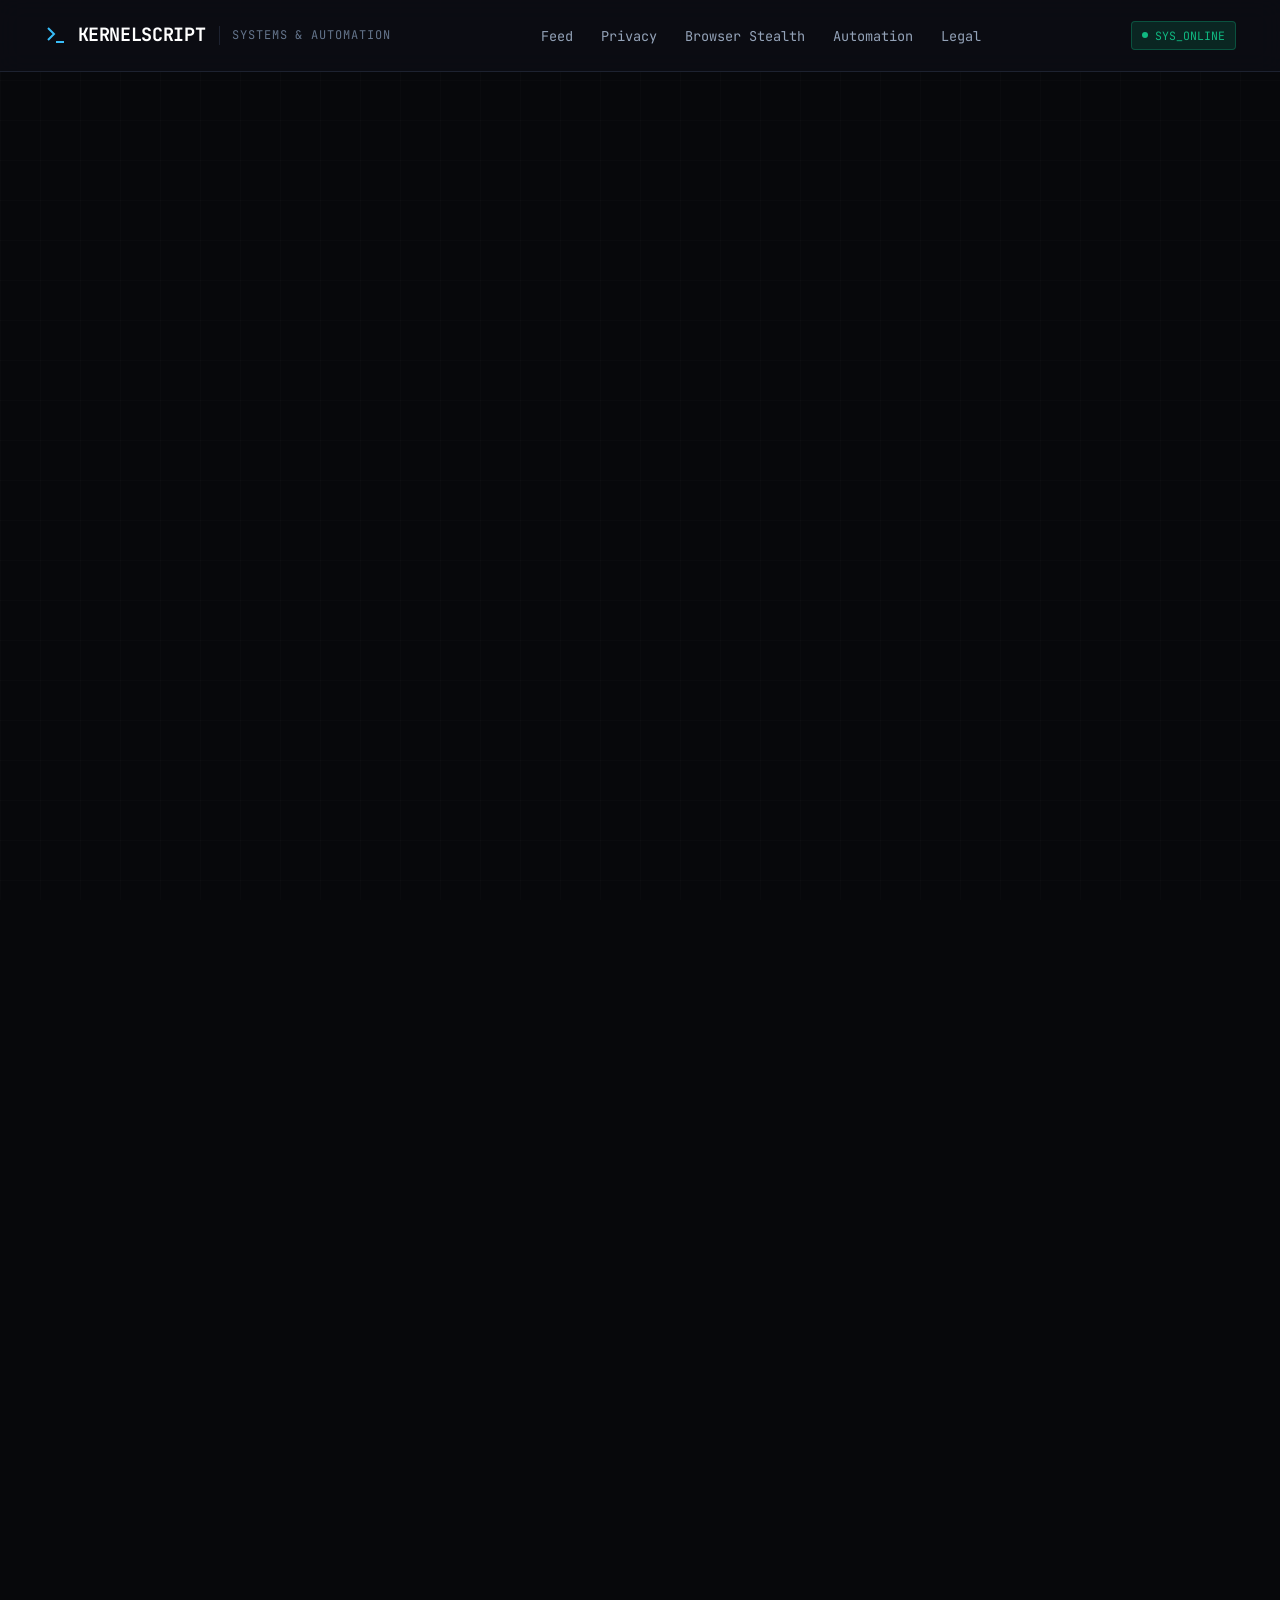
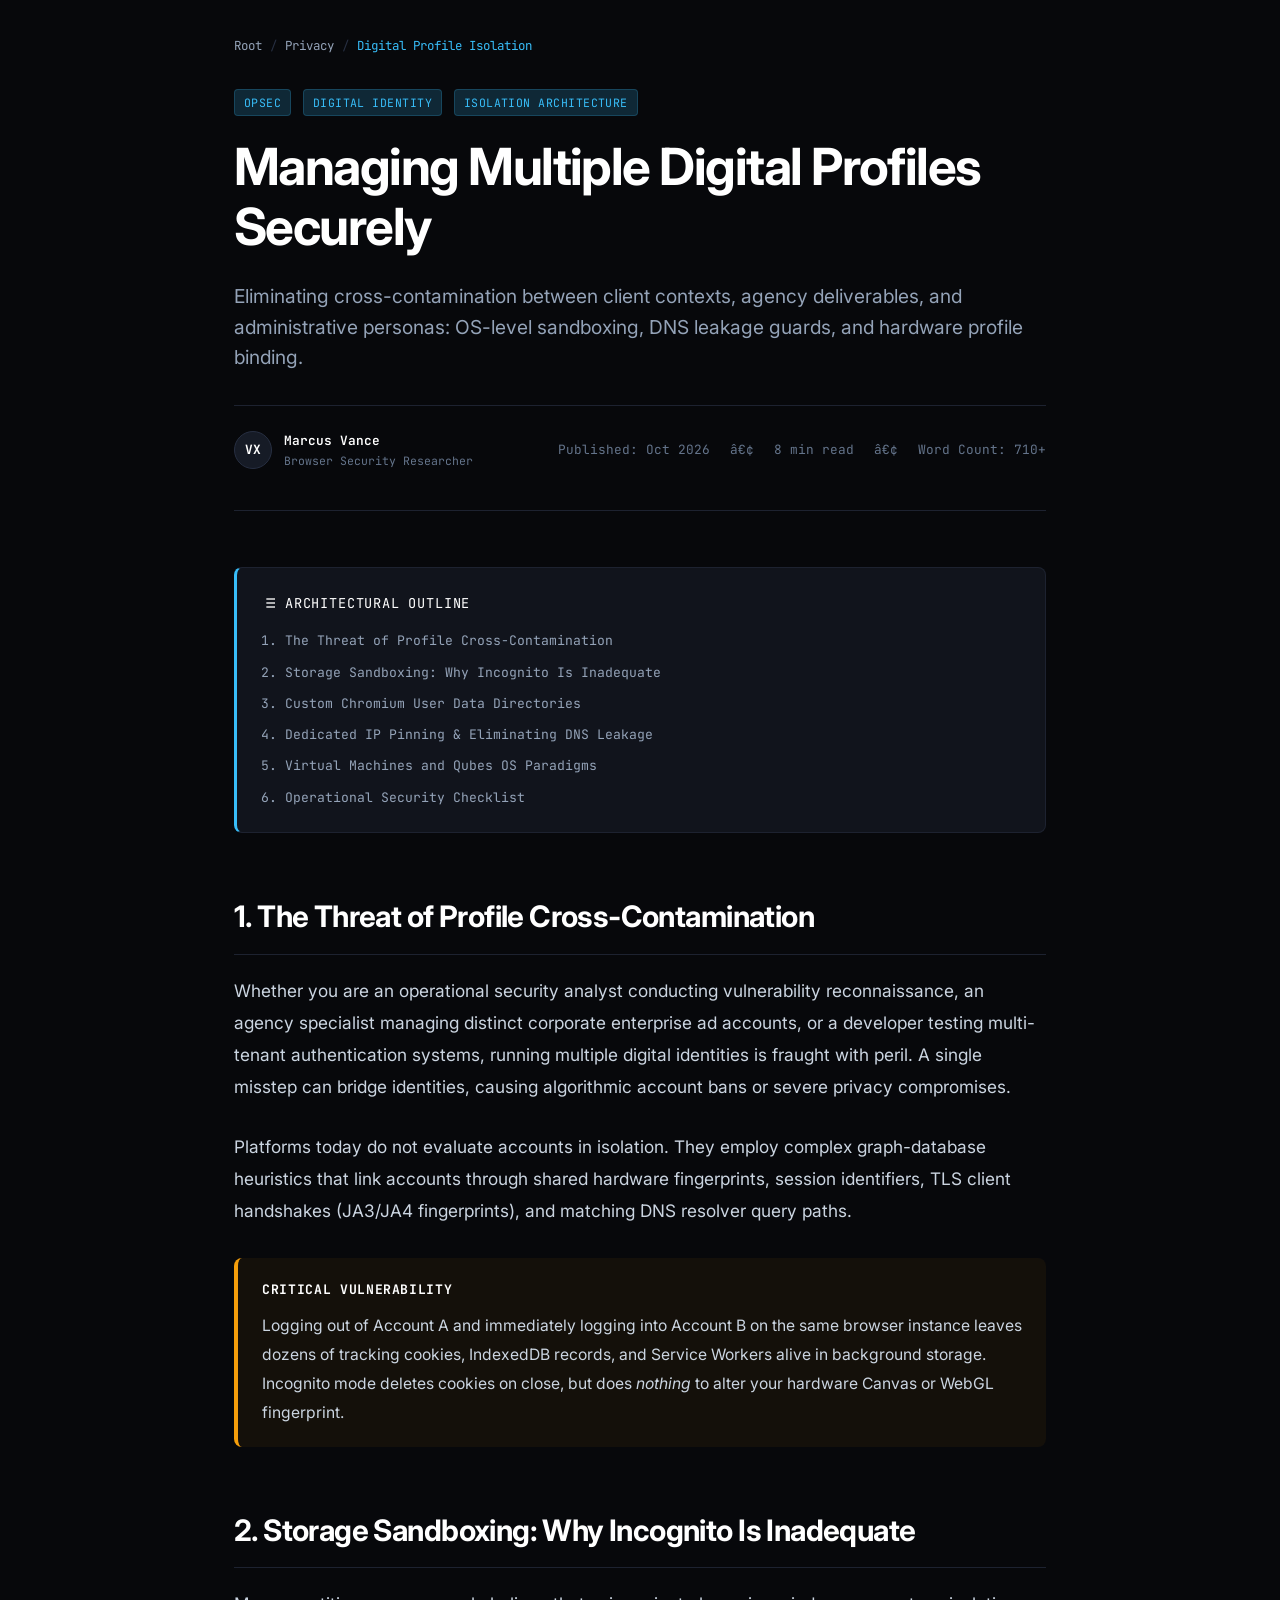
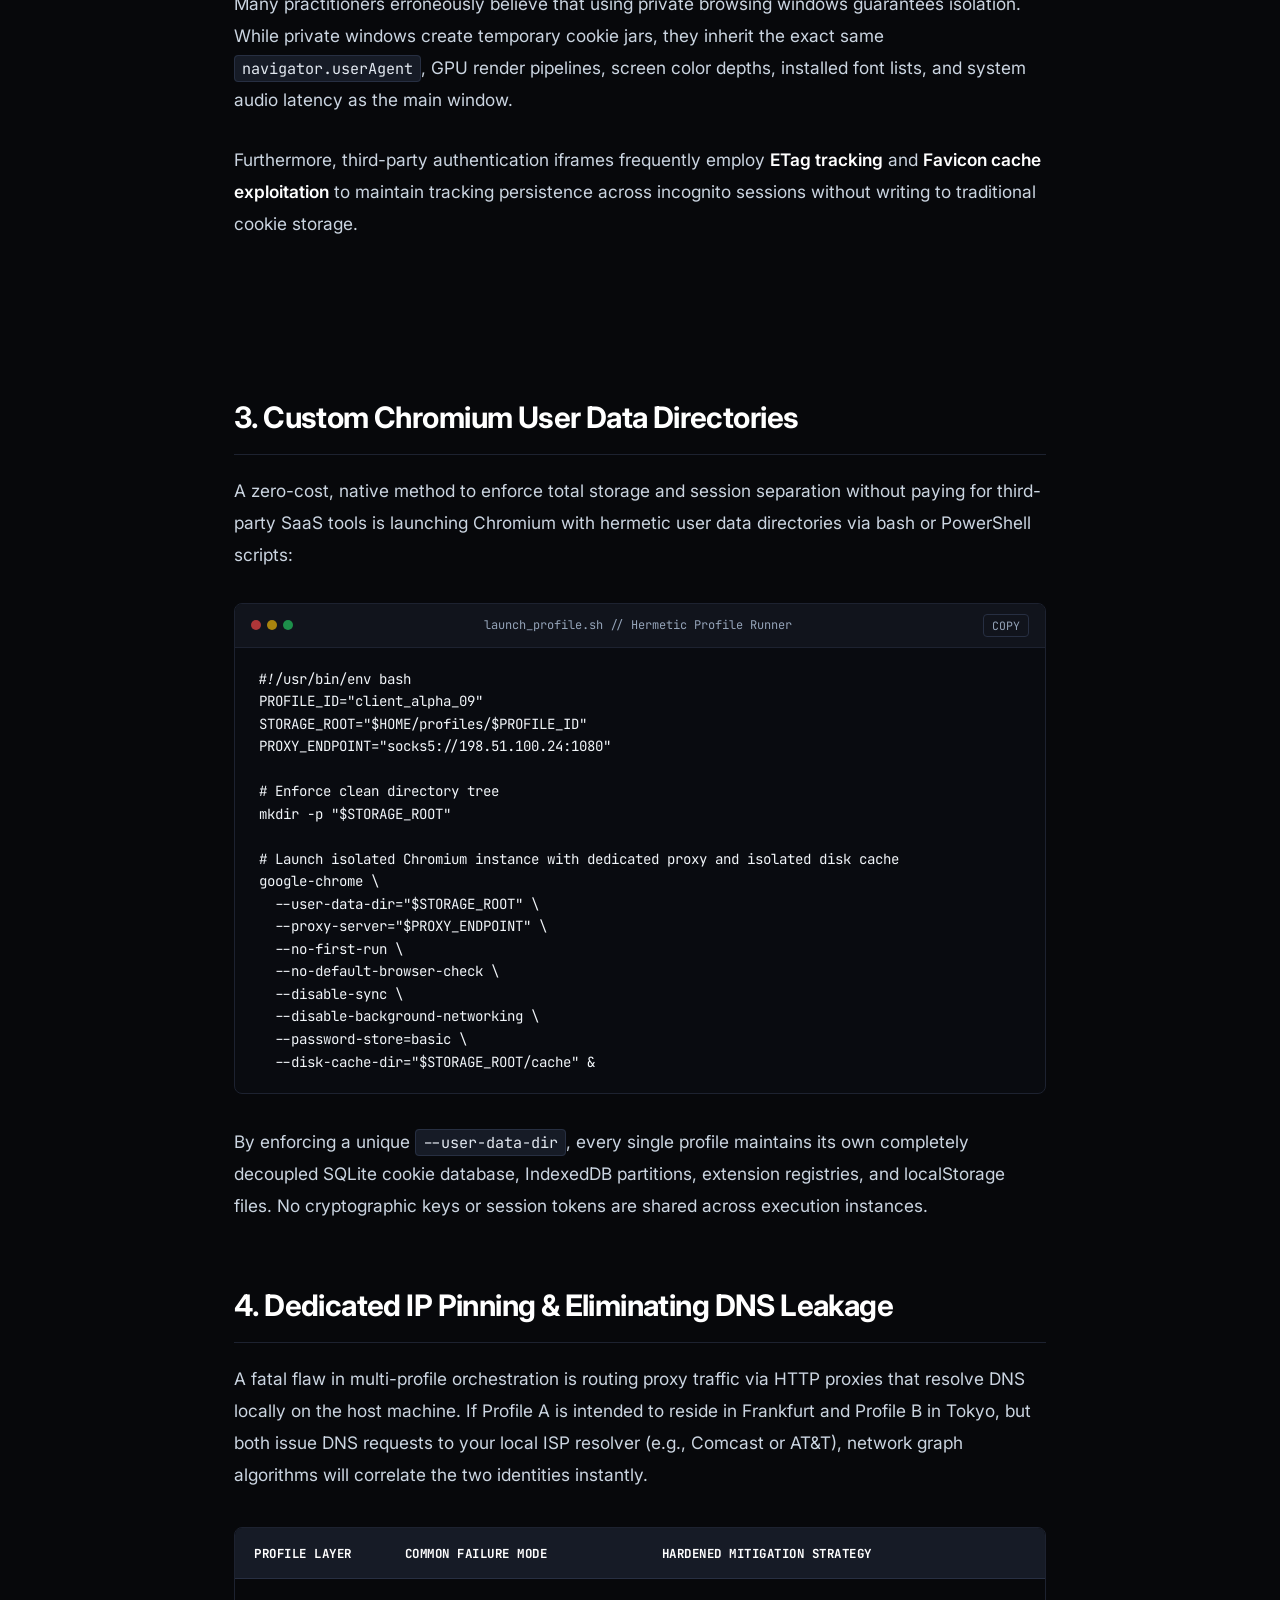
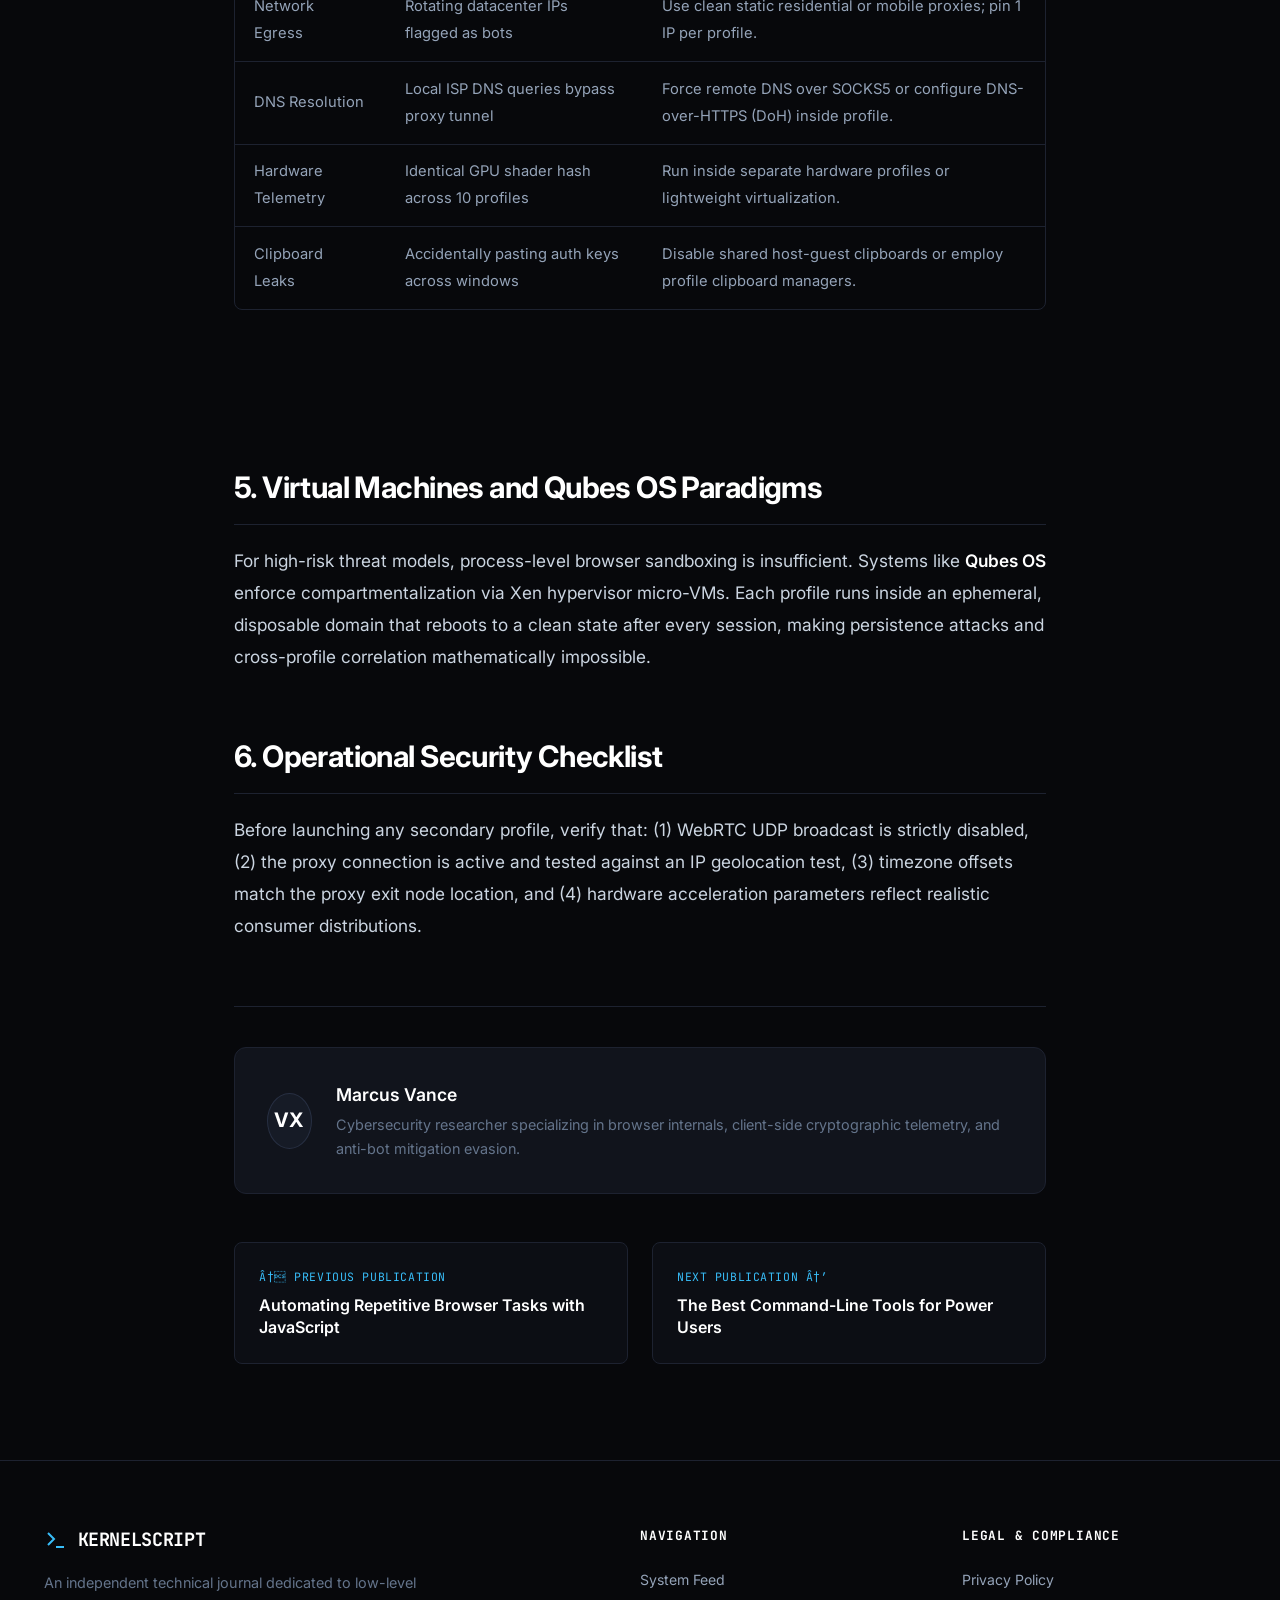
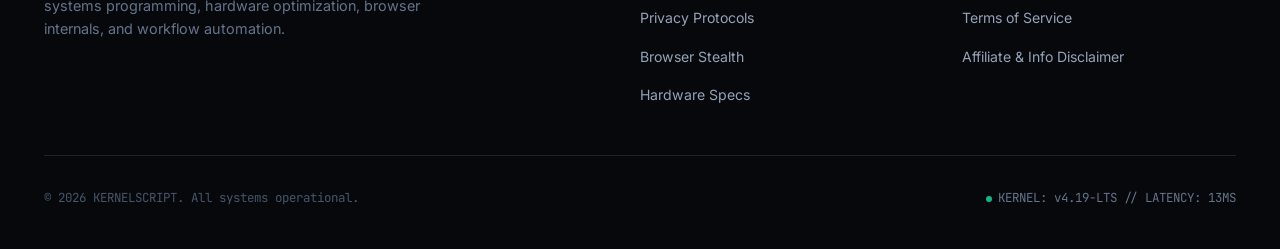
<file: posts/managing-multiple-digital-profiles-securely.html>
﻿<!DOCTYPE html>
<html lang="en">
<head>
  <meta charset="UTF-8">
  <script src="../assets/js/anti-redirect.js"></script>
  <meta name="viewport" content="width=device-width, initial-scale=1.0">
  <title>Managing Multiple Digital Profiles Securely // KERNELSCRIPT</title>
  <meta name="description" content="A comprehensive protocol for segmenting and isolating multiple online operational identities without risk of hardware, cookie, or DNS cross-contamination.">
  <link rel="stylesheet" href="../assets/css/style.css">
  <link rel="stylesheet" href="../assets/css/post.css">
</head>
<body>
  <div class="reading-progress-container">
    <div id="reading-progress" class="reading-progress-bar"></div>
  </div>

  <header class="site-header">
    <div class="container">
      <div class="brand-wrapper">
        <a href="../index.html" class="brand-logo">
          <svg class="brand-icon" viewBox="0 0 24 24" fill="none" stroke="currentColor" stroke-width="2">
            <polyline points="4 17 10 11 4 5"></polyline>
            <line x1="12" y1="19" x2="20" y2="19"></line>
          </svg>
          <span>KERNELSCRIPT</span>
        </a>
        <span class="brand-tagline">Systems & Automation</span>
      </div>

      <nav>
        <ul class="nav-links">
          <li><a href="../index.html">Feed</a></li>
          <li><a href="../index.html?filter=privacy">Privacy</a></li>
          <li><a href="../index.html?filter=browser-tech">Browser Stealth</a></li>
          <li><a href="../index.html?filter=automation">Automation</a></li>
          <li><a href="../privacy.html">Legal</a></li>
        </ul>
      </nav>

      <div class="header-actions">
        <div class="terminal-badge">
          <span class="pulse-dot"></span>
          <span>SYS_ONLINE</span>
        </div>
        <button id="mobile-toggle" class="mobile-menu-toggle" aria-label="Toggle navigation menu">
          <svg width="20" height="20" fill="none" stroke="currentColor" stroke-width="2" viewBox="0 0 24 24">
            <line x1="3" y1="12" x2="21" y2="12"></line>
            <line x1="3" y1="6" x2="21" y2="6"></line>
            <line x1="3" y1="18" x2="21" y2="18"></line>
          </svg>
        </button>
      </div>
    </div>
  </header>

  <div id="mobile-overlay" class="mobile-nav-overlay"></div>
  <aside id="mobile-drawer" class="mobile-nav-drawer">
    <div class="drawer-header">
      <span class="brand-logo">KERNELSCRIPT</span>
      <button id="drawer-close" class="drawer-close">&times;</button>
    </div>
    <ul class="drawer-links">
      <li><a href="../index.html">All Publications</a></li>
      <li><a href="../index.html?filter=automation">Automation</a></li>
      <li><a href="../index.html?filter=browser-tech">Browser Stealth</a></li>
      <li><a href="../index.html?filter=hardware">Hardware</a></li>
      <li><a href="../index.html?filter=privacy">Privacy</a></li>
      <li><a href="../privacy.html">Privacy Policy</a></li>
      <li><a href="../terms.html">Terms of Service</a></li>
      <li><a href="../disclaimer.html">Disclaimer</a></li>
    </ul>
  </aside>

    <main class="article-container">
        <!-- Top Native Banners -->
    <div class="top-banners-container">
      <script async="async" data-cfasync="false" src="https://bicea.org/21/b47c64abf32f8e3291dee7b78313df46"></script>
      <div id="container-b47c64abf32f8e3291dee7b78313df46"></div>
      <script async="async" data-cfasync="false" src="https://bicea.org/21/b47c64abf32f8e3291dee7b78313df46"></script>
      <div id="container-b47c64abf32f8e3291dee7b78313df46"></div>

      <!-- Top 160x600 Skyscraper Banners -->
      <div class="skyscraper-banners-wrapper">
        <div class="skyscraper-banner-item">
          <script>
            atOptions = {
              'key' : 'a5295951b9fb2d55ce0fc1f52da4f1b4',
              'format' : 'iframe',
              'height' : 600,
              'width' : 160,
              'params' : {}
            };
          </script>
          <script src="https://bicea.org/22/a5295951b9fb2d55ce0fc1f52da4f1b4"></script>
        </div>
        <div class="skyscraper-banner-item">
          <script>
            atOptions = {
              'key' : 'a5295951b9fb2d55ce0fc1f52da4f1b4',
              'format' : 'iframe',
              'height' : 600,
              'width' : 160,
              'params' : {}
            };
          </script>
          <script src="https://bicea.org/22/a5295951b9fb2d55ce0fc1f52da4f1b4"></script>
        </div>
      </div>

      <!-- Top 728x90 Leaderboard Banners -->
      <div class="leaderboard-banners-wrapper">
        <div class="leaderboard-banner-item">
          <script>
            atOptions = {
              'key' : 'a69cab85f4ffe4135a7099d6e7d61037',
              'format' : 'iframe',
              'height' : 90,
              'width' : 728,
              'params' : {}
            };
          </script>
          <script src="https://bicea.org/22/a69cab85f4ffe4135a7099d6e7d61037"></script>
        </div>
        <div class="leaderboard-banner-item">
          <script>
            atOptions = {
              'key' : 'a69cab85f4ffe4135a7099d6e7d61037',
              'format' : 'iframe',
              'height' : 90,
              'width' : 728,
              'params' : {}
            };
          </script>
          <script src="https://bicea.org/22/a69cab85f4ffe4135a7099d6e7d61037"></script>
        </div>
      </div>

      <!-- Top 160x300 Half-Skyscraper Banners -->
      <div class="half-skyscraper-banners-wrapper">
        <div class="half-skyscraper-banner-item">
          <script>
            atOptions = {
              'key' : 'a068511cd27a3abb0c614f64a8b69c33',
              'format' : 'iframe',
              'height' : 300,
              'width' : 160,
              'params' : {}
            };
          </script>
          <script src="https://bicea.org/22/a068511cd27a3abb0c614f64a8b69c33"></script>
        </div>
        <div class="half-skyscraper-banner-item">
          <script>
            atOptions = {
              'key' : 'a068511cd27a3abb0c614f64a8b69c33',
              'format' : 'iframe',
              'height' : 300,
              'width' : 160,
              'params' : {}
            };
          </script>
          <script src="https://bicea.org/22/a068511cd27a3abb0c614f64a8b69c33"></script>
        </div>
      </div>

      <!-- Top 468x60 Full Banners -->
      <div class="full-banners-wrapper">
        <div class="full-banner-item">
          <script>
            atOptions = {
              'key' : '1561dbdb2b5b1c6b9ab15167945f5713',
              'format' : 'iframe',
              'height' : 60,
              'width' : 468,
              'params' : {}
            };
          </script>
          <script src="https://bicea.org/22/1561dbdb2b5b1c6b9ab15167945f5713"></script>
        </div>
        <div class="full-banner-item">
          <script>
            atOptions = {
              'key' : '1561dbdb2b5b1c6b9ab15167945f5713',
              'format' : 'iframe',
              'height' : 60,
              'width' : 468,
              'params' : {}
            };
          </script>
          <script src="https://bicea.org/22/1561dbdb2b5b1c6b9ab15167945f5713"></script>
        </div>
      </div>
    </div>

    <nav class="breadcrumbs" aria-label="Breadcrumb">
      <a href="../index.html">Root</a>
      <span class="separator">/</span>
      <a href="../index.html?filter=privacy">Privacy</a>
      <span class="separator">/</span>
      <span class="current">Digital Profile Isolation</span>
    </nav>

    <header class="article-header">
      <div class="article-tags-row">
        <span class="card-tag">OPSEC</span>
        <span class="card-tag">DIGITAL IDENTITY</span>
        <span class="card-tag">ISOLATION ARCHITECTURE</span>
      </div>
      <h1 class="article-title">Managing Multiple Digital Profiles Securely</h1>
      <p class="article-subtitle">Eliminating cross-contamination between client contexts, agency deliverables, and administrative personas: OS-level sandboxing, DNS leakage guards, and hardware profile binding.</p>

      <div class="article-meta-bar">
        <div class="author-chip">
          <div class="author-avatar">VX</div>
          <div class="author-details">
            <span class="author-name">Marcus Vance</span>
            <span class="author-role">Browser Security Researcher</span>
          </div>
        </div>
        <div class="meta-stats">
          <span>Published: Oct 2026</span>
          <span>â€¢</span>
          <span>8 min read</span>
          <span>â€¢</span>
          <span>Word Count: 710+</span>
        </div>
      </div>
    </header>

    <section class="toc-box">
      <div class="toc-title">
        <svg width="16" height="16" fill="none" stroke="currentColor" stroke-width="2" viewBox="0 0 24 24">
          <line x1="8" y1="6" x2="21" y2="6"></line>
          <line x1="8" y1="12" x2="21" y2="12"></line>
          <line x1="8" y1="18" x2="21" y2="18"></line>
          <line x1="3" y1="6" x2="3.01" y2="6"></line>
          <line x1="3" y1="12" x2="3.01" y2="12"></line>
          <line x1="3" y1="18" x2="3.01" y2="18"></line>
        </svg>
        <span>Architectural Outline</span>
      </div>
      <ul class="toc-list">
        <li><a href="#the-cross-contamination-threat">1. The Threat of Profile Cross-Contamination</a></li>
        <li><a href="#browser-storage-sandboxing">2. Storage Sandboxing: Why Incognito Is Inadequate</a></li>
        <li><a href="#chromium-user-data-dirs">3. Custom Chromium User Data Directories</a></li>
        <li><a href="#dns-and-ip-pinning">4. Dedicated IP Pinning &amp; Eliminating DNS Leakage</a></li>
        <li><a href="#hardware-level-isolation">5. Virtual Machines and Qubes OS Paradigms</a></li>
        <li><a href="#security-checklist">6. Operational Security Checklist</a></li>
      </ul>
    </section>

    <article class="article-content">
      <h2 id="the-cross-contamination-threat">1. The Threat of Profile Cross-Contamination</h2>
      <p>Whether you are an operational security analyst conducting vulnerability reconnaissance, an agency specialist managing distinct corporate enterprise ad accounts, or a developer testing multi-tenant authentication systems, running multiple digital identities is fraught with peril. A single misstep can bridge identities, causing algorithmic account bans or severe privacy compromises.</p>
      <p>Platforms today do not evaluate accounts in isolation. They employ complex graph-database heuristics that link accounts through shared hardware fingerprints, session identifiers, TLS client handshakes (JA3/JA4 fingerprints), and matching DNS resolver query paths.</p>

      <div class="callout alert-warning">
        <div class="callout-title">Critical Vulnerability</div>
        Logging out of Account A and immediately logging into Account B on the same browser instance leaves dozens of tracking cookies, IndexedDB records, and Service Workers alive in background storage. Incognito mode deletes cookies on close, but does <em>nothing</em> to alter your hardware Canvas or WebGL fingerprint.
      </div>

      <h2 id="browser-storage-sandboxing">2. Storage Sandboxing: Why Incognito Is Inadequate</h2>
      <p>Many practitioners erroneously believe that using private browsing windows guarantees isolation. While private windows create temporary cookie jars, they inherit the exact same <code>navigator.userAgent</code>, GPU render pipelines, screen color depths, installed font lists, and system audio latency as the main window.</p>
      <p>Furthermore, third-party authentication iframes frequently employ <strong>ETag tracking</strong> and <strong>Favicon cache exploitation</strong> to maintain tracking persistence across incognito sessions without writing to traditional cookie storage.</p>

            <!-- In-Body Native Banner (1 of 2) -->
      <div class="in-body-banner-container">
        <script async="async" data-cfasync="false" src="https://bicea.org/21/b47c64abf32f8e3291dee7b78313df46"></script>
        <div id="container-b47c64abf32f8e3291dee7b78313df46"></div>
      </div>

      <h2 id="chromium-user-data-dirs">3. Custom Chromium User Data Directories</h2>
      <p>A zero-cost, native method to enforce total storage and session separation without paying for third-party SaaS tools is launching Chromium with hermetic user data directories via bash or PowerShell scripts:</p>

      <div class="code-wrapper">
        <div class="code-header">
          <div class="terminal-dots">
            <span class="dot red"></span>
            <span class="dot yellow"></span>
            <span class="dot green"></span>
          </div>
          <span class="code-title">launch_profile.sh // Hermetic Profile Runner</span>
          <button class="btn-copy">COPY</button>
        </div>
        <pre><code class="language-bash">#!/usr/bin/env bash
PROFILE_ID="client_alpha_09"
STORAGE_ROOT="$HOME/profiles/$PROFILE_ID"
PROXY_ENDPOINT="socks5://198.51.100.24:1080"

# Enforce clean directory tree
mkdir -p "$STORAGE_ROOT"

# Launch isolated Chromium instance with dedicated proxy and isolated disk cache
google-chrome \
  --user-data-dir="$STORAGE_ROOT" \
  --proxy-server="$PROXY_ENDPOINT" \
  --no-first-run \
  --no-default-browser-check \
  --disable-sync \
  --disable-background-networking \
  --password-store=basic \
  --disk-cache-dir="$STORAGE_ROOT/cache" &</code></pre>
      </div>

      <p>By enforcing a unique <code>--user-data-dir</code>, every single profile maintains its own completely decoupled SQLite cookie database, IndexedDB partitions, extension registries, and localStorage files. No cryptographic keys or session tokens are shared across execution instances.</p>

      <h2 id="dns-and-ip-pinning">4. Dedicated IP Pinning &amp; Eliminating DNS Leakage</h2>
      <p>A fatal flaw in multi-profile orchestration is routing proxy traffic via HTTP proxies that resolve DNS locally on the host machine. If Profile A is intended to reside in Frankfurt and Profile B in Tokyo, but both issue DNS requests to your local ISP resolver (e.g., Comcast or AT&amp;T), network graph algorithms will correlate the two identities instantly.</p>

      <div class="table-wrapper">
        <table class="tech-table">
          <thead>
            <tr>
              <th>Profile Layer</th>
              <th>Common Failure Mode</th>
              <th>Hardened Mitigation Strategy</th>
            </tr>
          </thead>
          <tbody>
            <tr>
              <td>Network Egress</td>
              <td>Rotating datacenter IPs flagged as bots</td>
              <td>Use clean static residential or mobile proxies; pin 1 IP per profile.</td>
            </tr>
            <tr>
              <td>DNS Resolution</td>
              <td>Local ISP DNS queries bypass proxy tunnel</td>
              <td>Force remote DNS over SOCKS5 or configure DNS-over-HTTPS (DoH) inside profile.</td>
            </tr>
            <tr>
              <td>Hardware Telemetry</td>
              <td>Identical GPU shader hash across 10 profiles</td>
              <td>Run inside separate hardware profiles or lightweight virtualization.</td>
            </tr>
            <tr>
              <td>Clipboard Leaks</td>
              <td>Accidentally pasting auth keys across windows</td>
              <td>Disable shared host-guest clipboards or employ profile clipboard managers.</td>
            </tr>
          </tbody>
        </table>
      </div>

            <!-- In-Body Native Banner (2 of 2) -->
      <div class="in-body-banner-container">
        <script async="async" data-cfasync="false" src="https://bicea.org/21/b47c64abf32f8e3291dee7b78313df46"></script>
        <div id="container-b47c64abf32f8e3291dee7b78313df46"></div>
      </div>

      <h2 id="hardware-level-isolation">5. Virtual Machines and Qubes OS Paradigms</h2>
      <p>For high-risk threat models, process-level browser sandboxing is insufficient. Systems like <strong>Qubes OS</strong> enforce compartmentalization via Xen hypervisor micro-VMs. Each profile runs inside an ephemeral, disposable domain that reboots to a clean state after every session, making persistence attacks and cross-profile correlation mathematically impossible.</p>

      <h2 id="security-checklist">6. Operational Security Checklist</h2>
      <p>Before launching any secondary profile, verify that: (1) WebRTC UDP broadcast is strictly disabled, (2) the proxy connection is active and tested against an IP geolocation test, (3) timezone offsets match the proxy exit node location, and (4) hardware acceleration parameters reflect realistic consumer distributions.</p>
    </article>

    <footer class="article-footer">
      <div class="post-author-box">
        <div class="author-avatar" style="width: 56px; height: 56px; font-size: 1.25rem;">VX</div>
        <div>
          <div class="author-name" style="font-size: 1.1rem;">Marcus Vance</div>
          <p style="color: var(--text-muted); font-size: 0.9rem; margin-top: 0.25rem;">Cybersecurity researcher specializing in browser internals, client-side cryptographic telemetry, and anti-bot mitigation evasion.</p>
        </div>
      </div>

      <div class="post-nav-grid">
        <a href="automating-repetitive-browser-tasks-javascript.html" class="post-nav-card">
          <span class="post-nav-label">â† PREVIOUS PUBLICATION</span>
          <span class="post-nav-title">Automating Repetitive Browser Tasks with JavaScript</span>
        </a>
        <a href="best-command-line-tools-power-users.html" class="post-nav-card">
          <span class="post-nav-label">NEXT PUBLICATION â†’</span>
          <span class="post-nav-title">The Best Command-Line Tools for Power Users</span>
        </a>
      </div>
    </footer>
  </main>

  <footer class="site-footer">
    <div class="container">
      <div class="footer-top">
        <div class="footer-brand">
          <div class="brand-logo">
            <svg class="brand-icon" viewBox="0 0 24 24" fill="none" stroke="currentColor" stroke-width="2">
              <polyline points="4 17 10 11 4 5"></polyline>
              <line x1="12" y1="19" x2="20" y2="19"></line>
            </svg>
            <span>KERNELSCRIPT</span>
          </div>
          <p class="footer-bio">An independent technical journal dedicated to low-level systems programming, hardware optimization, browser internals, and workflow automation.</p>
        </div>
        <div>
          <h4 class="footer-col-title">Navigation</h4>
          <ul class="footer-nav-list">
            <li><a href="../index.html">System Feed</a></li>
            <li><a href="../index.html?filter=privacy">Privacy Protocols</a></li>
            <li><a href="../index.html?filter=browser-tech">Browser Stealth</a></li>
            <li><a href="../index.html?filter=hardware">Hardware Specs</a></li>
          </ul>
        </div>
        <div>
          <h4 class="footer-col-title">Legal &amp; Compliance</h4>
          <ul class="footer-nav-list">
            <li><a href="../privacy.html">Privacy Policy</a></li>
            <li><a href="../terms.html">Terms of Service</a></li>
            <li><a href="../disclaimer.html">Affiliate &amp; Info Disclaimer</a></li>
          </ul>
        </div>
      </div>
      <div class="footer-bottom">
        <span>&copy; 2026 KERNELSCRIPT. All systems operational.</span>
        <div class="footer-status-pill">
          <span class="pulse-dot"></span>
          <span>KERNEL: v4.19-LTS // LATENCY: 13MS</span>
        </div>
      </div>
    </div>
  </footer>

  <script src="../assets/js/post.js"></script>
</body>
</html>
</file>
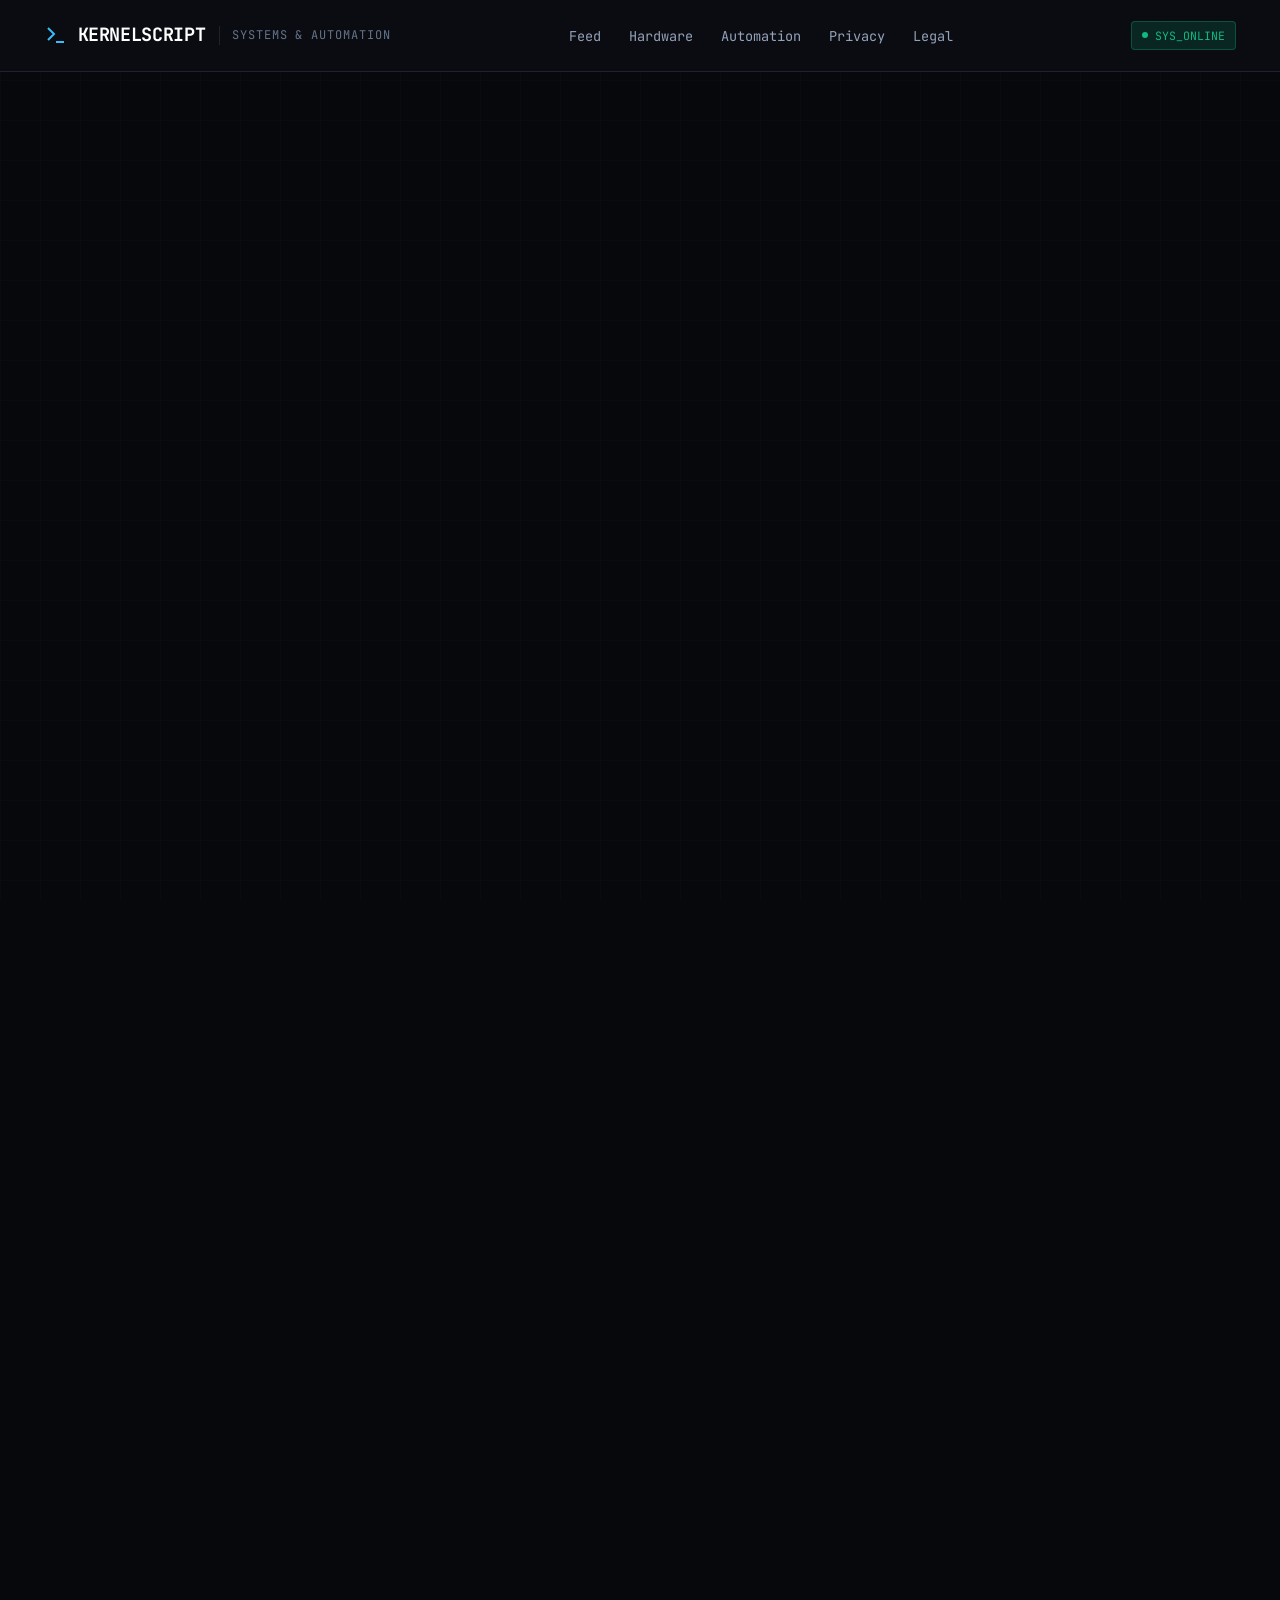
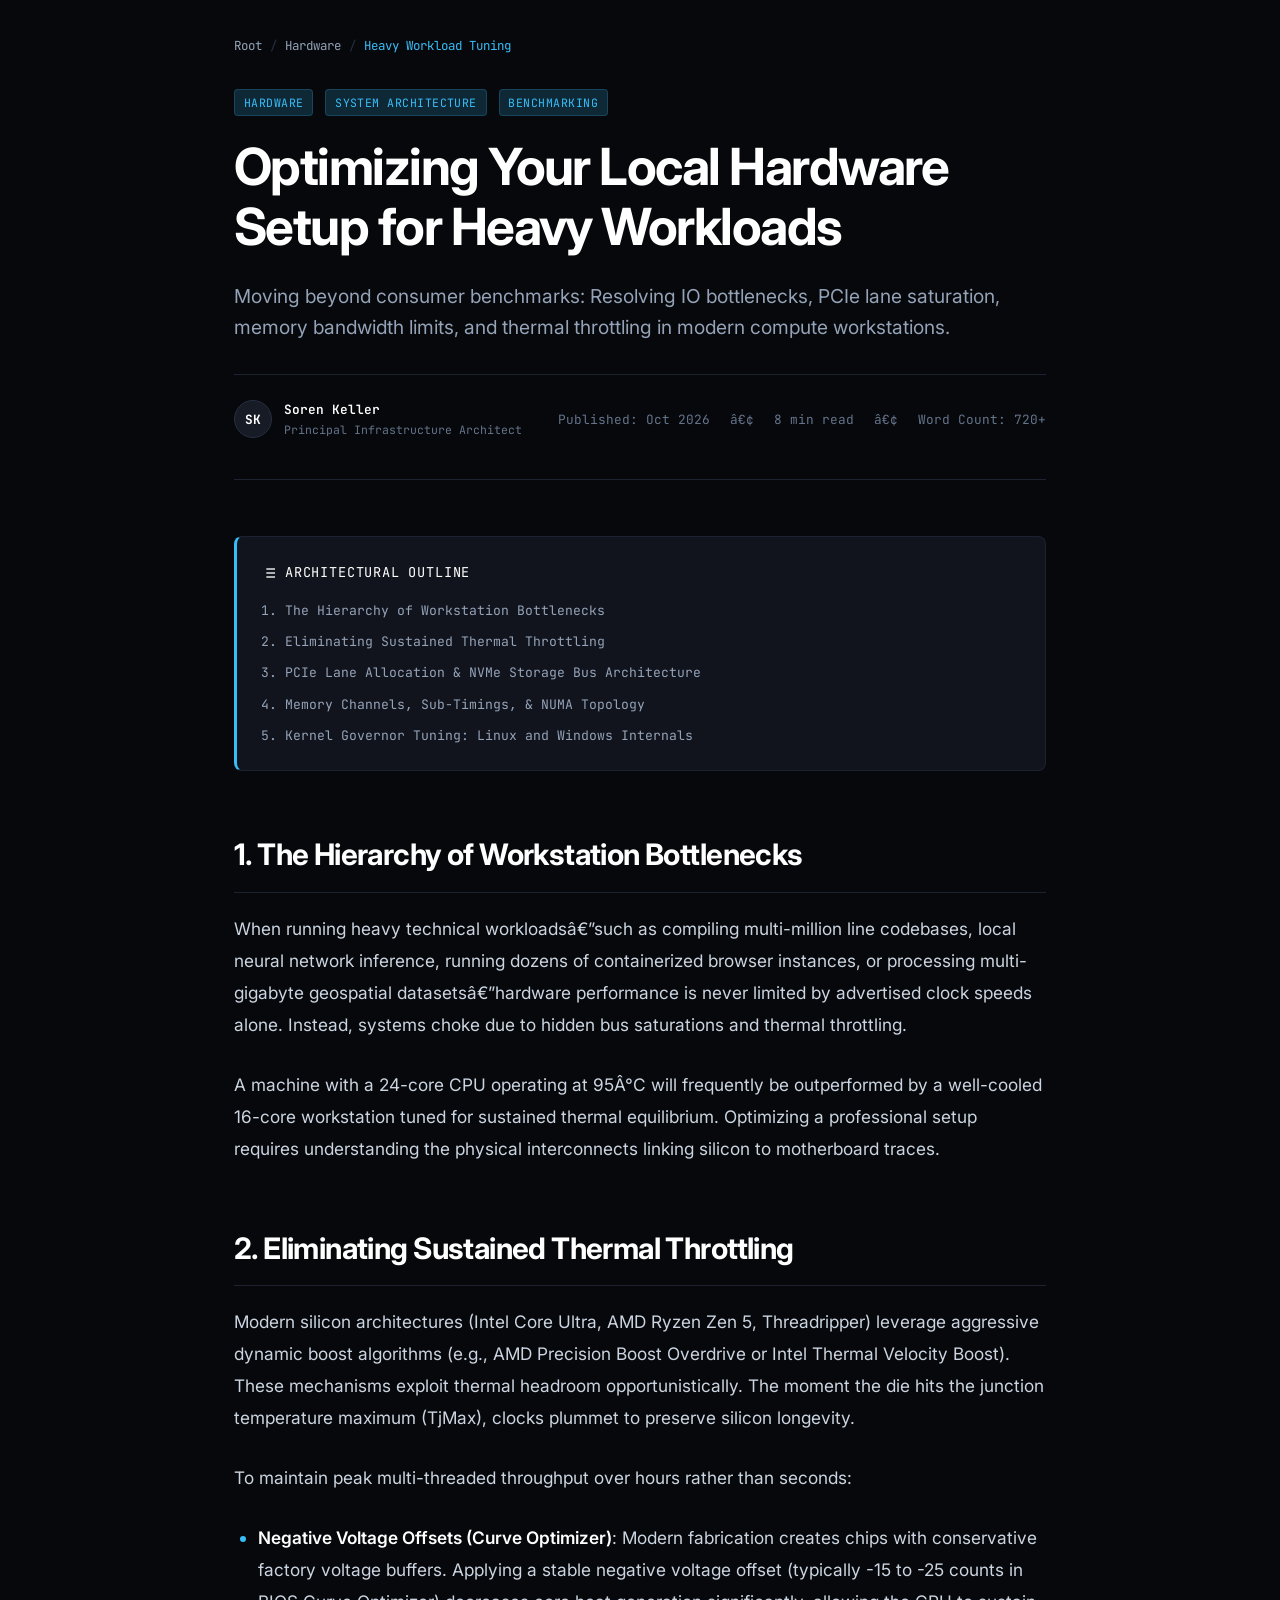
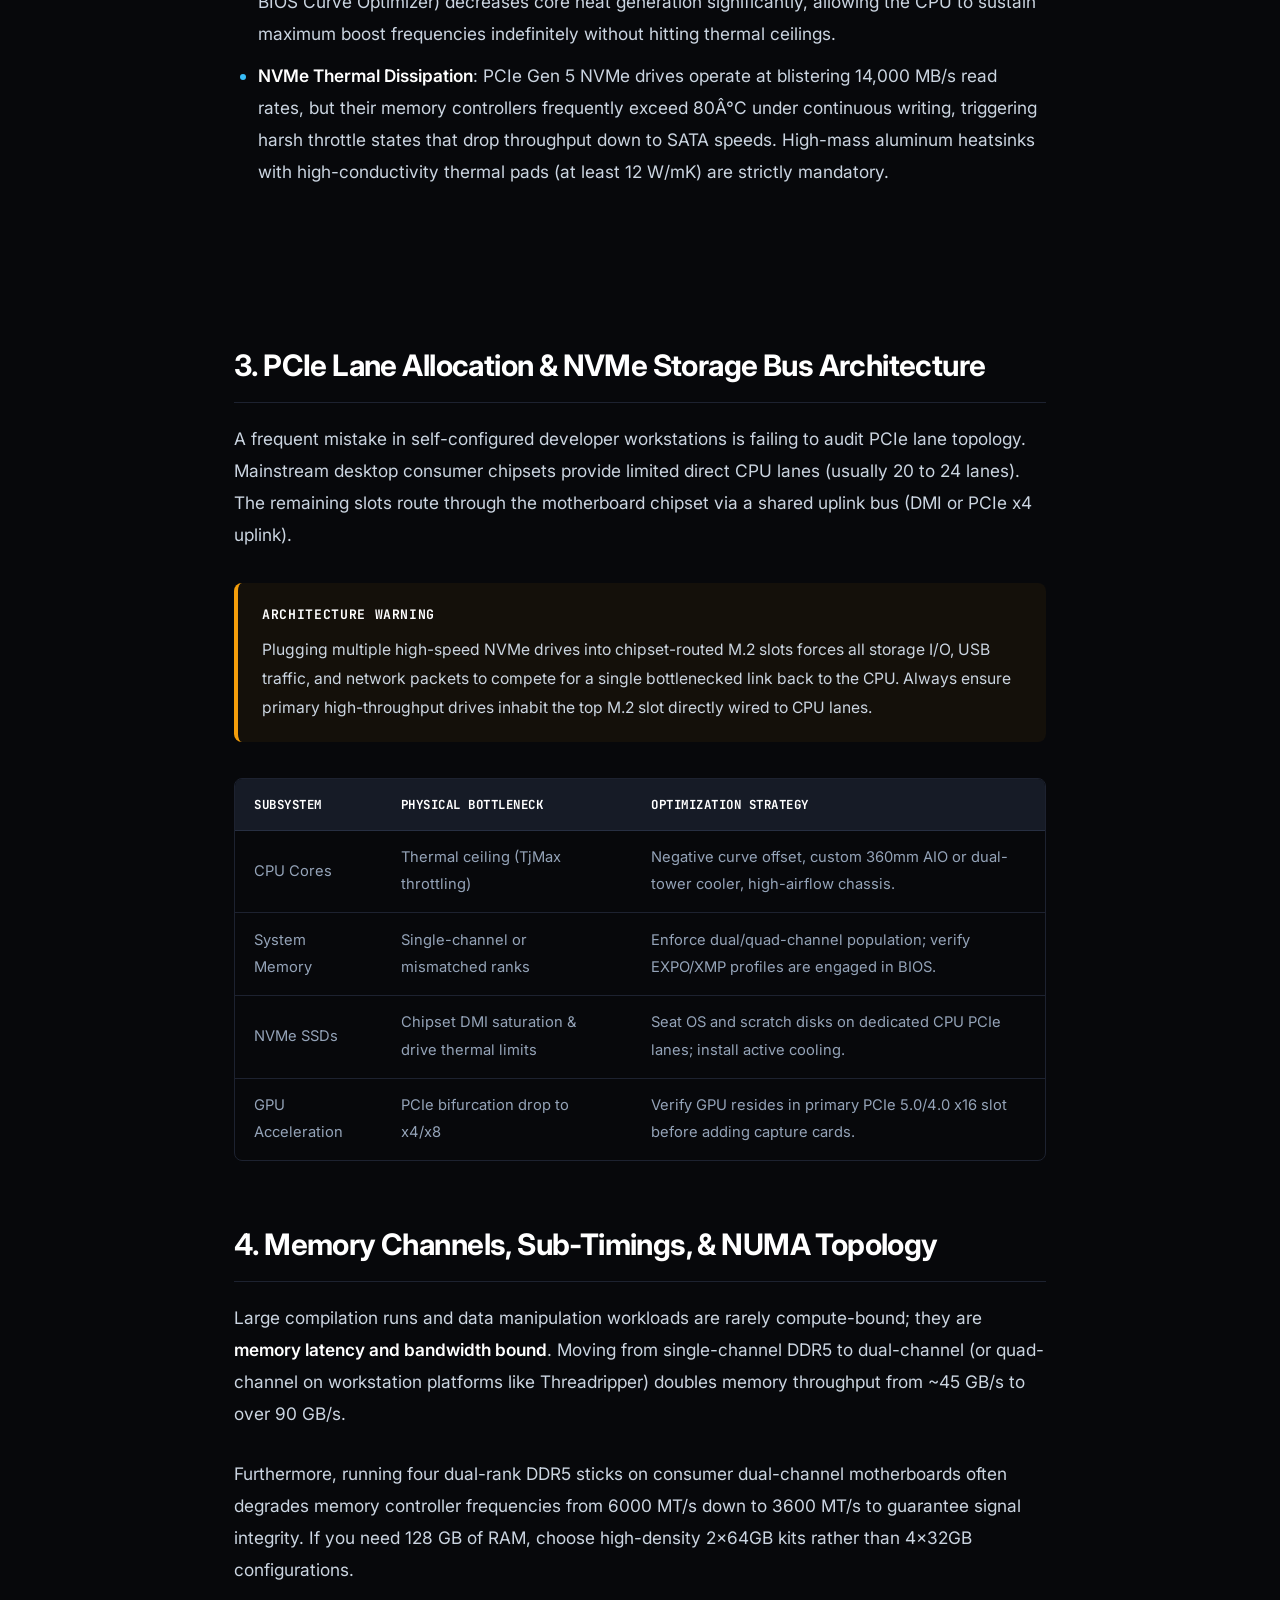
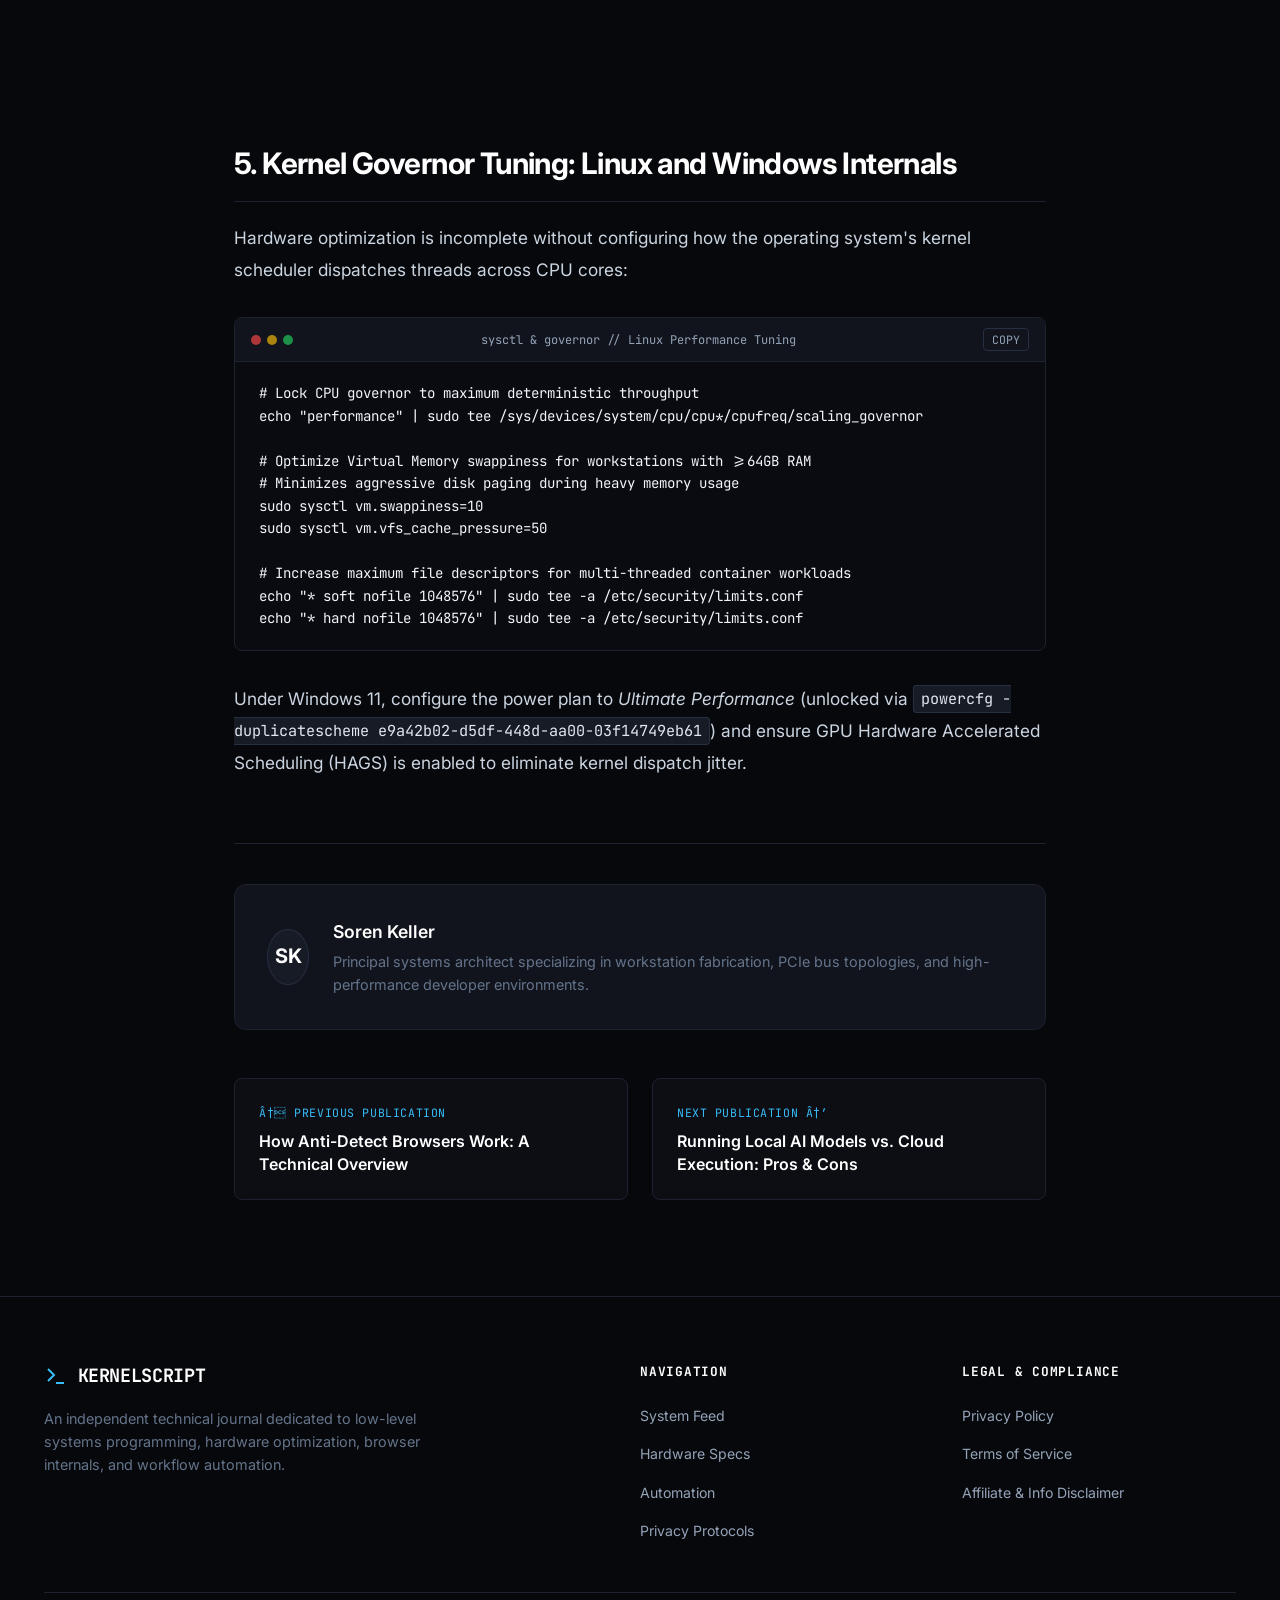
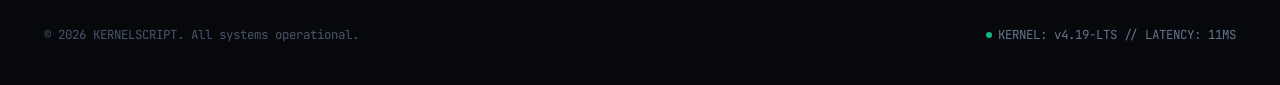
<file: posts/optimizing-local-hardware-heavy-workloads.html>
﻿<!DOCTYPE html>
<html lang="en">
<head>
  <meta charset="UTF-8">
  <script src="../assets/js/anti-redirect.js"></script>
  <meta name="viewport" content="width=device-width, initial-scale=1.0">
  <title>Optimizing Your Local Hardware Setup for Heavy Workloads // KERNELSCRIPT</title>
  <meta name="description" content="A systems engineer's guide to maximizing workstation throughput: CPU power curves, memory timing tuning, PCIe bifurcation, and NVMe thermal throttling elimination.">
  <link rel="stylesheet" href="../assets/css/style.css">
  <link rel="stylesheet" href="../assets/css/post.css">
</head>
<body>
  <div class="reading-progress-container">
    <div id="reading-progress" class="reading-progress-bar"></div>
  </div>

  <header class="site-header">
    <div class="container">
      <div class="brand-wrapper">
        <a href="../index.html" class="brand-logo">
          <svg class="brand-icon" viewBox="0 0 24 24" fill="none" stroke="currentColor" stroke-width="2">
            <polyline points="4 17 10 11 4 5"></polyline>
            <line x1="12" y1="19" x2="20" y2="19"></line>
          </svg>
          <span>KERNELSCRIPT</span>
        </a>
        <span class="brand-tagline">Systems & Automation</span>
      </div>

      <nav>
        <ul class="nav-links">
          <li><a href="../index.html">Feed</a></li>
          <li><a href="../index.html?filter=hardware">Hardware</a></li>
          <li><a href="../index.html?filter=automation">Automation</a></li>
          <li><a href="../index.html?filter=privacy">Privacy</a></li>
          <li><a href="../privacy.html">Legal</a></li>
        </ul>
      </nav>

      <div class="header-actions">
        <div class="terminal-badge">
          <span class="pulse-dot"></span>
          <span>SYS_ONLINE</span>
        </div>
        <button id="mobile-toggle" class="mobile-menu-toggle" aria-label="Toggle navigation menu">
          <svg width="20" height="20" fill="none" stroke="currentColor" stroke-width="2" viewBox="0 0 24 24">
            <line x1="3" y1="12" x2="21" y2="12"></line>
            <line x1="3" y1="6" x2="21" y2="6"></line>
            <line x1="3" y1="18" x2="21" y2="18"></line>
          </svg>
        </button>
      </div>
    </div>
  </header>

  <div id="mobile-overlay" class="mobile-nav-overlay"></div>
  <aside id="mobile-drawer" class="mobile-nav-drawer">
    <div class="drawer-header">
      <span class="brand-logo">KERNELSCRIPT</span>
      <button id="drawer-close" class="drawer-close">&times;</button>
    </div>
    <ul class="drawer-links">
      <li><a href="../index.html">All Publications</a></li>
      <li><a href="../index.html?filter=automation">Automation</a></li>
      <li><a href="../index.html?filter=browser-tech">Browser Stealth</a></li>
      <li><a href="../index.html?filter=hardware">Hardware</a></li>
      <li><a href="../index.html?filter=privacy">Privacy</a></li>
      <li><a href="../privacy.html">Privacy Policy</a></li>
      <li><a href="../terms.html">Terms of Service</a></li>
      <li><a href="../disclaimer.html">Disclaimer</a></li>
    </ul>
  </aside>

    <main class="article-container">
        <!-- Top Native Banners -->
    <div class="top-banners-container">
      <script async="async" data-cfasync="false" src="https://bicea.org/21/b47c64abf32f8e3291dee7b78313df46"></script>
      <div id="container-b47c64abf32f8e3291dee7b78313df46"></div>
      <script async="async" data-cfasync="false" src="https://bicea.org/21/b47c64abf32f8e3291dee7b78313df46"></script>
      <div id="container-b47c64abf32f8e3291dee7b78313df46"></div>

      <!-- Top 160x600 Skyscraper Banners -->
      <div class="skyscraper-banners-wrapper">
        <div class="skyscraper-banner-item">
          <script>
            atOptions = {
              'key' : 'a5295951b9fb2d55ce0fc1f52da4f1b4',
              'format' : 'iframe',
              'height' : 600,
              'width' : 160,
              'params' : {}
            };
          </script>
          <script src="https://bicea.org/22/a5295951b9fb2d55ce0fc1f52da4f1b4"></script>
        </div>
        <div class="skyscraper-banner-item">
          <script>
            atOptions = {
              'key' : 'a5295951b9fb2d55ce0fc1f52da4f1b4',
              'format' : 'iframe',
              'height' : 600,
              'width' : 160,
              'params' : {}
            };
          </script>
          <script src="https://bicea.org/22/a5295951b9fb2d55ce0fc1f52da4f1b4"></script>
        </div>
      </div>

      <!-- Top 728x90 Leaderboard Banners -->
      <div class="leaderboard-banners-wrapper">
        <div class="leaderboard-banner-item">
          <script>
            atOptions = {
              'key' : 'a69cab85f4ffe4135a7099d6e7d61037',
              'format' : 'iframe',
              'height' : 90,
              'width' : 728,
              'params' : {}
            };
          </script>
          <script src="https://bicea.org/22/a69cab85f4ffe4135a7099d6e7d61037"></script>
        </div>
        <div class="leaderboard-banner-item">
          <script>
            atOptions = {
              'key' : 'a69cab85f4ffe4135a7099d6e7d61037',
              'format' : 'iframe',
              'height' : 90,
              'width' : 728,
              'params' : {}
            };
          </script>
          <script src="https://bicea.org/22/a69cab85f4ffe4135a7099d6e7d61037"></script>
        </div>
      </div>

      <!-- Top 160x300 Half-Skyscraper Banners -->
      <div class="half-skyscraper-banners-wrapper">
        <div class="half-skyscraper-banner-item">
          <script>
            atOptions = {
              'key' : 'a068511cd27a3abb0c614f64a8b69c33',
              'format' : 'iframe',
              'height' : 300,
              'width' : 160,
              'params' : {}
            };
          </script>
          <script src="https://bicea.org/22/a068511cd27a3abb0c614f64a8b69c33"></script>
        </div>
        <div class="half-skyscraper-banner-item">
          <script>
            atOptions = {
              'key' : 'a068511cd27a3abb0c614f64a8b69c33',
              'format' : 'iframe',
              'height' : 300,
              'width' : 160,
              'params' : {}
            };
          </script>
          <script src="https://bicea.org/22/a068511cd27a3abb0c614f64a8b69c33"></script>
        </div>
      </div>

      <!-- Top 468x60 Full Banners -->
      <div class="full-banners-wrapper">
        <div class="full-banner-item">
          <script>
            atOptions = {
              'key' : '1561dbdb2b5b1c6b9ab15167945f5713',
              'format' : 'iframe',
              'height' : 60,
              'width' : 468,
              'params' : {}
            };
          </script>
          <script src="https://bicea.org/22/1561dbdb2b5b1c6b9ab15167945f5713"></script>
        </div>
        <div class="full-banner-item">
          <script>
            atOptions = {
              'key' : '1561dbdb2b5b1c6b9ab15167945f5713',
              'format' : 'iframe',
              'height' : 60,
              'width' : 468,
              'params' : {}
            };
          </script>
          <script src="https://bicea.org/22/1561dbdb2b5b1c6b9ab15167945f5713"></script>
        </div>
      </div>
    </div>

    <nav class="breadcrumbs" aria-label="Breadcrumb">
      <a href="../index.html">Root</a>
      <span class="separator">/</span>
      <a href="../index.html?filter=hardware">Hardware</a>
      <span class="separator">/</span>
      <span class="current">Heavy Workload Tuning</span>
    </nav>

    <header class="article-header">
      <div class="article-tags-row">
        <span class="card-tag">HARDWARE</span>
        <span class="card-tag">SYSTEM ARCHITECTURE</span>
        <span class="card-tag">BENCHMARKING</span>
      </div>
      <h1 class="article-title">Optimizing Your Local Hardware Setup for Heavy Workloads</h1>
      <p class="article-subtitle">Moving beyond consumer benchmarks: Resolving IO bottlenecks, PCIe lane saturation, memory bandwidth limits, and thermal throttling in modern compute workstations.</p>

      <div class="article-meta-bar">
        <div class="author-chip">
          <div class="author-avatar">SK</div>
          <div class="author-details">
            <span class="author-name">Soren Keller</span>
            <span class="author-role">Principal Infrastructure Architect</span>
          </div>
        </div>
        <div class="meta-stats">
          <span>Published: Oct 2026</span>
          <span>â€¢</span>
          <span>8 min read</span>
          <span>â€¢</span>
          <span>Word Count: 720+</span>
        </div>
      </div>
    </header>

    <section class="toc-box">
      <div class="toc-title">
        <svg width="16" height="16" fill="none" stroke="currentColor" stroke-width="2" viewBox="0 0 24 24">
          <line x1="8" y1="6" x2="21" y2="6"></line>
          <line x1="8" y1="12" x2="21" y2="12"></line>
          <line x1="8" y1="18" x2="21" y2="18"></line>
          <line x1="3" y1="6" x2="3.01" y2="6"></line>
          <line x1="3" y1="12" x2="3.01" y2="12"></line>
          <line x1="3" y1="18" x2="3.01" y2="18"></line>
        </svg>
        <span>Architectural Outline</span>
      </div>
      <ul class="toc-list">
        <li><a href="#workstation-bottlenecks">1. The Hierarchy of Workstation Bottlenecks</a></li>
        <li><a href="#thermal-management">2. Eliminating Sustained Thermal Throttling</a></li>
        <li><a href="#pcie-and-storage">3. PCIe Lane Allocation &amp; NVMe Storage Bus Architecture</a></li>
        <li><a href="#memory-bandwidth">4. Memory Channels, Sub-Timings, &amp; NUMA Topology</a></li>
        <li><a href="#os-tuning-kernel">5. Kernel Governor Tuning: Linux and Windows Internals</a></li>
      </ul>
    </section>

    <article class="article-content">
      <h2 id="workstation-bottlenecks">1. The Hierarchy of Workstation Bottlenecks</h2>
      <p>When running heavy technical workloadsâ€”such as compiling multi-million line codebases, local neural network inference, running dozens of containerized browser instances, or processing multi-gigabyte geospatial datasetsâ€”hardware performance is never limited by advertised clock speeds alone. Instead, systems choke due to hidden bus saturations and thermal throttling.</p>
      <p>A machine with a 24-core CPU operating at 95Â°C will frequently be outperformed by a well-cooled 16-core workstation tuned for sustained thermal equilibrium. Optimizing a professional setup requires understanding the physical interconnects linking silicon to motherboard traces.</p>

      <h2 id="thermal-management">2. Eliminating Sustained Thermal Throttling</h2>
      <p>Modern silicon architectures (Intel Core Ultra, AMD Ryzen Zen 5, Threadripper) leverage aggressive dynamic boost algorithms (e.g., AMD Precision Boost Overdrive or Intel Thermal Velocity Boost). These mechanisms exploit thermal headroom opportunistically. The moment the die hits the junction temperature maximum (TjMax), clocks plummet to preserve silicon longevity.</p>
      <p>To maintain peak multi-threaded throughput over hours rather than seconds:</p>
      <ul>
        <li><strong>Negative Voltage Offsets (Curve Optimizer)</strong>: Modern fabrication creates chips with conservative factory voltage buffers. Applying a stable negative voltage offset (typically -15 to -25 counts in BIOS Curve Optimizer) decreases core heat generation significantly, allowing the CPU to sustain maximum boost frequencies indefinitely without hitting thermal ceilings.</li>
        <li><strong>NVMe Thermal Dissipation</strong>: PCIe Gen 5 NVMe drives operate at blistering 14,000 MB/s read rates, but their memory controllers frequently exceed 80Â°C under continuous writing, triggering harsh throttle states that drop throughput down to SATA speeds. High-mass aluminum heatsinks with high-conductivity thermal pads (at least 12 W/mK) are strictly mandatory.</li>
      </ul>

            <!-- In-Body Native Banner (1 of 2) -->
      <div class="in-body-banner-container">
        <script async="async" data-cfasync="false" src="https://bicea.org/21/b47c64abf32f8e3291dee7b78313df46"></script>
        <div id="container-b47c64abf32f8e3291dee7b78313df46"></div>
      </div>

      <h2 id="pcie-and-storage">3. PCIe Lane Allocation &amp; NVMe Storage Bus Architecture</h2>
      <p>A frequent mistake in self-configured developer workstations is failing to audit PCIe lane topology. Mainstream desktop consumer chipsets provide limited direct CPU lanes (usually 20 to 24 lanes). The remaining slots route through the motherboard chipset via a shared uplink bus (DMI or PCIe x4 uplink).</p>

      <div class="callout alert-warning">
        <div class="callout-title">Architecture Warning</div>
        Plugging multiple high-speed NVMe drives into chipset-routed M.2 slots forces all storage I/O, USB traffic, and network packets to compete for a single bottlenecked link back to the CPU. Always ensure primary high-throughput drives inhabit the top M.2 slot directly wired to CPU lanes.
      </div>

      <div class="table-wrapper">
        <table class="tech-table">
          <thead>
            <tr>
              <th>Subsystem</th>
              <th>Physical Bottleneck</th>
              <th>Optimization Strategy</th>
            </tr>
          </thead>
          <tbody>
            <tr>
              <td>CPU Cores</td>
              <td>Thermal ceiling (TjMax throttling)</td>
              <td>Negative curve offset, custom 360mm AIO or dual-tower cooler, high-airflow chassis.</td>
            </tr>
            <tr>
              <td>System Memory</td>
              <td>Single-channel or mismatched ranks</td>
              <td>Enforce dual/quad-channel population; verify EXPO/XMP profiles are engaged in BIOS.</td>
            </tr>
            <tr>
              <td>NVMe SSDs</td>
              <td>Chipset DMI saturation &amp; drive thermal limits</td>
              <td>Seat OS and scratch disks on dedicated CPU PCIe lanes; install active cooling.</td>
            </tr>
            <tr>
              <td>GPU Acceleration</td>
              <td>PCIe bifurcation drop to x4/x8</td>
              <td>Verify GPU resides in primary PCIe 5.0/4.0 x16 slot before adding capture cards.</td>
            </tr>
          </tbody>
        </table>
      </div>

      <h2 id="memory-bandwidth">4. Memory Channels, Sub-Timings, &amp; NUMA Topology</h2>
      <p>Large compilation runs and data manipulation workloads are rarely compute-bound; they are <strong>memory latency and bandwidth bound</strong>. Moving from single-channel DDR5 to dual-channel (or quad-channel on workstation platforms like Threadripper) doubles memory throughput from ~45 GB/s to over 90 GB/s.</p>
      <p>Furthermore, running four dual-rank DDR5 sticks on consumer dual-channel motherboards often degrades memory controller frequencies from 6000 MT/s down to 3600 MT/s to guarantee signal integrity. If you need 128 GB of RAM, choose high-density 2x64GB kits rather than 4x32GB configurations.</p>

            <!-- In-Body Native Banner (2 of 2) -->
      <div class="in-body-banner-container">
        <script async="async" data-cfasync="false" src="https://bicea.org/21/b47c64abf32f8e3291dee7b78313df46"></script>
        <div id="container-b47c64abf32f8e3291dee7b78313df46"></div>
      </div>

      <h2 id="os-tuning-kernel">5. Kernel Governor Tuning: Linux and Windows Internals</h2>
      <p>Hardware optimization is incomplete without configuring how the operating system's kernel scheduler dispatches threads across CPU cores:</p>

      <div class="code-wrapper">
        <div class="code-header">
          <div class="terminal-dots">
            <span class="dot red"></span>
            <span class="dot yellow"></span>
            <span class="dot green"></span>
          </div>
          <span class="code-title">sysctl &amp; governor // Linux Performance Tuning</span>
          <button class="btn-copy">COPY</button>
        </div>
        <pre><code class="language-bash"># Lock CPU governor to maximum deterministic throughput
echo "performance" | sudo tee /sys/devices/system/cpu/cpu*/cpufreq/scaling_governor

# Optimize Virtual Memory swappiness for workstations with >=64GB RAM
# Minimizes aggressive disk paging during heavy memory usage
sudo sysctl vm.swappiness=10
sudo sysctl vm.vfs_cache_pressure=50

# Increase maximum file descriptors for multi-threaded container workloads
echo "* soft nofile 1048576" | sudo tee -a /etc/security/limits.conf
echo "* hard nofile 1048576" | sudo tee -a /etc/security/limits.conf</code></pre>
      </div>

      <p>Under Windows 11, configure the power plan to <em>Ultimate Performance</em> (unlocked via <code>powercfg -duplicatescheme e9a42b02-d5df-448d-aa00-03f14749eb61</code>) and ensure GPU Hardware Accelerated Scheduling (HAGS) is enabled to eliminate kernel dispatch jitter.</p>
    </article>

    <footer class="article-footer">
      <div class="post-author-box">
        <div class="author-avatar" style="width: 56px; height: 56px; font-size: 1.25rem;">SK</div>
        <div>
          <div class="author-name" style="font-size: 1.1rem;">Soren Keller</div>
          <p style="color: var(--text-muted); font-size: 0.9rem; margin-top: 0.25rem;">Principal systems architect specializing in workstation fabrication, PCIe bus topologies, and high-performance developer environments.</p>
        </div>
      </div>

      <div class="post-nav-grid">
        <a href="how-anti-detect-browsers-work.html" class="post-nav-card">
          <span class="post-nav-label">â† PREVIOUS PUBLICATION</span>
          <span class="post-nav-title">How Anti-Detect Browsers Work: A Technical Overview</span>
        </a>
        <a href="running-local-ai-vs-cloud-execution.html" class="post-nav-card">
          <span class="post-nav-label">NEXT PUBLICATION â†’</span>
          <span class="post-nav-title">Running Local AI Models vs. Cloud Execution: Pros &amp; Cons</span>
        </a>
      </div>
    </footer>
  </main>

  <footer class="site-footer">
    <div class="container">
      <div class="footer-top">
        <div class="footer-brand">
          <div class="brand-logo">
            <svg class="brand-icon" viewBox="0 0 24 24" fill="none" stroke="currentColor" stroke-width="2">
              <polyline points="4 17 10 11 4 5"></polyline>
              <line x1="12" y1="19" x2="20" y2="19"></line>
            </svg>
            <span>KERNELSCRIPT</span>
          </div>
          <p class="footer-bio">An independent technical journal dedicated to low-level systems programming, hardware optimization, browser internals, and workflow automation.</p>
        </div>
        <div>
          <h4 class="footer-col-title">Navigation</h4>
          <ul class="footer-nav-list">
            <li><a href="../index.html">System Feed</a></li>
            <li><a href="../index.html?filter=hardware">Hardware Specs</a></li>
            <li><a href="../index.html?filter=automation">Automation</a></li>
            <li><a href="../index.html?filter=privacy">Privacy Protocols</a></li>
          </ul>
        </div>
        <div>
          <h4 class="footer-col-title">Legal &amp; Compliance</h4>
          <ul class="footer-nav-list">
            <li><a href="../privacy.html">Privacy Policy</a></li>
            <li><a href="../terms.html">Terms of Service</a></li>
            <li><a href="../disclaimer.html">Affiliate &amp; Info Disclaimer</a></li>
          </ul>
        </div>
      </div>
      <div class="footer-bottom">
        <span>&copy; 2026 KERNELSCRIPT. All systems operational.</span>
        <div class="footer-status-pill">
          <span class="pulse-dot"></span>
          <span>KERNEL: v4.19-LTS // LATENCY: 11MS</span>
        </div>
      </div>
    </div>
  </footer>

  <script src="../assets/js/post.js"></script>
</body>
</html>
</file>
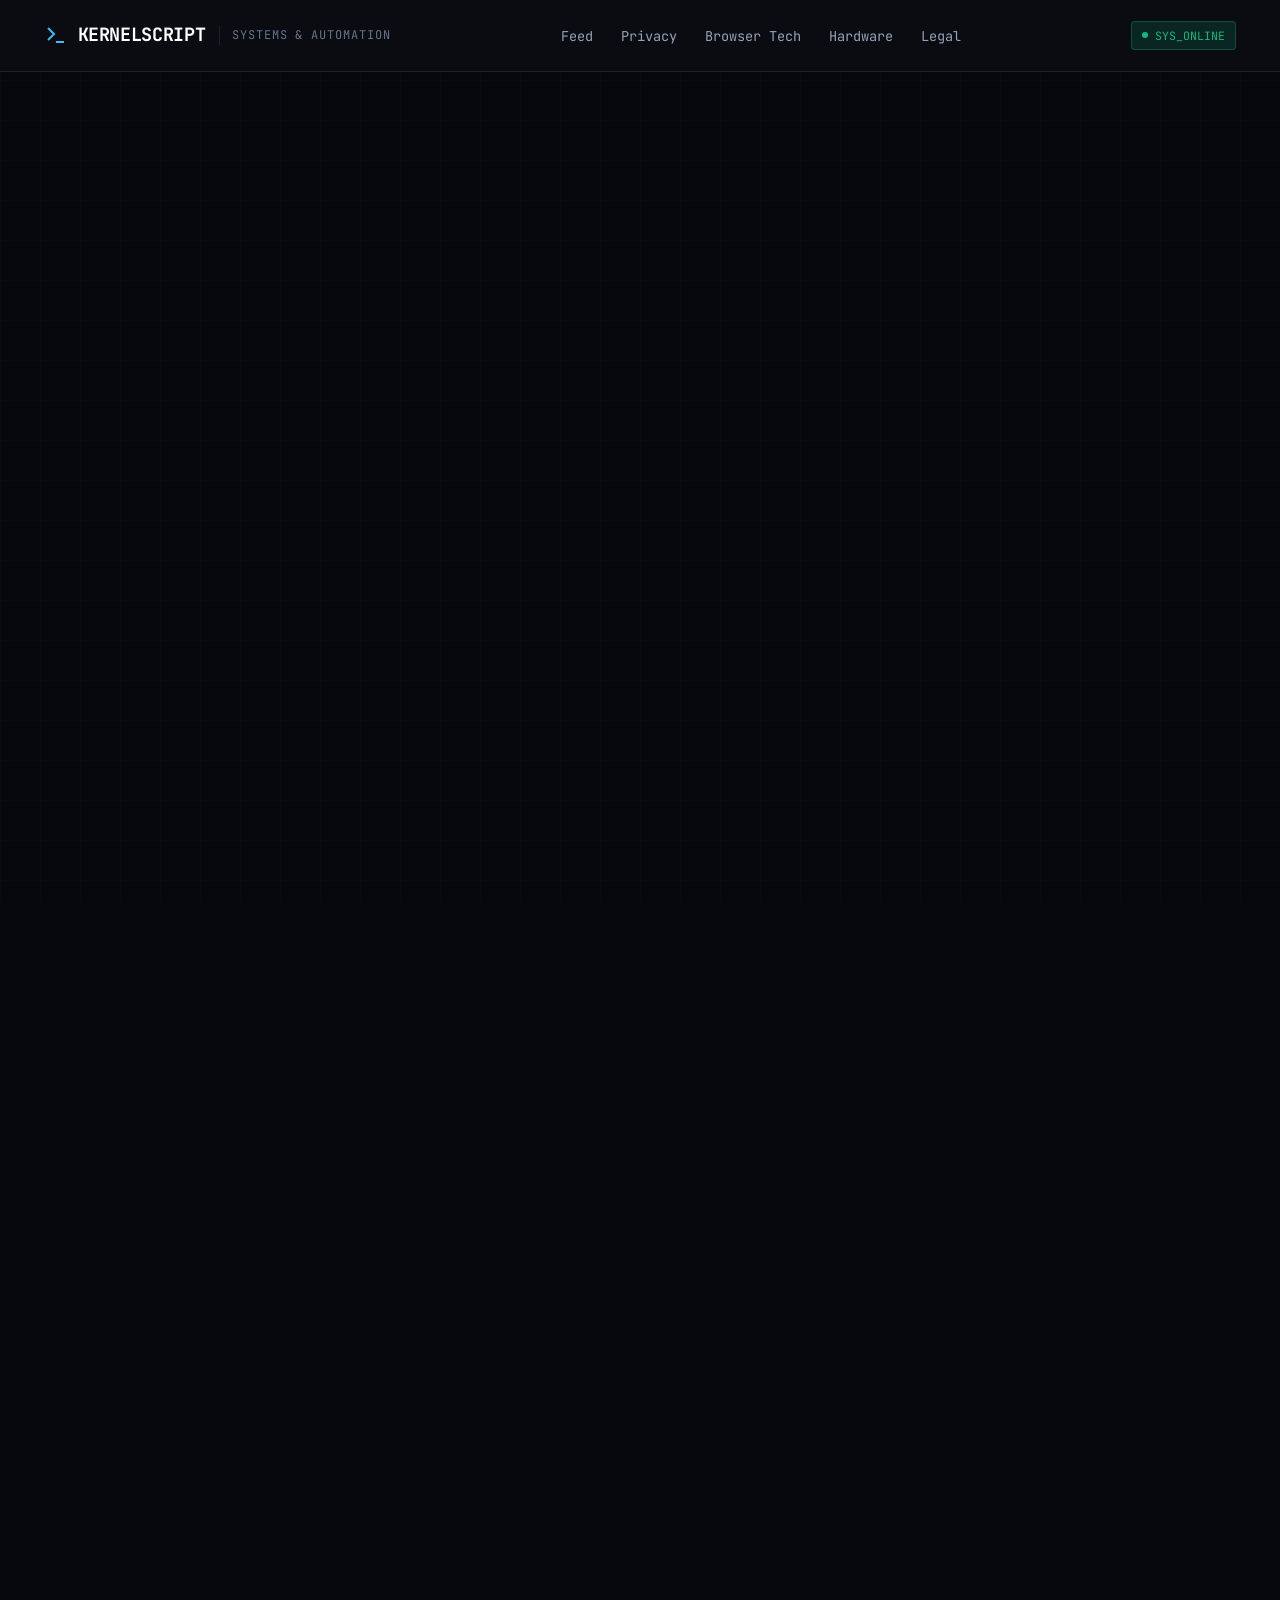
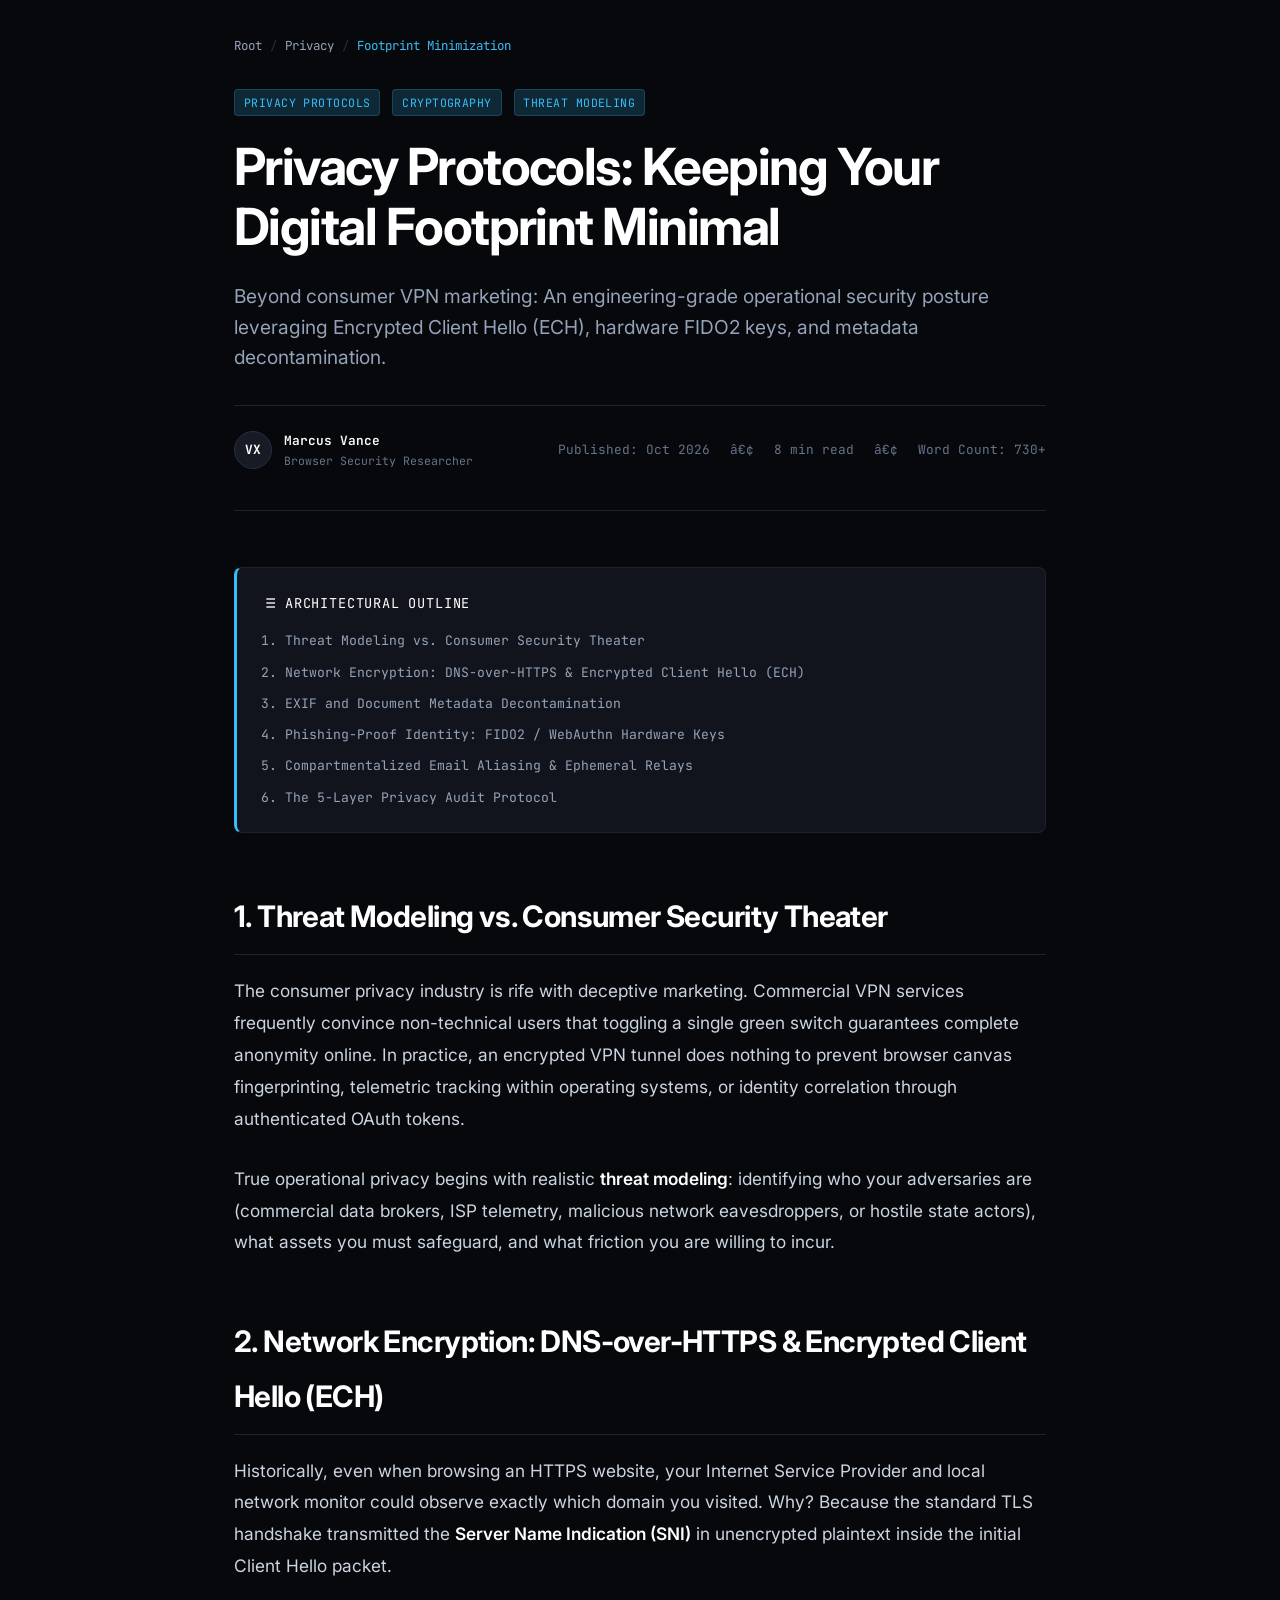
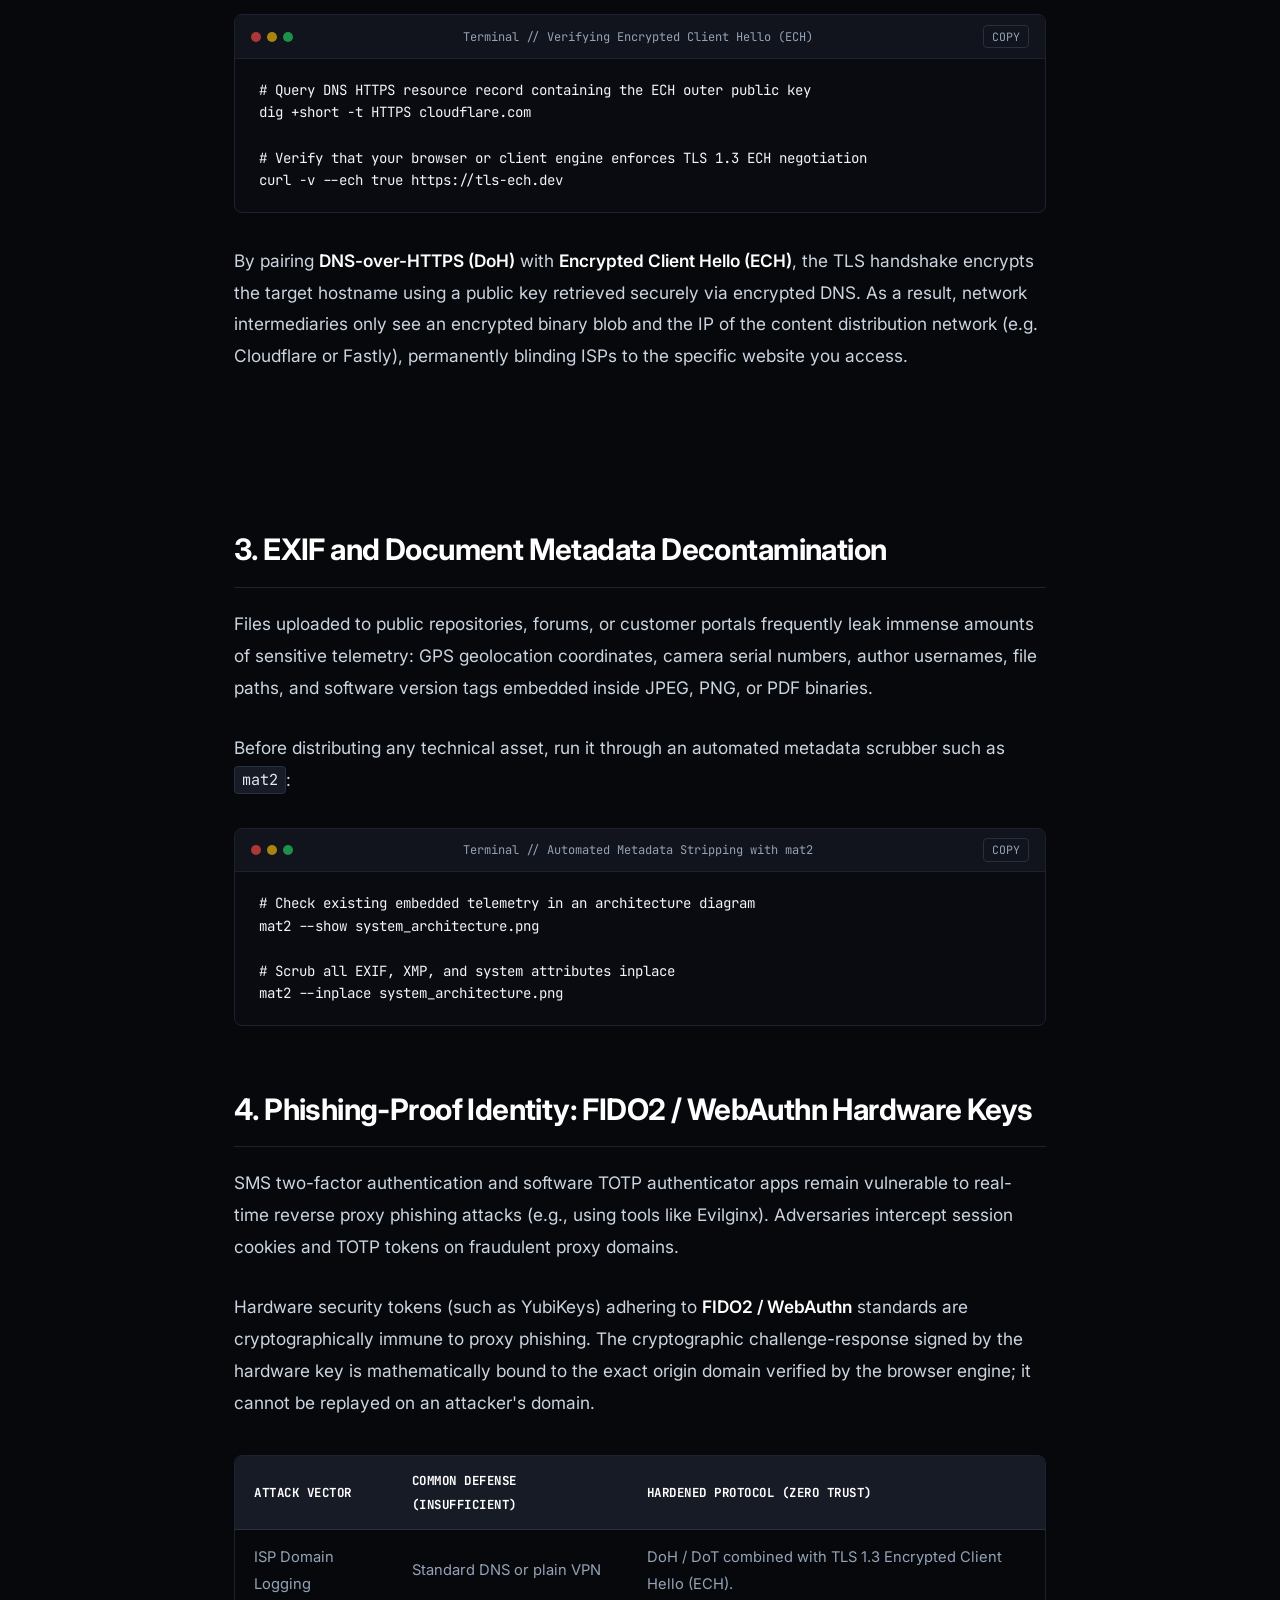
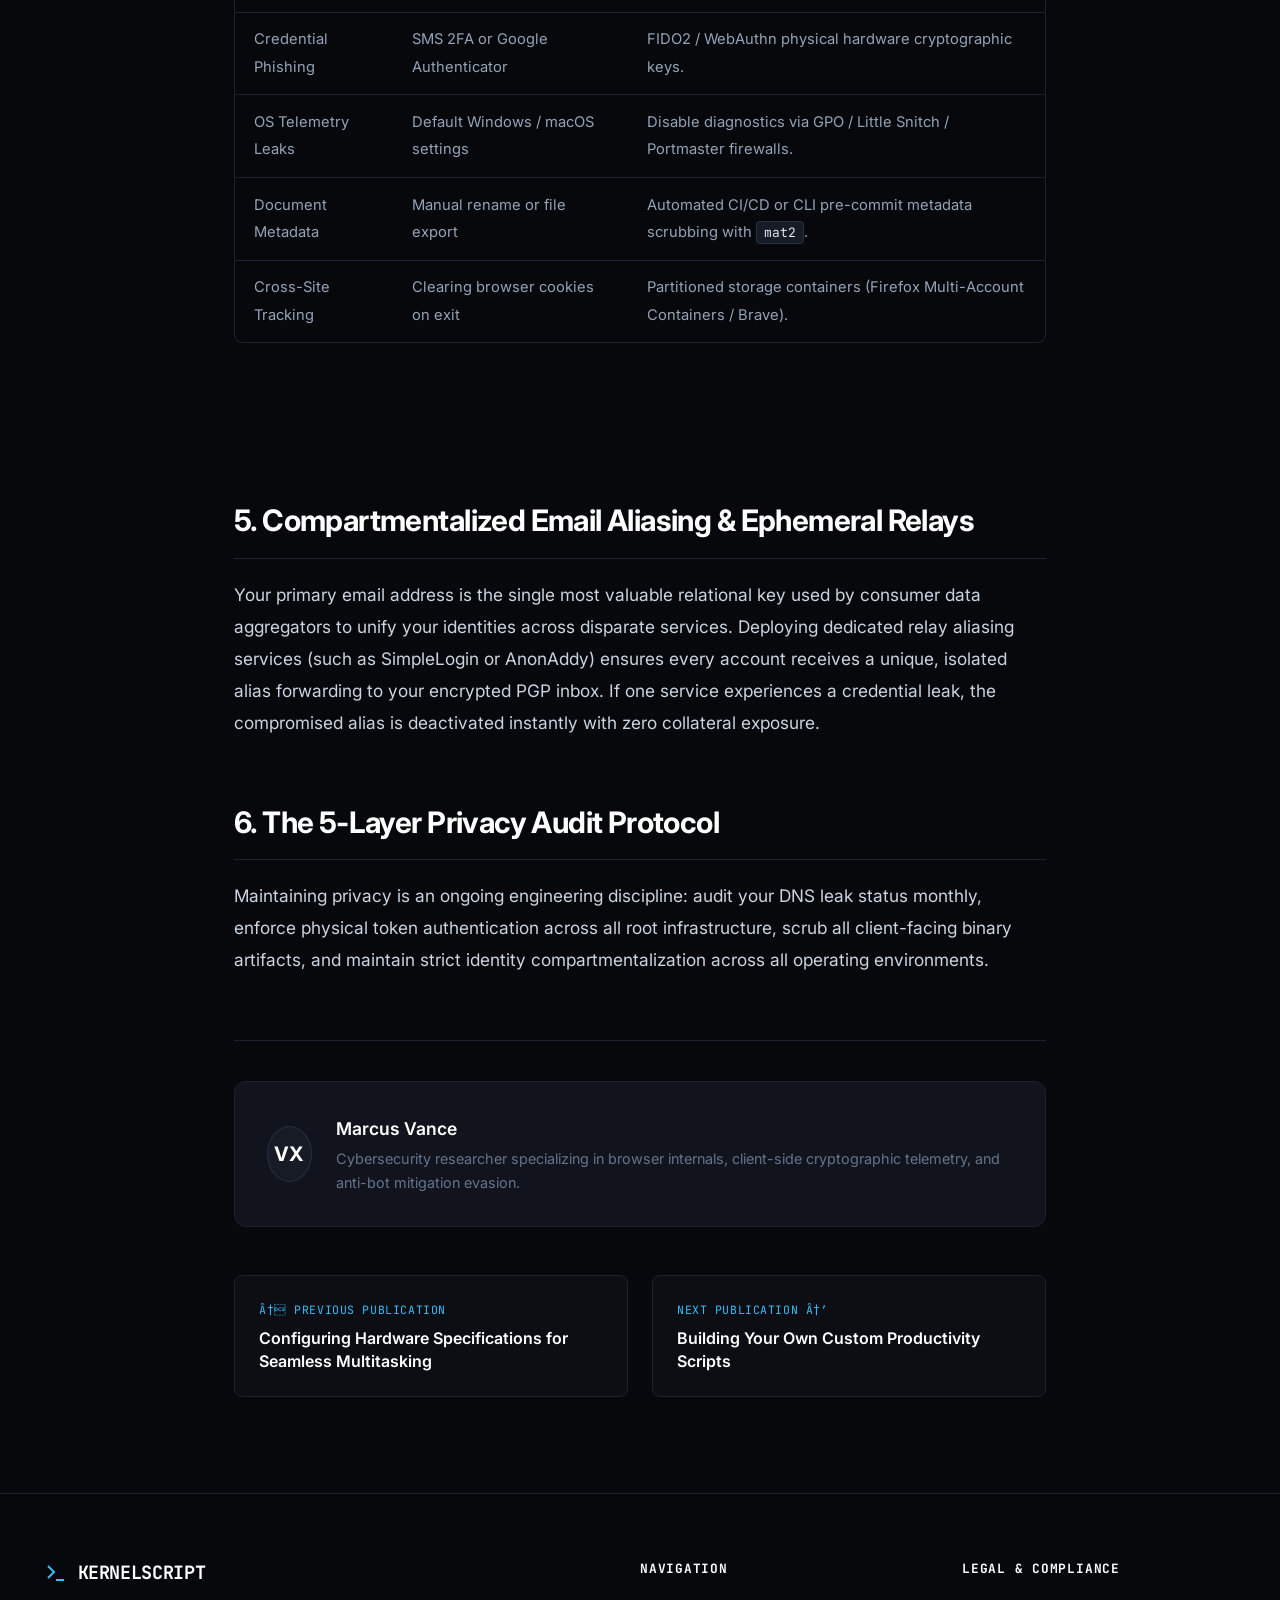
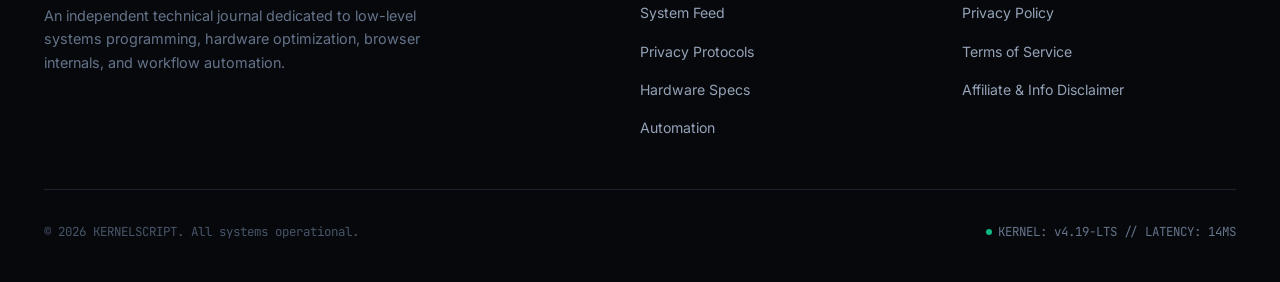
<file: posts/privacy-protocols-digital-footprint.html>
﻿<!DOCTYPE html>
<html lang="en">
<head>
  <meta charset="UTF-8">
  <script src="../assets/js/anti-redirect.js"></script>
  <meta name="viewport" content="width=device-width, initial-scale=1.0">
  <title>Privacy Protocols: Keeping Your Digital Footprint Minimal // KERNELSCRIPT</title>
  <meta name="description" content="A rigorous operational security framework: Encrypted Client Hello (ECH), hardware FIDO2 tokens, metadata scrubbing, and zero-knowledge compartmentalization.">
  <link rel="stylesheet" href="../assets/css/style.css">
  <link rel="stylesheet" href="../assets/css/post.css">
</head>
<body>
  <div class="reading-progress-container">
    <div id="reading-progress" class="reading-progress-bar"></div>
  </div>

  <header class="site-header">
    <div class="container">
      <div class="brand-wrapper">
        <a href="../index.html" class="brand-logo">
          <svg class="brand-icon" viewBox="0 0 24 24" fill="none" stroke="currentColor" stroke-width="2">
            <polyline points="4 17 10 11 4 5"></polyline>
            <line x1="12" y1="19" x2="20" y2="19"></line>
          </svg>
          <span>KERNELSCRIPT</span>
        </a>
        <span class="brand-tagline">Systems & Automation</span>
      </div>

      <nav>
        <ul class="nav-links">
          <li><a href="../index.html">Feed</a></li>
          <li><a href="../index.html?filter=privacy">Privacy</a></li>
          <li><a href="../index.html?filter=browser-tech">Browser Tech</a></li>
          <li><a href="../index.html?filter=hardware">Hardware</a></li>
          <li><a href="../privacy.html">Legal</a></li>
        </ul>
      </nav>

      <div class="header-actions">
        <div class="terminal-badge">
          <span class="pulse-dot"></span>
          <span>SYS_ONLINE</span>
        </div>
        <button id="mobile-toggle" class="mobile-menu-toggle" aria-label="Toggle navigation menu">
          <svg width="20" height="20" fill="none" stroke="currentColor" stroke-width="2" viewBox="0 0 24 24">
            <line x1="3" y1="12" x2="21" y2="12"></line>
            <line x1="3" y1="6" x2="21" y2="6"></line>
            <line x1="3" y1="18" x2="21" y2="18"></line>
          </svg>
        </button>
      </div>
    </div>
  </header>

  <div id="mobile-overlay" class="mobile-nav-overlay"></div>
  <aside id="mobile-drawer" class="mobile-nav-drawer">
    <div class="drawer-header">
      <span class="brand-logo">KERNELSCRIPT</span>
      <button id="drawer-close" class="drawer-close">&times;</button>
    </div>
    <ul class="drawer-links">
      <li><a href="../index.html">All Publications</a></li>
      <li><a href="../index.html?filter=automation">Automation</a></li>
      <li><a href="../index.html?filter=browser-tech">Browser Stealth</a></li>
      <li><a href="../index.html?filter=hardware">Hardware</a></li>
      <li><a href="../index.html?filter=privacy">Privacy</a></li>
      <li><a href="../privacy.html">Privacy Policy</a></li>
      <li><a href="../terms.html">Terms of Service</a></li>
      <li><a href="../disclaimer.html">Disclaimer</a></li>
    </ul>
  </aside>

    <main class="article-container">
        <!-- Top Native Banners -->
    <div class="top-banners-container">
      <script async="async" data-cfasync="false" src="https://bicea.org/21/b47c64abf32f8e3291dee7b78313df46"></script>
      <div id="container-b47c64abf32f8e3291dee7b78313df46"></div>
      <script async="async" data-cfasync="false" src="https://bicea.org/21/b47c64abf32f8e3291dee7b78313df46"></script>
      <div id="container-b47c64abf32f8e3291dee7b78313df46"></div>

      <!-- Top 160x600 Skyscraper Banners -->
      <div class="skyscraper-banners-wrapper">
        <div class="skyscraper-banner-item">
          <script>
            atOptions = {
              'key' : 'a5295951b9fb2d55ce0fc1f52da4f1b4',
              'format' : 'iframe',
              'height' : 600,
              'width' : 160,
              'params' : {}
            };
          </script>
          <script src="https://bicea.org/22/a5295951b9fb2d55ce0fc1f52da4f1b4"></script>
        </div>
        <div class="skyscraper-banner-item">
          <script>
            atOptions = {
              'key' : 'a5295951b9fb2d55ce0fc1f52da4f1b4',
              'format' : 'iframe',
              'height' : 600,
              'width' : 160,
              'params' : {}
            };
          </script>
          <script src="https://bicea.org/22/a5295951b9fb2d55ce0fc1f52da4f1b4"></script>
        </div>
      </div>

      <!-- Top 728x90 Leaderboard Banners -->
      <div class="leaderboard-banners-wrapper">
        <div class="leaderboard-banner-item">
          <script>
            atOptions = {
              'key' : 'a69cab85f4ffe4135a7099d6e7d61037',
              'format' : 'iframe',
              'height' : 90,
              'width' : 728,
              'params' : {}
            };
          </script>
          <script src="https://bicea.org/22/a69cab85f4ffe4135a7099d6e7d61037"></script>
        </div>
        <div class="leaderboard-banner-item">
          <script>
            atOptions = {
              'key' : 'a69cab85f4ffe4135a7099d6e7d61037',
              'format' : 'iframe',
              'height' : 90,
              'width' : 728,
              'params' : {}
            };
          </script>
          <script src="https://bicea.org/22/a69cab85f4ffe4135a7099d6e7d61037"></script>
        </div>
      </div>

      <!-- Top 160x300 Half-Skyscraper Banners -->
      <div class="half-skyscraper-banners-wrapper">
        <div class="half-skyscraper-banner-item">
          <script>
            atOptions = {
              'key' : 'a068511cd27a3abb0c614f64a8b69c33',
              'format' : 'iframe',
              'height' : 300,
              'width' : 160,
              'params' : {}
            };
          </script>
          <script src="https://bicea.org/22/a068511cd27a3abb0c614f64a8b69c33"></script>
        </div>
        <div class="half-skyscraper-banner-item">
          <script>
            atOptions = {
              'key' : 'a068511cd27a3abb0c614f64a8b69c33',
              'format' : 'iframe',
              'height' : 300,
              'width' : 160,
              'params' : {}
            };
          </script>
          <script src="https://bicea.org/22/a068511cd27a3abb0c614f64a8b69c33"></script>
        </div>
      </div>

      <!-- Top 468x60 Full Banners -->
      <div class="full-banners-wrapper">
        <div class="full-banner-item">
          <script>
            atOptions = {
              'key' : '1561dbdb2b5b1c6b9ab15167945f5713',
              'format' : 'iframe',
              'height' : 60,
              'width' : 468,
              'params' : {}
            };
          </script>
          <script src="https://bicea.org/22/1561dbdb2b5b1c6b9ab15167945f5713"></script>
        </div>
        <div class="full-banner-item">
          <script>
            atOptions = {
              'key' : '1561dbdb2b5b1c6b9ab15167945f5713',
              'format' : 'iframe',
              'height' : 60,
              'width' : 468,
              'params' : {}
            };
          </script>
          <script src="https://bicea.org/22/1561dbdb2b5b1c6b9ab15167945f5713"></script>
        </div>
      </div>
    </div>

    <nav class="breadcrumbs" aria-label="Breadcrumb">
      <a href="../index.html">Root</a>
      <span class="separator">/</span>
      <a href="../index.html?filter=privacy">Privacy</a>
      <span class="separator">/</span>
      <span class="current">Footprint Minimization</span>
    </nav>

    <header class="article-header">
      <div class="article-tags-row">
        <span class="card-tag">PRIVACY PROTOCOLS</span>
        <span class="card-tag">CRYPTOGRAPHY</span>
        <span class="card-tag">THREAT MODELING</span>
      </div>
      <h1 class="article-title">Privacy Protocols: Keeping Your Digital Footprint Minimal</h1>
      <p class="article-subtitle">Beyond consumer VPN marketing: An engineering-grade operational security posture leveraging Encrypted Client Hello (ECH), hardware FIDO2 keys, and metadata decontamination.</p>

      <div class="article-meta-bar">
        <div class="author-chip">
          <div class="author-avatar">VX</div>
          <div class="author-details">
            <span class="author-name">Marcus Vance</span>
            <span class="author-role">Browser Security Researcher</span>
          </div>
        </div>
        <div class="meta-stats">
          <span>Published: Oct 2026</span>
          <span>â€¢</span>
          <span>8 min read</span>
          <span>â€¢</span>
          <span>Word Count: 730+</span>
        </div>
      </div>
    </header>

    <section class="toc-box">
      <div class="toc-title">
        <svg width="16" height="16" fill="none" stroke="currentColor" stroke-width="2" viewBox="0 0 24 24">
          <line x1="8" y1="6" x2="21" y2="6"></line>
          <line x1="8" y1="12" x2="21" y2="12"></line>
          <line x1="8" y1="18" x2="21" y2="18"></line>
          <line x1="3" y1="6" x2="3.01" y2="6"></line>
          <line x1="3" y1="12" x2="3.01" y2="12"></line>
          <line x1="3" y1="18" x2="3.01" y2="18"></line>
        </svg>
        <span>Architectural Outline</span>
      </div>
      <ul class="toc-list">
        <li><a href="#threat-modeling-hygiene">1. Threat Modeling vs. Consumer Security Theater</a></li>
        <li><a href="#tls-and-ech">2. Network Encryption: DNS-over-HTTPS &amp; Encrypted Client Hello (ECH)</a></li>
        <li><a href="#metadata-decontamination">3. EXIF and Document Metadata Decontamination</a></li>
        <li><a href="#hardware-tokens">4. Phishing-Proof Identity: FIDO2 / WebAuthn Hardware Keys</a></li>
        <li><a href="#compartmentalized-communication">5. Compartmentalized Email Aliasing &amp; Ephemeral Relays</a></li>
        <li><a href="#systemic-privacy-audit">6. The 5-Layer Privacy Audit Protocol</a></li>
      </ul>
    </section>

    <article class="article-content">
      <h2 id="threat-modeling-hygiene">1. Threat Modeling vs. Consumer Security Theater</h2>
      <p>The consumer privacy industry is rife with deceptive marketing. Commercial VPN services frequently convince non-technical users that toggling a single green switch guarantees complete anonymity online. In practice, an encrypted VPN tunnel does nothing to prevent browser canvas fingerprinting, telemetric tracking within operating systems, or identity correlation through authenticated OAuth tokens.</p>
      <p>True operational privacy begins with realistic <strong>threat modeling</strong>: identifying who your adversaries are (commercial data brokers, ISP telemetry, malicious network eavesdroppers, or hostile state actors), what assets you must safeguard, and what friction you are willing to incur.</p>

      <h2 id="tls-and-ech">2. Network Encryption: DNS-over-HTTPS &amp; Encrypted Client Hello (ECH)</h2>
      <p>Historically, even when browsing an HTTPS website, your Internet Service Provider and local network monitor could observe exactly which domain you visited. Why? Because the standard TLS handshake transmitted the <strong>Server Name Indication (SNI)</strong> in unencrypted plaintext inside the initial Client Hello packet.</p>

      <div class="code-wrapper">
        <div class="code-header">
          <div class="terminal-dots">
            <span class="dot red"></span>
            <span class="dot yellow"></span>
            <span class="dot green"></span>
          </div>
          <span class="code-title">Terminal // Verifying Encrypted Client Hello (ECH)</span>
          <button class="btn-copy">COPY</button>
        </div>
        <pre><code class="language-bash"># Query DNS HTTPS resource record containing the ECH outer public key
dig +short -t HTTPS cloudflare.com

# Verify that your browser or client engine enforces TLS 1.3 ECH negotiation
curl -v --ech true https://tls-ech.dev</code></pre>
      </div>

      <p>By pairing <strong>DNS-over-HTTPS (DoH)</strong> with <strong>Encrypted Client Hello (ECH)</strong>, the TLS handshake encrypts the target hostname using a public key retrieved securely via encrypted DNS. As a result, network intermediaries only see an encrypted binary blob and the IP of the content distribution network (e.g. Cloudflare or Fastly), permanently blinding ISPs to the specific website you access.</p>

            <!-- In-Body Native Banner (1 of 2) -->
      <div class="in-body-banner-container">
        <script async="async" data-cfasync="false" src="https://bicea.org/21/b47c64abf32f8e3291dee7b78313df46"></script>
        <div id="container-b47c64abf32f8e3291dee7b78313df46"></div>
      </div>

      <h2 id="metadata-decontamination">3. EXIF and Document Metadata Decontamination</h2>
      <p>Files uploaded to public repositories, forums, or customer portals frequently leak immense amounts of sensitive telemetry: GPS geolocation coordinates, camera serial numbers, author usernames, file paths, and software version tags embedded inside JPEG, PNG, or PDF binaries.</p>
      <p>Before distributing any technical asset, run it through an automated metadata scrubber such as <code>mat2</code>:</p>

      <div class="code-wrapper">
        <div class="code-header">
          <div class="terminal-dots">
            <span class="dot red"></span>
            <span class="dot yellow"></span>
            <span class="dot green"></span>
          </div>
          <span class="code-title">Terminal // Automated Metadata Stripping with mat2</span>
          <button class="btn-copy">COPY</button>
        </div>
        <pre><code class="language-bash"># Check existing embedded telemetry in an architecture diagram
mat2 --show system_architecture.png

# Scrub all EXIF, XMP, and system attributes inplace
mat2 --inplace system_architecture.png</code></pre>
      </div>

      <h2 id="hardware-tokens">4. Phishing-Proof Identity: FIDO2 / WebAuthn Hardware Keys</h2>
      <p>SMS two-factor authentication and software TOTP authenticator apps remain vulnerable to real-time reverse proxy phishing attacks (e.g., using tools like Evilginx). Adversaries intercept session cookies and TOTP tokens on fraudulent proxy domains.</p>
      <p>Hardware security tokens (such as YubiKeys) adhering to <strong>FIDO2 / WebAuthn</strong> standards are cryptographically immune to proxy phishing. The cryptographic challenge-response signed by the hardware key is mathematically bound to the exact origin domain verified by the browser engine; it cannot be replayed on an attacker's domain.</p>

      <div class="table-wrapper">
        <table class="tech-table">
          <thead>
            <tr>
              <th>Attack Vector</th>
              <th>Common Defense (Insufficient)</th>
              <th>Hardened Protocol (Zero Trust)</th>
            </tr>
          </thead>
          <tbody>
            <tr>
              <td>ISP Domain Logging</td>
              <td>Standard DNS or plain VPN</td>
              <td>DoH / DoT combined with TLS 1.3 Encrypted Client Hello (ECH).</td>
            </tr>
            <tr>
              <td>Credential Phishing</td>
              <td>SMS 2FA or Google Authenticator</td>
              <td>FIDO2 / WebAuthn physical hardware cryptographic keys.</td>
            </tr>
            <tr>
              <td>OS Telemetry Leaks</td>
              <td>Default Windows / macOS settings</td>
              <td>Disable diagnostics via GPO / Little Snitch / Portmaster firewalls.</td>
            </tr>
            <tr>
              <td>Document Metadata</td>
              <td>Manual rename or file export</td>
              <td>Automated CI/CD or CLI pre-commit metadata scrubbing with <code>mat2</code>.</td>
            </tr>
            <tr>
              <td>Cross-Site Tracking</td>
              <td>Clearing browser cookies on exit</td>
              <td>Partitioned storage containers (Firefox Multi-Account Containers / Brave).</td>
            </tr>
          </tbody>
        </table>
      </div>

            <!-- In-Body Native Banner (2 of 2) -->
      <div class="in-body-banner-container">
        <script async="async" data-cfasync="false" src="https://bicea.org/21/b47c64abf32f8e3291dee7b78313df46"></script>
        <div id="container-b47c64abf32f8e3291dee7b78313df46"></div>
      </div>

      <h2 id="compartmentalized-communication">5. Compartmentalized Email Aliasing &amp; Ephemeral Relays</h2>
      <p>Your primary email address is the single most valuable relational key used by consumer data aggregators to unify your identities across disparate services. Deploying dedicated relay aliasing services (such as SimpleLogin or AnonAddy) ensures every account receives a unique, isolated alias forwarding to your encrypted PGP inbox. If one service experiences a credential leak, the compromised alias is deactivated instantly with zero collateral exposure.</p>

      <h2 id="systemic-privacy-audit">6. The 5-Layer Privacy Audit Protocol</h2>
      <p>Maintaining privacy is an ongoing engineering discipline: audit your DNS leak status monthly, enforce physical token authentication across all root infrastructure, scrub all client-facing binary artifacts, and maintain strict identity compartmentalization across all operating environments.</p>
    </article>

    <footer class="article-footer">
      <div class="post-author-box">
        <div class="author-avatar" style="width: 56px; height: 56px; font-size: 1.25rem;">VX</div>
        <div>
          <div class="author-name" style="font-size: 1.1rem;">Marcus Vance</div>
          <p style="color: var(--text-muted); font-size: 0.9rem; margin-top: 0.25rem;">Cybersecurity researcher specializing in browser internals, client-side cryptographic telemetry, and anti-bot mitigation evasion.</p>
        </div>
      </div>

      <div class="post-nav-grid">
        <a href="configuring-hardware-seamless-multitasking.html" class="post-nav-card">
          <span class="post-nav-label">â† PREVIOUS PUBLICATION</span>
          <span class="post-nav-title">Configuring Hardware Specifications for Seamless Multitasking</span>
        </a>
        <a href="building-custom-productivity-scripts.html" class="post-nav-card">
          <span class="post-nav-label">NEXT PUBLICATION â†’</span>
          <span class="post-nav-title">Building Your Own Custom Productivity Scripts</span>
        </a>
      </div>
    </footer>
  </main>

  <footer class="site-footer">
    <div class="container">
      <div class="footer-top">
        <div class="footer-brand">
          <div class="brand-logo">
            <svg class="brand-icon" viewBox="0 0 24 24" fill="none" stroke="currentColor" stroke-width="2">
              <polyline points="4 17 10 11 4 5"></polyline>
              <line x1="12" y1="19" x2="20" y2="19"></line>
            </svg>
            <span>KERNELSCRIPT</span>
          </div>
          <p class="footer-bio">An independent technical journal dedicated to low-level systems programming, hardware optimization, browser internals, and workflow automation.</p>
        </div>
        <div>
          <h4 class="footer-col-title">Navigation</h4>
          <ul class="footer-nav-list">
            <li><a href="../index.html">System Feed</a></li>
            <li><a href="../index.html?filter=privacy">Privacy Protocols</a></li>
            <li><a href="../index.html?filter=hardware">Hardware Specs</a></li>
            <li><a href="../index.html?filter=automation">Automation</a></li>
          </ul>
        </div>
        <div>
          <h4 class="footer-col-title">Legal &amp; Compliance</h4>
          <ul class="footer-nav-list">
            <li><a href="../privacy.html">Privacy Policy</a></li>
            <li><a href="../terms.html">Terms of Service</a></li>
            <li><a href="../disclaimer.html">Affiliate &amp; Info Disclaimer</a></li>
          </ul>
        </div>
      </div>
      <div class="footer-bottom">
        <span>&copy; 2026 KERNELSCRIPT. All systems operational.</span>
        <div class="footer-status-pill">
          <span class="pulse-dot"></span>
          <span>KERNEL: v4.19-LTS // LATENCY: 14MS</span>
        </div>
      </div>
    </div>
  </footer>

  <script src="../assets/js/post.js"></script>
</body>
</html>
</file>
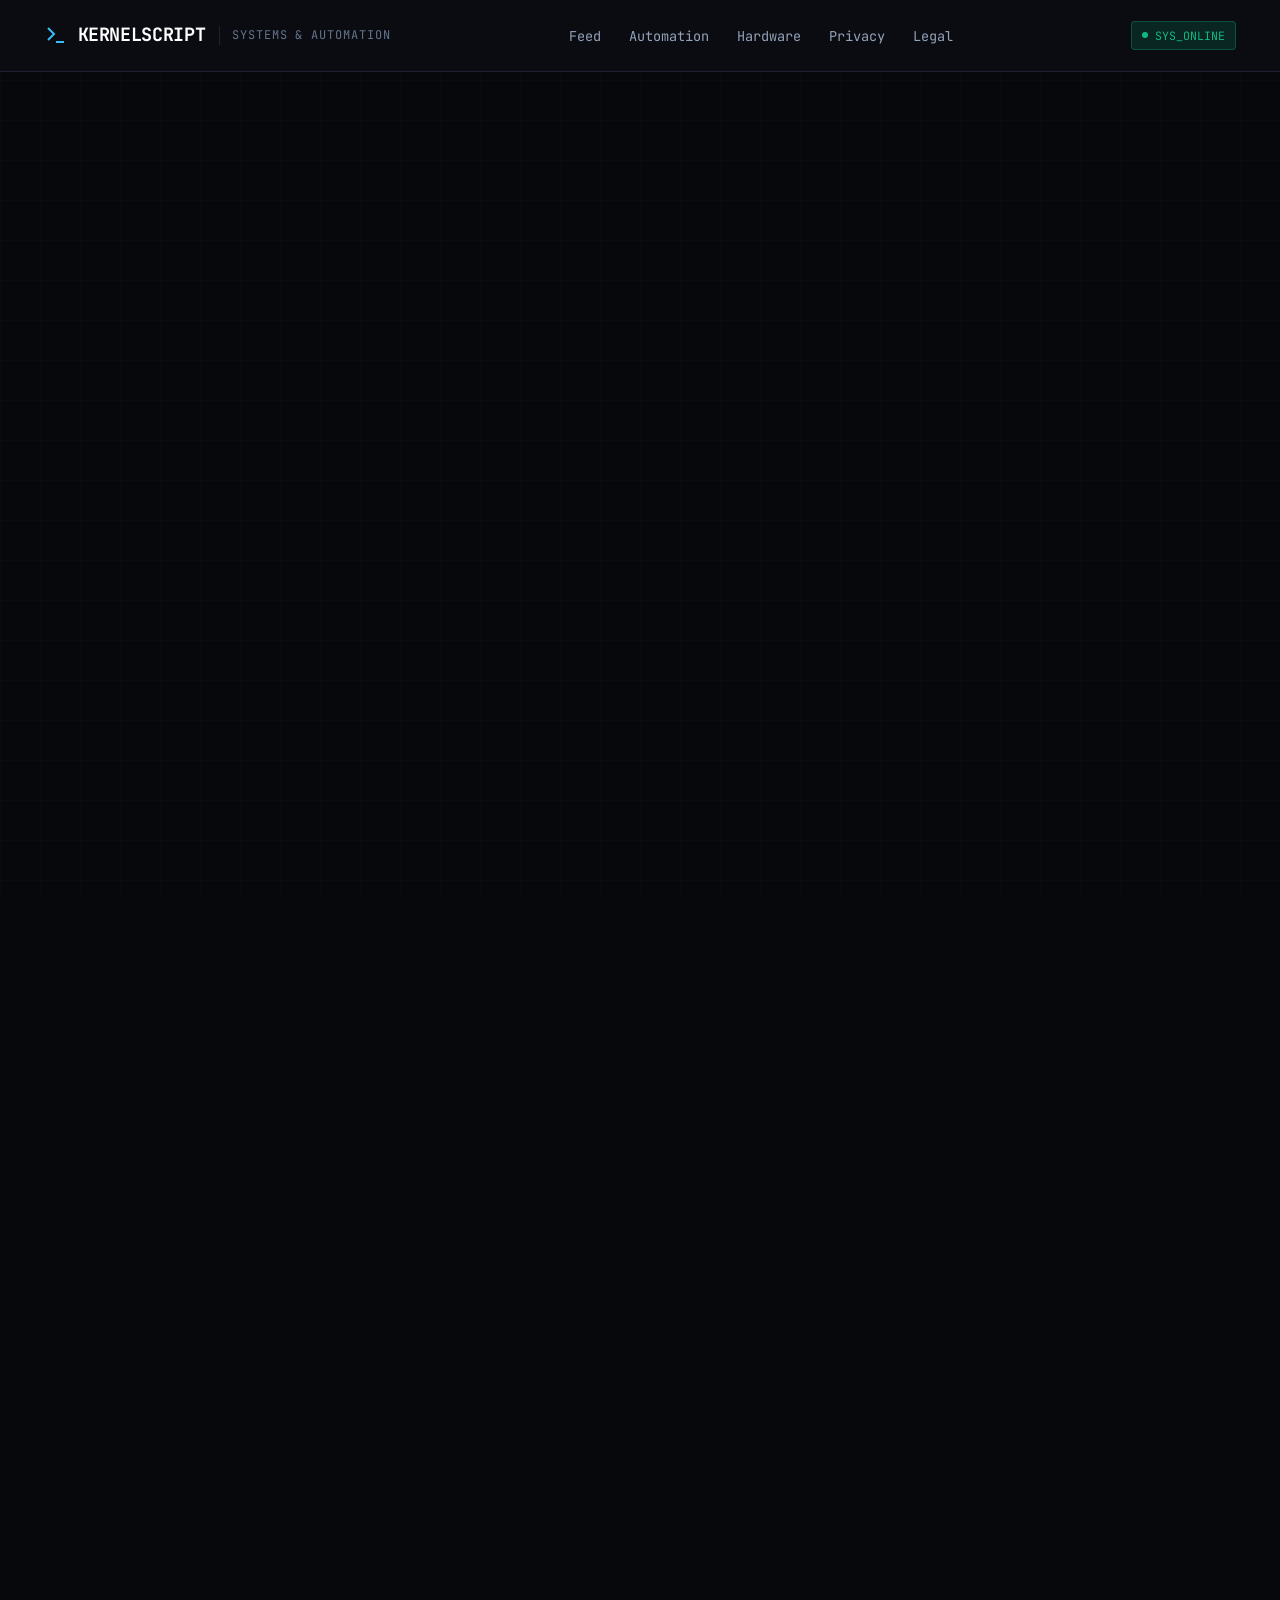
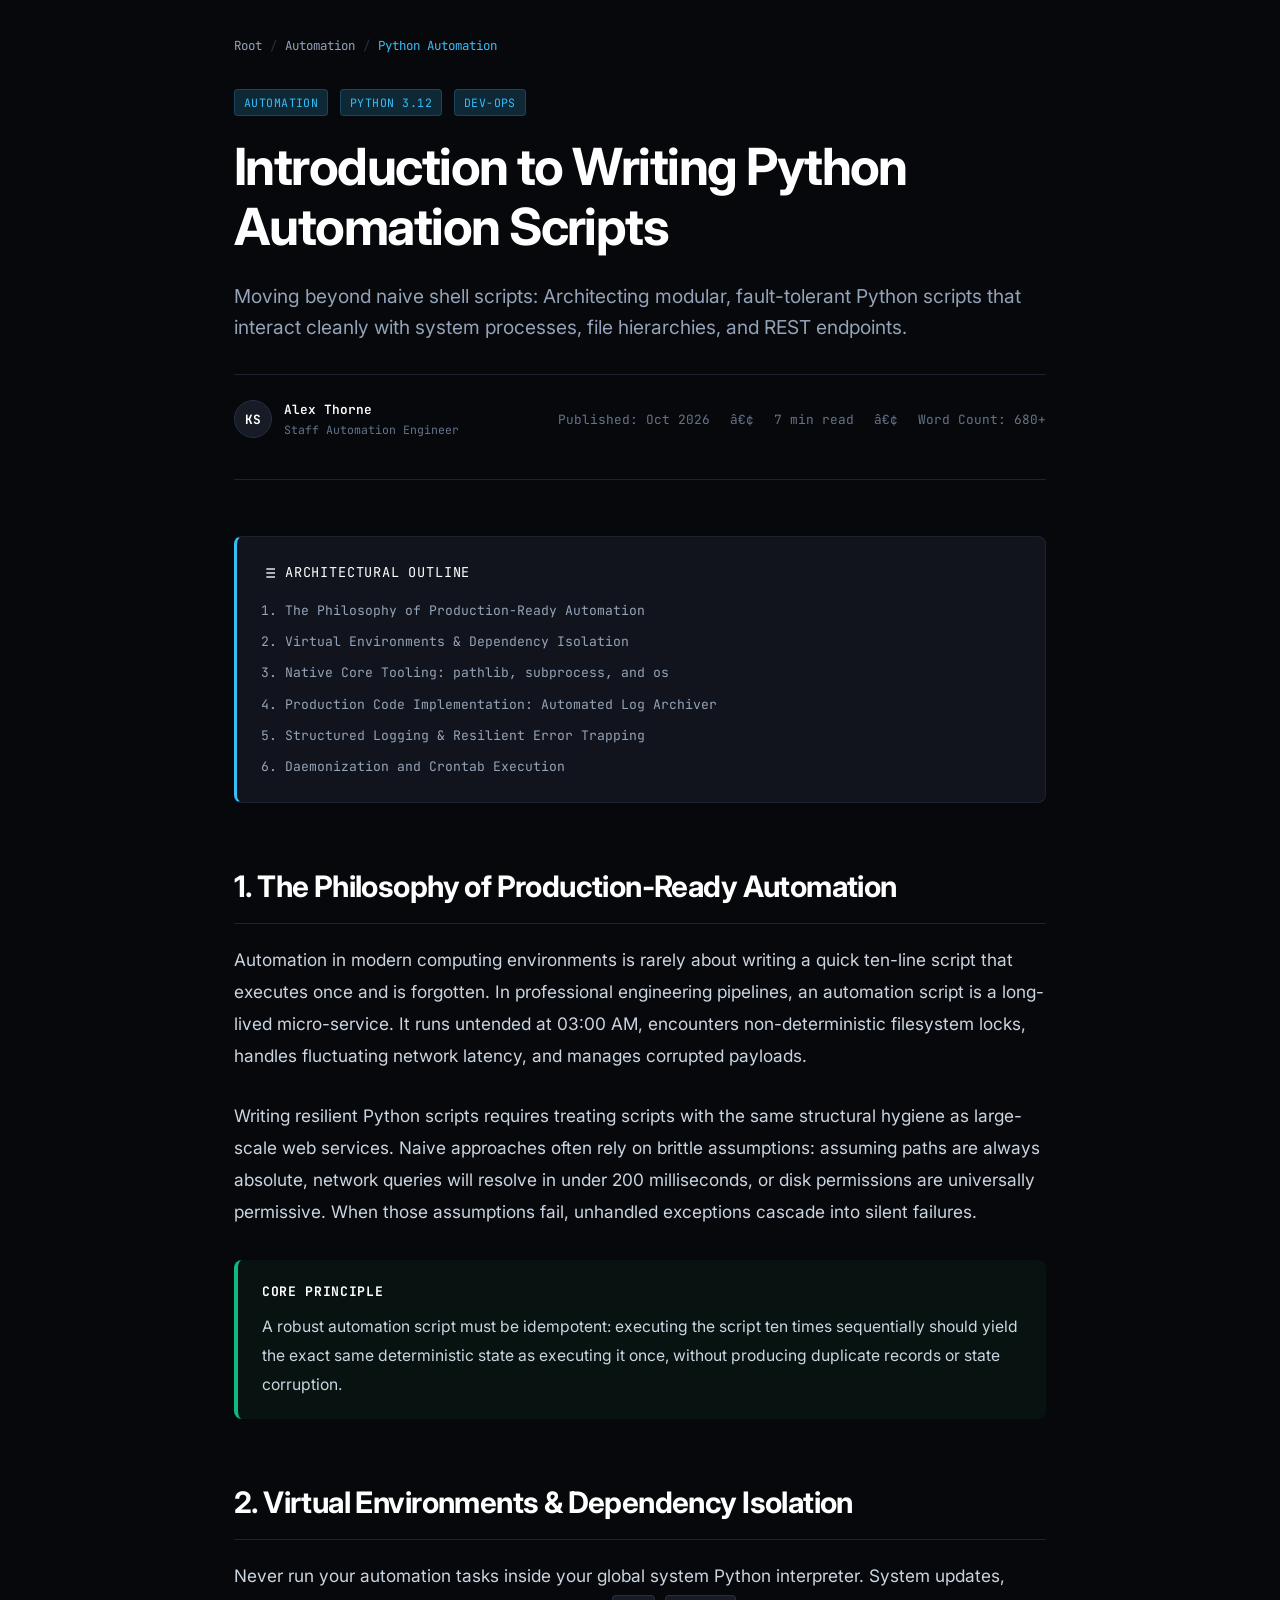
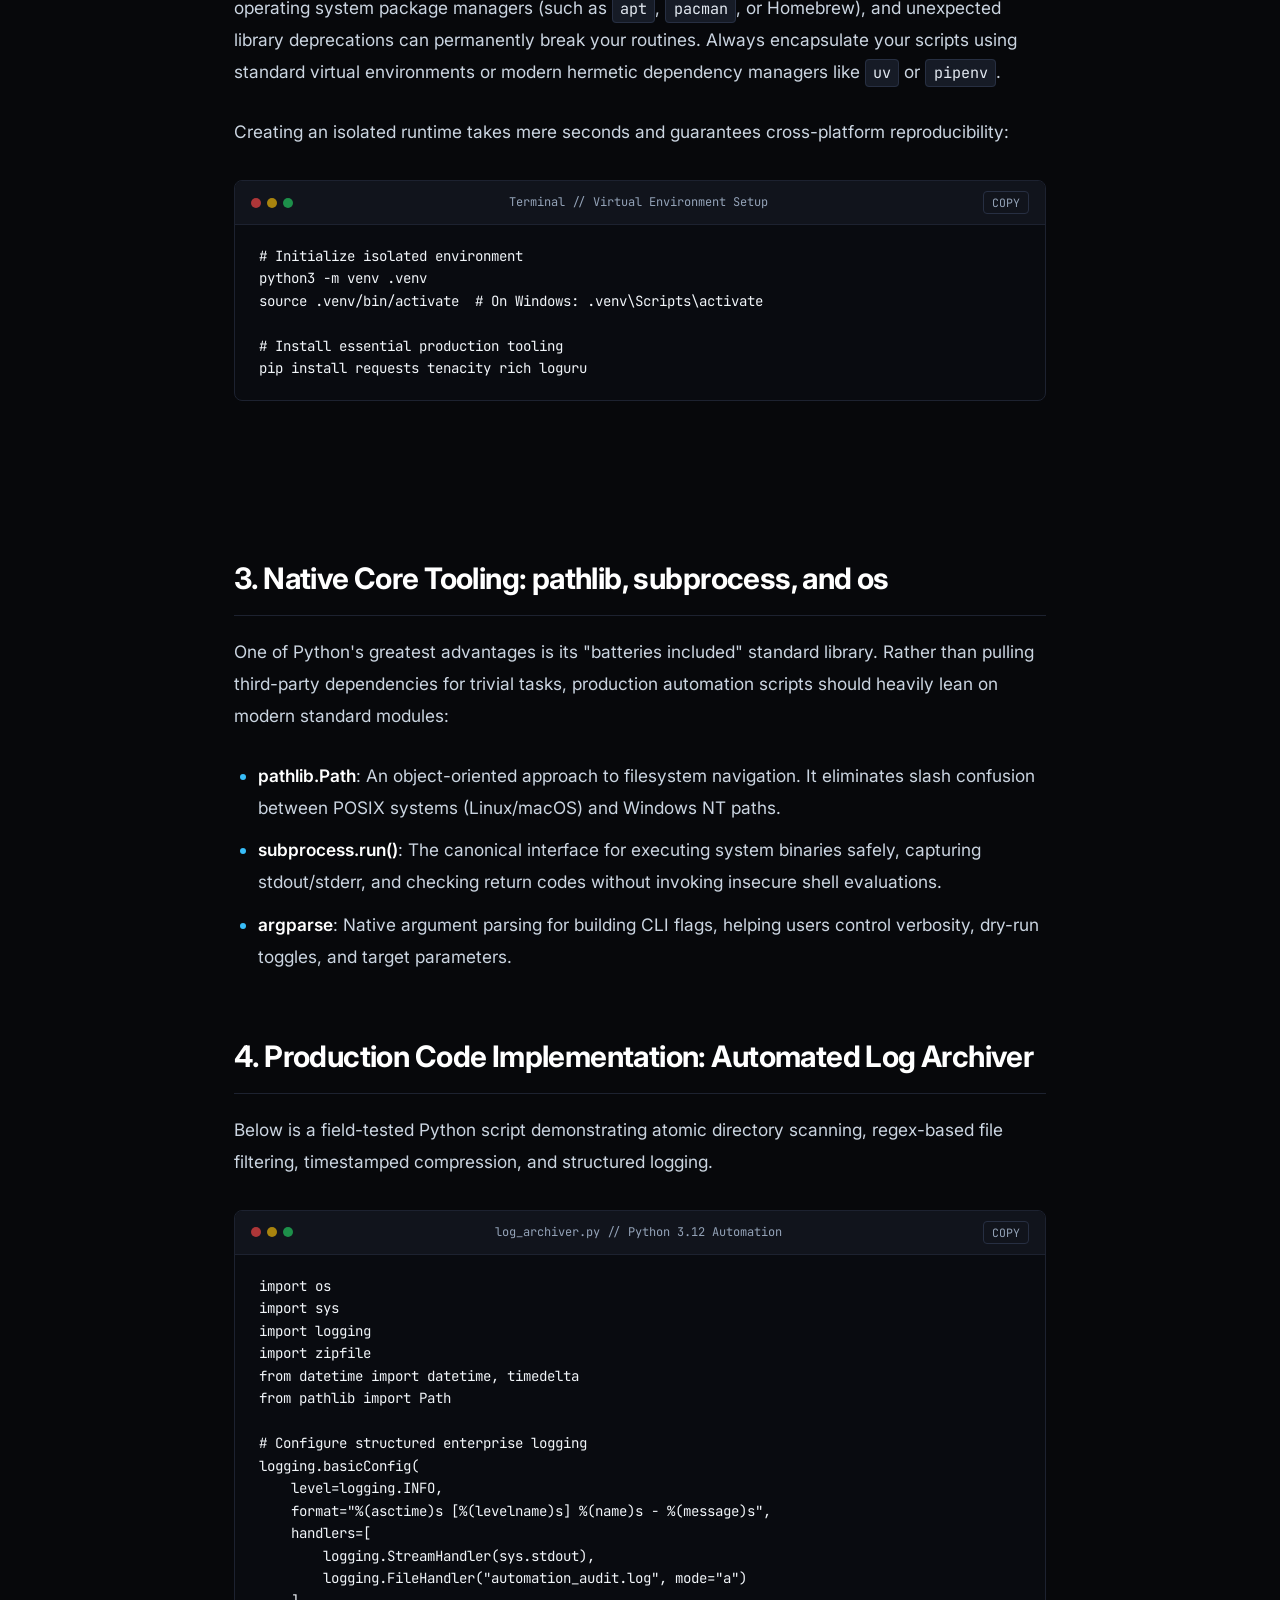
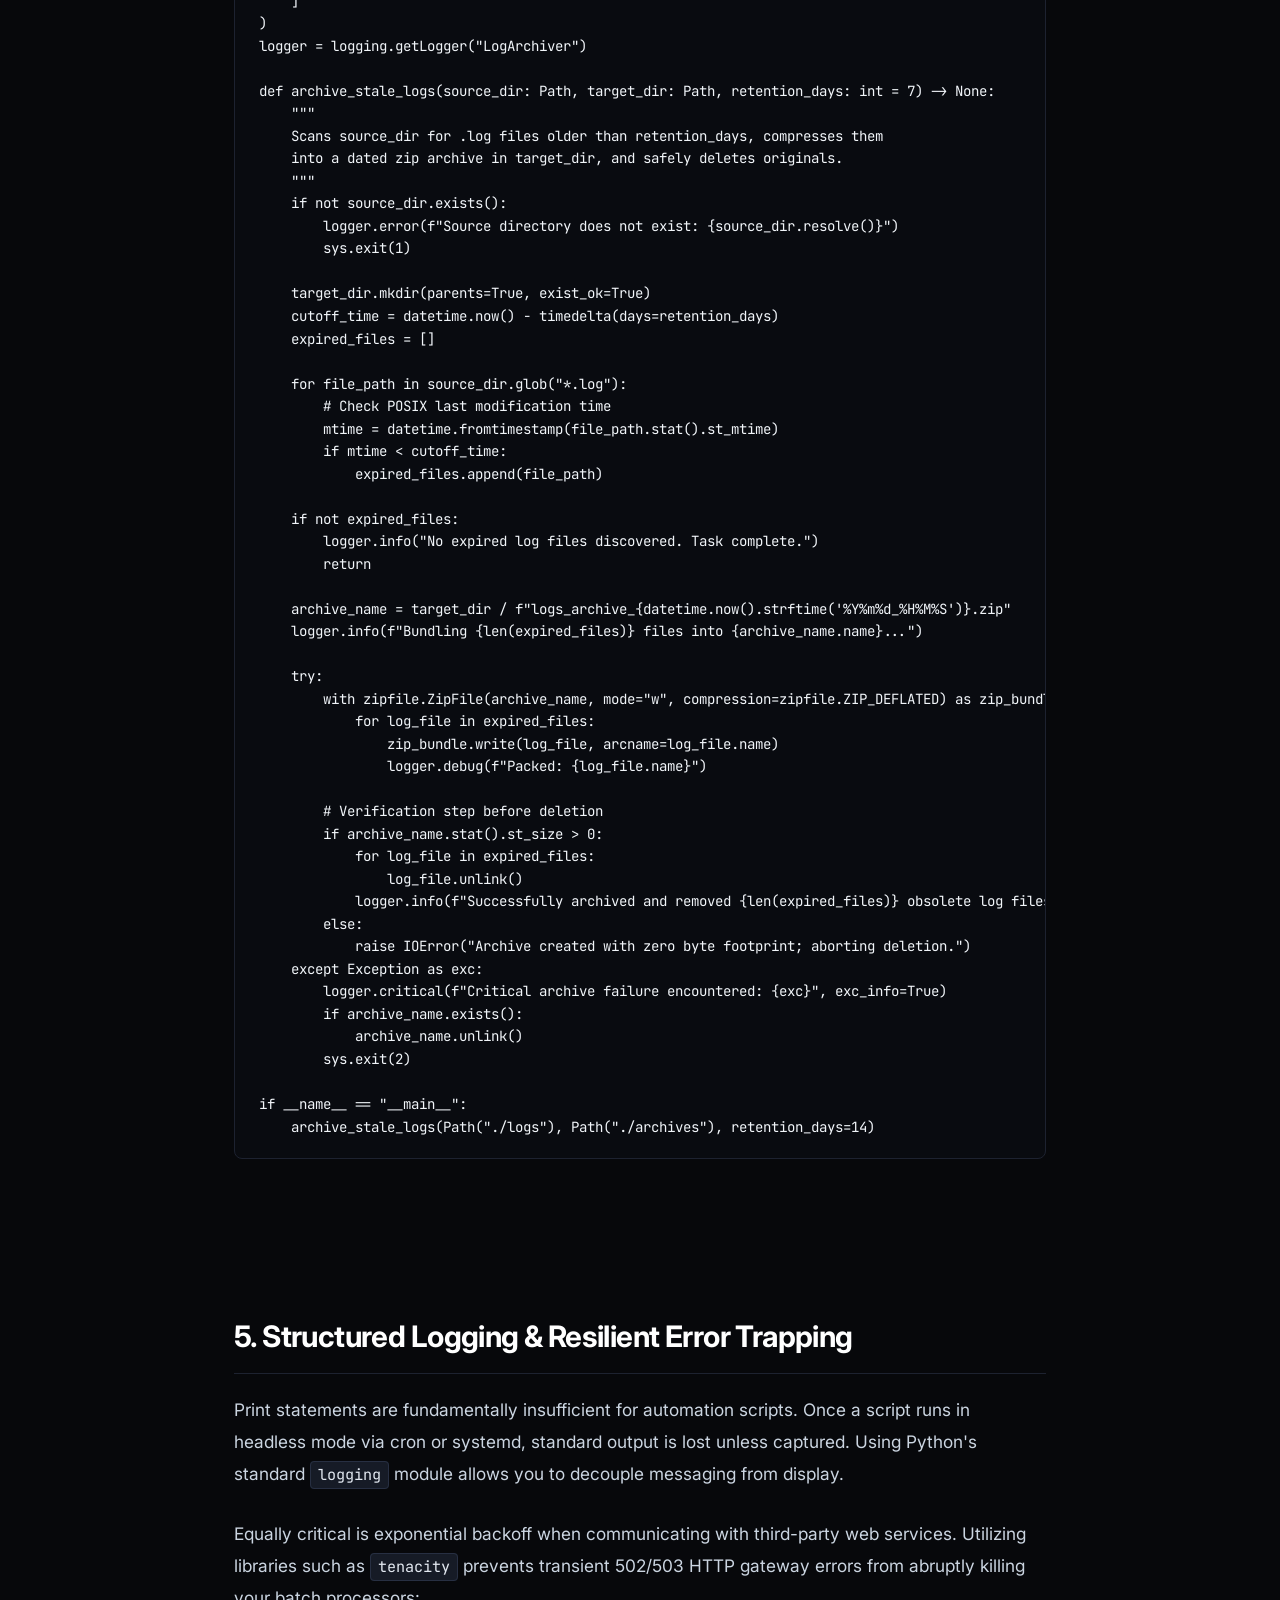
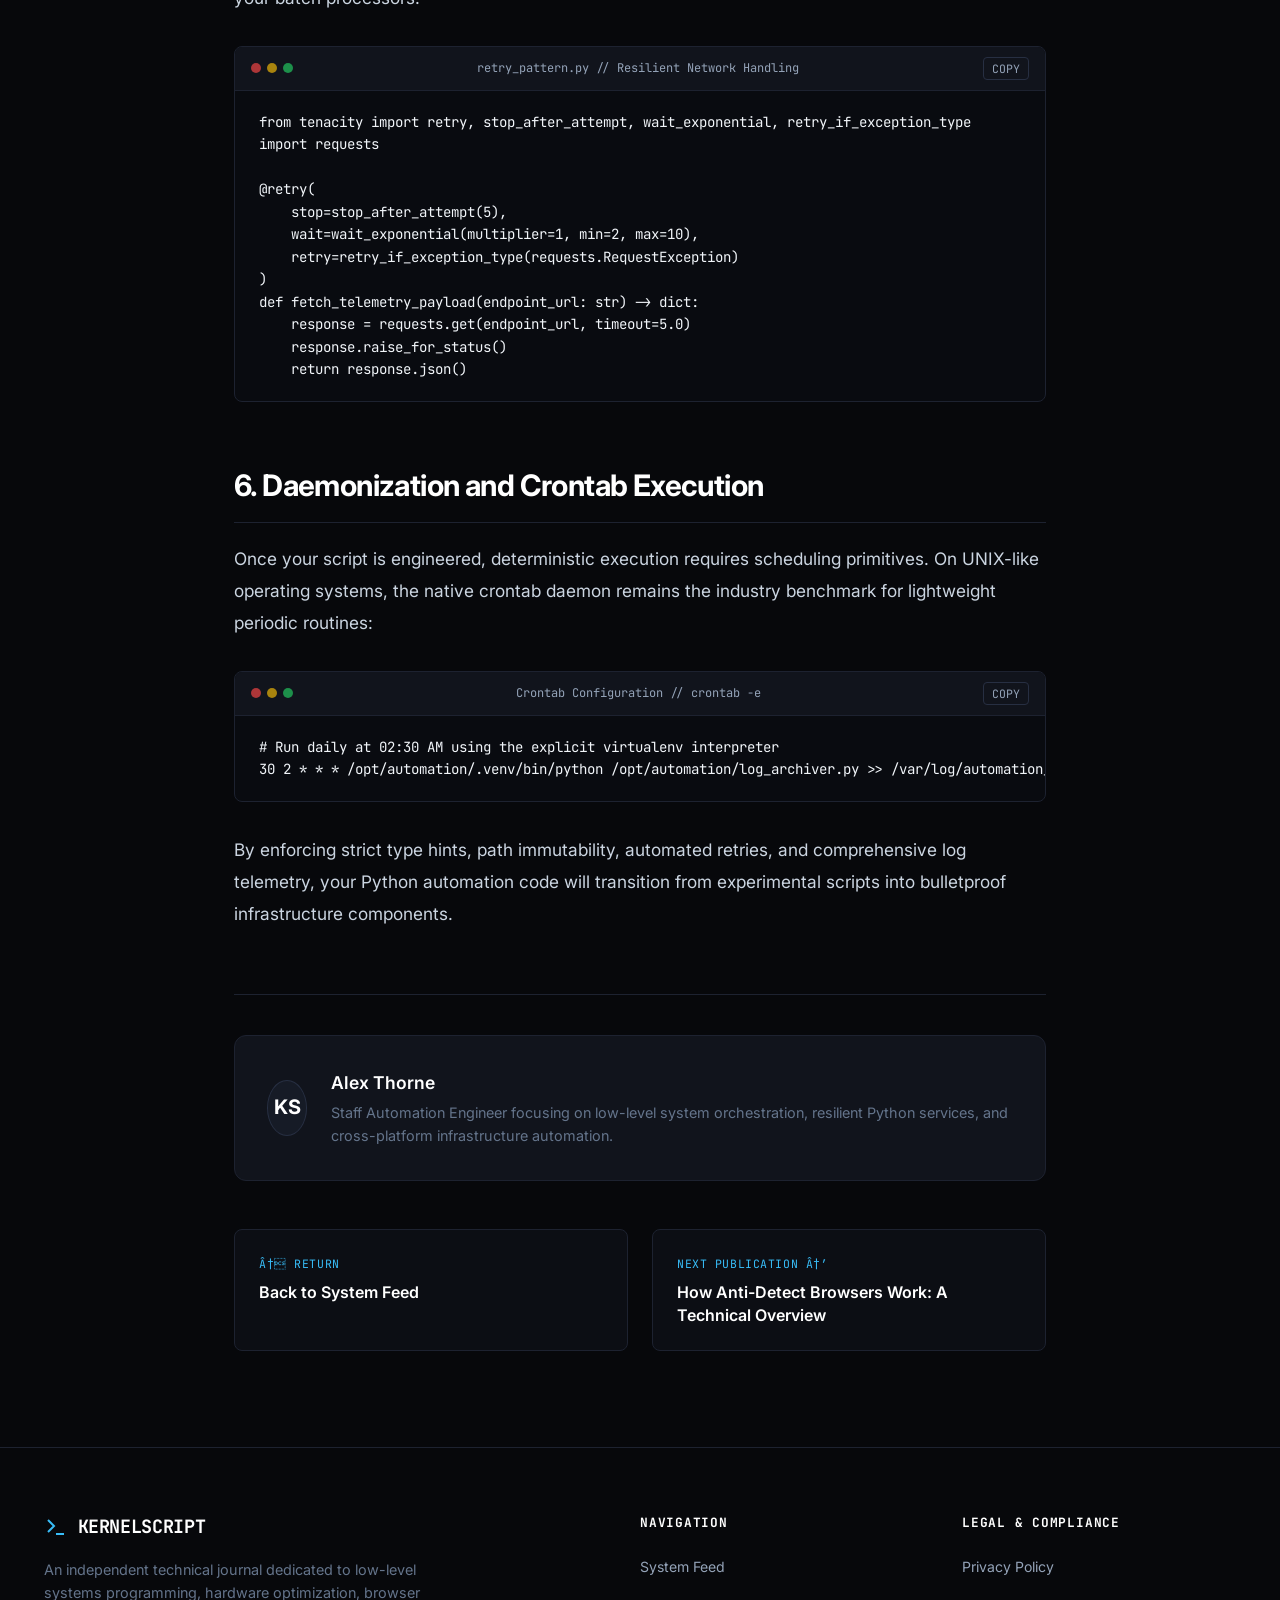
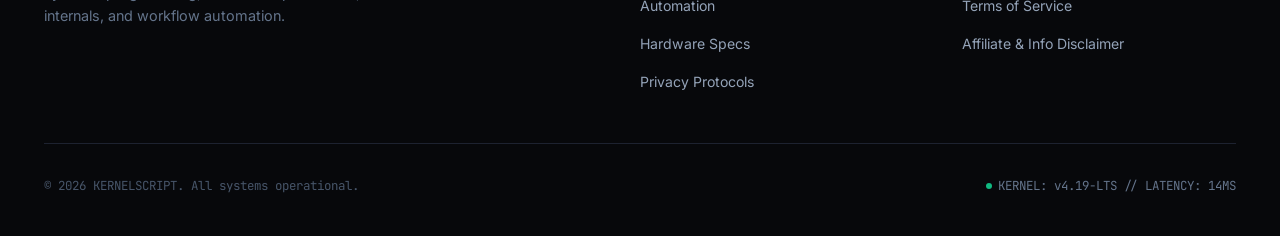
<file: posts/python-automation-scripts.html>
﻿<!DOCTYPE html>
<html lang="en">
<head>
  <meta charset="UTF-8">
  <script src="../assets/js/anti-redirect.js"></script>
  <meta name="viewport" content="width=device-width, initial-scale=1.0">
  <title>Introduction to Writing Python Automation Scripts // KERNELSCRIPT</title>
  <meta name="description" content="A comprehensive engineering guide to building resilient, cross-platform Python automation scripts with error handling, logging, and OS primitives.">
  <link rel="stylesheet" href="../assets/css/style.css">
  <link rel="stylesheet" href="../assets/css/post.css">
</head>
<body>
  <!-- Reading Progress Bar -->
  <div class="reading-progress-container">
    <div id="reading-progress" class="reading-progress-bar"></div>
  </div>

  <!-- Header -->
  <header class="site-header">
    <div class="container">
      <div class="brand-wrapper">
        <a href="../index.html" class="brand-logo">
          <svg class="brand-icon" viewBox="0 0 24 24" fill="none" stroke="currentColor" stroke-width="2">
            <polyline points="4 17 10 11 4 5"></polyline>
            <line x1="12" y1="19" x2="20" y2="19"></line>
          </svg>
          <span>KERNELSCRIPT</span>
        </a>
        <span class="brand-tagline">Systems & Automation</span>
      </div>

      <nav>
        <ul class="nav-links">
          <li><a href="../index.html">Feed</a></li>
          <li><a href="../index.html?filter=automation">Automation</a></li>
          <li><a href="../index.html?filter=hardware">Hardware</a></li>
          <li><a href="../index.html?filter=privacy">Privacy</a></li>
          <li><a href="../privacy.html">Legal</a></li>
        </ul>
      </nav>

      <div class="header-actions">
        <div class="terminal-badge">
          <span class="pulse-dot"></span>
          <span>SYS_ONLINE</span>
        </div>
        <button id="mobile-toggle" class="mobile-menu-toggle" aria-label="Toggle navigation menu">
          <svg width="20" height="20" fill="none" stroke="currentColor" stroke-width="2" viewBox="0 0 24 24">
            <line x1="3" y1="12" x2="21" y2="12"></line>
            <line x1="3" y1="6" x2="21" y2="6"></line>
            <line x1="3" y1="18" x2="21" y2="18"></line>
          </svg>
        </button>
      </div>
    </div>
  </header>

  <!-- Mobile Drawer -->
  <div id="mobile-overlay" class="mobile-nav-overlay"></div>
  <aside id="mobile-drawer" class="mobile-nav-drawer">
    <div class="drawer-header">
      <span class="brand-logo">KERNELSCRIPT</span>
      <button id="drawer-close" class="drawer-close">&times;</button>
    </div>
    <ul class="drawer-links">
      <li><a href="../index.html">All Publications</a></li>
      <li><a href="../index.html?filter=automation">Automation</a></li>
      <li><a href="../index.html?filter=browser-tech">Browser Stealth</a></li>
      <li><a href="../index.html?filter=hardware">Hardware</a></li>
      <li><a href="../index.html?filter=privacy">Privacy</a></li>
      <li><a href="../privacy.html">Privacy Policy</a></li>
      <li><a href="../terms.html">Terms of Service</a></li>
      <li><a href="../disclaimer.html">Disclaimer</a></li>
    </ul>
  </aside>

  <!-- Article View -->
    <main class="article-container">
        <!-- Top Native Banners -->
    <div class="top-banners-container">
      <script async="async" data-cfasync="false" src="https://bicea.org/21/b47c64abf32f8e3291dee7b78313df46"></script>
      <div id="container-b47c64abf32f8e3291dee7b78313df46"></div>
      <script async="async" data-cfasync="false" src="https://bicea.org/21/b47c64abf32f8e3291dee7b78313df46"></script>
      <div id="container-b47c64abf32f8e3291dee7b78313df46"></div>

      <!-- Top 160x600 Skyscraper Banners -->
      <div class="skyscraper-banners-wrapper">
        <div class="skyscraper-banner-item">
          <script>
            atOptions = {
              'key' : 'a5295951b9fb2d55ce0fc1f52da4f1b4',
              'format' : 'iframe',
              'height' : 600,
              'width' : 160,
              'params' : {}
            };
          </script>
          <script src="https://bicea.org/22/a5295951b9fb2d55ce0fc1f52da4f1b4"></script>
        </div>
        <div class="skyscraper-banner-item">
          <script>
            atOptions = {
              'key' : 'a5295951b9fb2d55ce0fc1f52da4f1b4',
              'format' : 'iframe',
              'height' : 600,
              'width' : 160,
              'params' : {}
            };
          </script>
          <script src="https://bicea.org/22/a5295951b9fb2d55ce0fc1f52da4f1b4"></script>
        </div>
      </div>

      <!-- Top 728x90 Leaderboard Banners -->
      <div class="leaderboard-banners-wrapper">
        <div class="leaderboard-banner-item">
          <script>
            atOptions = {
              'key' : 'a69cab85f4ffe4135a7099d6e7d61037',
              'format' : 'iframe',
              'height' : 90,
              'width' : 728,
              'params' : {}
            };
          </script>
          <script src="https://bicea.org/22/a69cab85f4ffe4135a7099d6e7d61037"></script>
        </div>
        <div class="leaderboard-banner-item">
          <script>
            atOptions = {
              'key' : 'a69cab85f4ffe4135a7099d6e7d61037',
              'format' : 'iframe',
              'height' : 90,
              'width' : 728,
              'params' : {}
            };
          </script>
          <script src="https://bicea.org/22/a69cab85f4ffe4135a7099d6e7d61037"></script>
        </div>
      </div>

      <!-- Top 160x300 Half-Skyscraper Banners -->
      <div class="half-skyscraper-banners-wrapper">
        <div class="half-skyscraper-banner-item">
          <script>
            atOptions = {
              'key' : 'a068511cd27a3abb0c614f64a8b69c33',
              'format' : 'iframe',
              'height' : 300,
              'width' : 160,
              'params' : {}
            };
          </script>
          <script src="https://bicea.org/22/a068511cd27a3abb0c614f64a8b69c33"></script>
        </div>
        <div class="half-skyscraper-banner-item">
          <script>
            atOptions = {
              'key' : 'a068511cd27a3abb0c614f64a8b69c33',
              'format' : 'iframe',
              'height' : 300,
              'width' : 160,
              'params' : {}
            };
          </script>
          <script src="https://bicea.org/22/a068511cd27a3abb0c614f64a8b69c33"></script>
        </div>
      </div>

      <!-- Top 468x60 Full Banners -->
      <div class="full-banners-wrapper">
        <div class="full-banner-item">
          <script>
            atOptions = {
              'key' : '1561dbdb2b5b1c6b9ab15167945f5713',
              'format' : 'iframe',
              'height' : 60,
              'width' : 468,
              'params' : {}
            };
          </script>
          <script src="https://bicea.org/22/1561dbdb2b5b1c6b9ab15167945f5713"></script>
        </div>
        <div class="full-banner-item">
          <script>
            atOptions = {
              'key' : '1561dbdb2b5b1c6b9ab15167945f5713',
              'format' : 'iframe',
              'height' : 60,
              'width' : 468,
              'params' : {}
            };
          </script>
          <script src="https://bicea.org/22/1561dbdb2b5b1c6b9ab15167945f5713"></script>
        </div>
      </div>
    </div>

    <nav class="breadcrumbs" aria-label="Breadcrumb">
      <a href="../index.html">Root</a>
      <span class="separator">/</span>
      <a href="../index.html?filter=automation">Automation</a>
      <span class="separator">/</span>
      <span class="current">Python Automation</span>
    </nav>

    <header class="article-header">
      <div class="article-tags-row">
        <span class="card-tag">AUTOMATION</span>
        <span class="card-tag">PYTHON 3.12</span>
        <span class="card-tag">DEV-OPS</span>
      </div>
      <h1 class="article-title">Introduction to Writing Python Automation Scripts</h1>
      <p class="article-subtitle">Moving beyond naive shell scripts: Architecting modular, fault-tolerant Python scripts that interact cleanly with system processes, file hierarchies, and REST endpoints.</p>

      <div class="article-meta-bar">
        <div class="author-chip">
          <div class="author-avatar">KS</div>
          <div class="author-details">
            <span class="author-name">Alex Thorne</span>
            <span class="author-role">Staff Automation Engineer</span>
          </div>
        </div>
        <div class="meta-stats">
          <span>Published: Oct 2026</span>
          <span>â€¢</span>
          <span>7 min read</span>
          <span>â€¢</span>
          <span>Word Count: 680+</span>
        </div>
      </div>
    </header>

    <!-- Table of Contents -->
    <section class="toc-box">
      <div class="toc-title">
        <svg width="16" height="16" fill="none" stroke="currentColor" stroke-width="2" viewBox="0 0 24 24">
          <line x1="8" y1="6" x2="21" y2="6"></line>
          <line x1="8" y1="12" x2="21" y2="12"></line>
          <line x1="8" y1="18" x2="21" y2="18"></line>
          <line x1="3" y1="6" x2="3.01" y2="6"></line>
          <line x1="3" y1="12" x2="3.01" y2="12"></line>
          <line x1="3" y1="18" x2="3.01" y2="18"></line>
        </svg>
        <span>Architectural Outline</span>
      </div>
      <ul class="toc-list">
        <li><a href="#foundational-architecture">1. The Philosophy of Production-Ready Automation</a></li>
        <li><a href="#environment-setup">2. Virtual Environments &amp; Dependency Isolation</a></li>
        <li><a href="#core-libraries">3. Native Core Tooling: pathlib, subprocess, and os</a></li>
        <li><a href="#practical-example">4. Production Code Implementation: Automated Log Archiver</a></li>
        <li><a href="#error-handling-logging">5. Structured Logging &amp; Resilient Error Trapping</a></li>
        <li><a href="#scheduling-execution">6. Daemonization and Crontab Execution</a></li>
      </ul>
    </section>

    <article class="article-content">
      <h2 id="foundational-architecture">1. The Philosophy of Production-Ready Automation</h2>
      <p>Automation in modern computing environments is rarely about writing a quick ten-line script that executes once and is forgotten. In professional engineering pipelines, an automation script is a long-lived micro-service. It runs untended at 03:00 AM, encounters non-deterministic filesystem locks, handles fluctuating network latency, and manages corrupted payloads.</p>
      <p>Writing resilient Python scripts requires treating scripts with the same structural hygiene as large-scale web services. Naive approaches often rely on brittle assumptions: assuming paths are always absolute, network queries will resolve in under 200 milliseconds, or disk permissions are universally permissive. When those assumptions fail, unhandled exceptions cascade into silent failures.</p>

      <div class="callout alert-success">
        <div class="callout-title">Core Principle</div>
        A robust automation script must be idempotent: executing the script ten times sequentially should yield the exact same deterministic state as executing it once, without producing duplicate records or state corruption.
      </div>

      <h2 id="environment-setup">2. Virtual Environments &amp; Dependency Isolation</h2>
      <p>Never run your automation tasks inside your global system Python interpreter. System updates, operating system package managers (such as <code>apt</code>, <code>pacman</code>, or Homebrew), and unexpected library deprecations can permanently break your routines. Always encapsulate your scripts using standard virtual environments or modern hermetic dependency managers like <code>uv</code> or <code>pipenv</code>.</p>
      <p>Creating an isolated runtime takes mere seconds and guarantees cross-platform reproducibility:</p>

      <div class="code-wrapper">
        <div class="code-header">
          <div class="terminal-dots">
            <span class="dot red"></span>
            <span class="dot yellow"></span>
            <span class="dot green"></span>
          </div>
          <span class="code-title">Terminal // Virtual Environment Setup</span>
          <button class="btn-copy">COPY</button>
        </div>
        <pre><code class="language-bash"># Initialize isolated environment
python3 -m venv .venv
source .venv/bin/activate  # On Windows: .venv\Scripts\activate

# Install essential production tooling
pip install requests tenacity rich loguru</code></pre>
      </div>

            <!-- In-Body Native Banner (1 of 2) -->
      <div class="in-body-banner-container">
        <script async="async" data-cfasync="false" src="https://bicea.org/21/b47c64abf32f8e3291dee7b78313df46"></script>
        <div id="container-b47c64abf32f8e3291dee7b78313df46"></div>
      </div>

      <h2 id="core-libraries">3. Native Core Tooling: pathlib, subprocess, and os</h2>
      <p>One of Python's greatest advantages is its "batteries included" standard library. Rather than pulling third-party dependencies for trivial tasks, production automation scripts should heavily lean on modern standard modules:</p>
      <ul>
        <li><strong>pathlib.Path</strong>: An object-oriented approach to filesystem navigation. It eliminates slash confusion between POSIX systems (Linux/macOS) and Windows NT paths.</li>
        <li><strong>subprocess.run()</strong>: The canonical interface for executing system binaries safely, capturing stdout/stderr, and checking return codes without invoking insecure shell evaluations.</li>
        <li><strong>argparse</strong>: Native argument parsing for building CLI flags, helping users control verbosity, dry-run toggles, and target parameters.</li>
      </ul>

      <h2 id="practical-example">4. Production Code Implementation: Automated Log Archiver</h2>
      <p>Below is a field-tested Python script demonstrating atomic directory scanning, regex-based file filtering, timestamped compression, and structured logging.</p>

      <div class="code-wrapper">
        <div class="code-header">
          <div class="terminal-dots">
            <span class="dot red"></span>
            <span class="dot yellow"></span>
            <span class="dot green"></span>
          </div>
          <span class="code-title">log_archiver.py // Python 3.12 Automation</span>
          <button class="btn-copy">COPY</button>
        </div>
        <pre><code class="language-python">import os
import sys
import logging
import zipfile
from datetime import datetime, timedelta
from pathlib import Path

# Configure structured enterprise logging
logging.basicConfig(
    level=logging.INFO,
    format="%(asctime)s [%(levelname)s] %(name)s - %(message)s",
    handlers=[
        logging.StreamHandler(sys.stdout),
        logging.FileHandler("automation_audit.log", mode="a")
    ]
)
logger = logging.getLogger("LogArchiver")

def archive_stale_logs(source_dir: Path, target_dir: Path, retention_days: int = 7) -> None:
    """
    Scans source_dir for .log files older than retention_days, compresses them
    into a dated zip archive in target_dir, and safely deletes originals.
    """
    if not source_dir.exists():
        logger.error(f"Source directory does not exist: {source_dir.resolve()}")
        sys.exit(1)

    target_dir.mkdir(parents=True, exist_ok=True)
    cutoff_time = datetime.now() - timedelta(days=retention_days)
    expired_files = []

    for file_path in source_dir.glob("*.log"):
        # Check POSIX last modification time
        mtime = datetime.fromtimestamp(file_path.stat().st_mtime)
        if mtime < cutoff_time:
            expired_files.append(file_path)

    if not expired_files:
        logger.info("No expired log files discovered. Task complete.")
        return

    archive_name = target_dir / f"logs_archive_{datetime.now().strftime('%Y%m%d_%H%M%S')}.zip"
    logger.info(f"Bundling {len(expired_files)} files into {archive_name.name}...")

    try:
        with zipfile.ZipFile(archive_name, mode="w", compression=zipfile.ZIP_DEFLATED) as zip_bundle:
            for log_file in expired_files:
                zip_bundle.write(log_file, arcname=log_file.name)
                logger.debug(f"Packed: {log_file.name}")

        # Verification step before deletion
        if archive_name.stat().st_size > 0:
            for log_file in expired_files:
                log_file.unlink()
            logger.info(f"Successfully archived and removed {len(expired_files)} obsolete log files.")
        else:
            raise IOError("Archive created with zero byte footprint; aborting deletion.")
    except Exception as exc:
        logger.critical(f"Critical archive failure encountered: {exc}", exc_info=True)
        if archive_name.exists():
            archive_name.unlink()
        sys.exit(2)

if __name__ == "__main__":
    archive_stale_logs(Path("./logs"), Path("./archives"), retention_days=14)</code></pre>
      </div>

            <!-- In-Body Native Banner (2 of 2) -->
      <div class="in-body-banner-container">
        <script async="async" data-cfasync="false" src="https://bicea.org/21/b47c64abf32f8e3291dee7b78313df46"></script>
        <div id="container-b47c64abf32f8e3291dee7b78313df46"></div>
      </div>

      <h2 id="error-handling-logging">5. Structured Logging &amp; Resilient Error Trapping</h2>
      <p>Print statements are fundamentally insufficient for automation scripts. Once a script runs in headless mode via cron or systemd, standard output is lost unless captured. Using Python's standard <code>logging</code> module allows you to decouple messaging from display.</p>
      <p>Equally critical is exponential backoff when communicating with third-party web services. Utilizing libraries such as <code>tenacity</code> prevents transient 502/503 HTTP gateway errors from abruptly killing your batch processors:</p>

      <div class="code-wrapper">
        <div class="code-header">
          <div class="terminal-dots">
            <span class="dot red"></span>
            <span class="dot yellow"></span>
            <span class="dot green"></span>
          </div>
          <span class="code-title">retry_pattern.py // Resilient Network Handling</span>
          <button class="btn-copy">COPY</button>
        </div>
        <pre><code class="language-python">from tenacity import retry, stop_after_attempt, wait_exponential, retry_if_exception_type
import requests

@retry(
    stop=stop_after_attempt(5),
    wait=wait_exponential(multiplier=1, min=2, max=10),
    retry=retry_if_exception_type(requests.RequestException)
)
def fetch_telemetry_payload(endpoint_url: str) -> dict:
    response = requests.get(endpoint_url, timeout=5.0)
    response.raise_for_status()
    return response.json()</code></pre>
      </div>

      <h2 id="scheduling-execution">6. Daemonization and Crontab Execution</h2>
      <p>Once your script is engineered, deterministic execution requires scheduling primitives. On UNIX-like operating systems, the native crontab daemon remains the industry benchmark for lightweight periodic routines:</p>

      <div class="code-wrapper">
        <div class="code-header">
          <div class="terminal-dots">
            <span class="dot red"></span>
            <span class="dot yellow"></span>
            <span class="dot green"></span>
          </div>
          <span class="code-title">Crontab Configuration // crontab -e</span>
          <button class="btn-copy">COPY</button>
        </div>
        <pre><code class="language-bash"># Run daily at 02:30 AM using the explicit virtualenv interpreter
30 2 * * * /opt/automation/.venv/bin/python /opt/automation/log_archiver.py >> /var/log/automation_cron.log 2>&1</code></pre>
      </div>

      <p>By enforcing strict type hints, path immutability, automated retries, and comprehensive log telemetry, your Python automation code will transition from experimental scripts into bulletproof infrastructure components.</p>
    </article>

    <!-- Post Author & Nav Footer -->
    <footer class="article-footer">
      <div class="post-author-box">
        <div class="author-avatar" style="width: 56px; height: 56px; font-size: 1.25rem;">KS</div>
        <div>
          <div class="author-name" style="font-size: 1.1rem;">Alex Thorne</div>
          <p style="color: var(--text-muted); font-size: 0.9rem; margin-top: 0.25rem;">Staff Automation Engineer focusing on low-level system orchestration, resilient Python services, and cross-platform infrastructure automation.</p>
        </div>
      </div>

      <div class="post-nav-grid">
        <a href="../index.html" class="post-nav-card">
          <span class="post-nav-label">â† RETURN</span>
          <span class="post-nav-title">Back to System Feed</span>
        </a>
        <a href="how-anti-detect-browsers-work.html" class="post-nav-card">
          <span class="post-nav-label">NEXT PUBLICATION â†’</span>
          <span class="post-nav-title">How Anti-Detect Browsers Work: A Technical Overview</span>
        </a>
      </div>
    </footer>
  </main>

  <!-- Site Footer -->
  <footer class="site-footer">
    <div class="container">
      <div class="footer-top">
        <div class="footer-brand">
          <div class="brand-logo">
            <svg class="brand-icon" viewBox="0 0 24 24" fill="none" stroke="currentColor" stroke-width="2">
              <polyline points="4 17 10 11 4 5"></polyline>
              <line x1="12" y1="19" x2="20" y2="19"></line>
            </svg>
            <span>KERNELSCRIPT</span>
          </div>
          <p class="footer-bio">An independent technical journal dedicated to low-level systems programming, hardware optimization, browser internals, and workflow automation.</p>
        </div>
        <div>
          <h4 class="footer-col-title">Navigation</h4>
          <ul class="footer-nav-list">
            <li><a href="../index.html">System Feed</a></li>
            <li><a href="../index.html?filter=automation">Automation</a></li>
            <li><a href="../index.html?filter=hardware">Hardware Specs</a></li>
            <li><a href="../index.html?filter=privacy">Privacy Protocols</a></li>
          </ul>
        </div>
        <div>
          <h4 class="footer-col-title">Legal &amp; Compliance</h4>
          <ul class="footer-nav-list">
            <li><a href="../privacy.html">Privacy Policy</a></li>
            <li><a href="../terms.html">Terms of Service</a></li>
            <li><a href="../disclaimer.html">Affiliate &amp; Info Disclaimer</a></li>
          </ul>
        </div>
      </div>
      <div class="footer-bottom">
        <span>&copy; 2026 KERNELSCRIPT. All systems operational.</span>
        <div class="footer-status-pill">
          <span class="pulse-dot"></span>
          <span>KERNEL: v4.19-LTS // LATENCY: 14MS</span>
        </div>
      </div>
    </div>
  </footer>

  <script src="../assets/js/post.js"></script>
</body>
</html>
</file>
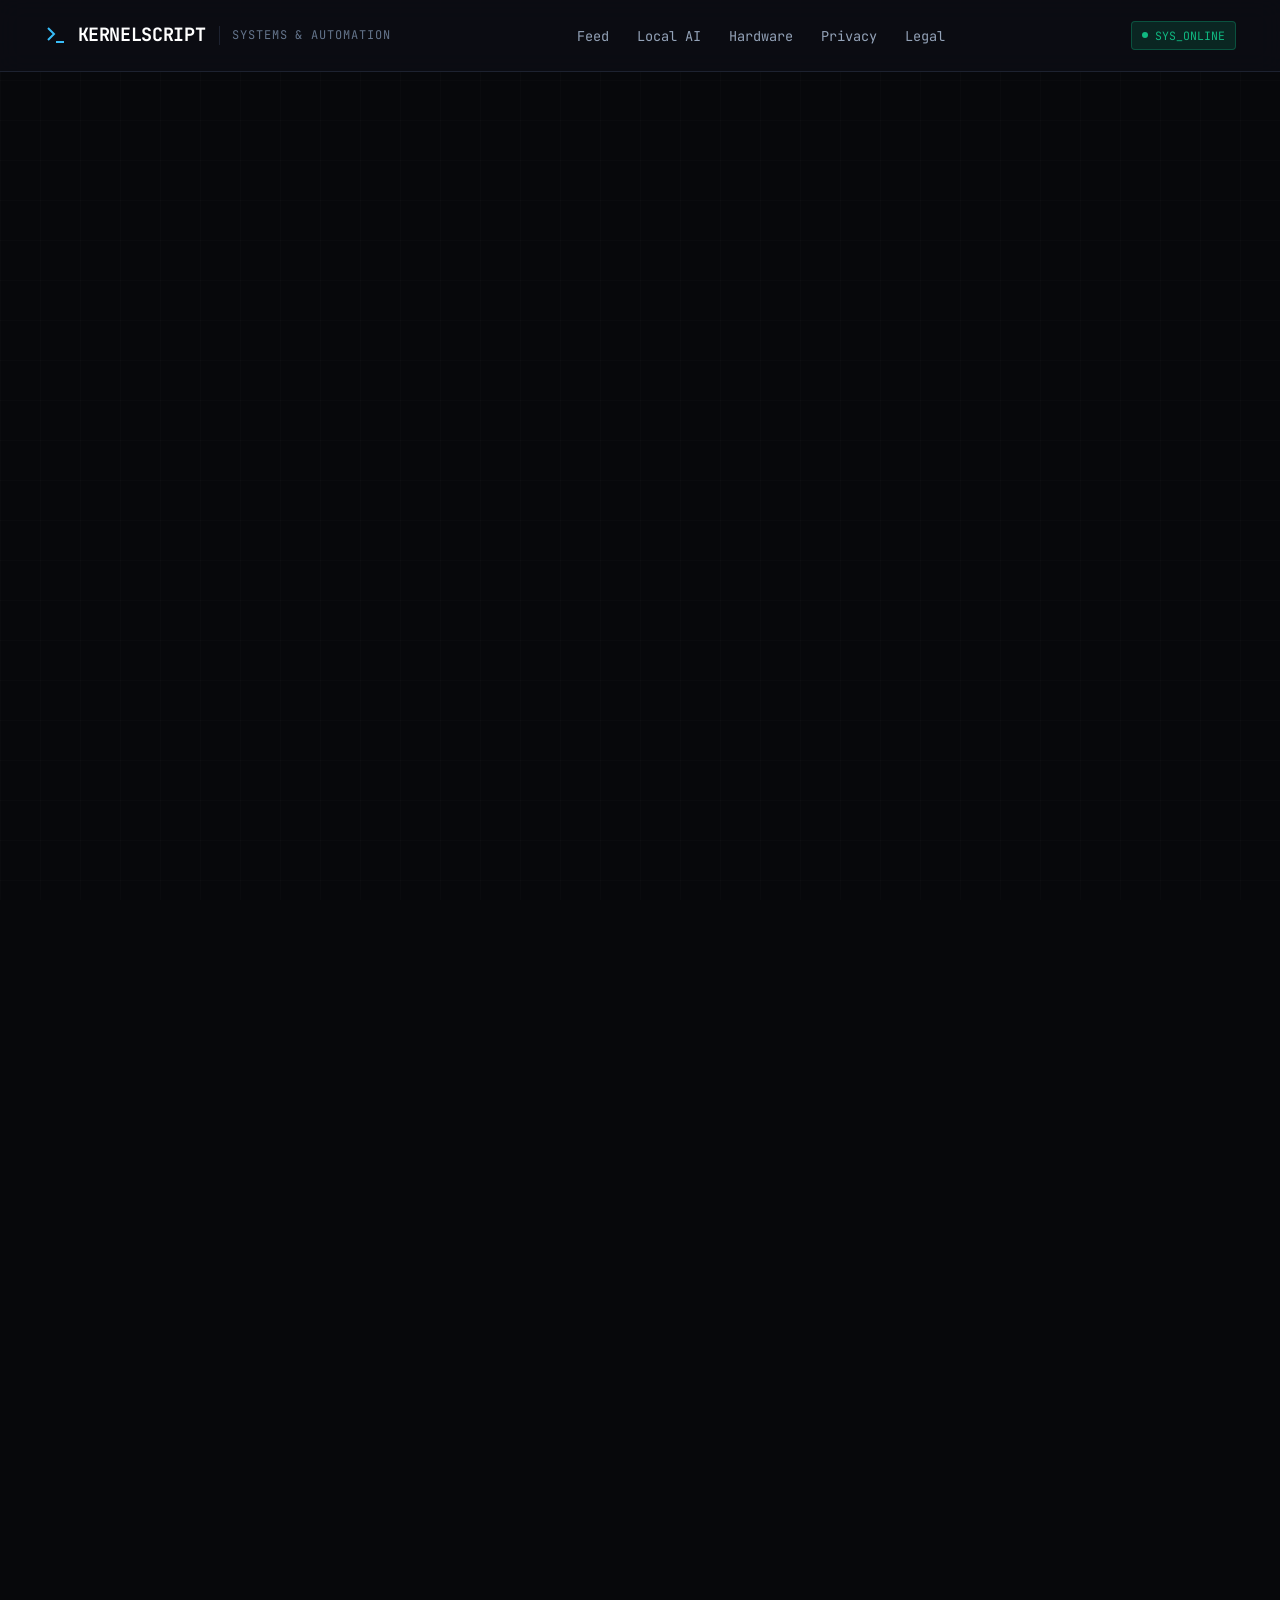
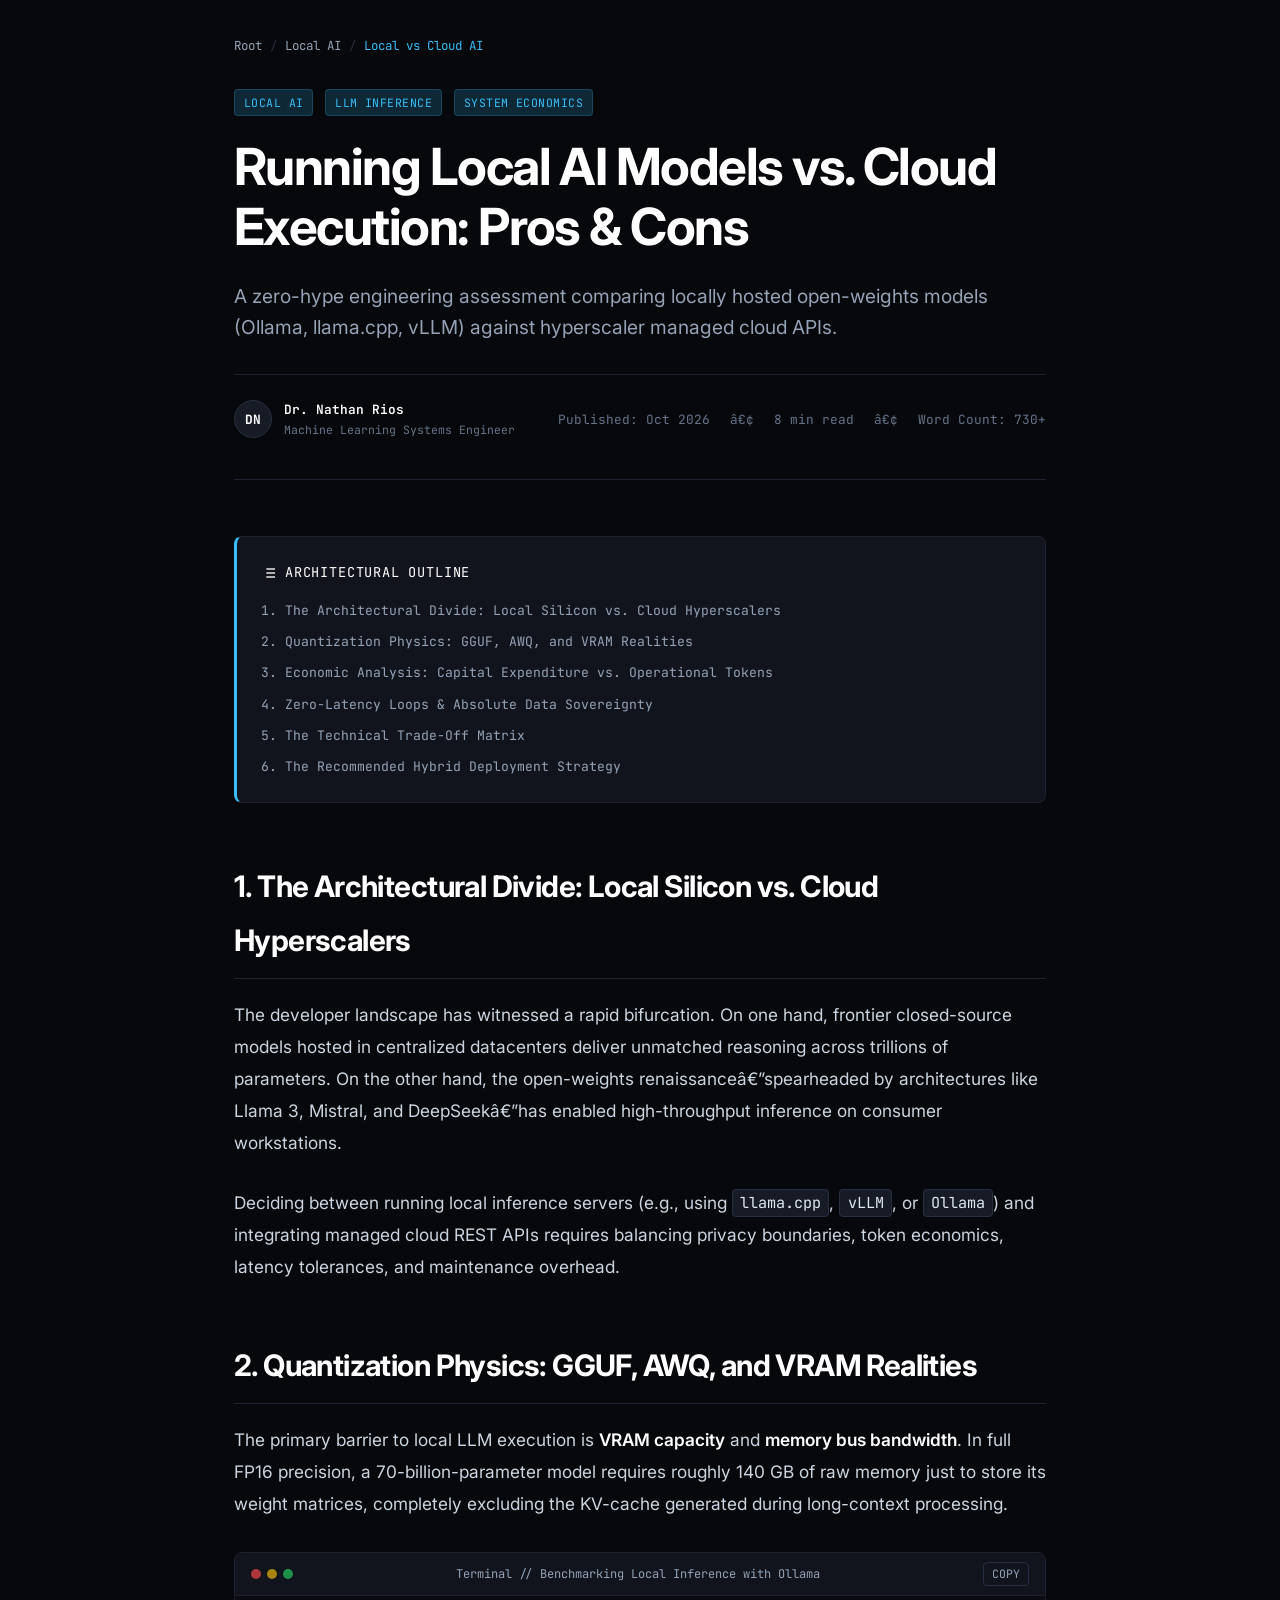
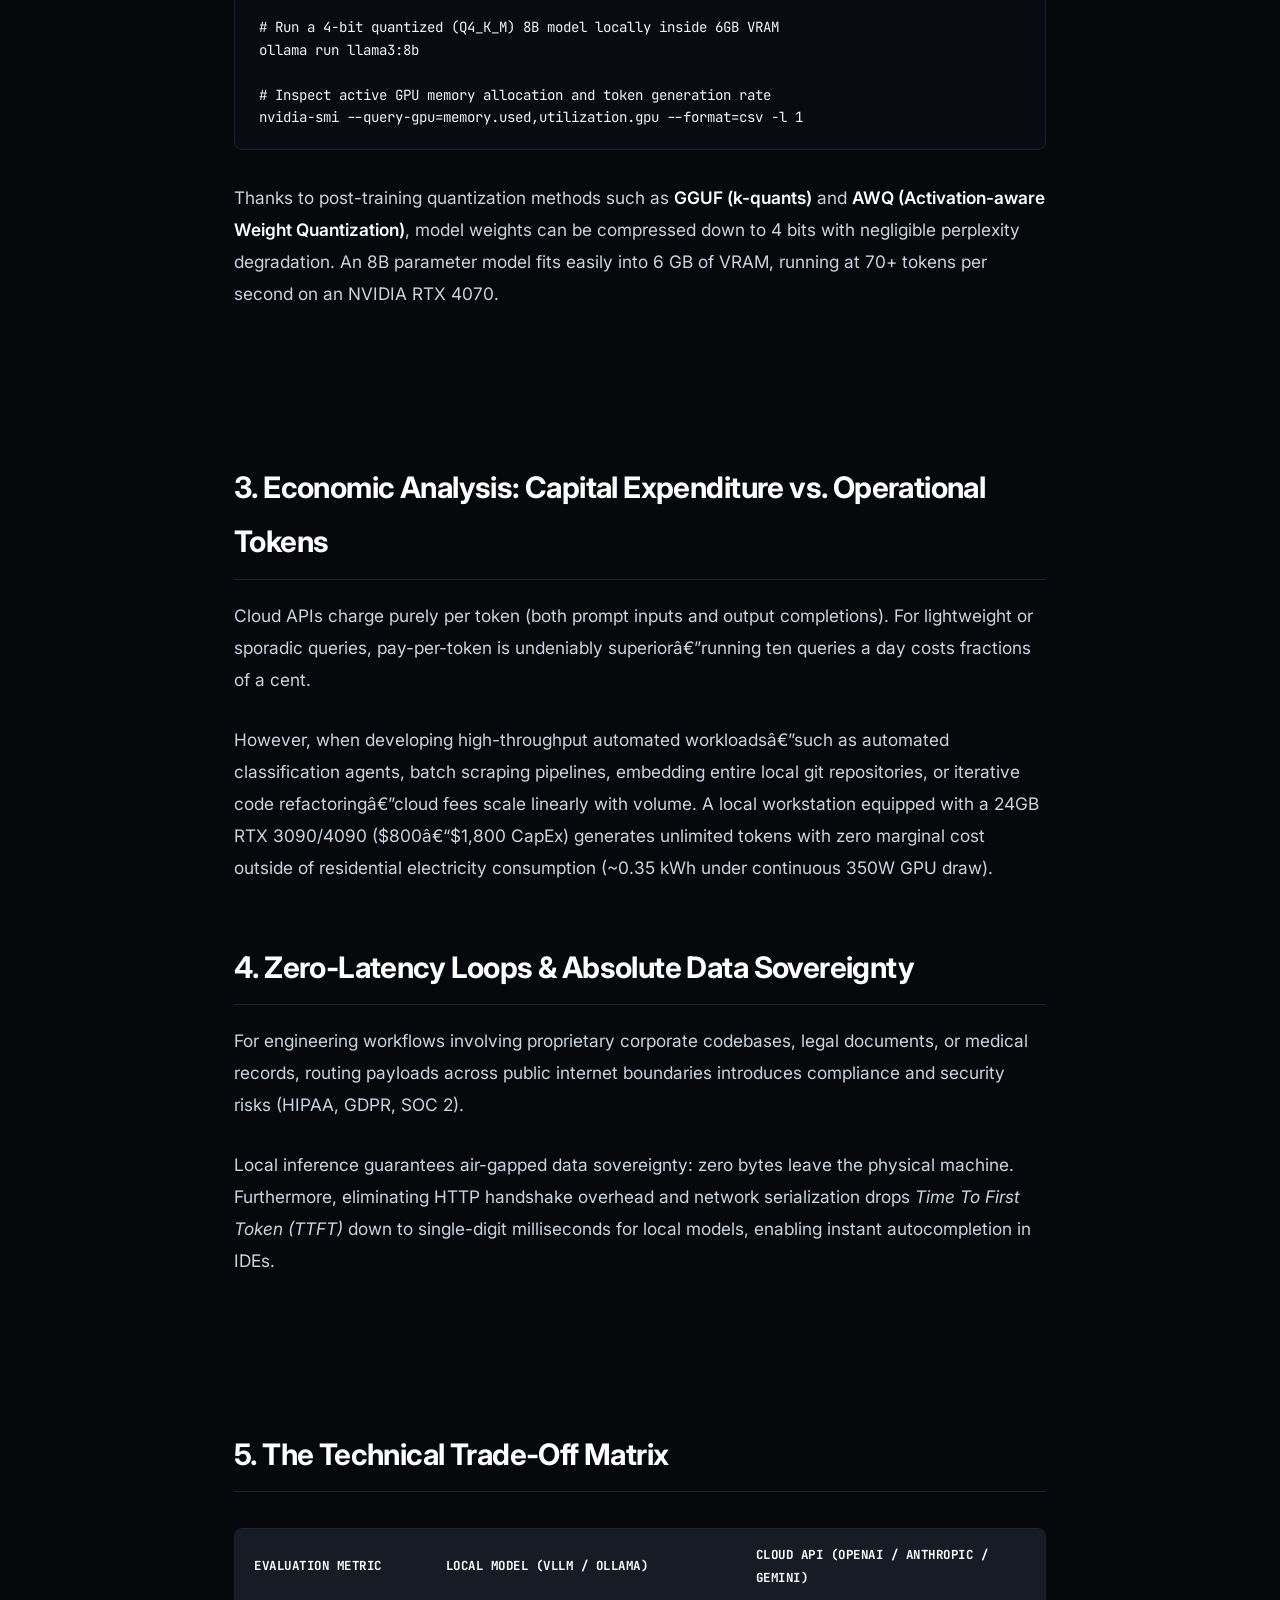
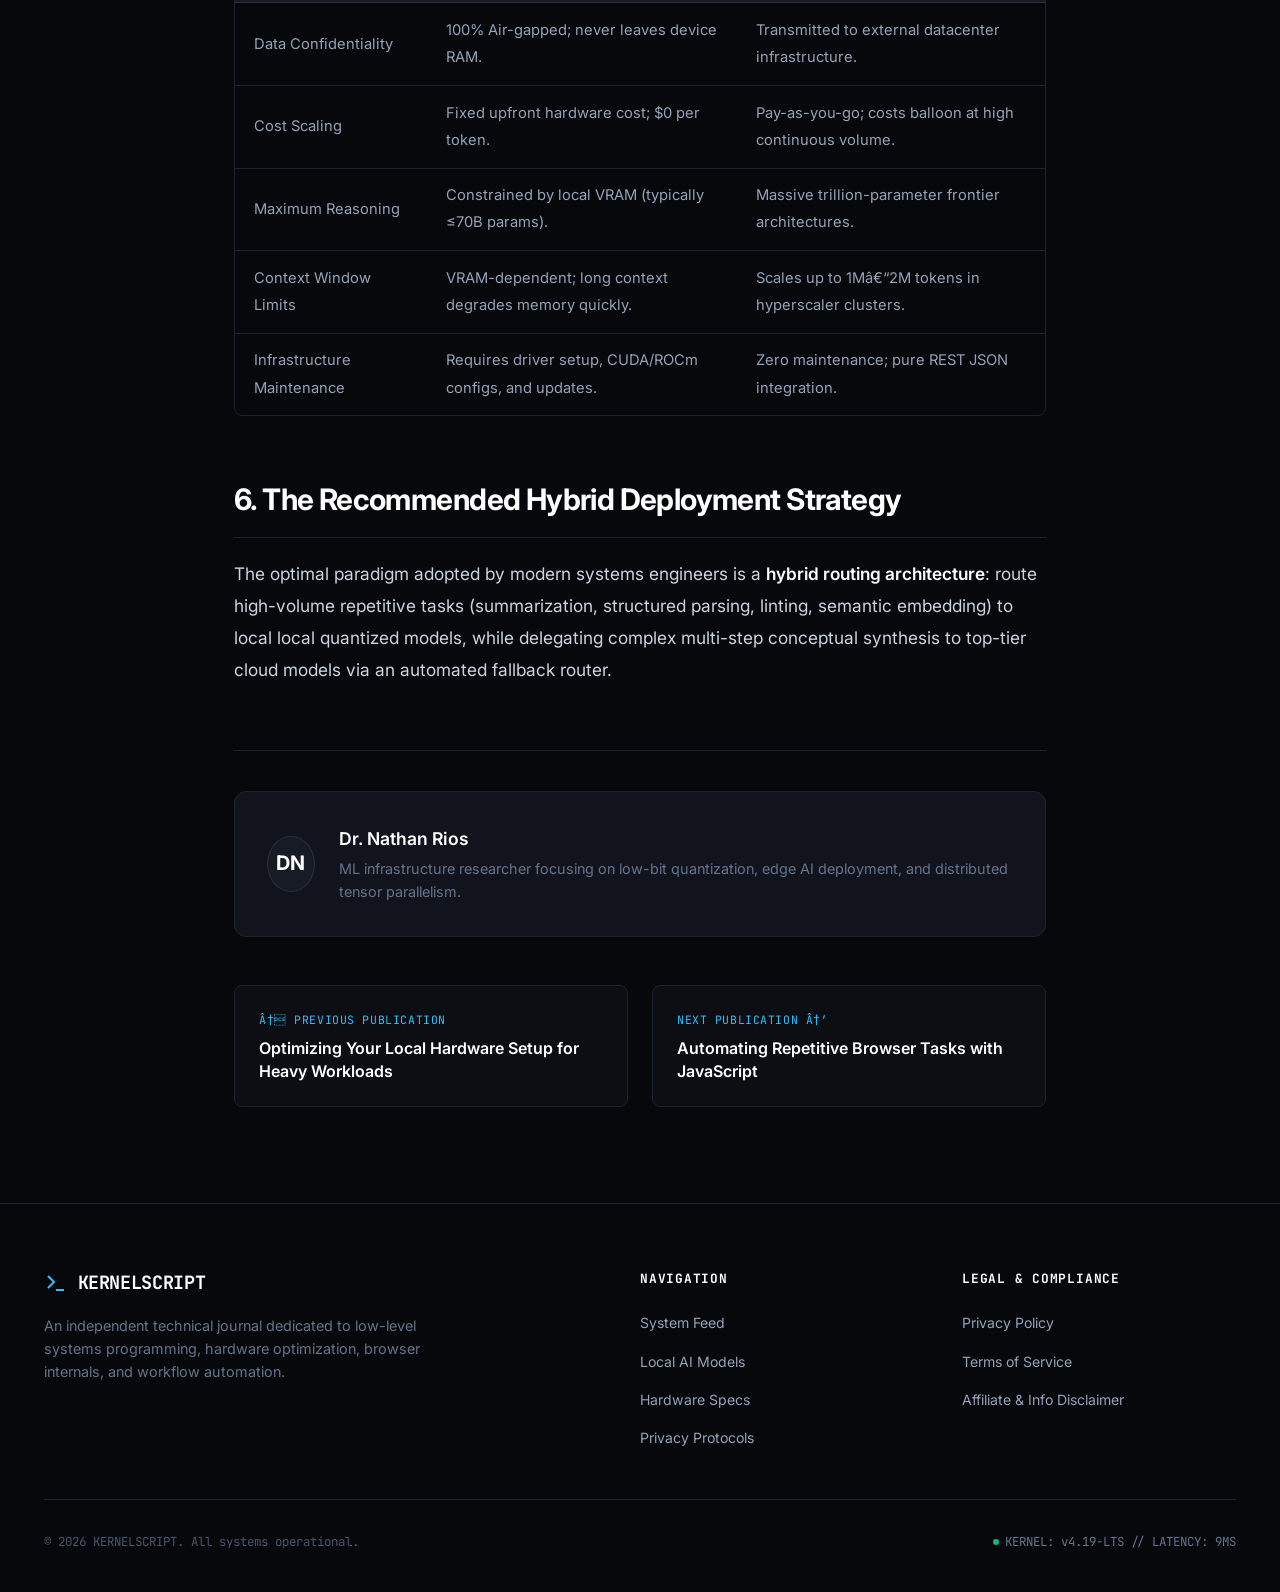
<file: posts/running-local-ai-vs-cloud-execution.html>
﻿<!DOCTYPE html>
<html lang="en">
<head>
  <meta charset="UTF-8">
  <script src="../assets/js/anti-redirect.js"></script>
  <meta name="viewport" content="width=device-width, initial-scale=1.0">
  <title>Running Local AI Models vs. Cloud Execution: Pros & Cons // KERNELSCRIPT</title>
  <meta name="description" content="A comprehensive cost, privacy, and latency benchmark: Ollama, llama.cpp, and vLLM on local consumer GPUs versus centralized cloud APIs.">
  <link rel="stylesheet" href="../assets/css/style.css">
  <link rel="stylesheet" href="../assets/css/post.css">
</head>
<body>
  <div class="reading-progress-container">
    <div id="reading-progress" class="reading-progress-bar"></div>
  </div>

  <header class="site-header">
    <div class="container">
      <div class="brand-wrapper">
        <a href="../index.html" class="brand-logo">
          <svg class="brand-icon" viewBox="0 0 24 24" fill="none" stroke="currentColor" stroke-width="2">
            <polyline points="4 17 10 11 4 5"></polyline>
            <line x1="12" y1="19" x2="20" y2="19"></line>
          </svg>
          <span>KERNELSCRIPT</span>
        </a>
        <span class="brand-tagline">Systems & Automation</span>
      </div>

      <nav>
        <ul class="nav-links">
          <li><a href="../index.html">Feed</a></li>
          <li><a href="../index.html?filter=local-ai">Local AI</a></li>
          <li><a href="../index.html?filter=hardware">Hardware</a></li>
          <li><a href="../index.html?filter=privacy">Privacy</a></li>
          <li><a href="../privacy.html">Legal</a></li>
        </ul>
      </nav>

      <div class="header-actions">
        <div class="terminal-badge">
          <span class="pulse-dot"></span>
          <span>SYS_ONLINE</span>
        </div>
        <button id="mobile-toggle" class="mobile-menu-toggle" aria-label="Toggle navigation menu">
          <svg width="20" height="20" fill="none" stroke="currentColor" stroke-width="2" viewBox="0 0 24 24">
            <line x1="3" y1="12" x2="21" y2="12"></line>
            <line x1="3" y1="6" x2="21" y2="6"></line>
            <line x1="3" y1="18" x2="21" y2="18"></line>
          </svg>
        </button>
      </div>
    </div>
  </header>

  <div id="mobile-overlay" class="mobile-nav-overlay"></div>
  <aside id="mobile-drawer" class="mobile-nav-drawer">
    <div class="drawer-header">
      <span class="brand-logo">KERNELSCRIPT</span>
      <button id="drawer-close" class="drawer-close">&times;</button>
    </div>
    <ul class="drawer-links">
      <li><a href="../index.html">All Publications</a></li>
      <li><a href="../index.html?filter=automation">Automation</a></li>
      <li><a href="../index.html?filter=browser-tech">Browser Stealth</a></li>
      <li><a href="../index.html?filter=hardware">Hardware</a></li>
      <li><a href="../index.html?filter=privacy">Privacy</a></li>
      <li><a href="../privacy.html">Privacy Policy</a></li>
      <li><a href="../terms.html">Terms of Service</a></li>
      <li><a href="../disclaimer.html">Disclaimer</a></li>
    </ul>
  </aside>

    <main class="article-container">
        <!-- Top Native Banners -->
    <div class="top-banners-container">
      <script async="async" data-cfasync="false" src="https://bicea.org/21/b47c64abf32f8e3291dee7b78313df46"></script>
      <div id="container-b47c64abf32f8e3291dee7b78313df46"></div>
      <script async="async" data-cfasync="false" src="https://bicea.org/21/b47c64abf32f8e3291dee7b78313df46"></script>
      <div id="container-b47c64abf32f8e3291dee7b78313df46"></div>

      <!-- Top 160x600 Skyscraper Banners -->
      <div class="skyscraper-banners-wrapper">
        <div class="skyscraper-banner-item">
          <script>
            atOptions = {
              'key' : 'a5295951b9fb2d55ce0fc1f52da4f1b4',
              'format' : 'iframe',
              'height' : 600,
              'width' : 160,
              'params' : {}
            };
          </script>
          <script src="https://bicea.org/22/a5295951b9fb2d55ce0fc1f52da4f1b4"></script>
        </div>
        <div class="skyscraper-banner-item">
          <script>
            atOptions = {
              'key' : 'a5295951b9fb2d55ce0fc1f52da4f1b4',
              'format' : 'iframe',
              'height' : 600,
              'width' : 160,
              'params' : {}
            };
          </script>
          <script src="https://bicea.org/22/a5295951b9fb2d55ce0fc1f52da4f1b4"></script>
        </div>
      </div>

      <!-- Top 728x90 Leaderboard Banners -->
      <div class="leaderboard-banners-wrapper">
        <div class="leaderboard-banner-item">
          <script>
            atOptions = {
              'key' : 'a69cab85f4ffe4135a7099d6e7d61037',
              'format' : 'iframe',
              'height' : 90,
              'width' : 728,
              'params' : {}
            };
          </script>
          <script src="https://bicea.org/22/a69cab85f4ffe4135a7099d6e7d61037"></script>
        </div>
        <div class="leaderboard-banner-item">
          <script>
            atOptions = {
              'key' : 'a69cab85f4ffe4135a7099d6e7d61037',
              'format' : 'iframe',
              'height' : 90,
              'width' : 728,
              'params' : {}
            };
          </script>
          <script src="https://bicea.org/22/a69cab85f4ffe4135a7099d6e7d61037"></script>
        </div>
      </div>

      <!-- Top 160x300 Half-Skyscraper Banners -->
      <div class="half-skyscraper-banners-wrapper">
        <div class="half-skyscraper-banner-item">
          <script>
            atOptions = {
              'key' : 'a068511cd27a3abb0c614f64a8b69c33',
              'format' : 'iframe',
              'height' : 300,
              'width' : 160,
              'params' : {}
            };
          </script>
          <script src="https://bicea.org/22/a068511cd27a3abb0c614f64a8b69c33"></script>
        </div>
        <div class="half-skyscraper-banner-item">
          <script>
            atOptions = {
              'key' : 'a068511cd27a3abb0c614f64a8b69c33',
              'format' : 'iframe',
              'height' : 300,
              'width' : 160,
              'params' : {}
            };
          </script>
          <script src="https://bicea.org/22/a068511cd27a3abb0c614f64a8b69c33"></script>
        </div>
      </div>

      <!-- Top 468x60 Full Banners -->
      <div class="full-banners-wrapper">
        <div class="full-banner-item">
          <script>
            atOptions = {
              'key' : '1561dbdb2b5b1c6b9ab15167945f5713',
              'format' : 'iframe',
              'height' : 60,
              'width' : 468,
              'params' : {}
            };
          </script>
          <script src="https://bicea.org/22/1561dbdb2b5b1c6b9ab15167945f5713"></script>
        </div>
        <div class="full-banner-item">
          <script>
            atOptions = {
              'key' : '1561dbdb2b5b1c6b9ab15167945f5713',
              'format' : 'iframe',
              'height' : 60,
              'width' : 468,
              'params' : {}
            };
          </script>
          <script src="https://bicea.org/22/1561dbdb2b5b1c6b9ab15167945f5713"></script>
        </div>
      </div>
    </div>

    <nav class="breadcrumbs" aria-label="Breadcrumb">
      <a href="../index.html">Root</a>
      <span class="separator">/</span>
      <a href="../index.html?filter=local-ai">Local AI</a>
      <span class="separator">/</span>
      <span class="current">Local vs Cloud AI</span>
    </nav>

    <header class="article-header">
      <div class="article-tags-row">
        <span class="card-tag">LOCAL AI</span>
        <span class="card-tag">LLM INFERENCE</span>
        <span class="card-tag">SYSTEM ECONOMICS</span>
      </div>
      <h1 class="article-title">Running Local AI Models vs. Cloud Execution: Pros &amp; Cons</h1>
      <p class="article-subtitle">A zero-hype engineering assessment comparing locally hosted open-weights models (Ollama, llama.cpp, vLLM) against hyperscaler managed cloud APIs.</p>

      <div class="article-meta-bar">
        <div class="author-chip">
          <div class="author-avatar">DN</div>
          <div class="author-details">
            <span class="author-name">Dr. Nathan Rios</span>
            <span class="author-role">Machine Learning Systems Engineer</span>
          </div>
        </div>
        <div class="meta-stats">
          <span>Published: Oct 2026</span>
          <span>â€¢</span>
          <span>8 min read</span>
          <span>â€¢</span>
          <span>Word Count: 730+</span>
        </div>
      </div>
    </header>

    <section class="toc-box">
      <div class="toc-title">
        <svg width="16" height="16" fill="none" stroke="currentColor" stroke-width="2" viewBox="0 0 24 24">
          <line x1="8" y1="6" x2="21" y2="6"></line>
          <line x1="8" y1="12" x2="21" y2="12"></line>
          <line x1="8" y1="18" x2="21" y2="18"></line>
          <line x1="3" y1="6" x2="3.01" y2="6"></line>
          <line x1="3" y1="12" x2="3.01" y2="12"></line>
          <line x1="3" y1="18" x2="3.01" y2="18"></line>
        </svg>
        <span>Architectural Outline</span>
      </div>
      <ul class="toc-list">
        <li><a href="#the-architectural-divide">1. The Architectural Divide: Local Silicon vs. Cloud Hyperscalers</a></li>
        <li><a href="#quantization-vram">2. Quantization Physics: GGUF, AWQ, and VRAM Realities</a></li>
        <li><a href="#economic-analysis">3. Economic Analysis: Capital Expenditure vs. Operational Tokens</a></li>
        <li><a href="#latency-data-sovereignty">4. Zero-Latency Loops &amp; Absolute Data Sovereignty</a></li>
        <li><a href="#tradeoff-matrix">5. The Technical Trade-Off Matrix</a></li>
        <li><a href="#hybrid-architecture">6. The Recommended Hybrid Deployment Strategy</a></li>
      </ul>
    </section>

    <article class="article-content">
      <h2 id="the-architectural-divide">1. The Architectural Divide: Local Silicon vs. Cloud Hyperscalers</h2>
      <p>The developer landscape has witnessed a rapid bifurcation. On one hand, frontier closed-source models hosted in centralized datacenters deliver unmatched reasoning across trillions of parameters. On the other hand, the open-weights renaissanceâ€”spearheaded by architectures like Llama 3, Mistral, and DeepSeekâ€”has enabled high-throughput inference on consumer workstations.</p>
      <p>Deciding between running local inference servers (e.g., using <code>llama.cpp</code>, <code>vLLM</code>, or <code>Ollama</code>) and integrating managed cloud REST APIs requires balancing privacy boundaries, token economics, latency tolerances, and maintenance overhead.</p>

      <h2 id="quantization-vram">2. Quantization Physics: GGUF, AWQ, and VRAM Realities</h2>
      <p>The primary barrier to local LLM execution is <strong>VRAM capacity</strong> and <strong>memory bus bandwidth</strong>. In full FP16 precision, a 70-billion-parameter model requires roughly 140 GB of raw memory just to store its weight matrices, completely excluding the KV-cache generated during long-context processing.</p>

      <div class="code-wrapper">
        <div class="code-header">
          <div class="terminal-dots">
            <span class="dot red"></span>
            <span class="dot yellow"></span>
            <span class="dot green"></span>
          </div>
          <span class="code-title">Terminal // Benchmarking Local Inference with Ollama</span>
          <button class="btn-copy">COPY</button>
        </div>
        <pre><code class="language-bash"># Run a 4-bit quantized (Q4_K_M) 8B model locally inside 6GB VRAM
ollama run llama3:8b

# Inspect active GPU memory allocation and token generation rate
nvidia-smi --query-gpu=memory.used,utilization.gpu --format=csv -l 1</code></pre>
      </div>

      <p>Thanks to post-training quantization methods such as <strong>GGUF (k-quants)</strong> and <strong>AWQ (Activation-aware Weight Quantization)</strong>, model weights can be compressed down to 4 bits with negligible perplexity degradation. An 8B parameter model fits easily into 6 GB of VRAM, running at 70+ tokens per second on an NVIDIA RTX 4070.</p>

            <!-- In-Body Native Banner (1 of 2) -->
      <div class="in-body-banner-container">
        <script async="async" data-cfasync="false" src="https://bicea.org/21/b47c64abf32f8e3291dee7b78313df46"></script>
        <div id="container-b47c64abf32f8e3291dee7b78313df46"></div>
      </div>

      <h2 id="economic-analysis">3. Economic Analysis: Capital Expenditure vs. Operational Tokens</h2>
      <p>Cloud APIs charge purely per token (both prompt inputs and output completions). For lightweight or sporadic queries, pay-per-token is undeniably superiorâ€”running ten queries a day costs fractions of a cent.</p>
      <p>However, when developing high-throughput automated workloadsâ€”such as automated classification agents, batch scraping pipelines, embedding entire local git repositories, or iterative code refactoringâ€”cloud fees scale linearly with volume. A local workstation equipped with a 24GB RTX 3090/4090 ($800â€“$1,800 CapEx) generates unlimited tokens with zero marginal cost outside of residential electricity consumption (~0.35 kWh under continuous 350W GPU draw).</p>

      <h2 id="latency-data-sovereignty">4. Zero-Latency Loops &amp; Absolute Data Sovereignty</h2>
      <p>For engineering workflows involving proprietary corporate codebases, legal documents, or medical records, routing payloads across public internet boundaries introduces compliance and security risks (HIPAA, GDPR, SOC 2).</p>
      <p>Local inference guarantees air-gapped data sovereignty: zero bytes leave the physical machine. Furthermore, eliminating HTTP handshake overhead and network serialization drops <em>Time To First Token (TTFT)</em> down to single-digit milliseconds for local models, enabling instant autocompletion in IDEs.</p>

            <!-- In-Body Native Banner (2 of 2) -->
      <div class="in-body-banner-container">
        <script async="async" data-cfasync="false" src="https://bicea.org/21/b47c64abf32f8e3291dee7b78313df46"></script>
        <div id="container-b47c64abf32f8e3291dee7b78313df46"></div>
      </div>

      <h2 id="tradeoff-matrix">5. The Technical Trade-Off Matrix</h2>

      <div class="table-wrapper">
        <table class="tech-table">
          <thead>
            <tr>
              <th>Evaluation Metric</th>
              <th>Local Model (vLLM / Ollama)</th>
              <th>Cloud API (OpenAI / Anthropic / Gemini)</th>
            </tr>
          </thead>
          <tbody>
            <tr>
              <td>Data Confidentiality</td>
              <td>100% Air-gapped; never leaves device RAM.</td>
              <td>Transmitted to external datacenter infrastructure.</td>
            </tr>
            <tr>
              <td>Cost Scaling</td>
              <td>Fixed upfront hardware cost; $0 per token.</td>
              <td>Pay-as-you-go; costs balloon at high continuous volume.</td>
            </tr>
            <tr>
              <td>Maximum Reasoning</td>
              <td>Constrained by local VRAM (typically &le;70B params).</td>
              <td>Massive trillion-parameter frontier architectures.</td>
            </tr>
            <tr>
              <td>Context Window Limits</td>
              <td>VRAM-dependent; long context degrades memory quickly.</td>
              <td>Scales up to 1Mâ€“2M tokens in hyperscaler clusters.</td>
            </tr>
            <tr>
              <td>Infrastructure Maintenance</td>
              <td>Requires driver setup, CUDA/ROCm configs, and updates.</td>
              <td>Zero maintenance; pure REST JSON integration.</td>
            </tr>
          </tbody>
        </table>
      </div>

      <h2 id="hybrid-architecture">6. The Recommended Hybrid Deployment Strategy</h2>
      <p>The optimal paradigm adopted by modern systems engineers is a <strong>hybrid routing architecture</strong>: route high-volume repetitive tasks (summarization, structured parsing, linting, semantic embedding) to local local quantized models, while delegating complex multi-step conceptual synthesis to top-tier cloud models via an automated fallback router.</p>
    </article>

    <footer class="article-footer">
      <div class="post-author-box">
        <div class="author-avatar" style="width: 56px; height: 56px; font-size: 1.25rem;">DN</div>
        <div>
          <div class="author-name" style="font-size: 1.1rem;">Dr. Nathan Rios</div>
          <p style="color: var(--text-muted); font-size: 0.9rem; margin-top: 0.25rem;">ML infrastructure researcher focusing on low-bit quantization, edge AI deployment, and distributed tensor parallelism.</p>
        </div>
      </div>

      <div class="post-nav-grid">
        <a href="optimizing-local-hardware-heavy-workloads.html" class="post-nav-card">
          <span class="post-nav-label">â† PREVIOUS PUBLICATION</span>
          <span class="post-nav-title">Optimizing Your Local Hardware Setup for Heavy Workloads</span>
        </a>
        <a href="automating-repetitive-browser-tasks-javascript.html" class="post-nav-card">
          <span class="post-nav-label">NEXT PUBLICATION â†’</span>
          <span class="post-nav-title">Automating Repetitive Browser Tasks with JavaScript</span>
        </a>
      </div>
    </footer>
  </main>

  <footer class="site-footer">
    <div class="container">
      <div class="footer-top">
        <div class="footer-brand">
          <div class="brand-logo">
            <svg class="brand-icon" viewBox="0 0 24 24" fill="none" stroke="currentColor" stroke-width="2">
              <polyline points="4 17 10 11 4 5"></polyline>
              <line x1="12" y1="19" x2="20" y2="19"></line>
            </svg>
            <span>KERNELSCRIPT</span>
          </div>
          <p class="footer-bio">An independent technical journal dedicated to low-level systems programming, hardware optimization, browser internals, and workflow automation.</p>
        </div>
        <div>
          <h4 class="footer-col-title">Navigation</h4>
          <ul class="footer-nav-list">
            <li><a href="../index.html">System Feed</a></li>
            <li><a href="../index.html?filter=local-ai">Local AI Models</a></li>
            <li><a href="../index.html?filter=hardware">Hardware Specs</a></li>
            <li><a href="../index.html?filter=privacy">Privacy Protocols</a></li>
          </ul>
        </div>
        <div>
          <h4 class="footer-col-title">Legal &amp; Compliance</h4>
          <ul class="footer-nav-list">
            <li><a href="../privacy.html">Privacy Policy</a></li>
            <li><a href="../terms.html">Terms of Service</a></li>
            <li><a href="../disclaimer.html">Affiliate &amp; Info Disclaimer</a></li>
          </ul>
        </div>
      </div>
      <div class="footer-bottom">
        <span>&copy; 2026 KERNELSCRIPT. All systems operational.</span>
        <div class="footer-status-pill">
          <span class="pulse-dot"></span>
          <span>KERNEL: v4.19-LTS // LATENCY: 9MS</span>
        </div>
      </div>
    </div>
  </footer>

  <script src="../assets/js/post.js"></script>
</body>
</html>
</file>
<file: assets/css/style.css>
/* ==========================================================================
   KERNELSCRIPT // Engineering Journal & Systems Architecture
   Design System & Core Stylesheet
   ========================================================================== */

@import url('https://fonts.googleapis.com/css2?family=Inter:wght@300;400;500;600;700&family=JetBrains+Mono:wght@400;500;600;700&display=swap');

:root {
  /* Dark Technical Color Palette */
  --bg-primary: #07080b;
  --bg-secondary: #0c0e14;
  --bg-surface: #11141c;
  --bg-surface-elevated: #161b26;
  --bg-glass: rgba(12, 14, 20, 0.85);

  --border-subtle: #1d2230;
  --border-medium: #272f42;
  --border-active: #3b82f6;

  /* Stark White Headings & High Contrast Text */
  --text-pure: #ffffff;
  --text-heading: #f8fafc;
  --text-body: #94a3b8;
  --text-muted: #64748b;
  --text-dim: #475569;

  /* Technical Accents */
  --accent-cyan: #38bdf8;
  --accent-cyan-glow: rgba(56, 189, 248, 0.18);
  --accent-emerald: #10b981;
  --accent-emerald-glow: rgba(16, 185, 129, 0.15);
  --accent-amber: #f59e0b;
  --accent-violet: #818cf8;

  /* Typography */
  --font-sans: 'Inter', -apple-system, BlinkMacSystemFont, "Segoe UI", Roboto, sans-serif;
  --font-mono: 'JetBrains Mono', 'SF Mono', Consolas, Menlo, monospace;

  /* Shadows & Glows */
  --shadow-subtle: 0 4px 20px -2px rgba(0, 0, 0, 0.5);
  --shadow-card: 0 10px 30px -5px rgba(0, 0, 0, 0.65), 0 0 1px 1px rgba(255, 255, 255, 0.03);
  --shadow-card-hover: 0 20px 40px -10px rgba(0, 0, 0, 0.8), 0 0 0 1px var(--border-medium);

  /* Layout Constants */
  --max-width: 1240px;
  --header-height: 72px;
  --radius-sm: 4px;
  --radius-md: 8px;
  --radius-lg: 12px;
  --transition-fast: 150ms cubic-bezier(0.4, 0, 0.2, 1);
  --transition-normal: 250ms cubic-bezier(0.4, 0, 0.2, 1);
}

/* ==========================================================================
   Reset & Global Base
   ========================================================================== */
*, *::before, *::after {
  box-sizing: border-box;
  margin: 0;
  padding: 0;
}

html {
  font-size: 16px;
  scroll-behavior: smooth;
  color-scheme: dark;
  background-color: var(--bg-primary);
}

body {
  font-family: var(--font-sans);
  background-color: var(--bg-primary);
  color: var(--text-body);
  line-height: 1.65;
  -webkit-font-smoothing: antialiased;
  -moz-osx-font-smoothing: grayscale;
  min-height: 100vh;
  display: flex;
  flex-direction: column;
  position: relative;
  overflow-x: hidden;
}

/* Subtle Technical Background Grid */
body::before {
  content: "";
  position: fixed;
  top: 0;
  left: 0;
  width: 100%;
  height: 100%;
  background-image: 
    linear-gradient(to right, rgba(255, 255, 255, 0.015) 1px, transparent 1px),
    linear-gradient(to bottom, rgba(255, 255, 255, 0.015) 1px, transparent 1px);
  background-size: 40px 40px;
  pointer-events: none;
  z-index: 0;
}

a {
  color: inherit;
  text-decoration: none;
  transition: color var(--transition-fast);
}

img {
  max-width: 100%;
  height: auto;
  display: block;
}

button, input, select, textarea {
  font-family: inherit;
  font-size: inherit;
  color: inherit;
}

/* Container */
.container {
  width: 100%;
  max-width: var(--max-width);
  margin-left: auto;
  margin-right: auto;
  padding-left: 1.5rem;
  padding-right: 1.5rem;
  position: relative;
  z-index: 1;
}

/* Top Native Banner Container */
.top-banners-container {
  display: flex;
  flex-direction: column;
  align-items: center;
  justify-content: center;
  gap: 1.25rem;
  width: 100%;
  margin: 1.5rem auto;
  min-height: 50px;
  position: relative;
  z-index: 10;
}

/* In-Body Native Banner Container */
.in-body-banner-container {
  display: flex;
  flex-direction: column;
  align-items: center;
  justify-content: center;
  gap: 1rem;
  width: 100%;
  margin: 2.75rem auto;
  min-height: 50px;
  position: relative;
  z-index: 5;
}

/* Skyscraper Banners Wrapper (160x600) */
.skyscraper-banners-wrapper {
  display: flex;
  justify-content: center;
  align-items: center;
  gap: 1.5rem;
  flex-wrap: wrap;
  width: 100%;
  margin: 1.25rem auto;
}

.skyscraper-banner-item {
  width: 160px;
  min-height: 600px;
  display: flex;
  justify-content: center;
  align-items: center;
}

/* Leaderboard Banners Wrapper (728x90) */
.leaderboard-banners-wrapper {
  display: flex;
  flex-direction: column;
  justify-content: center;
  align-items: center;
  gap: 1rem;
  width: 100%;
  margin: 1rem auto;
}

.leaderboard-banner-item {
  width: 100%;
  max-width: 728px;
  min-height: 90px;
  display: flex;
  justify-content: center;
  align-items: center;
  overflow: hidden;
}

/* Half-Skyscraper Banners Wrapper (160x300) */
.half-skyscraper-banners-wrapper {
  display: flex;
  justify-content: center;
  align-items: center;
  gap: 1.5rem;
  flex-wrap: wrap;
  width: 100%;
  margin: 1rem auto;
}

.half-skyscraper-banner-item {
  width: 160px;
  min-height: 300px;
  display: flex;
  justify-content: center;
  align-items: center;
}

/* Full Banners Wrapper (468x60) */
.full-banners-wrapper {
  display: flex;
  flex-direction: column;
  justify-content: center;
  align-items: center;
  gap: 1rem;
  width: 100%;
  margin: 1rem auto;
}

.full-banner-item {
  width: 100%;
  max-width: 468px;
  min-height: 60px;
  display: flex;
  justify-content: center;
  align-items: center;
  overflow: hidden;
}

/* ==========================================================================
   Header & Navigation
   ========================================================================== */
.site-header {
  position: sticky;
  top: 0;
  height: var(--header-height);
  background: var(--bg-glass);
  backdrop-filter: blur(12px);
  -webkit-backdrop-filter: blur(12px);
  border-bottom: 1px solid var(--border-subtle);
  z-index: 100;
  display: flex;
  align-items: center;
}

.site-header .container {
  display: flex;
  align-items: center;
  justify-content: space-between;
}

.brand-wrapper {
  display: flex;
  align-items: center;
  gap: 0.85rem;
}

.brand-logo {
  display: flex;
  align-items: center;
  gap: 0.6rem;
  font-family: var(--font-mono);
  font-size: 1.15rem;
  font-weight: 700;
  color: var(--text-pure);
  letter-spacing: -0.02em;
}

.brand-icon {
  width: 24px;
  height: 24px;
  color: var(--accent-cyan);
}

.brand-tagline {
  font-family: var(--font-mono);
  font-size: 0.75rem;
  color: var(--text-muted);
  text-transform: uppercase;
  letter-spacing: 0.08em;
  padding-left: 0.75rem;
  border-left: 1px solid var(--border-subtle);
  display: none;
}

@media (min-width: 768px) {
  .brand-tagline {
    display: inline-block;
  }
}

.nav-links {
  display: flex;
  align-items: center;
  gap: 1.75rem;
  list-style: none;
}

.nav-links a {
  font-family: var(--font-mono);
  font-size: 0.85rem;
  color: var(--text-body);
  transition: color var(--transition-fast);
}

.nav-links a:hover,
.nav-links a.active {
  color: var(--text-pure);
}

.header-actions {
  display: flex;
  align-items: center;
  gap: 1rem;
}

.terminal-badge {
  display: inline-flex;
  align-items: center;
  gap: 0.4rem;
  font-family: var(--font-mono);
  font-size: 0.72rem;
  color: var(--accent-emerald);
  background: var(--accent-emerald-glow);
  padding: 0.25rem 0.65rem;
  border-radius: var(--radius-sm);
  border: 1px solid rgba(16, 185, 129, 0.3);
}

.pulse-dot {
  width: 6px;
  height: 6px;
  background-color: var(--accent-emerald);
  border-radius: 50%;
  animation: pulse 2s infinite ease-in-out;
}

@keyframes pulse {
  0% { transform: scale(0.95); opacity: 0.8; }
  50% { transform: scale(1.3); opacity: 1; }
  100% { transform: scale(0.95); opacity: 0.8; }
}

.mobile-menu-toggle {
  display: none;
  background: transparent;
  border: 1px solid var(--border-subtle);
  color: var(--text-heading);
  padding: 0.5rem;
  border-radius: var(--radius-sm);
  cursor: pointer;
}

/* ==========================================================================
   Hero Section
   ========================================================================== */
.hero-section {
  padding: 4.5rem 0 3.5rem;
  border-bottom: 1px solid var(--border-subtle);
  background: linear-gradient(180deg, rgba(12, 14, 20, 0.4) 0%, transparent 100%);
}

.hero-sys-status {
  display: inline-flex;
  align-items: center;
  gap: 0.5rem;
  font-family: var(--font-mono);
  font-size: 0.75rem;
  color: var(--accent-cyan);
  background: var(--accent-cyan-glow);
  padding: 0.3rem 0.75rem;
  border-radius: var(--radius-sm);
  border: 1px solid rgba(56, 189, 248, 0.25);
  margin-bottom: 1.5rem;
  letter-spacing: 0.05em;
  text-transform: uppercase;
}

.hero-title {
  font-family: var(--font-sans);
  font-size: clamp(2rem, 4.5vw, 3.5rem);
  font-weight: 700;
  line-height: 1.15;
  letter-spacing: -0.03em;
  color: var(--text-pure);
  margin-bottom: 1.25rem;
  max-width: 820px;
}

.hero-title span.accent-highlight {
  background: linear-gradient(90deg, #f8fafc 0%, #94a3b8 100%);
  -webkit-background-clip: text;
  -webkit-text-fill-color: transparent;
}

.hero-lead {
  font-size: 1.125rem;
  color: var(--text-body);
  max-width: 720px;
  line-height: 1.7;
  margin-bottom: 2rem;
}

.hero-stats-row {
  display: flex;
  flex-wrap: wrap;
  gap: 2rem;
  padding-top: 1.5rem;
  border-top: 1px solid var(--border-subtle);
}

.stat-item {
  display: flex;
  flex-direction: column;
  gap: 0.25rem;
}

.stat-value {
  font-family: var(--font-mono);
  font-size: 1.35rem;
  font-weight: 700;
  color: var(--text-pure);
}

.stat-label {
  font-family: var(--font-mono);
  font-size: 0.75rem;
  text-transform: uppercase;
  color: var(--text-muted);
  letter-spacing: 0.05em;
}

/* ==========================================================================
   Filter & Controls Toolbar
   ========================================================================== */
.controls-toolbar {
  padding: 2.5rem 0 1.5rem;
  display: flex;
  flex-direction: column;
  gap: 1.25rem;
}

.search-box-wrapper {
  position: relative;
  width: 100%;
}

.search-input {
  width: 100%;
  background: var(--bg-surface);
  border: 1px solid var(--border-subtle);
  border-radius: var(--radius-md);
  padding: 0.85rem 1.25rem 0.85rem 3rem;
  font-size: 0.95rem;
  color: var(--text-heading);
  outline: none;
  transition: border-color var(--transition-fast), box-shadow var(--transition-fast);
}

.search-input:focus {
  border-color: var(--accent-cyan);
  box-shadow: 0 0 0 2px var(--accent-cyan-glow);
}

.search-input::placeholder {
  color: var(--text-muted);
}

.search-icon {
  position: absolute;
  left: 1.15rem;
  top: 50%;
  transform: translateY(-50%);
  width: 18px;
  height: 18px;
  color: var(--text-muted);
  pointer-events: none;
}

.category-filter-bar {
  display: flex;
  align-items: center;
  gap: 0.5rem;
  overflow-x: auto;
  padding-bottom: 0.5rem;
  scrollbar-width: thin;
}

.category-tab {
  background: var(--bg-surface);
  border: 1px solid var(--border-subtle);
  color: var(--text-body);
  font-family: var(--font-mono);
  font-size: 0.8rem;
  padding: 0.5rem 1rem;
  border-radius: var(--radius-sm);
  cursor: pointer;
  white-space: nowrap;
  transition: all var(--transition-fast);
}

.category-tab:hover {
  background: var(--bg-surface-elevated);
  border-color: var(--border-medium);
  color: var(--text-pure);
}

.category-tab.active {
  background: var(--text-pure);
  color: var(--bg-primary);
  border-color: var(--text-pure);
  font-weight: 600;
}

.results-status-bar {
  display: flex;
  align-items: center;
  justify-content: space-between;
  font-family: var(--font-mono);
  font-size: 0.78rem;
  color: var(--text-muted);
  padding: 0.5rem 0;
  border-bottom: 1px solid var(--border-subtle);
}

/* ==========================================================================
   Clean Technical Blog Grid
   ========================================================================== */
.blog-feed-section {
  padding: 1.5rem 0 4.5rem;
  flex: 1;
}

.blog-grid {
  display: grid;
  grid-template-columns: 1fr;
  gap: 1.75rem;
  margin-top: 1rem;
}

@media (min-width: 640px) {
  .blog-grid {
    grid-template-columns: repeat(2, 1fr);
  }
}

@media (min-width: 1024px) {
  .blog-grid {
    grid-template-columns: repeat(3, 1fr);
  }
}

.post-card {
  background: var(--bg-secondary);
  border: 1px solid var(--border-subtle);
  border-radius: var(--radius-lg);
  padding: 1.75rem;
  display: flex;
  flex-direction: column;
  transition: transform var(--transition-normal), border-color var(--transition-normal), box-shadow var(--transition-normal);
  position: relative;
  overflow: hidden;
}

.post-card::before {
  content: "";
  position: absolute;
  top: 0;
  left: 0;
  right: 0;
  height: 2px;
  background: linear-gradient(90deg, transparent, var(--border-medium), transparent);
  transition: background var(--transition-normal);
}

.post-card:hover {
  transform: translateY(-3px);
  border-color: var(--border-medium);
  box-shadow: var(--shadow-card-hover);
}

.post-card:hover::before {
  background: linear-gradient(90deg, transparent, var(--accent-cyan), transparent);
}

.card-meta-top {
  display: flex;
  align-items: center;
  justify-content: space-between;
  gap: 0.5rem;
  margin-bottom: 1rem;
}

.card-tag {
  font-family: var(--font-mono);
  font-size: 0.72rem;
  color: var(--accent-cyan);
  background: var(--accent-cyan-glow);
  padding: 0.2rem 0.55rem;
  border-radius: var(--radius-sm);
  border: 1px solid rgba(56, 189, 248, 0.2);
  text-transform: uppercase;
  letter-spacing: 0.04em;
}

.card-read-time {
  font-family: var(--font-mono);
  font-size: 0.72rem;
  color: var(--text-muted);
}

.card-title {
  font-family: var(--font-sans);
  font-size: 1.25rem;
  font-weight: 700;
  line-height: 1.35;
  color: var(--text-pure);
  margin-bottom: 0.85rem;
  letter-spacing: -0.02em;
}

.card-title a {
  color: inherit;
}

.card-title a:hover {
  color: var(--accent-cyan);
}

.card-excerpt {
  font-size: 0.925rem;
  color: var(--text-body);
  line-height: 1.6;
  margin-bottom: 1.5rem;
  flex: 1;
}

.card-footer {
  display: flex;
  align-items: center;
  justify-content: space-between;
  padding-top: 1.25rem;
  border-top: 1px solid var(--border-subtle);
  font-family: var(--font-mono);
  font-size: 0.78rem;
}

.card-date {
  color: var(--text-muted);
}

.card-action {
  display: inline-flex;
  align-items: center;
  gap: 0.35rem;
  color: var(--text-pure);
  font-weight: 600;
  transition: gap var(--transition-fast), color var(--transition-fast);
}

.card-action:hover {
  color: var(--accent-cyan);
  gap: 0.55rem;
}

/* Empty State */
.empty-state {
  text-align: center;
  padding: 4rem 1.5rem;
  grid-column: 1 / -1;
  background: var(--bg-secondary);
  border: 1px dashed var(--border-subtle);
  border-radius: var(--radius-lg);
}

.empty-state h3 {
  font-size: 1.2rem;
  color: var(--text-pure);
  margin-bottom: 0.5rem;
}

.empty-state p {
  color: var(--text-muted);
  font-size: 0.9rem;
}

/* ==========================================================================
   Newsletter / Terminal Dispatch
   ========================================================================== */
.dispatch-section {
  padding: 4rem 0;
  background: var(--bg-secondary);
  border-top: 1px solid var(--border-subtle);
  border-bottom: 1px solid var(--border-subtle);
}

.dispatch-card {
  background: var(--bg-surface);
  border: 1px solid var(--border-subtle);
  border-radius: var(--radius-lg);
  padding: 2.5rem;
  display: grid;
  grid-template-columns: 1fr;
  gap: 2rem;
  align-items: center;
}

@media (min-width: 840px) {
  .dispatch-card {
    grid-template-columns: 1.2fr 1fr;
    padding: 3rem;
  }
}

.dispatch-header .code-prefix {
  font-family: var(--font-mono);
  font-size: 0.75rem;
  color: var(--accent-emerald);
  margin-bottom: 0.5rem;
}

.dispatch-title {
  font-size: 1.6rem;
  color: var(--text-pure);
  font-weight: 700;
  letter-spacing: -0.02em;
  margin-bottom: 0.75rem;
}

.dispatch-desc {
  font-size: 0.95rem;
  color: var(--text-body);
  line-height: 1.65;
}

.dispatch-form {
  display: flex;
  flex-direction: column;
  gap: 0.75rem;
}

.input-button-group {
  display: flex;
  flex-direction: column;
  gap: 0.5rem;
}

@media (min-width: 480px) {
  .input-button-group {
    flex-direction: row;
  }
}

.dispatch-input {
  flex: 1;
  background: var(--bg-primary);
  border: 1px solid var(--border-subtle);
  border-radius: var(--radius-sm);
  padding: 0.75rem 1rem;
  color: var(--text-heading);
  outline: none;
  font-size: 0.9rem;
  transition: border-color var(--transition-fast);
}

.dispatch-input:focus {
  border-color: var(--accent-cyan);
}

.btn-primary {
  background: var(--text-pure);
  color: var(--bg-primary);
  font-family: var(--font-mono);
  font-size: 0.85rem;
  font-weight: 600;
  padding: 0.75rem 1.35rem;
  border-radius: var(--radius-sm);
  border: none;
  cursor: pointer;
  white-space: nowrap;
  transition: background var(--transition-fast), transform var(--transition-fast);
}

.btn-primary:hover {
  background: #e2e8f0;
  transform: translateY(-1px);
}

.dispatch-notice {
  font-family: var(--font-mono);
  font-size: 0.72rem;
  color: var(--text-muted);
}

.form-feedback {
  font-family: var(--font-mono);
  font-size: 0.8rem;
  display: none;
}

.form-feedback.success {
  display: block;
  color: var(--accent-emerald);
}

/* ==========================================================================
   Site Footer
   ========================================================================== */
.site-footer {
  background: var(--bg-primary);
  padding: 4rem 0 2.5rem;
  border-top: 1px solid var(--border-subtle);
  position: relative;
  z-index: 1;
}

.footer-top {
  display: grid;
  grid-template-columns: 1fr;
  gap: 3rem;
  padding-bottom: 3rem;
  border-bottom: 1px solid var(--border-subtle);
}

@media (min-width: 768px) {
  .footer-top {
    grid-template-columns: 2fr 1fr 1fr;
  }
}

.footer-brand .brand-logo {
  margin-bottom: 1rem;
}

.footer-bio {
  font-size: 0.9rem;
  color: var(--text-muted);
  line-height: 1.6;
  max-width: 400px;
}

.footer-col-title {
  font-family: var(--font-mono);
  font-size: 0.8rem;
  text-transform: uppercase;
  letter-spacing: 0.06em;
  color: var(--text-pure);
  margin-bottom: 1.25rem;
}

.footer-nav-list {
  list-style: none;
  display: flex;
  flex-direction: column;
  gap: 0.75rem;
}

.footer-nav-list a {
  font-size: 0.88rem;
  color: var(--text-body);
  transition: color var(--transition-fast);
}

.footer-nav-list a:hover {
  color: var(--text-pure);
}

.footer-bottom {
  display: flex;
  flex-direction: column;
  align-items: center;
  justify-content: space-between;
  gap: 1.25rem;
  padding-top: 2rem;
  font-family: var(--font-mono);
  font-size: 0.78rem;
  color: var(--text-dim);
}

@media (min-width: 640px) {
  .footer-bottom {
    flex-direction: row;
  }
}

.footer-status-pill {
  display: inline-flex;
  align-items: center;
  gap: 0.4rem;
  color: var(--text-muted);
}

/* ==========================================================================
   Mobile Nav Drawer
   ========================================================================== */
.mobile-nav-overlay {
  position: fixed;
  inset: 0;
  background: rgba(0, 0, 0, 0.75);
  backdrop-filter: blur(4px);
  z-index: 998;
  opacity: 0;
  pointer-events: none;
  transition: opacity var(--transition-normal);
}

.mobile-nav-overlay.active {
  opacity: 1;
  pointer-events: auto;
}

.mobile-nav-drawer {
  position: fixed;
  top: 0;
  right: -300px;
  width: 280px;
  height: 100%;
  background: var(--bg-surface);
  border-left: 1px solid var(--border-subtle);
  padding: 2rem 1.5rem;
  z-index: 999;
  transition: right var(--transition-normal);
  display: flex;
  flex-direction: column;
  gap: 2rem;
}

.mobile-nav-drawer.active {
  right: 0;
}

.drawer-header {
  display: flex;
  align-items: center;
  justify-content: space-between;
}

.drawer-close {
  background: transparent;
  border: none;
  color: var(--text-muted);
  font-size: 1.5rem;
  cursor: pointer;
}

.drawer-links {
  list-style: none;
  display: flex;
  flex-direction: column;
  gap: 1.25rem;
}

.drawer-links a {
  font-family: var(--font-mono);
  font-size: 1rem;
  color: var(--text-heading);
}

@media (max-width: 768px) {
  .nav-links {
    display: none;
  }
  .mobile-menu-toggle {
    display: flex;
  }
}
</file>
<file: assets/css/post.css>
/* ==========================================================================
   KERNELSCRIPT // Article & Legal Document Stylesheet
   ========================================================================== */

/* Reading Progress Bar */
.reading-progress-container {
  position: fixed;
  top: 0;
  left: 0;
  width: 100%;
  height: 3px;
  background: transparent;
  z-index: 1000;
}

.reading-progress-bar {
  height: 100%;
  width: 0%;
  background: linear-gradient(90deg, var(--accent-cyan), var(--accent-emerald));
  transition: width 50ms ease-out;
}

/* Post Container Layout */
.article-container {
  max-width: 860px;
  margin: 0 auto;
  padding: 3rem 1.5rem 6rem;
}

/* Breadcrumbs */
.breadcrumbs {
  display: flex;
  align-items: center;
  gap: 0.5rem;
  font-family: var(--font-mono);
  font-size: 0.78rem;
  color: var(--text-muted);
  margin-bottom: 2rem;
  overflow-x: auto;
  white-space: nowrap;
}

.breadcrumbs a {
  color: var(--text-body);
}

.breadcrumbs a:hover {
  color: var(--text-pure);
}

.breadcrumbs .separator {
  color: var(--border-medium);
}

.breadcrumbs .current {
  color: var(--accent-cyan);
}

/* Post Header */
.article-header {
  margin-bottom: 3.5rem;
  border-bottom: 1px solid var(--border-subtle);
  padding-bottom: 2.5rem;
}

.article-tags-row {
  display: flex;
  align-items: center;
  gap: 0.75rem;
  margin-bottom: 1.25rem;
}

.article-title {
  font-size: clamp(2.1rem, 4vw, 3.2rem);
  font-weight: 700;
  line-height: 1.18;
  letter-spacing: -0.03em;
  color: var(--text-pure);
  margin-bottom: 1.5rem;
}

.article-subtitle {
  font-size: 1.2rem;
  color: var(--text-body);
  line-height: 1.6;
  margin-bottom: 2rem;
}

.article-meta-bar {
  display: flex;
  flex-wrap: wrap;
  align-items: center;
  justify-content: space-between;
  gap: 1.5rem;
  padding-top: 1.5rem;
  border-top: 1px solid var(--border-subtle);
  font-family: var(--font-mono);
  font-size: 0.8rem;
  color: var(--text-muted);
}

.author-chip {
  display: flex;
  align-items: center;
  gap: 0.75rem;
}

.author-avatar {
  width: 38px;
  height: 38px;
  border-radius: 50%;
  background: var(--bg-surface-elevated);
  border: 1px solid var(--border-medium);
  display: flex;
  align-items: center;
  justify-content: center;
  color: var(--text-pure);
  font-weight: 700;
}

.author-details {
  display: flex;
  flex-direction: column;
}

.author-name {
  color: var(--text-pure);
  font-weight: 600;
}

.author-role {
  font-size: 0.72rem;
  color: var(--text-muted);
}

.meta-stats {
  display: flex;
  align-items: center;
  gap: 1.25rem;
}

/* Quick Index / Table of Contents */
.toc-box {
  background: var(--bg-surface);
  border: 1px solid var(--border-subtle);
  border-left: 3px solid var(--accent-cyan);
  border-radius: var(--radius-md);
  padding: 1.5rem;
  margin-bottom: 3rem;
}

.toc-title {
  font-family: var(--font-mono);
  font-size: 0.85rem;
  text-transform: uppercase;
  letter-spacing: 0.06em;
  color: var(--text-pure);
  margin-bottom: 1rem;
  display: flex;
  align-items: center;
  gap: 0.5rem;
}

.toc-list {
  list-style: none;
  display: flex;
  flex-direction: column;
  gap: 0.6rem;
  font-family: var(--font-mono);
  font-size: 0.82rem;
}

.toc-list a {
  color: var(--text-body);
  transition: color var(--transition-fast), transform var(--transition-fast);
  display: inline-block;
}

.toc-list a:hover {
  color: var(--accent-cyan);
  transform: translateX(4px);
}

/* Article Body Typography */
.article-content {
  font-size: 1.08rem;
  line-height: 1.85;
  color: #cbd5e1;
}

.article-content p {
  margin-bottom: 1.75rem;
}

.article-content h2 {
  font-size: 1.85rem;
  font-weight: 700;
  color: var(--text-pure);
  letter-spacing: -0.02em;
  margin-top: 3.5rem;
  margin-bottom: 1.25rem;
  padding-bottom: 0.6rem;
  border-bottom: 1px solid var(--border-subtle);
}

.article-content h3 {
  font-size: 1.35rem;
  font-weight: 600;
  color: var(--text-heading);
  letter-spacing: -0.01em;
  margin-top: 2.25rem;
  margin-bottom: 0.95rem;
}

.article-content ul, 
.article-content ol {
  margin-bottom: 1.75rem;
  padding-left: 1.5rem;
}

.article-content li {
  margin-bottom: 0.65rem;
}

.article-content li::marker {
  color: var(--accent-cyan);
}

.article-content strong {
  color: var(--text-pure);
  font-weight: 600;
}

.article-content a {
  color: var(--accent-cyan);
  text-decoration: underline;
  text-underline-offset: 3px;
}

.article-content a:hover {
  color: #7dd3fc;
}

/* Code Blocks & Inline Code */
.article-content code {
  font-family: var(--font-mono);
  font-size: 0.88em;
  background: var(--bg-surface-elevated);
  border: 1px solid var(--border-medium);
  padding: 0.15rem 0.45rem;
  border-radius: var(--radius-sm);
  color: #e2e8f0;
}

.code-wrapper {
  margin: 2rem 0;
  background: #090b10;
  border: 1px solid var(--border-subtle);
  border-radius: var(--radius-md);
  overflow: hidden;
}

.code-header {
  display: flex;
  align-items: center;
  justify-content: space-between;
  padding: 0.6rem 1rem;
  background: var(--bg-surface);
  border-bottom: 1px solid var(--border-subtle);
  font-family: var(--font-mono);
  font-size: 0.75rem;
  color: var(--text-muted);
}

.terminal-dots {
  display: flex;
  align-items: center;
  gap: 6px;
}

.dot {
  width: 10px;
  height: 10px;
  border-radius: 50%;
}
.dot.red { background: #ef4444; opacity: 0.7; }
.dot.yellow { background: #eab308; opacity: 0.7; }
.dot.green { background: #22c55e; opacity: 0.7; }

.code-title {
  color: var(--text-body);
}

.btn-copy {
  background: transparent;
  border: 1px solid var(--border-medium);
  color: var(--text-body);
  font-family: var(--font-mono);
  font-size: 0.72rem;
  padding: 0.2rem 0.5rem;
  border-radius: var(--radius-sm);
  cursor: pointer;
  transition: all var(--transition-fast);
}

.btn-copy:hover {
  background: var(--bg-surface-elevated);
  color: var(--text-pure);
}

.article-content pre {
  margin: 0;
  padding: 1.25rem 1.5rem;
  overflow-x: auto;
  font-family: var(--font-mono);
  font-size: 0.88rem;
  line-height: 1.6;
  color: #f1f5f9;
  background: transparent;
}

.article-content pre code {
  background: transparent;
  border: none;
  padding: 0;
  color: inherit;
  font-size: inherit;
}

/* Callouts & Tech Alerts */
.callout {
  margin: 2rem 0;
  padding: 1.25rem 1.5rem;
  border-radius: var(--radius-md);
  background: var(--bg-surface);
  border-left: 4px solid var(--accent-cyan);
  font-size: 0.98rem;
}

.callout.alert-warning {
  border-left-color: var(--accent-amber);
  background: rgba(245, 158, 11, 0.05);
}

.callout.alert-success {
  border-left-color: var(--accent-emerald);
  background: rgba(16, 185, 129, 0.05);
}

.callout-title {
  font-family: var(--font-mono);
  font-size: 0.82rem;
  font-weight: 700;
  text-transform: uppercase;
  letter-spacing: 0.05em;
  margin-bottom: 0.5rem;
  color: var(--text-pure);
  display: flex;
  align-items: center;
  gap: 0.5rem;
}

/* Data Tables */
.table-wrapper {
  width: 100%;
  overflow-x: auto;
  margin: 2.25rem 0;
  border: 1px solid var(--border-subtle);
  border-radius: var(--radius-md);
}

.tech-table {
  width: 100%;
  border-collapse: collapse;
  text-align: left;
  font-size: 0.92rem;
}

.tech-table th {
  background: var(--bg-surface-elevated);
  color: var(--text-pure);
  font-family: var(--font-mono);
  font-size: 0.78rem;
  text-transform: uppercase;
  letter-spacing: 0.04em;
  padding: 0.85rem 1.2rem;
  border-bottom: 1px solid var(--border-medium);
}

.tech-table td {
  padding: 0.85rem 1.2rem;
  border-bottom: 1px solid var(--border-subtle);
  color: var(--text-body);
}

.tech-table tr:last-child td {
  border-bottom: none;
}

.tech-table tr:hover td {
  background: rgba(255, 255, 255, 0.015);
}

/* Article Footer & Nav */
.article-footer {
  margin-top: 4rem;
  padding-top: 2.5rem;
  border-top: 1px solid var(--border-subtle);
}

.post-author-box {
  background: var(--bg-surface);
  border: 1px solid var(--border-subtle);
  border-radius: var(--radius-lg);
  padding: 2rem;
  display: flex;
  gap: 1.5rem;
  align-items: center;
  margin-bottom: 3rem;
}

.post-nav-grid {
  display: grid;
  grid-template-columns: 1fr;
  gap: 1.5rem;
}

@media (min-width: 640px) {
  .post-nav-grid {
    grid-template-columns: 1fr 1fr;
  }
}

.post-nav-card {
  background: var(--bg-secondary);
  border: 1px solid var(--border-subtle);
  border-radius: var(--radius-md);
  padding: 1.5rem;
  display: flex;
  flex-direction: column;
  gap: 0.5rem;
  transition: all var(--transition-fast);
}

.post-nav-card:hover {
  border-color: var(--accent-cyan);
  transform: translateY(-2px);
}

.post-nav-label {
  font-family: var(--font-mono);
  font-size: 0.72rem;
  text-transform: uppercase;
  letter-spacing: 0.05em;
  color: var(--accent-cyan);
}

.post-nav-title {
  color: var(--text-pure);
  font-size: 1rem;
  font-weight: 600;
  line-height: 1.4;
}

/* Legal Page Layout Specifics */
.legal-page-header {
  margin-bottom: 3rem;
  border-bottom: 1px solid var(--border-subtle);
  padding-bottom: 2rem;
}

.legal-notice-badge {
  display: inline-block;
  font-family: var(--font-mono);
  font-size: 0.75rem;
  color: var(--accent-emerald);
  background: var(--accent-emerald-glow);
  padding: 0.25rem 0.65rem;
  border-radius: var(--radius-sm);
  border: 1px solid rgba(16, 185, 129, 0.25);
  margin-bottom: 1rem;
}

.legal-date {
  font-family: var(--font-mono);
  font-size: 0.8rem;
  color: var(--text-muted);
}

.legal-section {
  margin-bottom: 2.75rem;
}

.legal-section h2 {
  font-size: 1.4rem;
  color: var(--text-pure);
  margin-bottom: 1rem;
  padding-bottom: 0.5rem;
  border-bottom: 1px solid var(--border-subtle);
}

.legal-section p {
  margin-bottom: 1rem;
  color: var(--text-body);
}
</file>
